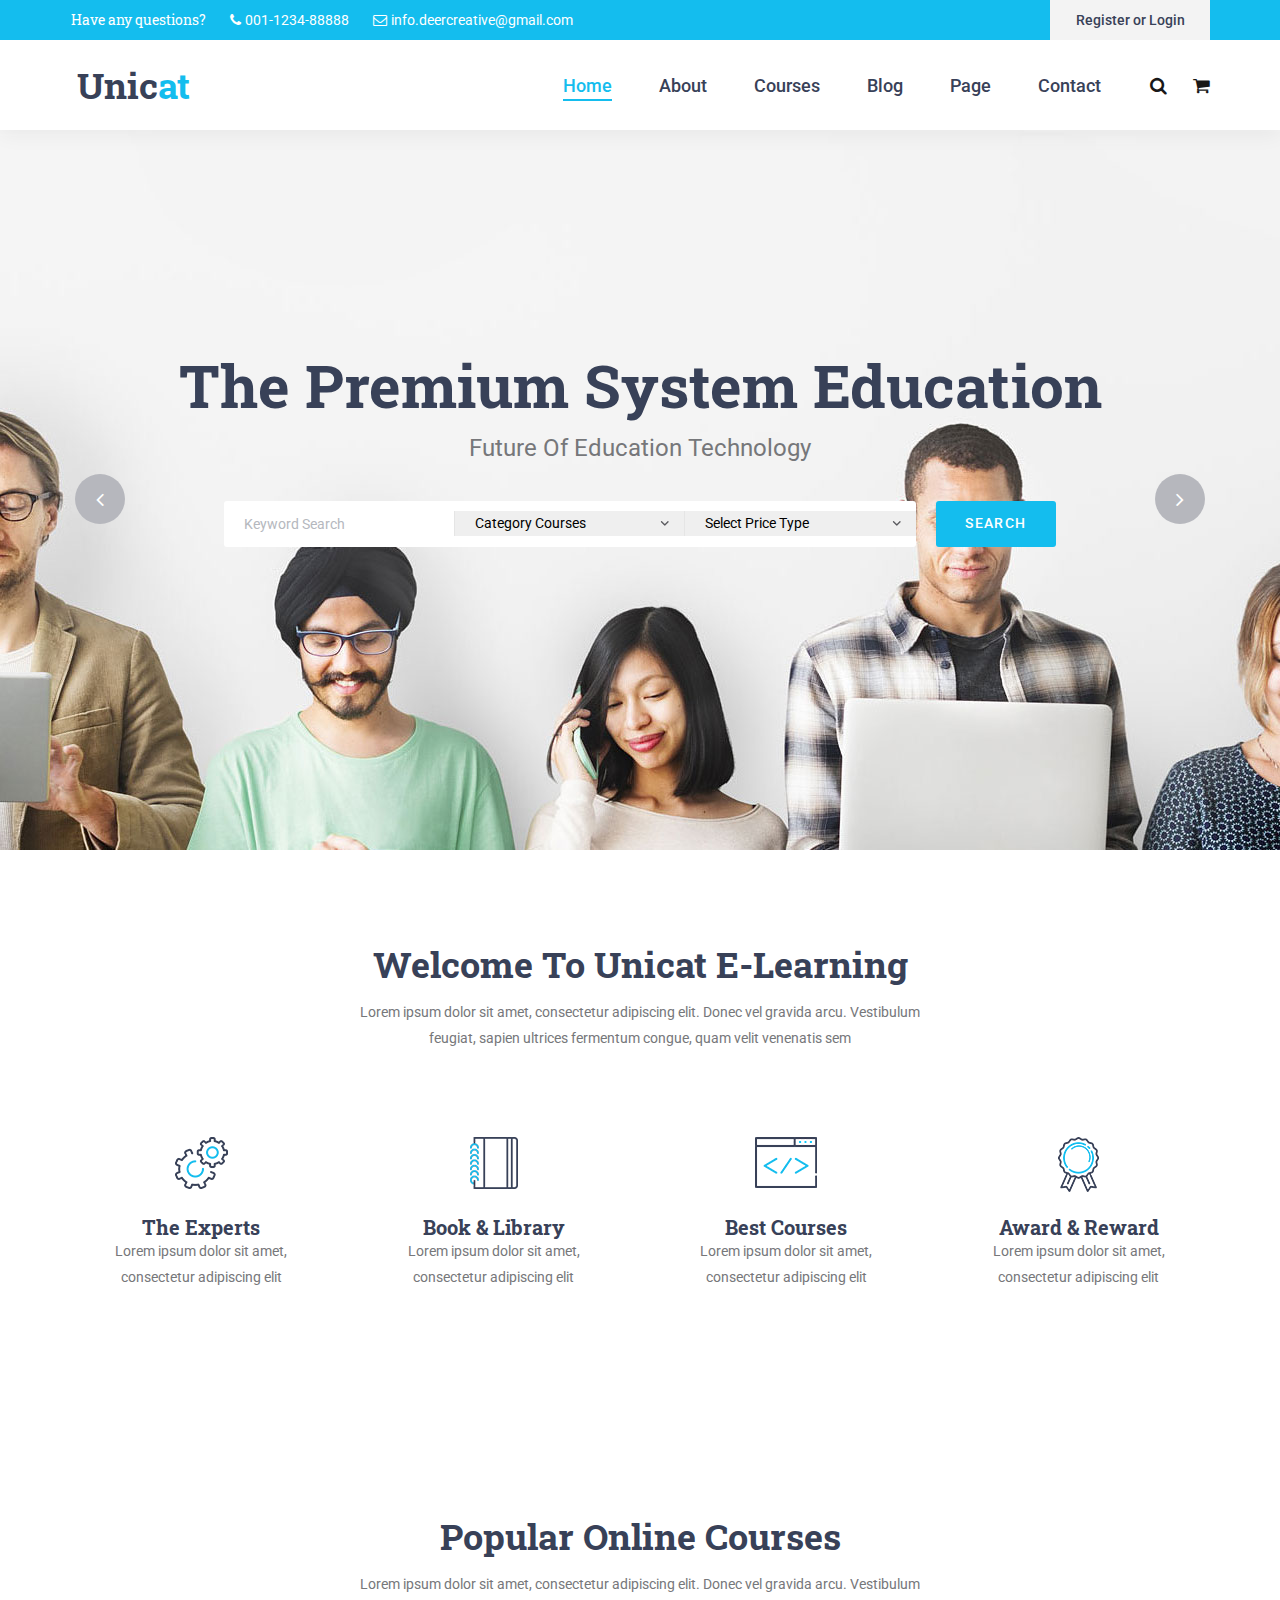
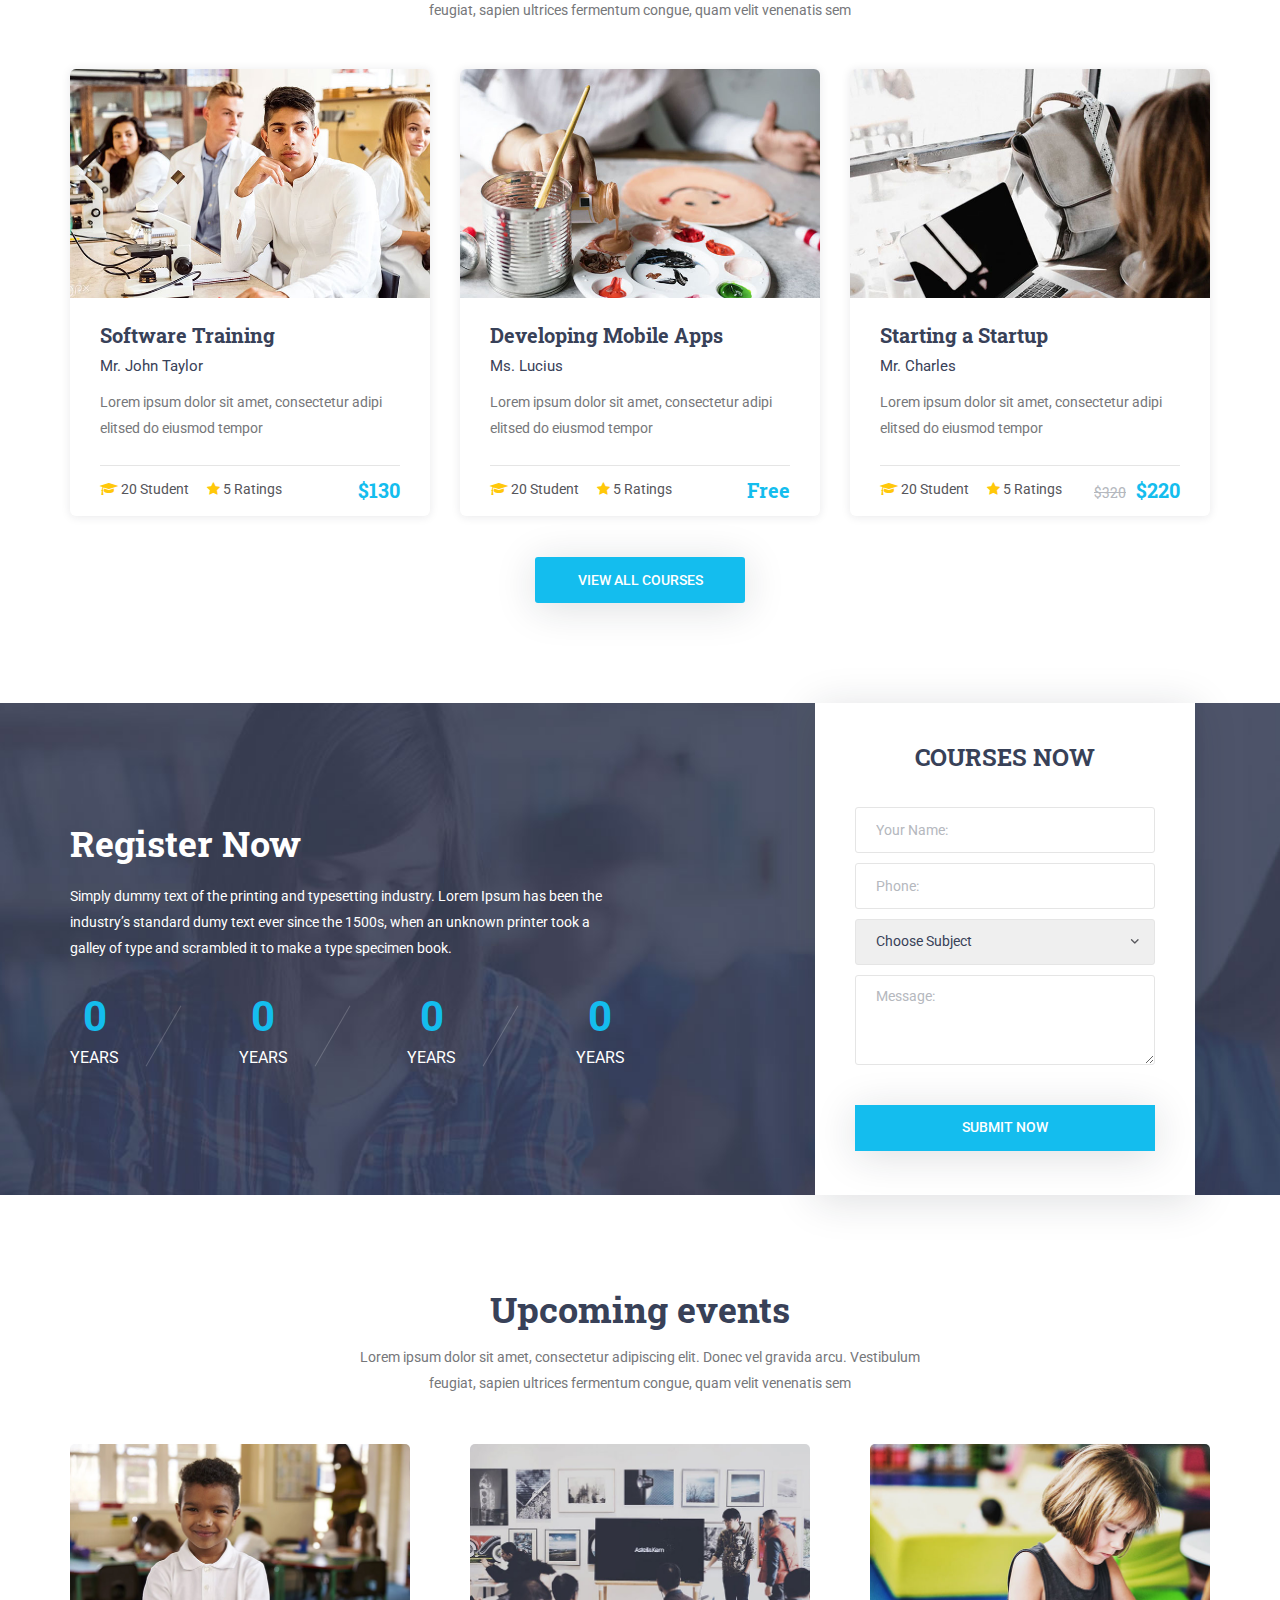
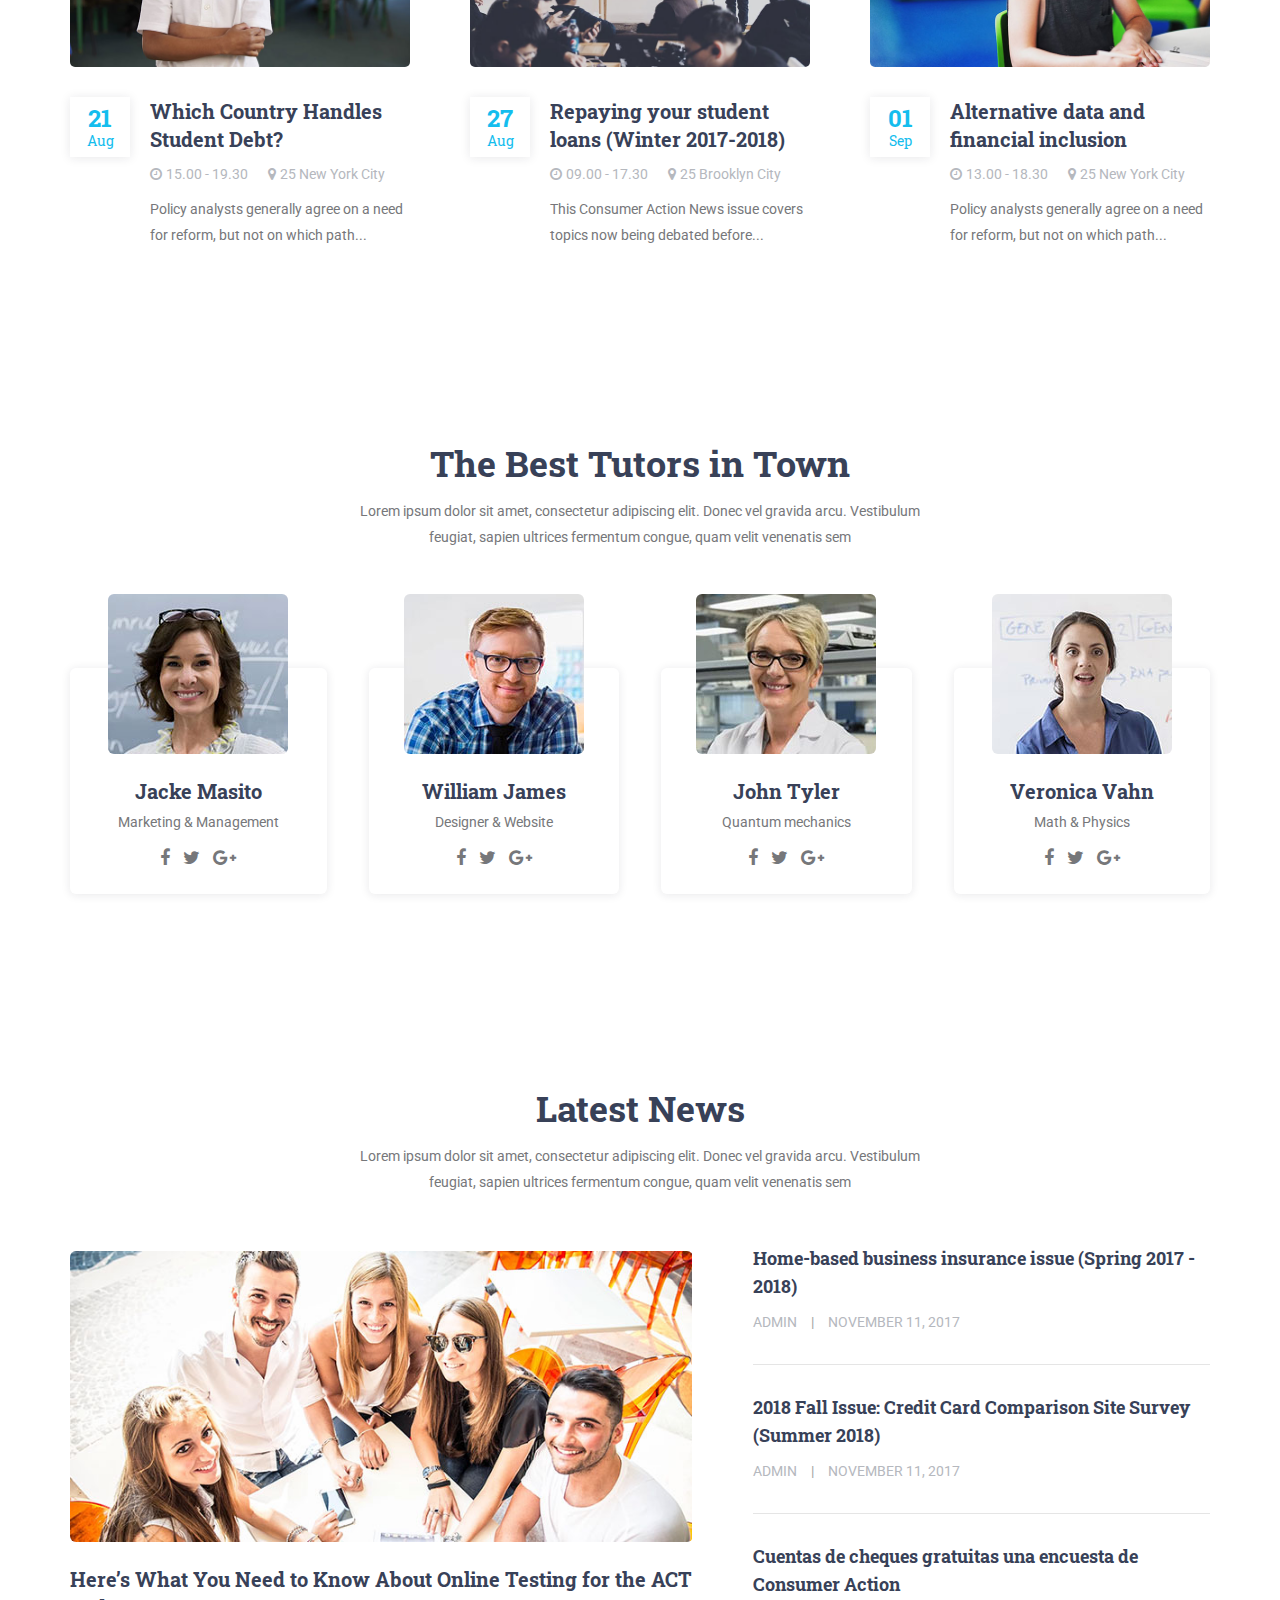
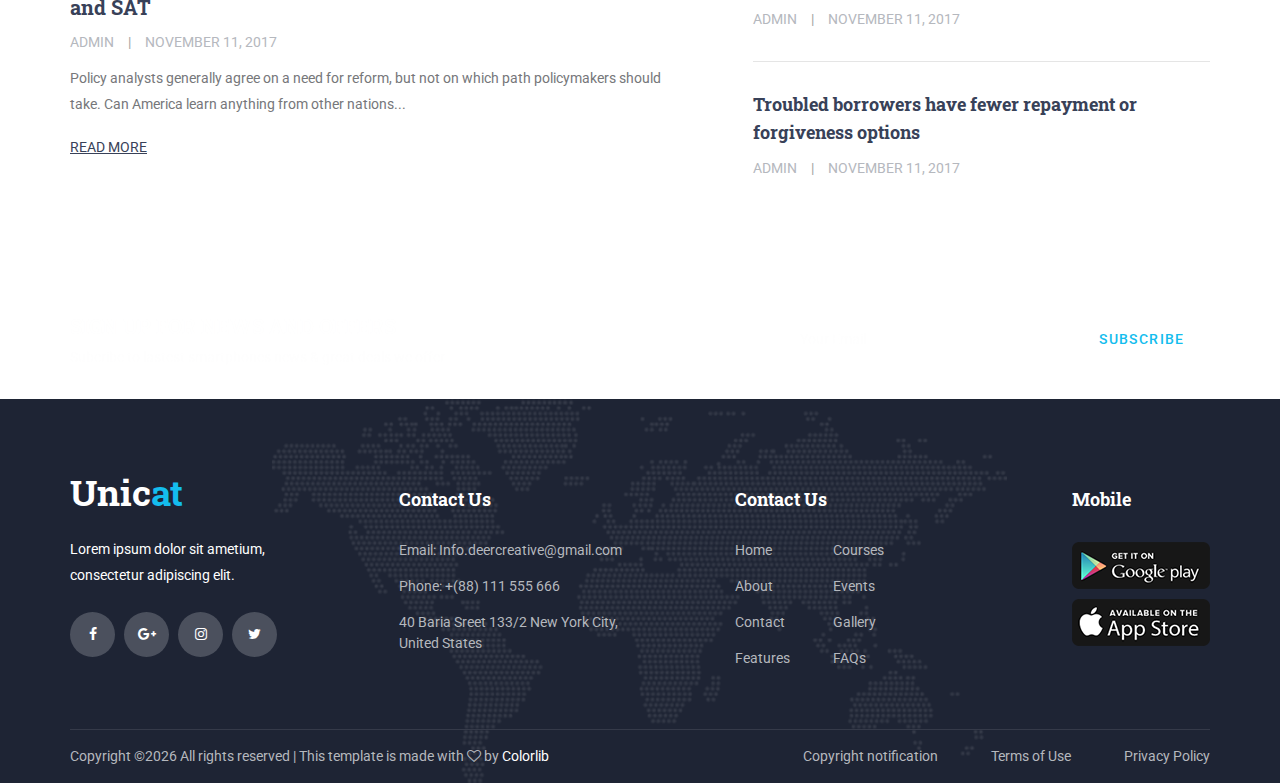
<file: unicat/index.html>
<!DOCTYPE html>
<html lang="en">
<head>
<title>Unicat</title>
<meta charset="utf-8">
<meta http-equiv="X-UA-Compatible" content="IE=edge">
<meta name="description" content="Unicat project">
<meta name="viewport" content="width=device-width, initial-scale=1">
<link rel="stylesheet" type="text/css" href="styles/bootstrap4/bootstrap.min.css">
<link href="plugins/font-awesome-4.7.0/css/font-awesome.min.css" rel="stylesheet" type="text/css">
<link rel="stylesheet" type="text/css" href="plugins/OwlCarousel2-2.2.1/owl.carousel.css">
<link rel="stylesheet" type="text/css" href="plugins/OwlCarousel2-2.2.1/owl.theme.default.css">
<link rel="stylesheet" type="text/css" href="plugins/OwlCarousel2-2.2.1/animate.css">
<link rel="stylesheet" type="text/css" href="styles/main_styles.css">
<link rel="stylesheet" type="text/css" href="styles/responsive.css">
</head>
<body>

<div class="super_container">

	<!-- Header -->

	<header class="header">
			
		<!-- Top Bar -->
		<div class="top_bar">
			<div class="top_bar_container">
				<div class="container">
					<div class="row">
						<div class="col">
							<div class="top_bar_content d-flex flex-row align-items-center justify-content-start">
								<ul class="top_bar_contact_list">
									<li><div class="question">Have any questions?</div></li>
									<li>
										<i class="fa fa-phone" aria-hidden="true"></i>
										<div>001-1234-88888</div>
									</li>
									<li>
										<i class="fa fa-envelope-o" aria-hidden="true"></i>
										<div>info.deercreative@gmail.com</div>
									</li>
								</ul>
								<div class="top_bar_login ml-auto">
									<div class="login_button"><a href="#">Register or Login</a></div>
								</div>
							</div>
						</div>
					</div>
				</div>
			</div>				
		</div>

		<!-- Header Content -->
		<div class="header_container">
			<div class="container">
				<div class="row">
					<div class="col">
						<div class="header_content d-flex flex-row align-items-center justify-content-start">
							<div class="logo_container">
								<a href="#">
									<div class="logo_text">Unic<span>at</span></div>
								</a>
							</div>
							<nav class="main_nav_contaner ml-auto">
								<ul class="main_nav">
									<li class="active"><a href="#">Home</a></li>
									<li><a href="about.html">About</a></li>
									<li><a href="courses.html">Courses</a></li>
									<li><a href="blog.html">Blog</a></li>
									<li><a href="#">Page</a></li>
									<li><a href="contact.html">Contact</a></li>
								</ul>
								<div class="search_button"><i class="fa fa-search" aria-hidden="true"></i></div>

								<!-- Hamburger -->

								<div class="shopping_cart"><i class="fa fa-shopping-cart" aria-hidden="true"></i></div>
								<div class="hamburger menu_mm">
									<i class="fa fa-bars menu_mm" aria-hidden="true"></i>
								</div>
							</nav>

						</div>
					</div>
				</div>
			</div>
		</div>

		<!-- Header Search Panel -->
		<div class="header_search_container">
			<div class="container">
				<div class="row">
					<div class="col">
						<div class="header_search_content d-flex flex-row align-items-center justify-content-end">
							<form action="#" class="header_search_form">
								<input type="search" class="search_input" placeholder="Search" required="required">
								<button class="header_search_button d-flex flex-column align-items-center justify-content-center">
									<i class="fa fa-search" aria-hidden="true"></i>
								</button>
							</form>
						</div>
					</div>
				</div>
			</div>			
		</div>			
	</header>

	<!-- Menu -->

	<div class="menu d-flex flex-column align-items-end justify-content-start text-right menu_mm trans_400">
		<div class="menu_close_container"><div class="menu_close"><div></div><div></div></div></div>
		<div class="search">
			<form action="#" class="header_search_form menu_mm">
				<input type="search" class="search_input menu_mm" placeholder="Search" required="required">
				<button class="header_search_button d-flex flex-column align-items-center justify-content-center menu_mm">
					<i class="fa fa-search menu_mm" aria-hidden="true"></i>
				</button>
			</form>
		</div>
		<nav class="menu_nav">
			<ul class="menu_mm">
				<li class="menu_mm"><a href="index.html">Home</a></li>
				<li class="menu_mm"><a href="#">About</a></li>
				<li class="menu_mm"><a href="#">Courses</a></li>
				<li class="menu_mm"><a href="#">Blog</a></li>
				<li class="menu_mm"><a href="#">Page</a></li>
				<li class="menu_mm"><a href="contact.html">Contact</a></li>
			</ul>
		</nav>
	</div>
	
	<!-- Home -->

	<div class="home">
		<div class="home_slider_container">
			
			<!-- Home Slider -->
			<div class="owl-carousel owl-theme home_slider">
				
				<!-- Home Slider Item -->
				<div class="owl-item">
					<div class="home_slider_background" style="background-image:url(images/home_slider_1.jpg)"></div>
					<div class="home_slider_content">
						<div class="container">
							<div class="row">
								<div class="col text-center">
									<div class="home_slider_title">The Premium System Education</div>
									<div class="home_slider_subtitle">Future Of Education Technology</div>
									<div class="home_slider_form_container">
										<form action="#" id="home_search_form_1" class="home_search_form d-flex flex-lg-row flex-column align-items-center justify-content-between">
											<div class="d-flex flex-row align-items-center justify-content-start">
												<input type="search" class="home_search_input" placeholder="Keyword Search" required="required">
												<select class="dropdown_item_select home_search_input">
													<option>Category Courses</option>
													<option>Category</option>
													<option>Category</option>
												</select>
												<select class="dropdown_item_select home_search_input">
													<option>Select Price Type</option>
													<option>Price Type</option>
													<option>Price Type</option>
												</select>
											</div>
											<button type="submit" class="home_search_button">search</button>
										</form>
									</div>
								</div>
							</div>
						</div>
					</div>
				</div>

				<!-- Home Slider Item -->
				<div class="owl-item">
					<div class="home_slider_background" style="background-image:url(images/home_slider_1.jpg)"></div>
					<div class="home_slider_content">
						<div class="container">
							<div class="row">
								<div class="col text-center">
									<div class="home_slider_title">The Premium System Education</div>
									<div class="home_slider_subtitle">Future Of Education Technology</div>
									<div class="home_slider_form_container">
										<form action="#" id="home_search_form_2" class="home_search_form d-flex flex-lg-row flex-column align-items-center justify-content-between">
											<div class="d-flex flex-row align-items-center justify-content-start">
												<input type="search" class="home_search_input" placeholder="Keyword Search" required="required">
												<select class="dropdown_item_select home_search_input">
													<option>Category Courses</option>
													<option>Category</option>
													<option>Category</option>
												</select>
												<select class="dropdown_item_select home_search_input">
													<option>Select Price Type</option>
													<option>Price Type</option>
													<option>Price Type</option>
												</select>
											</div>
											<button type="submit" class="home_search_button">search</button>
										</form>
									</div>
								</div>
							</div>
						</div>
					</div>
				</div>

				<!-- Home Slider Item -->
				<div class="owl-item">
					<div class="home_slider_background" style="background-image:url(images/home_slider_1.jpg)"></div>
					<div class="home_slider_content">
						<div class="container">
							<div class="row">
								<div class="col text-center">
									<div class="home_slider_title">The Premium System Education</div>
									<div class="home_slider_subtitle">Future Of Education Technology</div>
									<div class="home_slider_form_container">
										<form action="#" id="home_search_form_3" class="home_search_form d-flex flex-lg-row flex-column align-items-center justify-content-between">
											<div class="d-flex flex-row align-items-center justify-content-start">
												<input type="search" class="home_search_input" placeholder="Keyword Search" required="required">
												<select class="dropdown_item_select home_search_input">
													<option>Category Courses</option>
													<option>Category</option>
													<option>Category</option>
												</select>
												<select class="dropdown_item_select home_search_input">
													<option>Select Price Type</option>
													<option>Price Type</option>
													<option>Price Type</option>
												</select>
											</div>
											<button type="submit" class="home_search_button">search</button>
										</form>
									</div>
								</div>
							</div>
						</div>
					</div>
				</div>

			</div>
		</div>

		<!-- Home Slider Nav -->

		<div class="home_slider_nav home_slider_prev"><i class="fa fa-angle-left" aria-hidden="true"></i></div>
		<div class="home_slider_nav home_slider_next"><i class="fa fa-angle-right" aria-hidden="true"></i></div>
	</div>

	<!-- Features -->

	<div class="features">
		<div class="container">
			<div class="row">
				<div class="col">
					<div class="section_title_container text-center">
						<h2 class="section_title">Welcome To Unicat E-Learning</h2>
						<div class="section_subtitle"><p>Lorem ipsum dolor sit amet, consectetur adipiscing elit. Donec vel gravida arcu. Vestibulum feugiat, sapien ultrices fermentum congue, quam velit venenatis sem</p></div>
					</div>
				</div>
			</div>
			<div class="row features_row">
				
				<!-- Features Item -->
				<div class="col-lg-3 feature_col">
					<div class="feature text-center trans_400">
						<div class="feature_icon"><img src="images/icon_1.png" alt=""></div>
						<h3 class="feature_title">The Experts</h3>
						<div class="feature_text"><p>Lorem ipsum dolor sit amet, consectetur adipiscing elit</p></div>
					</div>
				</div>

				<!-- Features Item -->
				<div class="col-lg-3 feature_col">
					<div class="feature text-center trans_400">
						<div class="feature_icon"><img src="images/icon_2.png" alt=""></div>
						<h3 class="feature_title">Book & Library</h3>
						<div class="feature_text"><p>Lorem ipsum dolor sit amet, consectetur adipiscing elit</p></div>
					</div>
				</div>

				<!-- Features Item -->
				<div class="col-lg-3 feature_col">
					<div class="feature text-center trans_400">
						<div class="feature_icon"><img src="images/icon_3.png" alt=""></div>
						<h3 class="feature_title">Best Courses</h3>
						<div class="feature_text"><p>Lorem ipsum dolor sit amet, consectetur adipiscing elit</p></div>
					</div>
				</div>

				<!-- Features Item -->
				<div class="col-lg-3 feature_col">
					<div class="feature text-center trans_400">
						<div class="feature_icon"><img src="images/icon_4.png" alt=""></div>
						<h3 class="feature_title">Award & Reward</h3>
						<div class="feature_text"><p>Lorem ipsum dolor sit amet, consectetur adipiscing elit</p></div>
					</div>
				</div>

			</div>
		</div>
	</div>

	<!-- Popular Courses -->

	<div class="courses">
		<div class="section_background parallax-window" data-parallax="scroll" data-image-src="images/courses_background.jpg" data-speed="0.8"></div>
		<div class="container">
			<div class="row">
				<div class="col">
					<div class="section_title_container text-center">
						<h2 class="section_title">Popular Online Courses</h2>
						<div class="section_subtitle"><p>Lorem ipsum dolor sit amet, consectetur adipiscing elit. Donec vel gravida arcu. Vestibulum feugiat, sapien ultrices fermentum congue, quam velit venenatis sem</p></div>
					</div>
				</div>
			</div>
			<div class="row courses_row">
				
				<!-- Course -->
				<div class="col-lg-4 course_col">
					<div class="course">
						<div class="course_image"><img src="images/course_1.jpg" alt=""></div>
						<div class="course_body">
							<h3 class="course_title"><a href="course.html">Software Training</a></h3>
							<div class="course_teacher">Mr. John Taylor</div>
							<div class="course_text">
								<p>Lorem ipsum dolor sit amet, consectetur adipi elitsed do eiusmod tempor</p>
							</div>
						</div>
						<div class="course_footer">
							<div class="course_footer_content d-flex flex-row align-items-center justify-content-start">
								<div class="course_info">
									<i class="fa fa-graduation-cap" aria-hidden="true"></i>
									<span>20 Student</span>
								</div>
								<div class="course_info">
									<i class="fa fa-star" aria-hidden="true"></i>
									<span>5 Ratings</span>
								</div>
								<div class="course_price ml-auto">$130</div>
							</div>
						</div>
					</div>
				</div>

				<!-- Course -->
				<div class="col-lg-4 course_col">
					<div class="course">
						<div class="course_image"><img src="images/course_2.jpg" alt=""></div>
						<div class="course_body">
							<h3 class="course_title"><a href="course.html">Developing Mobile Apps</a></h3>
							<div class="course_teacher">Ms. Lucius</div>
							<div class="course_text">
								<p>Lorem ipsum dolor sit amet, consectetur adipi elitsed do eiusmod tempor</p>
							</div>
						</div>
						<div class="course_footer">
							<div class="course_footer_content d-flex flex-row align-items-center justify-content-start">
								<div class="course_info">
									<i class="fa fa-graduation-cap" aria-hidden="true"></i>
									<span>20 Student</span>
								</div>
								<div class="course_info">
									<i class="fa fa-star" aria-hidden="true"></i>
									<span>5 Ratings</span>
								</div>
								<div class="course_price ml-auto">Free</div>
							</div>
						</div>
					</div>
				</div>

				<!-- Course -->
				<div class="col-lg-4 course_col">
					<div class="course">
						<div class="course_image"><img src="images/course_3.jpg" alt=""></div>
						<div class="course_body">
							<h3 class="course_title"><a href="course.html">Starting a Startup</a></h3>
							<div class="course_teacher">Mr. Charles</div>
							<div class="course_text">
								<p>Lorem ipsum dolor sit amet, consectetur adipi elitsed do eiusmod tempor</p>
							</div>
						</div>
						<div class="course_footer">
							<div class="course_footer_content d-flex flex-row align-items-center justify-content-start">
								<div class="course_info">
									<i class="fa fa-graduation-cap" aria-hidden="true"></i>
									<span>20 Student</span>
								</div>
								<div class="course_info">
									<i class="fa fa-star" aria-hidden="true"></i>
									<span>5 Ratings</span>
								</div>
								<div class="course_price ml-auto"><span>$320</span>$220</div>
							</div>
						</div>
					</div>
				</div>

			</div>
			<div class="row">
				<div class="col">
					<div class="courses_button trans_200"><a href="#">view all courses</a></div>
				</div>
			</div>
		</div>
	</div>

	<!-- Counter -->

	<div class="counter">
		<div class="counter_background" style="background-image:url(images/counter_background.jpg)"></div>
		<div class="container">
			<div class="row">
				<div class="col-lg-6">
					<div class="counter_content">
						<h2 class="counter_title">Register Now</h2>
						<div class="counter_text"><p>Simply dummy text of the printing and typesetting industry. Lorem Ipsum has been the industry’s standard dumy text ever since the 1500s, when an unknown printer took a galley of type and scrambled it to make a type specimen book.</p></div>

						<!-- Milestones -->

						<div class="milestones d-flex flex-md-row flex-column align-items-center justify-content-between">
							
							<!-- Milestone -->
							<div class="milestone">
								<div class="milestone_counter" data-end-value="15">0</div>
								<div class="milestone_text">years</div>
							</div>

							<!-- Milestone -->
							<div class="milestone">
								<div class="milestone_counter" data-end-value="120" data-sign-after="k">0</div>
								<div class="milestone_text">years</div>
							</div>

							<!-- Milestone -->
							<div class="milestone">
								<div class="milestone_counter" data-end-value="670" data-sign-after="+">0</div>
								<div class="milestone_text">years</div>
							</div>

							<!-- Milestone -->
							<div class="milestone">
								<div class="milestone_counter" data-end-value="320">0</div>
								<div class="milestone_text">years</div>
							</div>

						</div>
					</div>

				</div>
			</div>

			<div class="counter_form">
				<div class="row fill_height">
					<div class="col fill_height">
						<form class="counter_form_content d-flex flex-column align-items-center justify-content-center" action="#">
							<div class="counter_form_title">courses now</div>
							<input type="text" class="counter_input" placeholder="Your Name:" required="required">
							<input type="tel" class="counter_input" placeholder="Phone:" required="required">
							<select name="counter_select" id="counter_select" class="counter_input counter_options">
								<option>Choose Subject</option>
								<option>Subject</option>
								<option>Subject</option>
								<option>Subject</option>
							</select>
							<textarea class="counter_input counter_text_input" placeholder="Message:" required="required"></textarea>
							<button type="submit" class="counter_form_button">submit now</button>
						</form>
					</div>
				</div>
			</div>

		</div>
	</div>

	<!-- Events -->

	<div class="events">
		<div class="container">
			<div class="row">
				<div class="col">
					<div class="section_title_container text-center">
						<h2 class="section_title">Upcoming events</h2>
						<div class="section_subtitle"><p>Lorem ipsum dolor sit amet, consectetur adipiscing elit. Donec vel gravida arcu. Vestibulum feugiat, sapien ultrices fermentum congue, quam velit venenatis sem</p></div>
					</div>
				</div>
			</div>
			<div class="row events_row">

				<!-- Event -->
				<div class="col-lg-4 event_col">
					<div class="event event_left">
						<div class="event_image"><img src="images/event_1.jpg" alt=""></div>
						<div class="event_body d-flex flex-row align-items-start justify-content-start">
							<div class="event_date">
								<div class="d-flex flex-column align-items-center justify-content-center trans_200">
									<div class="event_day trans_200">21</div>
									<div class="event_month trans_200">Aug</div>
								</div>
							</div>
							<div class="event_content">
								<div class="event_title"><a href="#">Which Country Handles Student Debt?</a></div>
								<div class="event_info_container">
									<div class="event_info"><i class="fa fa-clock-o" aria-hidden="true"></i><span>15.00 - 19.30</span></div>
									<div class="event_info"><i class="fa fa-map-marker" aria-hidden="true"></i><span>25 New York City</span></div>
									<div class="event_text">
										<p>Policy analysts generally agree on a need for reform, but not on which path...</p>
									</div>
								</div>
							</div>
						</div>
					</div>
				</div>

				<!-- Event -->
				<div class="col-lg-4 event_col">
					<div class="event event_mid">
						<div class="event_image"><img src="images/event_2.jpg" alt=""></div>
						<div class="event_body d-flex flex-row align-items-start justify-content-start">
							<div class="event_date">
								<div class="d-flex flex-column align-items-center justify-content-center trans_200">
									<div class="event_day trans_200">27</div>
									<div class="event_month trans_200">Aug</div>
								</div>
							</div>
							<div class="event_content">
								<div class="event_title"><a href="#">Repaying your student loans (Winter 2017-2018)</a></div>
								<div class="event_info_container">
									<div class="event_info"><i class="fa fa-clock-o" aria-hidden="true"></i><span>09.00 - 17.30</span></div>
									<div class="event_info"><i class="fa fa-map-marker" aria-hidden="true"></i><span>25 Brooklyn City</span></div>
									<div class="event_text">
										<p>This Consumer Action News issue covers topics now being debated before...</p>
									</div>
								</div>
							</div>
						</div>
					</div>
				</div>

				<!-- Event -->
				<div class="col-lg-4 event_col">
					<div class="event event_right">
						<div class="event_image"><img src="images/event_3.jpg" alt=""></div>
						<div class="event_body d-flex flex-row align-items-start justify-content-start">
							<div class="event_date">
								<div class="d-flex flex-column align-items-center justify-content-center trans_200">
									<div class="event_day trans_200">01</div>
									<div class="event_month trans_200">Sep</div>
								</div>
							</div>
							<div class="event_content">
								<div class="event_title"><a href="#">Alternative data and financial inclusion</a></div>
								<div class="event_info_container">
									<div class="event_info"><i class="fa fa-clock-o" aria-hidden="true"></i><span>13.00 - 18.30</span></div>
									<div class="event_info"><i class="fa fa-map-marker" aria-hidden="true"></i><span>25 New York City</span></div>
									<div class="event_text">
										<p>Policy analysts generally agree on a need for reform, but not on which path...</p>
									</div>
								</div>
							</div>
						</div>
					</div>
				</div>

			</div>
		</div>
	</div>

	<!-- Team -->

	<div class="team">
		<div class="team_background parallax-window" data-parallax="scroll" data-image-src="images/team_background.jpg" data-speed="0.8"></div>
		<div class="container">
			<div class="row">
				<div class="col">
					<div class="section_title_container text-center">
						<h2 class="section_title">The Best Tutors in Town</h2>
						<div class="section_subtitle"><p>Lorem ipsum dolor sit amet, consectetur adipiscing elit. Donec vel gravida arcu. Vestibulum feugiat, sapien ultrices fermentum congue, quam velit venenatis sem</p></div>
					</div>
				</div>
			</div>
			<div class="row team_row">
				
				<!-- Team Item -->
				<div class="col-lg-3 col-md-6 team_col">
					<div class="team_item">
						<div class="team_image"><img src="images/team_1.jpg" alt=""></div>
						<div class="team_body">
							<div class="team_title"><a href="#">Jacke Masito</a></div>
							<div class="team_subtitle">Marketing & Management</div>
							<div class="social_list">
								<ul>
									<li><a href="#"><i class="fa fa-facebook" aria-hidden="true"></i></a></li>
									<li><a href="#"><i class="fa fa-twitter" aria-hidden="true"></i></a></li>
									<li><a href="#"><i class="fa fa-google-plus" aria-hidden="true"></i></a></li>
								</ul>
							</div>
						</div>
					</div>
				</div>

				<!-- Team Item -->
				<div class="col-lg-3 col-md-6 team_col">
					<div class="team_item">
						<div class="team_image"><img src="images/team_2.jpg" alt=""></div>
						<div class="team_body">
							<div class="team_title"><a href="#">William James</a></div>
							<div class="team_subtitle">Designer & Website</div>
							<div class="social_list">
								<ul>
									<li><a href="#"><i class="fa fa-facebook" aria-hidden="true"></i></a></li>
									<li><a href="#"><i class="fa fa-twitter" aria-hidden="true"></i></a></li>
									<li><a href="#"><i class="fa fa-google-plus" aria-hidden="true"></i></a></li>
								</ul>
							</div>
						</div>
					</div>
				</div>

				<!-- Team Item -->
				<div class="col-lg-3 col-md-6 team_col">
					<div class="team_item">
						<div class="team_image"><img src="images/team_3.jpg" alt=""></div>
						<div class="team_body">
							<div class="team_title"><a href="#">John Tyler</a></div>
							<div class="team_subtitle">Quantum mechanics</div>
							<div class="social_list">
								<ul>
									<li><a href="#"><i class="fa fa-facebook" aria-hidden="true"></i></a></li>
									<li><a href="#"><i class="fa fa-twitter" aria-hidden="true"></i></a></li>
									<li><a href="#"><i class="fa fa-google-plus" aria-hidden="true"></i></a></li>
								</ul>
							</div>
						</div>
					</div>
				</div>

				<!-- Team Item -->
				<div class="col-lg-3 col-md-6 team_col">
					<div class="team_item">
						<div class="team_image"><img src="images/team_4.jpg" alt=""></div>
						<div class="team_body">
							<div class="team_title"><a href="#">Veronica Vahn</a></div>
							<div class="team_subtitle">Math & Physics</div>
							<div class="social_list">
								<ul>
									<li><a href="#"><i class="fa fa-facebook" aria-hidden="true"></i></a></li>
									<li><a href="#"><i class="fa fa-twitter" aria-hidden="true"></i></a></li>
									<li><a href="#"><i class="fa fa-google-plus" aria-hidden="true"></i></a></li>
								</ul>
							</div>
						</div>
					</div>
				</div>

			</div>
		</div>
	</div>

	<!-- Latest News -->

	<div class="news">
		<div class="container">
			<div class="row">
				<div class="col">
					<div class="section_title_container text-center">
						<h2 class="section_title">Latest News</h2>
						<div class="section_subtitle"><p>Lorem ipsum dolor sit amet, consectetur adipiscing elit. Donec vel gravida arcu. Vestibulum feugiat, sapien ultrices fermentum congue, quam velit venenatis sem</p></div>
					</div>
				</div>
			</div>
			<div class="row news_row">
				<div class="col-lg-7 news_col">
					
					<!-- News Post Large -->
					<div class="news_post_large_container">
						<div class="news_post_large">
							<div class="news_post_image"><img src="images/news_1.jpg" alt=""></div>
							<div class="news_post_large_title"><a href="blog_single.html">Here’s What You Need to Know About Online Testing for the ACT and SAT</a></div>
							<div class="news_post_meta">
								<ul>
									<li><a href="#">admin</a></li>
									<li><a href="#">november 11, 2017</a></li>
								</ul>
							</div>
							<div class="news_post_text">
								<p>Policy analysts generally agree on a need for reform, but not on which path policymakers should take. Can America learn anything from other nations...</p>
							</div>
							<div class="news_post_link"><a href="blog_single.html">read more</a></div>
						</div>
					</div>
				</div>

				<div class="col-lg-5 news_col">
					<div class="news_posts_small">

						<!-- News Posts Small -->
						<div class="news_post_small">
							<div class="news_post_small_title"><a href="blog_single.html">Home-based business insurance issue (Spring 2017 - 2018)</a></div>
							<div class="news_post_meta">
								<ul>
									<li><a href="#">admin</a></li>
									<li><a href="#">november 11, 2017</a></li>
								</ul>
							</div>
						</div>

						<!-- News Posts Small -->
						<div class="news_post_small">
							<div class="news_post_small_title"><a href="blog_single.html">2018 Fall Issue: Credit Card Comparison Site Survey (Summer 2018)</a></div>
							<div class="news_post_meta">
								<ul>
									<li><a href="#">admin</a></li>
									<li><a href="#">november 11, 2017</a></li>
								</ul>
							</div>
						</div>

						<!-- News Posts Small -->
						<div class="news_post_small">
							<div class="news_post_small_title"><a href="blog_single.html">Cuentas de cheques gratuitas una encuesta de Consumer Action</a></div>
							<div class="news_post_meta">
								<ul>
									<li><a href="#">admin</a></li>
									<li><a href="#">november 11, 2017</a></li>
								</ul>
							</div>
						</div>

						<!-- News Posts Small -->
						<div class="news_post_small">
							<div class="news_post_small_title"><a href="blog_single.html">Troubled borrowers have fewer repayment or forgiveness options</a></div>
							<div class="news_post_meta">
								<ul>
									<li><a href="#">admin</a></li>
									<li><a href="#">november 11, 2017</a></li>
								</ul>
							</div>
						</div>

					</div>
				</div>
			</div>
		</div>
	</div>

	<!-- Newsletter -->

	<div class="newsletter">
		<div class="newsletter_background parallax-window" data-parallax="scroll" data-image-src="images/newsletter.jpg" data-speed="0.8"></div>
		<div class="container">
			<div class="row">
				<div class="col">
					<div class="newsletter_container d-flex flex-lg-row flex-column align-items-center justify-content-start">

						<!-- Newsletter Content -->
						<div class="newsletter_content text-lg-left text-center">
							<div class="newsletter_title">sign up for news and offers</div>
							<div class="newsletter_subtitle">Subcribe to lastest smartphones news & great deals we offer</div>
						</div>

						<!-- Newsletter Form -->
						<div class="newsletter_form_container ml-lg-auto">
							<form action="#" id="newsletter_form" class="newsletter_form d-flex flex-row align-items-center justify-content-center">
								<input type="email" class="newsletter_input" placeholder="Your Email" required="required">
								<button type="submit" class="newsletter_button">subscribe</button>
							</form>
						</div>

					</div>
				</div>
			</div>
		</div>
	</div>

	<!-- Footer -->

	<footer class="footer">
		<div class="footer_background" style="background-image:url(images/footer_background.png)"></div>
		<div class="container">
			<div class="row footer_row">
				<div class="col">
					<div class="footer_content">
						<div class="row">

							<div class="col-lg-3 footer_col">
					
								<!-- Footer About -->
								<div class="footer_section footer_about">
									<div class="footer_logo_container">
										<a href="#">
											<div class="footer_logo_text">Unic<span>at</span></div>
										</a>
									</div>
									<div class="footer_about_text">
										<p>Lorem ipsum dolor sit ametium, consectetur adipiscing elit.</p>
									</div>
									<div class="footer_social">
										<ul>
											<li><a href="#"><i class="fa fa-facebook" aria-hidden="true"></i></a></li>
											<li><a href="#"><i class="fa fa-google-plus" aria-hidden="true"></i></a></li>
											<li><a href="#"><i class="fa fa-instagram" aria-hidden="true"></i></a></li>
											<li><a href="#"><i class="fa fa-twitter" aria-hidden="true"></i></a></li>
										</ul>
									</div>
								</div>
								
							</div>

							<div class="col-lg-3 footer_col">
					
								<!-- Footer Contact -->
								<div class="footer_section footer_contact">
									<div class="footer_title">Contact Us</div>
									<div class="footer_contact_info">
										<ul>
											<li>Email: Info.deercreative@gmail.com</li>
											<li>Phone:  +(88) 111 555 666</li>
											<li>40 Baria Sreet 133/2 New York City, United States</li>
										</ul>
									</div>
								</div>
								
							</div>

							<div class="col-lg-3 footer_col">
					
								<!-- Footer links -->
								<div class="footer_section footer_links">
									<div class="footer_title">Contact Us</div>
									<div class="footer_links_container">
										<ul>
											<li><a href="index.html">Home</a></li>
											<li><a href="about.html">About</a></li>
											<li><a href="contact.html">Contact</a></li>
											<li><a href="#">Features</a></li>
											<li><a href="courses.html">Courses</a></li>
											<li><a href="#">Events</a></li>
											<li><a href="#">Gallery</a></li>
											<li><a href="#">FAQs</a></li>
										</ul>
									</div>
								</div>
								
							</div>

							<div class="col-lg-3 footer_col clearfix">
					
								<!-- Footer links -->
								<div class="footer_section footer_mobile">
									<div class="footer_title">Mobile</div>
									<div class="footer_mobile_content">
										<div class="footer_image"><a href="#"><img src="images/mobile_1.png" alt=""></a></div>
										<div class="footer_image"><a href="#"><img src="images/mobile_2.png" alt=""></a></div>
									</div>
								</div>
								
							</div>

						</div>
					</div>
				</div>
			</div>

			<div class="row copyright_row">
				<div class="col">
					<div class="copyright d-flex flex-lg-row flex-column align-items-center justify-content-start">
						<div class="cr_text"><!-- Link back to Colorlib can't be removed. Template is licensed under CC BY 3.0. -->
Copyright &copy;<script>document.write(new Date().getFullYear());</script> All rights reserved | This template is made with <i class="fa fa-heart-o" aria-hidden="true"></i> by <a href="https://colorlib.com" target="_blank">Colorlib</a>
<!-- Link back to Colorlib can't be removed. Template is licensed under CC BY 3.0. --></div>
						<div class="ml-lg-auto cr_links">
							<ul class="cr_list">
								<li><a href="#">Copyright notification</a></li>
								<li><a href="#">Terms of Use</a></li>
								<li><a href="#">Privacy Policy</a></li>
							</ul>
						</div>
					</div>
				</div>
			</div>
		</div>
	</footer>
</div>

<script src="js/jquery-3.2.1.min.js"></script>
<script src="styles/bootstrap4/popper.js"></script>
<script src="styles/bootstrap4/bootstrap.min.js"></script>
<script src="plugins/greensock/TweenMax.min.js"></script>
<script src="plugins/greensock/TimelineMax.min.js"></script>
<script src="plugins/scrollmagic/ScrollMagic.min.js"></script>
<script src="plugins/greensock/animation.gsap.min.js"></script>
<script src="plugins/greensock/ScrollToPlugin.min.js"></script>
<script src="plugins/OwlCarousel2-2.2.1/owl.carousel.js"></script>
<script src="plugins/easing/easing.js"></script>
<script src="plugins/parallax-js-master/parallax.min.js"></script>
<script src="js/custom.js"></script>
</body>
</html>
</file>
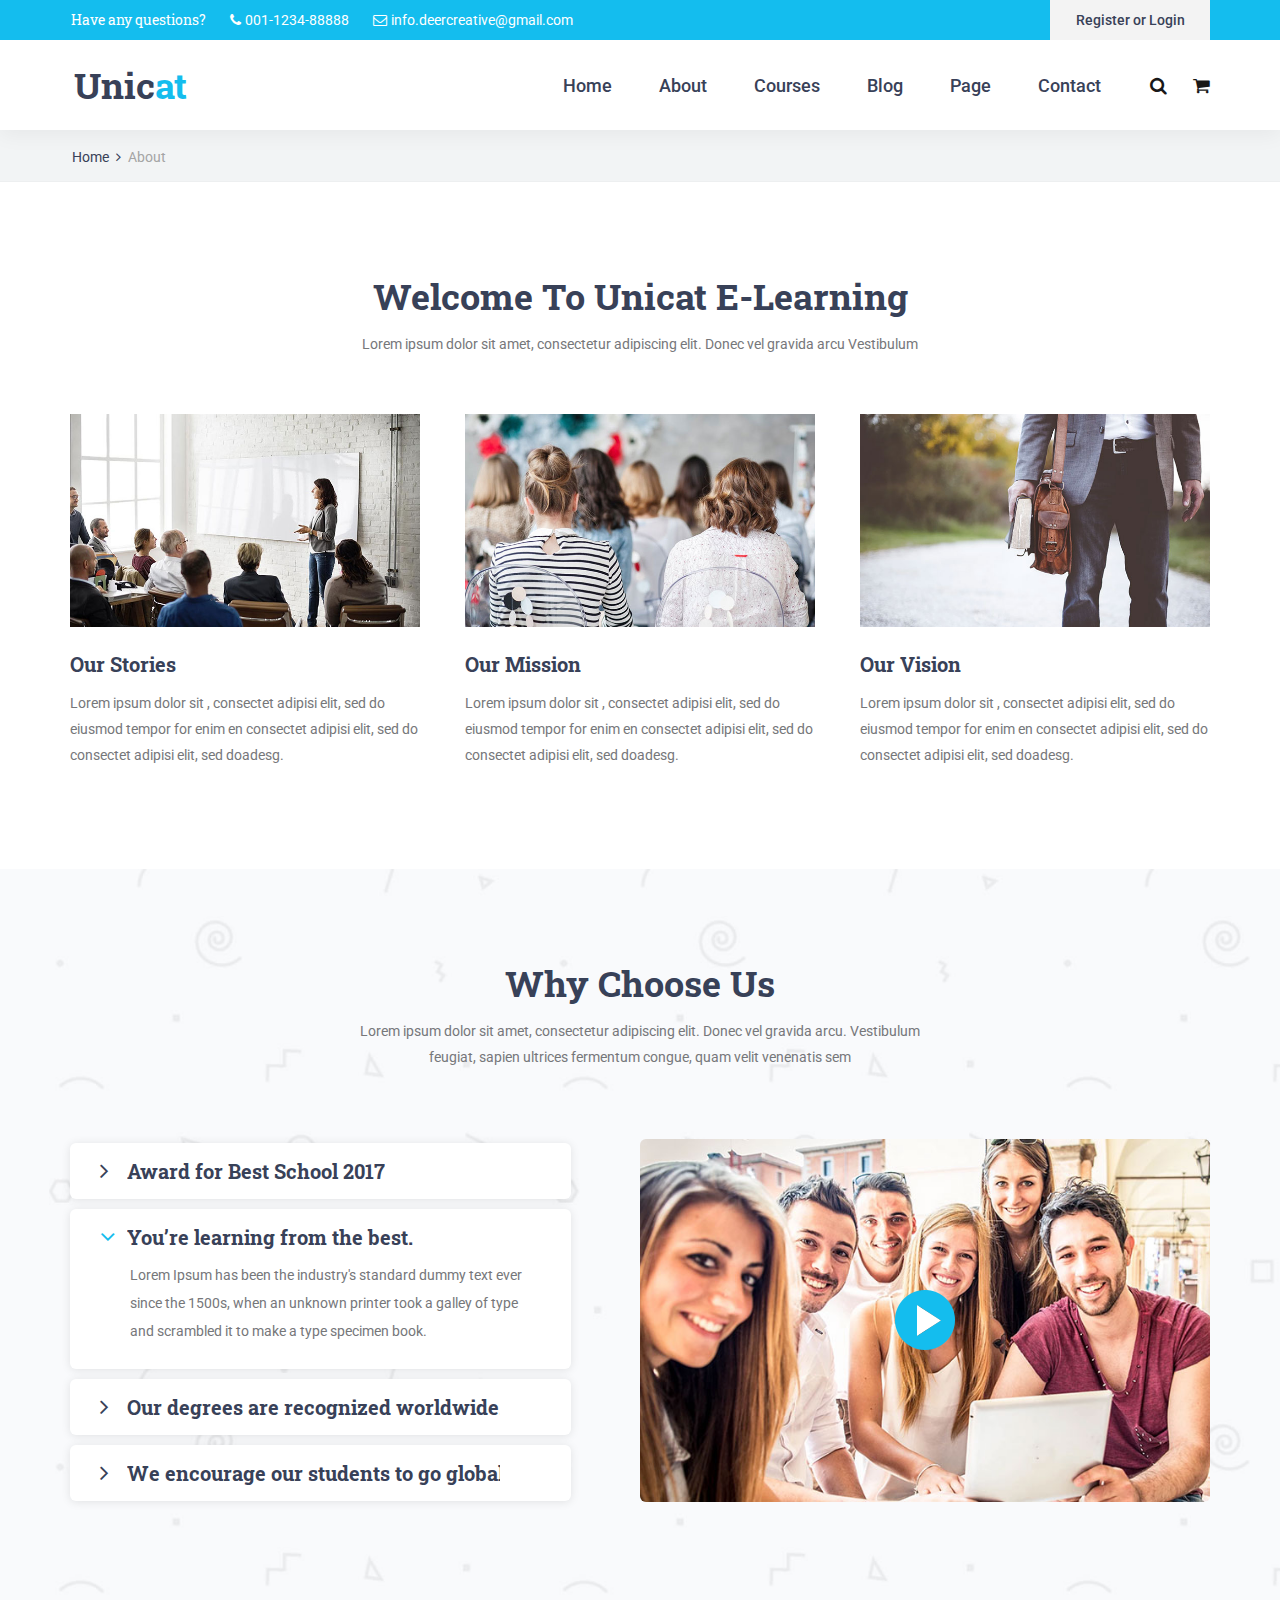
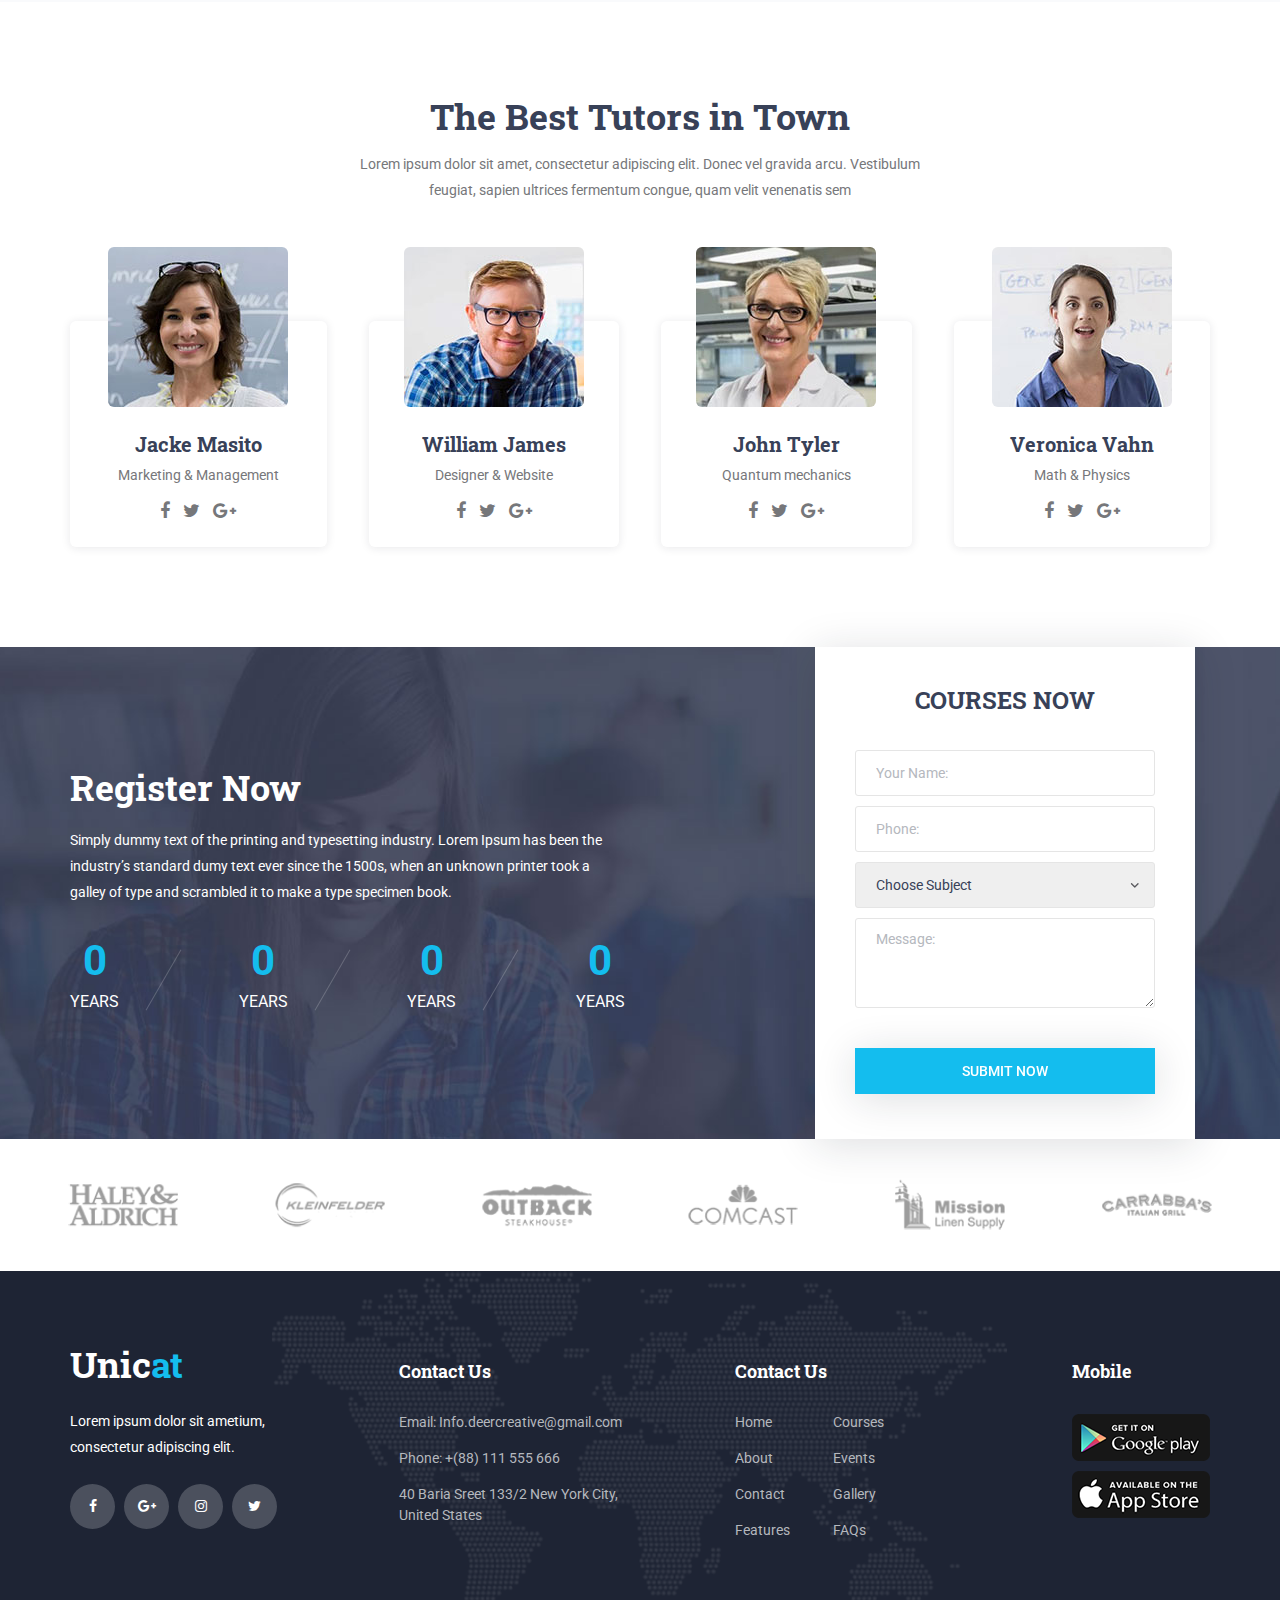
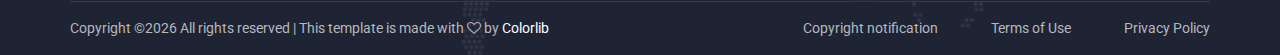
<file: unicat/about.html>
<!DOCTYPE html>
<html lang="en">
<head>
<title>About</title>
<meta charset="utf-8">
<meta http-equiv="X-UA-Compatible" content="IE=edge">
<meta name="description" content="Unicat project">
<meta name="viewport" content="width=device-width, initial-scale=1">
<link rel="stylesheet" type="text/css" href="styles/bootstrap4/bootstrap.min.css">
<link href="plugins/font-awesome-4.7.0/css/font-awesome.min.css" rel="stylesheet" type="text/css">
<link href="plugins/colorbox/colorbox.css" rel="stylesheet" type="text/css">
<link rel="stylesheet" type="text/css" href="plugins/OwlCarousel2-2.2.1/owl.carousel.css">
<link rel="stylesheet" type="text/css" href="plugins/OwlCarousel2-2.2.1/owl.theme.default.css">
<link rel="stylesheet" type="text/css" href="plugins/OwlCarousel2-2.2.1/animate.css">
<link rel="stylesheet" type="text/css" href="styles/about.css">
<link rel="stylesheet" type="text/css" href="styles/about_responsive.css">
</head>
<body>

<div class="super_container">

	<!-- Header -->

	<header class="header">
			
		<!-- Top Bar -->
		<div class="top_bar">
			<div class="top_bar_container">
				<div class="container">
					<div class="row">
						<div class="col">
							<div class="top_bar_content d-flex flex-row align-items-center justify-content-start">
								<ul class="top_bar_contact_list">
									<li><div class="question">Have any questions?</div></li>
									<li>
										<i class="fa fa-phone" aria-hidden="true"></i>
										<div>001-1234-88888</div>
									</li>
									<li>
										<i class="fa fa-envelope-o" aria-hidden="true"></i>
										<div>info.deercreative@gmail.com</div>
									</li>
								</ul>
								<div class="top_bar_login ml-auto">
									<div class="login_button"><a href="#">Register or Login</a></div>
								</div>
							</div>
						</div>
					</div>
				</div>
			</div>				
		</div>

		<!-- Header Content -->
		<div class="header_container">
			<div class="container">
				<div class="row">
					<div class="col">
						<div class="header_content d-flex flex-row align-items-center justify-content-start">
							<div class="logo_container">
								<a href="#">
									<div class="logo_text">Unic<span>at</span></div>
								</a>
							</div>
							<nav class="main_nav_contaner ml-auto">
								<ul class="main_nav">
									<li><a href="index.html">Home</a></li>
									<li><a href="about.html">About</a></li>
									<li><a href="courses.html">Courses</a></li>
									<li><a href="blog.html">Blog</a></li>
									<li><a href="#">Page</a></li>
									<li><a href="contact.html">Contact</a></li>
								</ul>
								<div class="search_button"><i class="fa fa-search" aria-hidden="true"></i></div>

								<!-- Hamburger -->

								<div class="shopping_cart"><i class="fa fa-shopping-cart" aria-hidden="true"></i></div>
								<div class="hamburger menu_mm">
									<i class="fa fa-bars menu_mm" aria-hidden="true"></i>
								</div>
							</nav>

						</div>
					</div>
				</div>
			</div>
		</div>

		<!-- Header Search Panel -->
		<div class="header_search_container">
			<div class="container">
				<div class="row">
					<div class="col">
						<div class="header_search_content d-flex flex-row align-items-center justify-content-end">
							<form action="#" class="header_search_form">
								<input type="search" class="search_input" placeholder="Search" required="required">
								<button class="header_search_button d-flex flex-column align-items-center justify-content-center">
									<i class="fa fa-search" aria-hidden="true"></i>
								</button>
							</form>
						</div>
					</div>
				</div>
			</div>			
		</div>			
	</header>

	<!-- Menu -->

	<div class="menu d-flex flex-column align-items-end justify-content-start text-right menu_mm trans_400">
		<div class="menu_close_container"><div class="menu_close"><div></div><div></div></div></div>
		<div class="search">
			<form action="#" class="header_search_form menu_mm">
				<input type="search" class="search_input menu_mm" placeholder="Search" required="required">
				<button class="header_search_button d-flex flex-column align-items-center justify-content-center menu_mm">
					<i class="fa fa-search menu_mm" aria-hidden="true"></i>
				</button>
			</form>
		</div>
		<nav class="menu_nav">
			<ul class="menu_mm">
				<li class="menu_mm"><a href="index.html">Home</a></li>
				<li class="menu_mm"><a href="#">About</a></li>
				<li class="menu_mm"><a href="#">Courses</a></li>
				<li class="menu_mm"><a href="#">Blog</a></li>
				<li class="menu_mm"><a href="#">Page</a></li>
				<li class="menu_mm"><a href="contact.html">Contact</a></li>
			</ul>
		</nav>
	</div>
	
	<!-- Home -->

	<div class="home">
		<div class="breadcrumbs_container">
			<div class="container">
				<div class="row">
					<div class="col">
						<div class="breadcrumbs">
							<ul>
								<li><a href="index.html">Home</a></li>
								<li>About</li>
							</ul>
						</div>
					</div>
				</div>
			</div>
		</div>			
	</div>

	<!-- About -->

	<div class="about">
		<div class="container">
			<div class="row">
				<div class="col">
					<div class="section_title_container text-center">
						<h2 class="section_title">Welcome To Unicat E-Learning</h2>
						<div class="section_subtitle"><p>Lorem ipsum dolor sit amet, consectetur adipiscing elit. Donec vel gravida arcu Vestibulum</p></div>
					</div>
				</div>
			</div>
			<div class="row about_row">
				
				<!-- About Item -->
				<div class="col-lg-4 about_col about_col_left">
					<div class="about_item">
						<div class="about_item_image"><img src="images/about_1.jpg" alt=""></div>
						<div class="about_item_title"><a href="#">Our Stories</a></div>
						<div class="about_item_text">
							<p>Lorem ipsum dolor sit , consectet adipisi elit, sed do eiusmod tempor for enim en consectet adipisi elit, sed do consectet adipisi elit, sed doadesg.</p>
						</div>
					</div>
				</div>

				<!-- About Item -->
				<div class="col-lg-4 about_col about_col_middle">
					<div class="about_item">
						<div class="about_item_image"><img src="images/about_2.jpg" alt=""></div>
						<div class="about_item_title"><a href="#">Our Mission</a></div>
						<div class="about_item_text">
							<p>Lorem ipsum dolor sit , consectet adipisi elit, sed do eiusmod tempor for enim en consectet adipisi elit, sed do consectet adipisi elit, sed doadesg.</p>
						</div>
					</div>
				</div>

				<!-- About Item -->
				<div class="col-lg-4 about_col about_col_right">
					<div class="about_item">
						<div class="about_item_image"><img src="images/about_3.jpg" alt=""></div>
						<div class="about_item_title"><a href="#">Our Vision</a></div>
						<div class="about_item_text">
							<p>Lorem ipsum dolor sit , consectet adipisi elit, sed do eiusmod tempor for enim en consectet adipisi elit, sed do consectet adipisi elit, sed doadesg.</p>
						</div>
					</div>
				</div>

			</div>
		</div>
	</div>

	<!-- Feature -->

	<div class="feature">
		<div class="feature_background" style="background-image:url(images/courses_background.jpg)"></div>
		<div class="container">
			<div class="row">
				<div class="col">
					<div class="section_title_container text-center">
						<h2 class="section_title">Why Choose Us</h2>
						<div class="section_subtitle"><p>Lorem ipsum dolor sit amet, consectetur adipiscing elit. Donec vel gravida arcu. Vestibulum feugiat, sapien ultrices fermentum congue, quam velit venenatis sem</p></div>
					</div>
				</div>
			</div>
			<div class="row feature_row">

				<!-- Feature Content -->
				<div class="col-lg-6 feature_col">
					<div class="feature_content">
						<!-- Accordions -->
						<div class="accordions">
							
							<div class="elements_accordions">

								<div class="accordion_container">
									<div class="accordion d-flex flex-row align-items-center"><div>Award for Best School 2017</div></div>
									<div class="accordion_panel">
										<p>Lorem Ipsum has been the industry's standard dummy text ever since the 1500s, when an unknown printer took a galley of type and scrambled it to make a type specimen book.</p>
									</div>
								</div>

								<div class="accordion_container">
									<div class="accordion d-flex flex-row align-items-center active"><div>You’re learning from the best.</div></div>
									<div class="accordion_panel">
										<p>Lorem Ipsum has been the industry's standard dummy text ever since the 1500s, when an unknown printer took a galley of type and scrambled it to make a type specimen book.</p>
									</div>
								</div>

								<div class="accordion_container">
									<div class="accordion d-flex flex-row align-items-center"><div>Our degrees are recognized worldwide.</div></div>
									<div class="accordion_panel">
										<p>Lorem Ipsum has been the industry's standard dummy text ever since the 1500s, when an unknown printer took a galley of type and scrambled it to make a type specimen book.</p>
									</div>
								</div>

								<div class="accordion_container">
									<div class="accordion d-flex flex-row align-items-center"><div>We encourage our students to go global.</div></div>
									<div class="accordion_panel">
										<p>Lorem Ipsum has been the industry's standard dummy text ever since the 1500s, when an unknown printer took a galley of type and scrambled it to make a type specimen book.</p>
									</div>
								</div>

							</div>

						</div>
						<!-- Accordions End -->
					</div>
				</div>

				<!-- Feature Video -->
				<div class="col-lg-6 feature_col">
					<div class="feature_video d-flex flex-column align-items-center justify-content-center">
						<div class="feature_video_background" style="background-image:url(images/video.jpg)"></div>
						<a class="vimeo feature_video_button" href="https://player.vimeo.com/video/99340873?title=0" title="OH, PORTUGAL - IN 4K - Basti Hansen - Stock Footage">
							<img src="images/play.png" alt="">
						</a>
					</div>
				</div>
			</div>
		</div>
	</div>

	<!-- Team -->

	<div class="team">
		<div class="container">
			<div class="row">
				<div class="col">
					<div class="section_title_container text-center">
						<h2 class="section_title">The Best Tutors in Town</h2>
						<div class="section_subtitle"><p>Lorem ipsum dolor sit amet, consectetur adipiscing elit. Donec vel gravida arcu. Vestibulum feugiat, sapien ultrices fermentum congue, quam velit venenatis sem</p></div>
					</div>
				</div>
			</div>
			<div class="row team_row">
				
				<!-- Team Item -->
				<div class="col-lg-3 col-md-6 team_col">
					<div class="team_item">
						<div class="team_image"><img src="images/team_1.jpg" alt=""></div>
						<div class="team_body">
							<div class="team_title"><a href="#">Jacke Masito</a></div>
							<div class="team_subtitle">Marketing & Management</div>
							<div class="social_list">
								<ul>
									<li><a href="#"><i class="fa fa-facebook" aria-hidden="true"></i></a></li>
									<li><a href="#"><i class="fa fa-twitter" aria-hidden="true"></i></a></li>
									<li><a href="#"><i class="fa fa-google-plus" aria-hidden="true"></i></a></li>
								</ul>
							</div>
						</div>
					</div>
				</div>

				<!-- Team Item -->
				<div class="col-lg-3 col-md-6 team_col">
					<div class="team_item">
						<div class="team_image"><img src="images/team_2.jpg" alt=""></div>
						<div class="team_body">
							<div class="team_title"><a href="#">William James</a></div>
							<div class="team_subtitle">Designer & Website</div>
							<div class="social_list">
								<ul>
									<li><a href="#"><i class="fa fa-facebook" aria-hidden="true"></i></a></li>
									<li><a href="#"><i class="fa fa-twitter" aria-hidden="true"></i></a></li>
									<li><a href="#"><i class="fa fa-google-plus" aria-hidden="true"></i></a></li>
								</ul>
							</div>
						</div>
					</div>
				</div>

				<!-- Team Item -->
				<div class="col-lg-3 col-md-6 team_col">
					<div class="team_item">
						<div class="team_image"><img src="images/team_3.jpg" alt=""></div>
						<div class="team_body">
							<div class="team_title"><a href="#">John Tyler</a></div>
							<div class="team_subtitle">Quantum mechanics</div>
							<div class="social_list">
								<ul>
									<li><a href="#"><i class="fa fa-facebook" aria-hidden="true"></i></a></li>
									<li><a href="#"><i class="fa fa-twitter" aria-hidden="true"></i></a></li>
									<li><a href="#"><i class="fa fa-google-plus" aria-hidden="true"></i></a></li>
								</ul>
							</div>
						</div>
					</div>
				</div>

				<!-- Team Item -->
				<div class="col-lg-3 col-md-6 team_col">
					<div class="team_item">
						<div class="team_image"><img src="images/team_4.jpg" alt=""></div>
						<div class="team_body">
							<div class="team_title"><a href="#">Veronica Vahn</a></div>
							<div class="team_subtitle">Math & Physics</div>
							<div class="social_list">
								<ul>
									<li><a href="#"><i class="fa fa-facebook" aria-hidden="true"></i></a></li>
									<li><a href="#"><i class="fa fa-twitter" aria-hidden="true"></i></a></li>
									<li><a href="#"><i class="fa fa-google-plus" aria-hidden="true"></i></a></li>
								</ul>
							</div>
						</div>
					</div>
				</div>

			</div>
		</div>
	</div>

	<!-- Counter -->

	<div class="counter">
		<div class="counter_background" style="background-image:url(images/counter_background.jpg)"></div>
		<div class="container">
			<div class="row">
				<div class="col-lg-6">
					<div class="counter_content">
						<h2 class="counter_title">Register Now</h2>
						<div class="counter_text"><p>Simply dummy text of the printing and typesetting industry. Lorem Ipsum has been the industry’s standard dumy text ever since the 1500s, when an unknown printer took a galley of type and scrambled it to make a type specimen book.</p></div>

						<!-- Milestones -->

						<div class="milestones d-flex flex-md-row flex-column align-items-center justify-content-between">
							
							<!-- Milestone -->
							<div class="milestone">
								<div class="milestone_counter" data-end-value="15">0</div>
								<div class="milestone_text">years</div>
							</div>

							<!-- Milestone -->
							<div class="milestone">
								<div class="milestone_counter" data-end-value="120" data-sign-after="k">0</div>
								<div class="milestone_text">years</div>
							</div>

							<!-- Milestone -->
							<div class="milestone">
								<div class="milestone_counter" data-end-value="670" data-sign-after="+">0</div>
								<div class="milestone_text">years</div>
							</div>

							<!-- Milestone -->
							<div class="milestone">
								<div class="milestone_counter" data-end-value="320">0</div>
								<div class="milestone_text">years</div>
							</div>

						</div>
					</div>

				</div>
			</div>

			<div class="counter_form">
				<div class="row fill_height">
					<div class="col fill_height">
						<form class="counter_form_content d-flex flex-column align-items-center justify-content-center" action="#">
							<div class="counter_form_title">courses now</div>
							<input type="text" class="counter_input" placeholder="Your Name:" required="required">
							<input type="tel" class="counter_input" placeholder="Phone:" required="required">
							<select name="counter_select" id="counter_select" class="counter_input counter_options">
								<option>Choose Subject</option>
								<option>Subject</option>
								<option>Subject</option>
								<option>Subject</option>
							</select>
							<textarea class="counter_input counter_text_input" placeholder="Message:" required="required"></textarea>
							<button type="submit" class="counter_form_button">submit now</button>
						</form>
					</div>
				</div>
			</div>

		</div>
	</div>

	<!-- Partners -->

	<div class="partners">
		<div class="container">
			<div class="row">
				<div class="col">
					<div class="partners_slider_container">
						<div class="owl-carousel owl-theme partners_slider">

							<!-- Partner Item -->
							<div class="owl-item partner_item"><img src="images/partner_1.png" alt=""></div>

							<!-- Partner Item -->
							<div class="owl-item partner_item"><img src="images/partner_2.png" alt=""></div>

							<!-- Partner Item -->
							<div class="owl-item partner_item"><img src="images/partner_3.png" alt=""></div>

							<!-- Partner Item -->
							<div class="owl-item partner_item"><img src="images/partner_4.png" alt=""></div>

							<!-- Partner Item -->
							<div class="owl-item partner_item"><img src="images/partner_5.png" alt=""></div>

							<!-- Partner Item -->
							<div class="owl-item partner_item"><img src="images/partner_6.png" alt=""></div>

						</div>
					</div>
				</div>
			</div>
		</div>
	</div>

	<!-- Footer -->

	<footer class="footer">
		<div class="footer_background" style="background-image:url(images/footer_background.png)"></div>
		<div class="container">
			<div class="row footer_row">
				<div class="col">
					<div class="footer_content">
						<div class="row">

							<div class="col-lg-3 footer_col">
					
								<!-- Footer About -->
								<div class="footer_section footer_about">
									<div class="footer_logo_container">
										<a href="#">
											<div class="footer_logo_text">Unic<span>at</span></div>
										</a>
									</div>
									<div class="footer_about_text">
										<p>Lorem ipsum dolor sit ametium, consectetur adipiscing elit.</p>
									</div>
									<div class="footer_social">
										<ul>
											<li><a href="#"><i class="fa fa-facebook" aria-hidden="true"></i></a></li>
											<li><a href="#"><i class="fa fa-google-plus" aria-hidden="true"></i></a></li>
											<li><a href="#"><i class="fa fa-instagram" aria-hidden="true"></i></a></li>
											<li><a href="#"><i class="fa fa-twitter" aria-hidden="true"></i></a></li>
										</ul>
									</div>
								</div>
								
							</div>

							<div class="col-lg-3 footer_col">
					
								<!-- Footer Contact -->
								<div class="footer_section footer_contact">
									<div class="footer_title">Contact Us</div>
									<div class="footer_contact_info">
										<ul>
											<li>Email: Info.deercreative@gmail.com</li>
											<li>Phone:  +(88) 111 555 666</li>
											<li>40 Baria Sreet 133/2 New York City, United States</li>
										</ul>
									</div>
								</div>
								
							</div>

							<div class="col-lg-3 footer_col">
					
								<!-- Footer links -->
								<div class="footer_section footer_links">
									<div class="footer_title">Contact Us</div>
									<div class="footer_links_container">
										<ul>
											<li><a href="index.html">Home</a></li>
											<li><a href="about.html">About</a></li>
											<li><a href="contact.html">Contact</a></li>
											<li><a href="#">Features</a></li>
											<li><a href="courses.html">Courses</a></li>
											<li><a href="#">Events</a></li>
											<li><a href="#">Gallery</a></li>
											<li><a href="#">FAQs</a></li>
										</ul>
									</div>
								</div>
								
							</div>

							<div class="col-lg-3 footer_col clearfix">
					
								<!-- Footer links -->
								<div class="footer_section footer_mobile">
									<div class="footer_title">Mobile</div>
									<div class="footer_mobile_content">
										<div class="footer_image"><a href="#"><img src="images/mobile_1.png" alt=""></a></div>
										<div class="footer_image"><a href="#"><img src="images/mobile_2.png" alt=""></a></div>
									</div>
								</div>
								
							</div>

						</div>
					</div>
				</div>
			</div>

			<div class="row copyright_row">
				<div class="col">
					<div class="copyright d-flex flex-lg-row flex-column align-items-center justify-content-start">
						<div class="cr_text"><!-- Link back to Colorlib can't be removed. Template is licensed under CC BY 3.0. -->
Copyright &copy;<script>document.write(new Date().getFullYear());</script> All rights reserved | This template is made with <i class="fa fa-heart-o" aria-hidden="true"></i> by <a href="https://colorlib.com" target="_blank">Colorlib</a>
<!-- Link back to Colorlib can't be removed. Template is licensed under CC BY 3.0. --></div>
						<div class="ml-lg-auto cr_links">
							<ul class="cr_list">
								<li><a href="#">Copyright notification</a></li>
								<li><a href="#">Terms of Use</a></li>
								<li><a href="#">Privacy Policy</a></li>
							</ul>
						</div>
					</div>
				</div>
			</div>
		</div>
	</footer>
</div>

<script src="js/jquery-3.2.1.min.js"></script>
<script src="styles/bootstrap4/popper.js"></script>
<script src="styles/bootstrap4/bootstrap.min.js"></script>
<script src="plugins/greensock/TweenMax.min.js"></script>
<script src="plugins/greensock/TimelineMax.min.js"></script>
<script src="plugins/scrollmagic/ScrollMagic.min.js"></script>
<script src="plugins/greensock/animation.gsap.min.js"></script>
<script src="plugins/greensock/ScrollToPlugin.min.js"></script>
<script src="plugins/OwlCarousel2-2.2.1/owl.carousel.js"></script>
<script src="plugins/easing/easing.js"></script>
<script src="plugins/parallax-js-master/parallax.min.js"></script>
<script src="plugins/colorbox/jquery.colorbox-min.js"></script>
<script src="js/about.js"></script>
</body>
</html>
</file>
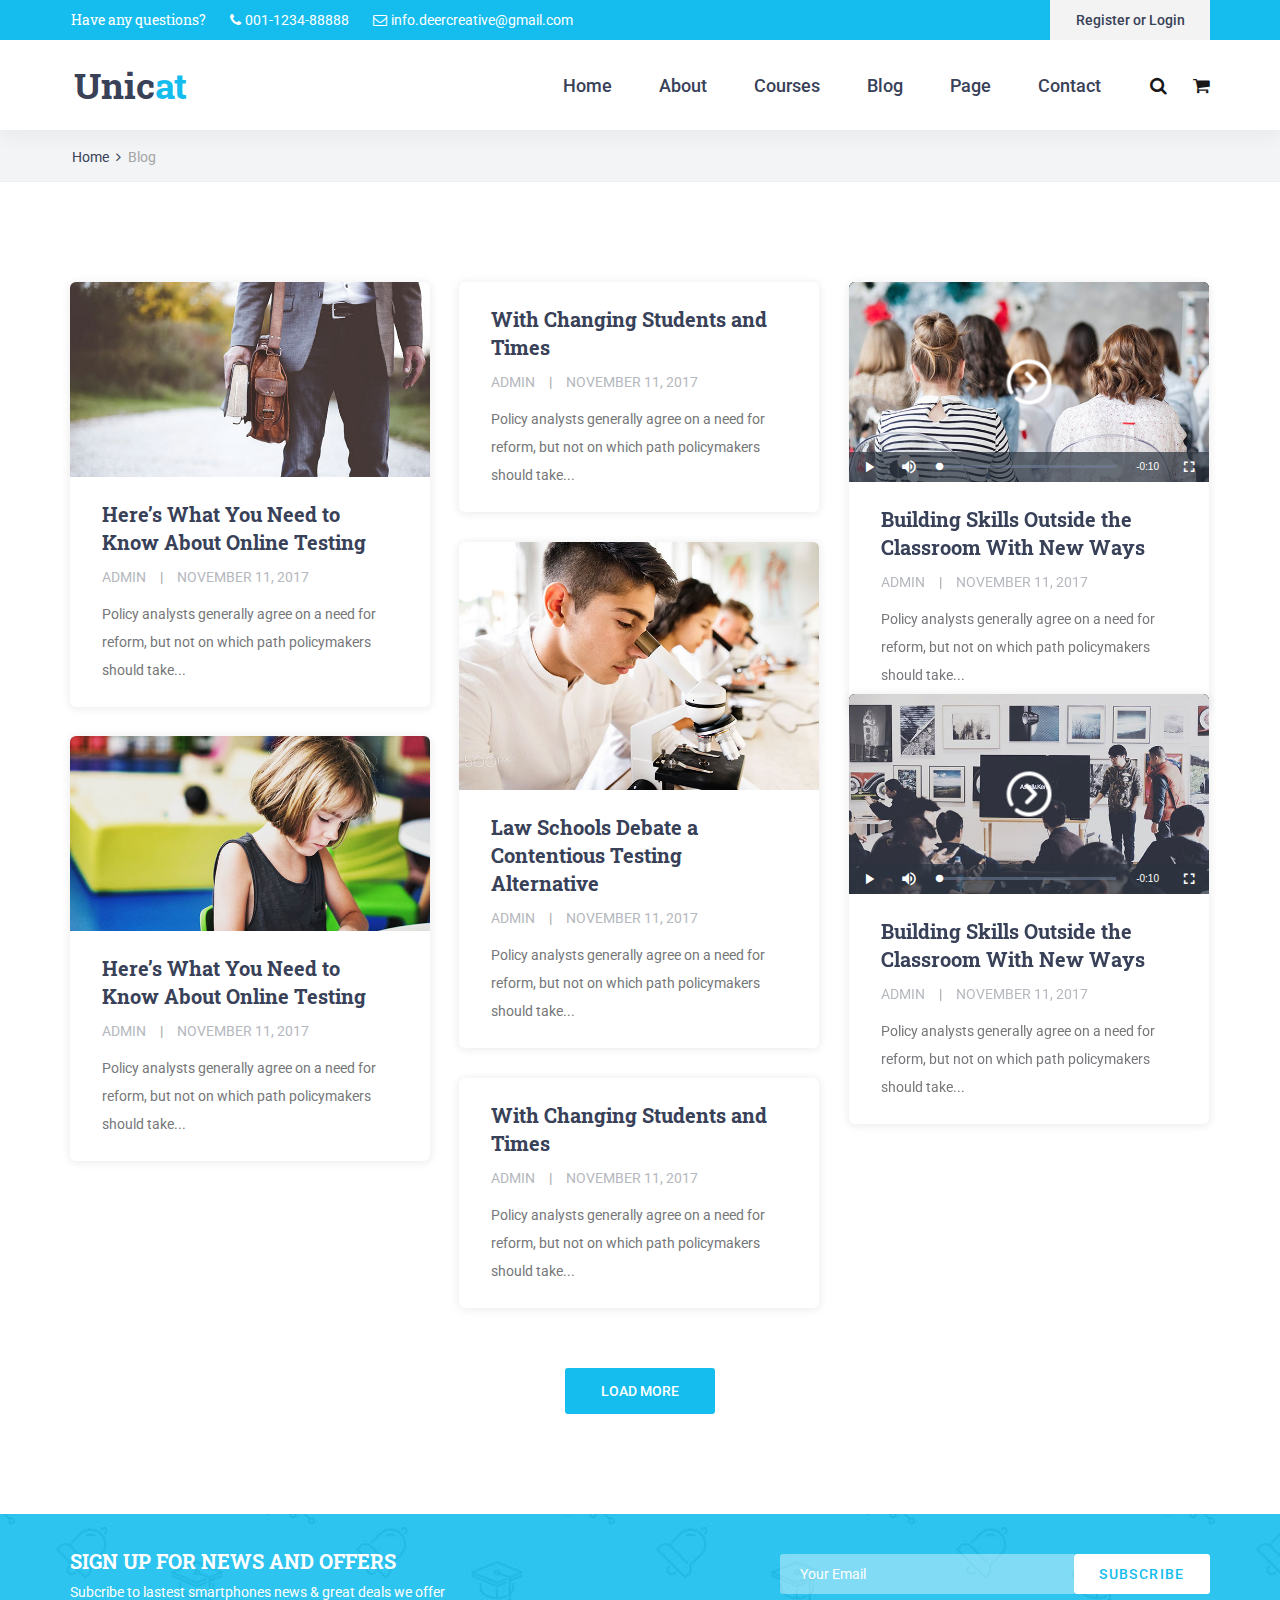
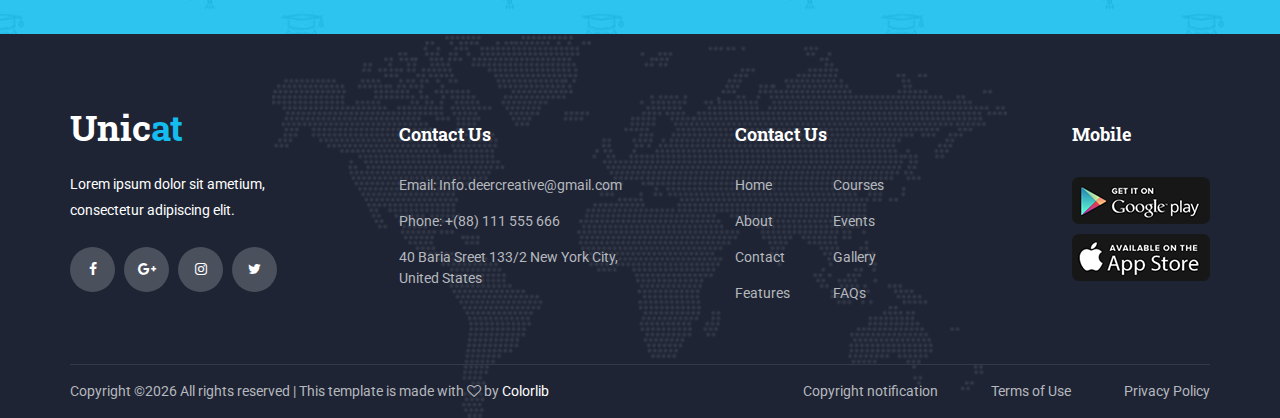
<file: unicat/blog.html>
<!DOCTYPE html>
<html lang="en">
<head>
<title>Blog</title>
<meta charset="utf-8">
<meta http-equiv="X-UA-Compatible" content="IE=edge">
<meta name="description" content="Unicat project">
<meta name="viewport" content="width=device-width, initial-scale=1">
<link rel="stylesheet" type="text/css" href="styles/bootstrap4/bootstrap.min.css">
<link href="plugins/font-awesome-4.7.0/css/font-awesome.min.css" rel="stylesheet" type="text/css">
<link href="plugins/video-js/video-js.css" rel="stylesheet" type="text/css">
<link rel="stylesheet" type="text/css" href="styles/blog.css">
<link rel="stylesheet" type="text/css" href="styles/blog_responsive.css">
</head>
<body>

<div class="super_container">

	<!-- Header -->

	<header class="header">
			
		<!-- Top Bar -->
		<div class="top_bar">
			<div class="top_bar_container">
				<div class="container">
					<div class="row">
						<div class="col">
							<div class="top_bar_content d-flex flex-row align-items-center justify-content-start">
								<ul class="top_bar_contact_list">
									<li><div class="question">Have any questions?</div></li>
									<li>
										<i class="fa fa-phone" aria-hidden="true"></i>
										<div>001-1234-88888</div>
									</li>
									<li>
										<i class="fa fa-envelope-o" aria-hidden="true"></i>
										<div>info.deercreative@gmail.com</div>
									</li>
								</ul>
								<div class="top_bar_login ml-auto">
									<div class="login_button"><a href="#">Register or Login</a></div>
								</div>
							</div>
						</div>
					</div>
				</div>
			</div>				
		</div>

		<!-- Header Content -->
		<div class="header_container">
			<div class="container">
				<div class="row">
					<div class="col">
						<div class="header_content d-flex flex-row align-items-center justify-content-start">
							<div class="logo_container">
								<a href="#">
									<div class="logo_text">Unic<span>at</span></div>
								</a>
							</div>
							<nav class="main_nav_contaner ml-auto">
								<ul class="main_nav">
									<li><a href="index.html">Home</a></li>
									<li><a href="about.html">About</a></li>
									<li><a href="courses.html">Courses</a></li>
									<li><a href="blog.html">Blog</a></li>
									<li><a href="#">Page</a></li>
									<li><a href="contact.html">Contact</a></li>
								</ul>
								<div class="search_button"><i class="fa fa-search" aria-hidden="true"></i></div>

								<!-- Hamburger -->

								<div class="shopping_cart"><i class="fa fa-shopping-cart" aria-hidden="true"></i></div>
								<div class="hamburger menu_mm">
									<i class="fa fa-bars menu_mm" aria-hidden="true"></i>
								</div>
							</nav>

						</div>
					</div>
				</div>
			</div>
		</div>

		<!-- Header Search Panel -->
		<div class="header_search_container">
			<div class="container">
				<div class="row">
					<div class="col">
						<div class="header_search_content d-flex flex-row align-items-center justify-content-end">
							<form action="#" class="header_search_form">
								<input type="search" class="search_input" placeholder="Search" required="required">
								<button class="header_search_button d-flex flex-column align-items-center justify-content-center">
									<i class="fa fa-search" aria-hidden="true"></i>
								</button>
							</form>
						</div>
					</div>
				</div>
			</div>			
		</div>			
	</header>

	<!-- Menu -->

	<div class="menu d-flex flex-column align-items-end justify-content-start text-right menu_mm trans_400">
		<div class="menu_close_container"><div class="menu_close"><div></div><div></div></div></div>
		<div class="search">
			<form action="#" class="header_search_form menu_mm">
				<input type="search" class="search_input menu_mm" placeholder="Search" required="required">
				<button class="header_search_button d-flex flex-column align-items-center justify-content-center menu_mm">
					<i class="fa fa-search menu_mm" aria-hidden="true"></i>
				</button>
			</form>
		</div>
		<nav class="menu_nav">
			<ul class="menu_mm">
				<li class="menu_mm"><a href="index.html">Home</a></li>
				<li class="menu_mm"><a href="#">About</a></li>
				<li class="menu_mm"><a href="#">Courses</a></li>
				<li class="menu_mm"><a href="#">Blog</a></li>
				<li class="menu_mm"><a href="#">Page</a></li>
				<li class="menu_mm"><a href="contact.html">Contact</a></li>
			</ul>
		</nav>
	</div>
	
	<!-- Home -->

	<div class="home">
		<div class="breadcrumbs_container">
			<div class="container">
				<div class="row">
					<div class="col">
						<div class="breadcrumbs">
							<ul>
								<li><a href="index.html">Home</a></li>
								<li>Blog</li>
							</ul>
						</div>
					</div>
				</div>
			</div>
		</div>			
	</div>

	<!-- Blog -->

	<div class="blog">
		<div class="container">
			<div class="row">
				<div class="col">
					<div class="blog_post_container">

						<!-- Blog Post -->
						<div class="blog_post trans_200">
							<div class="blog_post_image"><img src="images/blog_1.jpg" alt=""></div>
							<div class="blog_post_body">
								<div class="blog_post_title"><a href="blog_single.html">Here’s What You Need to Know About Online Testing</a></div>
								<div class="blog_post_meta">
									<ul>
										<li><a href="#">admin</a></li>
										<li><a href="#">november 11, 2017</a></li>
									</ul>
								</div>
								<div class="blog_post_text">
									<p>Policy analysts generally agree on a need for reform, but not on which path policymakers should take...</p>
								</div>
							</div>
						</div>

						<!-- Blog Post -->
						<div class="blog_post trans_200">
							<div class="blog_post_body">
								<div class="blog_post_title"><a href="blog_single.html">With Changing Students and Times</a></div>
								<div class="blog_post_meta">
									<ul>
										<li><a href="#">admin</a></li>
										<li><a href="#">november 11, 2017</a></li>
									</ul>
								</div>
								<div class="blog_post_text">
									<p>Policy analysts generally agree on a need for reform, but not on which path policymakers should take...</p>
								</div>
							</div>
						</div>

						<!-- Blog Post -->
						<div class="blog_post trans_200">
							<div class="blog_post_video_container">
								<video class="blog_post_video video-js" data-setup='{"controls": true, "autoplay": false, "preload": "auto", "poster": "images/blog_2.jpg"}'>
									<source src="images/mov_bbb.mp4" type="video/mp4">
									<source src="images/mov_bbb.ogg" type="video/ogg">
									Your browser does not support HTML5 video.
								</video>
							</div>
							<div class="blog_post_body">
								<div class="blog_post_title"><a href="blog_single.html">Building Skills Outside the Classroom With New Ways</a></div>
								<div class="blog_post_meta">
									<ul>
										<li><a href="#">admin</a></li>
										<li><a href="#">november 11, 2017</a></li>
									</ul>
								</div>
								<div class="blog_post_text">
									<p>Policy analysts generally agree on a need for reform, but not on which path policymakers should take...</p>
								</div>
							</div>
						</div>

						<!-- Blog Post -->
						<div class="blog_post trans_200">
							<div class="blog_post_image"><img src="images/blog_3.jpg" alt=""></div>
							<div class="blog_post_body">
								<div class="blog_post_title"><a href="blog_single.html">Law Schools Debate a Contentious Testing Alternative</a></div>
								<div class="blog_post_meta">
									<ul>
										<li><a href="#">admin</a></li>
										<li><a href="#">november 11, 2017</a></li>
									</ul>
								</div>
								<div class="blog_post_text">
									<p>Policy analysts generally agree on a need for reform, but not on which path policymakers should take...</p>
								</div>
							</div>
						</div>

						<!-- Blog Post -->
						<div class="blog_post trans_200">
							<div class="blog_post_video_container">
								<video class="blog_post_video video-js" data-setup='{"controls": true, "autoplay": false, "preload": "auto", "poster": "images/blog_4.jpg"}'>
									<source src="images/mov_bbb.mp4" type="video/mp4">
									<source src="images/mov_bbb.ogg" type="video/ogg">
									Your browser does not support HTML5 video.
								</video>
							</div>
							<div class="blog_post_body">
								<div class="blog_post_title"><a href="blog_single.html">Building Skills Outside the Classroom With New Ways</a></div>
								<div class="blog_post_meta">
									<ul>
										<li><a href="#">admin</a></li>
										<li><a href="#">november 11, 2017</a></li>
									</ul>
								</div>
								<div class="blog_post_text">
									<p>Policy analysts generally agree on a need for reform, but not on which path policymakers should take...</p>
								</div>
							</div>
						</div>

						<!-- Blog Post -->
						<div class="blog_post trans_200">
							<div class="blog_post_image"><img src="images/blog_5.jpg" alt=""></div>
							<div class="blog_post_body">
								<div class="blog_post_title"><a href="blog_single.html">Here’s What You Need to Know About Online Testing</a></div>
								<div class="blog_post_meta">
									<ul>
										<li><a href="#">admin</a></li>
										<li><a href="#">november 11, 2017</a></li>
									</ul>
								</div>
								<div class="blog_post_text">
									<p>Policy analysts generally agree on a need for reform, but not on which path policymakers should take...</p>
								</div>
							</div>
						</div>

						<!-- Blog Post -->
						<div class="blog_post trans_200">
							<div class="blog_post_body">
								<div class="blog_post_title"><a href="blog_single.html">With Changing Students and Times</a></div>
								<div class="blog_post_meta">
									<ul>
										<li><a href="#">admin</a></li>
										<li><a href="#">november 11, 2017</a></li>
									</ul>
								</div>
								<div class="blog_post_text">
									<p>Policy analysts generally agree on a need for reform, but not on which path policymakers should take...</p>
								</div>
							</div>
						</div>

					</div>
				</div>
			</div>
			<div class="row">
				<div class="col text-center">
					<div class="load_more trans_200"><a href="#">load more</a></div>
				</div>
			</div>
		</div>
	</div>

	<!-- Newsletter -->

	<div class="newsletter">
		<div class="newsletter_background" style="background-image:url(images/newsletter_background.jpg)"></div>
		<div class="container">
			<div class="row">
				<div class="col">
					<div class="newsletter_container d-flex flex-lg-row flex-column align-items-center justify-content-start">

						<!-- Newsletter Content -->
						<div class="newsletter_content text-lg-left text-center">
							<div class="newsletter_title">sign up for news and offers</div>
							<div class="newsletter_subtitle">Subcribe to lastest smartphones news & great deals we offer</div>
						</div>

						<!-- Newsletter Form -->
						<div class="newsletter_form_container ml-lg-auto">
							<form action="#" id="newsletter_form" class="newsletter_form d-flex flex-row align-items-center justify-content-center">
								<input type="email" class="newsletter_input" placeholder="Your Email" required="required">
								<button type="submit" class="newsletter_button">subscribe</button>
							</form>
						</div>

					</div>
				</div>
			</div>
		</div>
	</div>

	<!-- Footer -->

	<footer class="footer">
		<div class="footer_background" style="background-image:url(images/footer_background.png)"></div>
		<div class="container">
			<div class="row footer_row">
				<div class="col">
					<div class="footer_content">
						<div class="row">

							<div class="col-lg-3 footer_col">
					
								<!-- Footer About -->
								<div class="footer_section footer_about">
									<div class="footer_logo_container">
										<a href="#">
											<div class="footer_logo_text">Unic<span>at</span></div>
										</a>
									</div>
									<div class="footer_about_text">
										<p>Lorem ipsum dolor sit ametium, consectetur adipiscing elit.</p>
									</div>
									<div class="footer_social">
										<ul>
											<li><a href="#"><i class="fa fa-facebook" aria-hidden="true"></i></a></li>
											<li><a href="#"><i class="fa fa-google-plus" aria-hidden="true"></i></a></li>
											<li><a href="#"><i class="fa fa-instagram" aria-hidden="true"></i></a></li>
											<li><a href="#"><i class="fa fa-twitter" aria-hidden="true"></i></a></li>
										</ul>
									</div>
								</div>
								
							</div>

							<div class="col-lg-3 footer_col">
					
								<!-- Footer Contact -->
								<div class="footer_section footer_contact">
									<div class="footer_title">Contact Us</div>
									<div class="footer_contact_info">
										<ul>
											<li>Email: Info.deercreative@gmail.com</li>
											<li>Phone:  +(88) 111 555 666</li>
											<li>40 Baria Sreet 133/2 New York City, United States</li>
										</ul>
									</div>
								</div>
								
							</div>

							<div class="col-lg-3 footer_col">
					
								<!-- Footer links -->
								<div class="footer_section footer_links">
									<div class="footer_title">Contact Us</div>
									<div class="footer_links_container">
										<ul>
											<li><a href="index.html">Home</a></li>
											<li><a href="about.html">About</a></li>
											<li><a href="contact.html">Contact</a></li>
											<li><a href="#">Features</a></li>
											<li><a href="courses.html">Courses</a></li>
											<li><a href="#">Events</a></li>
											<li><a href="#">Gallery</a></li>
											<li><a href="#">FAQs</a></li>
										</ul>
									</div>
								</div>
								
							</div>

							<div class="col-lg-3 footer_col clearfix">
					
								<!-- Footer links -->
								<div class="footer_section footer_mobile">
									<div class="footer_title">Mobile</div>
									<div class="footer_mobile_content">
										<div class="footer_image"><a href="#"><img src="images/mobile_1.png" alt=""></a></div>
										<div class="footer_image"><a href="#"><img src="images/mobile_2.png" alt=""></a></div>
									</div>
								</div>
								
							</div>

						</div>
					</div>
				</div>
			</div>

			<div class="row copyright_row">
				<div class="col">
					<div class="copyright d-flex flex-lg-row flex-column align-items-center justify-content-start">
						<div class="cr_text"><!-- Link back to Colorlib can't be removed. Template is licensed under CC BY 3.0. -->
Copyright &copy;<script>document.write(new Date().getFullYear());</script> All rights reserved | This template is made with <i class="fa fa-heart-o" aria-hidden="true"></i> by <a href="https://colorlib.com" target="_blank">Colorlib</a>
<!-- Link back to Colorlib can't be removed. Template is licensed under CC BY 3.0. --></div>
						<div class="ml-lg-auto cr_links">
							<ul class="cr_list">
								<li><a href="#">Copyright notification</a></li>
								<li><a href="#">Terms of Use</a></li>
								<li><a href="#">Privacy Policy</a></li>
							</ul>
						</div>
					</div>
				</div>
			</div>
		</div>
	</footer>
</div>

<script src="js/jquery-3.2.1.min.js"></script>
<script src="styles/bootstrap4/popper.js"></script>
<script src="styles/bootstrap4/bootstrap.min.js"></script>
<script src="plugins/easing/easing.js"></script>
<script src="plugins/masonry/masonry.js"></script>
<script src="plugins/video-js/video.min.js"></script>
<script src="plugins/parallax-js-master/parallax.min.js"></script>
<script src="js/blog.js"></script>
</body>
</html>
</file>
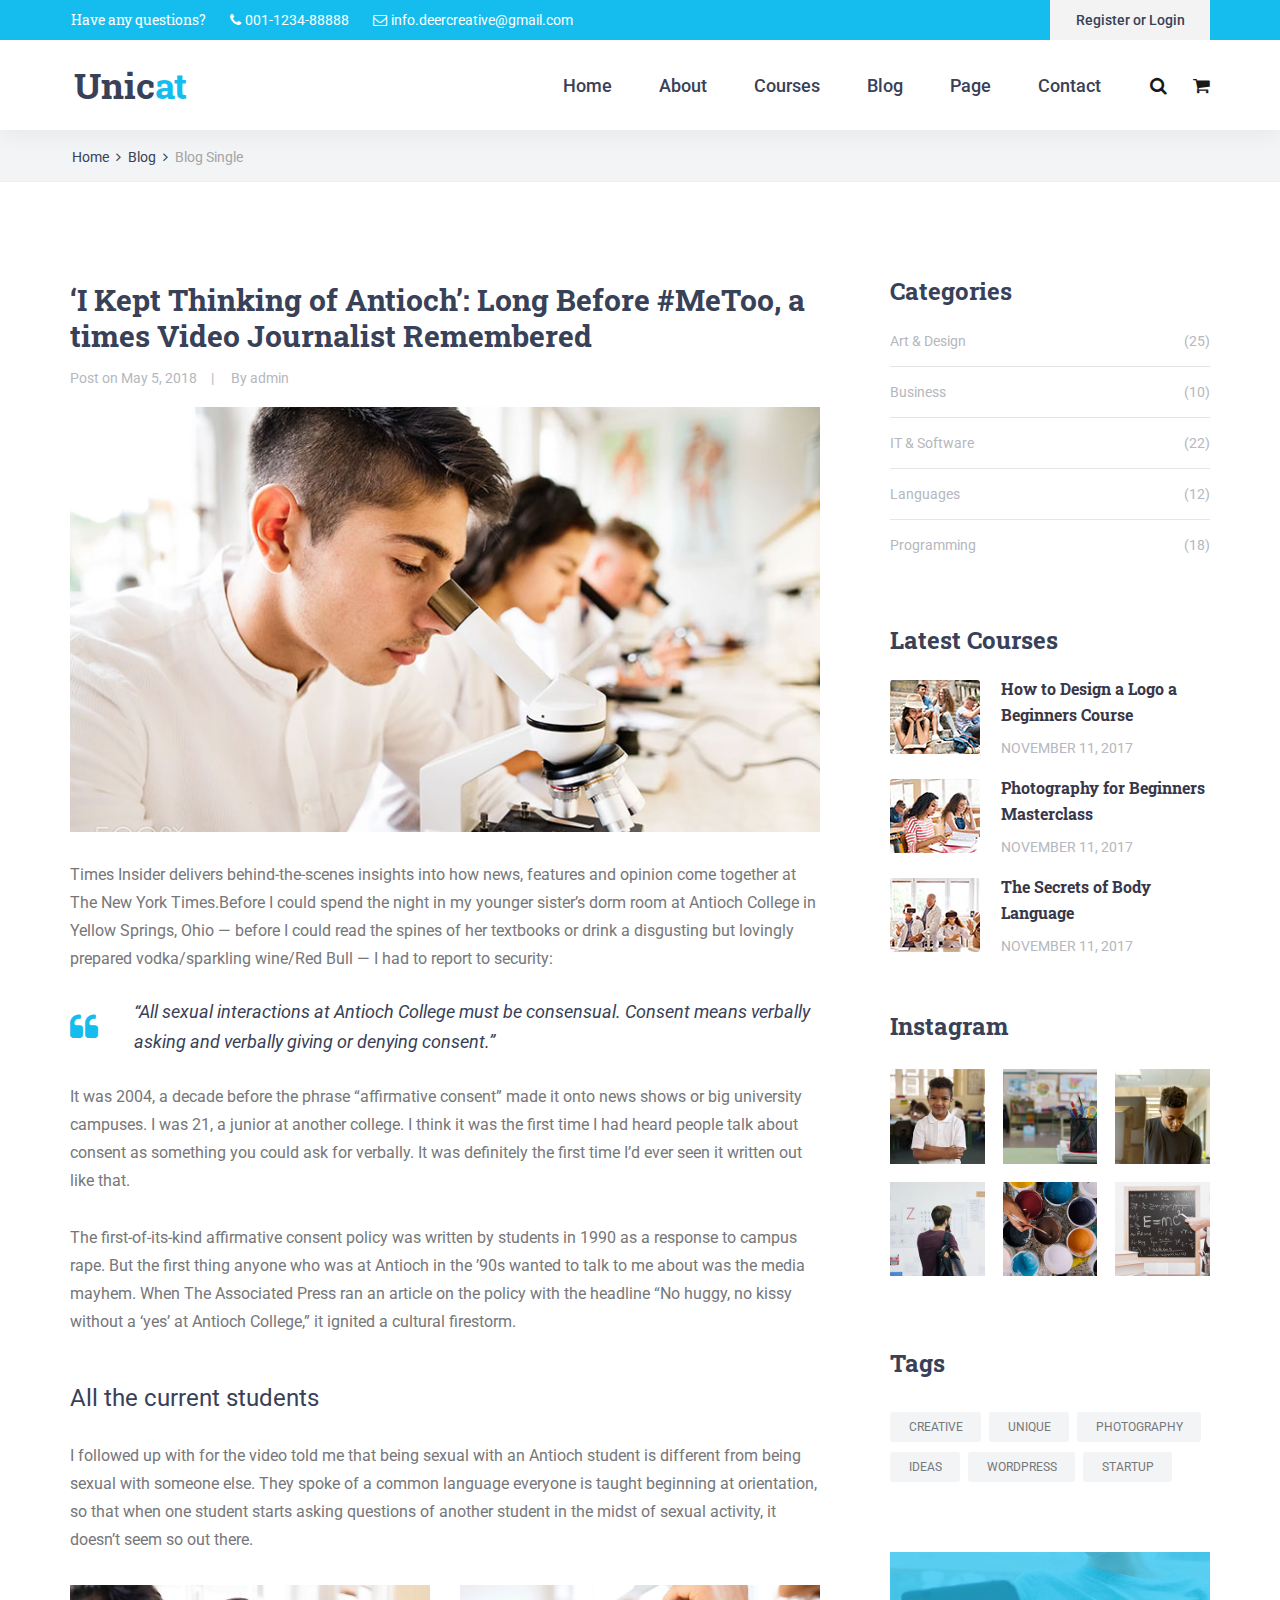
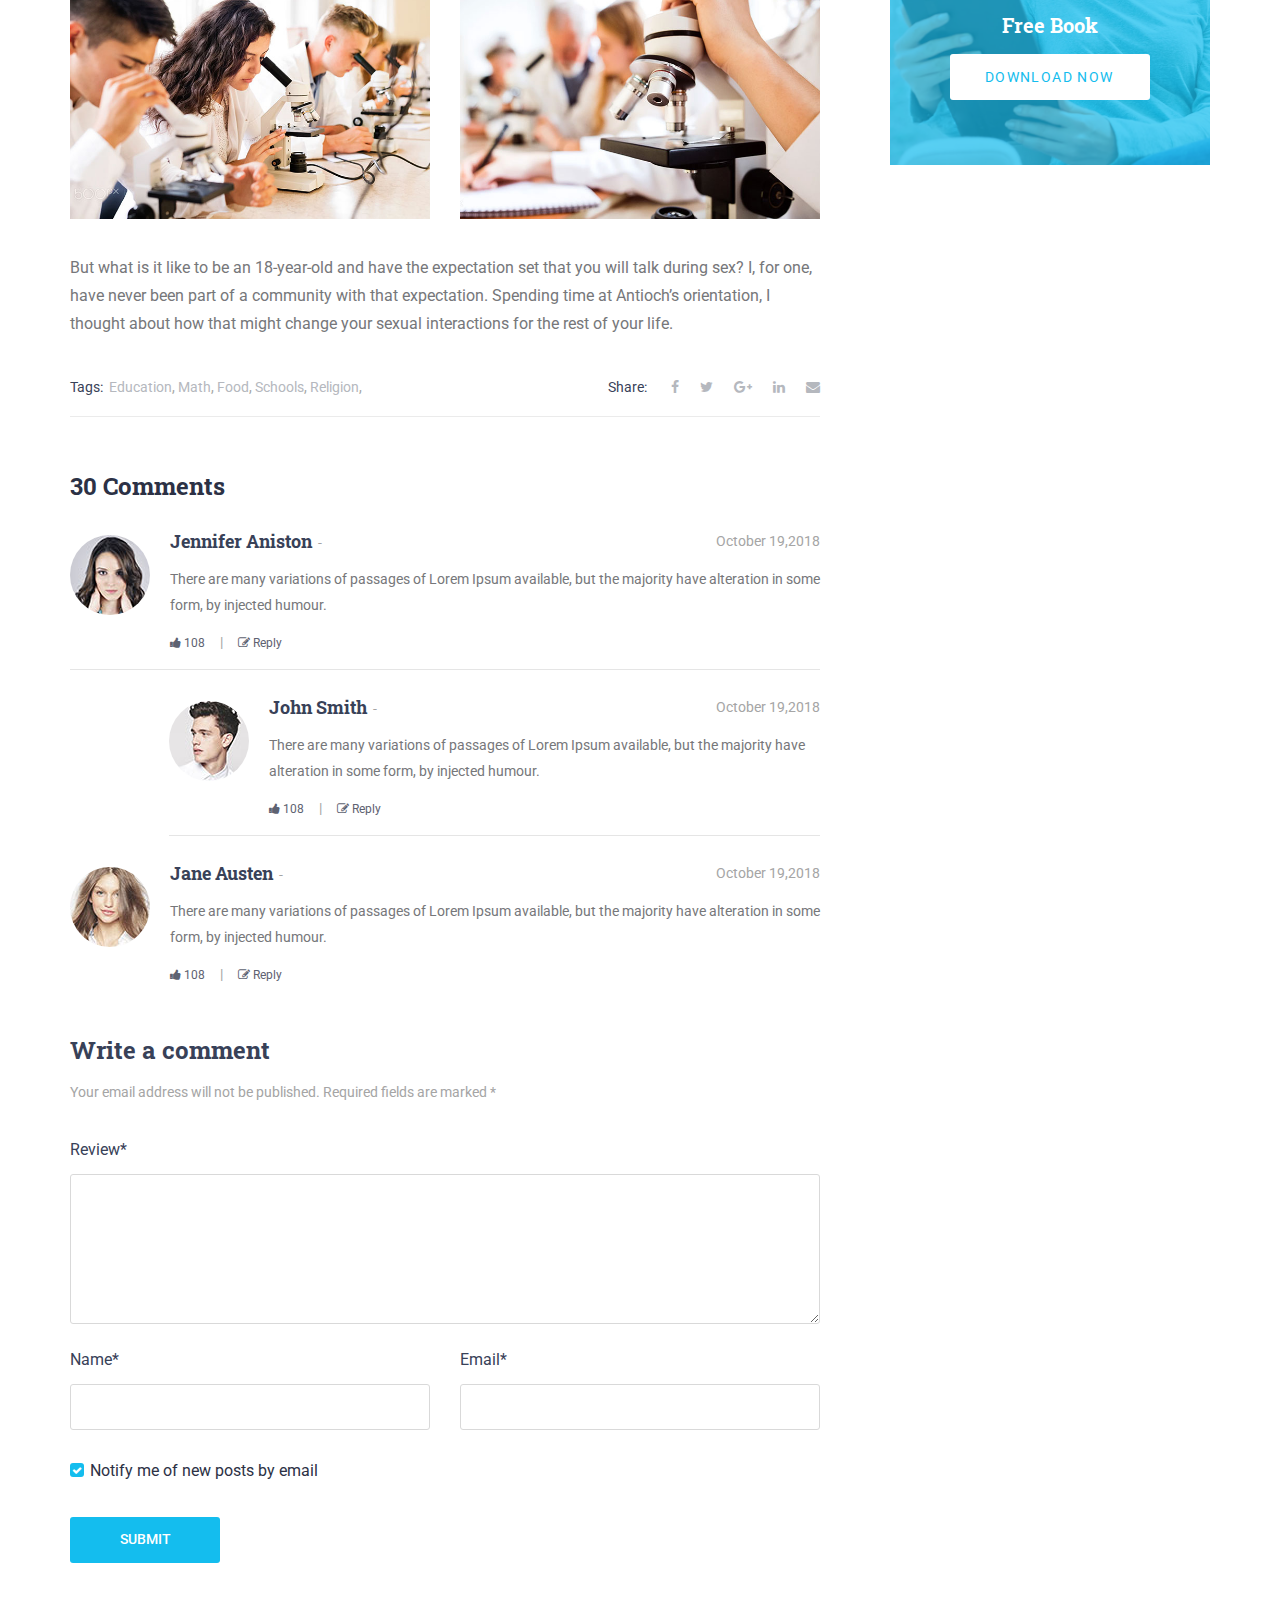
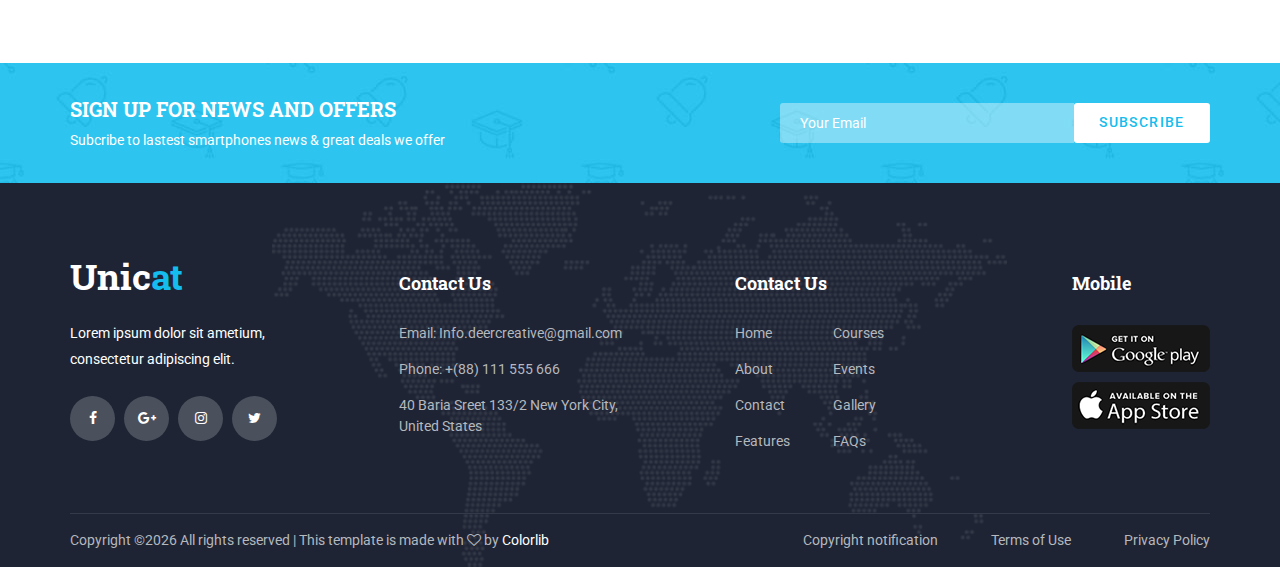
<file: unicat/blog_single.html>
<!DOCTYPE html>
<html lang="en">
<head>
<title>Blog Single</title>
<meta charset="utf-8">
<meta http-equiv="X-UA-Compatible" content="IE=edge">
<meta name="description" content="Unicat project">
<meta name="viewport" content="width=device-width, initial-scale=1">
<link rel="stylesheet" type="text/css" href="styles/bootstrap4/bootstrap.min.css">
<link href="plugins/font-awesome-4.7.0/css/font-awesome.min.css" rel="stylesheet" type="text/css">
<link href="plugins/colorbox/colorbox.css" rel="stylesheet" type="text/css">
<link rel="stylesheet" type="text/css" href="styles/blog_single.css">
<link rel="stylesheet" type="text/css" href="styles/blog_single_responsive.css">
</head>
<body>

<div class="super_container">

	<!-- Header -->

	<header class="header">
			
		<!-- Top Bar -->
		<div class="top_bar">
			<div class="top_bar_container">
				<div class="container">
					<div class="row">
						<div class="col">
							<div class="top_bar_content d-flex flex-row align-items-center justify-content-start">
								<ul class="top_bar_contact_list">
									<li><div class="question">Have any questions?</div></li>
									<li>
										<i class="fa fa-phone" aria-hidden="true"></i>
										<div>001-1234-88888</div>
									</li>
									<li>
										<i class="fa fa-envelope-o" aria-hidden="true"></i>
										<div>info.deercreative@gmail.com</div>
									</li>
								</ul>
								<div class="top_bar_login ml-auto">
									<div class="login_button"><a href="#">Register or Login</a></div>
								</div>
							</div>
						</div>
					</div>
				</div>
			</div>				
		</div>

		<!-- Header Content -->
		<div class="header_container">
			<div class="container">
				<div class="row">
					<div class="col">
						<div class="header_content d-flex flex-row align-items-center justify-content-start">
							<div class="logo_container">
								<a href="#">
									<div class="logo_text">Unic<span>at</span></div>
								</a>
							</div>
							<nav class="main_nav_contaner ml-auto">
								<ul class="main_nav">
									<li><a href="index.html">Home</a></li>
									<li><a href="about.html">About</a></li>
									<li><a href="courses.html">Courses</a></li>
									<li><a href="blog.html">Blog</a></li>
									<li><a href="#">Page</a></li>
									<li><a href="contact.html">Contact</a></li>
								</ul>
								<div class="search_button"><i class="fa fa-search" aria-hidden="true"></i></div>

								<!-- Hamburger -->

								<div class="shopping_cart"><i class="fa fa-shopping-cart" aria-hidden="true"></i></div>
								<div class="hamburger menu_mm">
									<i class="fa fa-bars menu_mm" aria-hidden="true"></i>
								</div>
							</nav>

						</div>
					</div>
				</div>
			</div>
		</div>

		<!-- Header Search Panel -->
		<div class="header_search_container">
			<div class="container">
				<div class="row">
					<div class="col">
						<div class="header_search_content d-flex flex-row align-items-center justify-content-end">
							<form action="#" class="header_search_form">
								<input type="search" class="search_input" placeholder="Search" required="required">
								<button class="header_search_button d-flex flex-column align-items-center justify-content-center">
									<i class="fa fa-search" aria-hidden="true"></i>
								</button>
							</form>
						</div>
					</div>
				</div>
			</div>			
		</div>			
	</header>

	<!-- Menu -->

	<div class="menu d-flex flex-column align-items-end justify-content-start text-right menu_mm trans_400">
		<div class="menu_close_container"><div class="menu_close"><div></div><div></div></div></div>
		<div class="search">
			<form action="#" class="header_search_form menu_mm">
				<input type="search" class="search_input menu_mm" placeholder="Search" required="required">
				<button class="header_search_button d-flex flex-column align-items-center justify-content-center menu_mm">
					<i class="fa fa-search menu_mm" aria-hidden="true"></i>
				</button>
			</form>
		</div>
		<nav class="menu_nav">
			<ul class="menu_mm">
				<li class="menu_mm"><a href="index.html">Home</a></li>
				<li class="menu_mm"><a href="#">About</a></li>
				<li class="menu_mm"><a href="#">Courses</a></li>
				<li class="menu_mm"><a href="#">Blog</a></li>
				<li class="menu_mm"><a href="#">Page</a></li>
				<li class="menu_mm"><a href="contact.html">Contact</a></li>
			</ul>
		</nav>
	</div>
	
	<!-- Home -->

	<div class="home">
		<div class="breadcrumbs_container">
			<div class="container">
				<div class="row">
					<div class="col">
						<div class="breadcrumbs">
							<ul>
								<li><a href="index.html">Home</a></li>
								<li><a href="blog.html">Blog</a></li>
								<li>Blog Single</li>
							</ul>
						</div>
					</div>
				</div>
			</div>
		</div>			
	</div>

	<!-- Blog -->

	<div class="blog">
		<div class="container">
			<div class="row">

				<!-- Blog Content -->
				<div class="col-lg-8">
					<div class="blog_content">
						<div class="blog_title">‘I Kept Thinking of Antioch’: Long Before #MeToo, a times Video Journalist Remembered</div>
						<div class="blog_meta">
							<ul>
								<li>Post on <a href="#">May 5, 2018</a></li>
								<li>By <a href="#">admin</a></li>
							</ul>
						</div>
						<div class="blog_image"><img src="images/blog_single.jpg" alt=""></div>
						<p>Times Insider delivers behind-the-scenes insights into how news, features and opinion come together at The New York Times.Before I could spend the night in my younger sister’s dorm room at Antioch College in Yellow Springs, Ohio — before I could read the spines of her textbooks or drink a disgusting but lovingly prepared vodka/sparkling wine/Red Bull — I had to report to security:</p>
						<div class="blog_quote d-flex flex-row align-items-center justify-content-start">
							<i class="fa fa-quote-left" aria-hidden="true"></i>
							<div>“All sexual interactions at Antioch College must be consensual. Consent means verbally asking and verbally giving or denying consent.”</div>
						</div>
						<p>It was 2004, a decade before the phrase “affirmative consent” made it onto news shows or big university campuses. I was 21, a junior at another college. I think it was the first time I had heard people talk about consent as something you could ask for verbally. It was definitely the first time I’d ever seen it written out like that.</p>
						<p>The first-of-its-kind affirmative consent policy was written by students in 1990 as a response to campus rape. But the first thing anyone who was at Antioch in the ’90s wanted to talk to me about was the media mayhem. When The Associated Press ran an article on the policy with the headline “No huggy, no kissy without a ‘yes’ at Antioch College,” it ignited a cultural firestorm.</p>
						<div class="blog_subtitle">All the current students</div>
						<p>I followed up with for the video told me that being sexual with an Antioch student is different from being sexual with someone else. They spoke of a common language everyone is taught beginning at orientation, so that when one student starts asking questions of another student in the midst of sexual activity, it doesn’t seem so out there.</p>
						<div class="blog_images">
							<div class="row">
								<div class="col-lg-6 blog_images_col"><div class="blog_image_small"><img src="images/blog_images_1.jpg" alt=""></div></div>
								<div class="col-lg-6 blog_images_col"><div class="blog_image_small"><img src="images/blog_images_2.jpg" alt=""></div></div>
							</div>
						</div>
						<p>But what is it like to be an 18-year-old and have the expectation set that you will talk during sex? I, for one, have never been part of a community with that expectation. Spending time at Antioch’s orientation, I thought about how that might change your sexual interactions for the rest of your life.</p>
					</div>
					<div class="blog_extra d-flex flex-lg-row flex-column align-items-lg-center align-items-start justify-content-start">
						<div class="blog_tags">
							<span>Tags: </span>
							<ul>
								<li><a href="#">Education</a>, </li>
								<li><a href="#">Math</a>, </li>
								<li><a href="#">Food</a>, </li>
								<li><a href="#">Schools</a>, </li>
								<li><a href="#">Religion</a>, </li>
							</ul>
						</div>
						<div class="blog_social ml-lg-auto">
							<span>Share: </span>
							<ul>
								<li><a href="#"><i class="fa fa-facebook" aria-hidden="true"></i></a></li>
								<li><a href="#"><i class="fa fa-twitter" aria-hidden="true"></i></a></li>
								<li><a href="#"><i class="fa fa-google-plus" aria-hidden="true"></i></a></li>
								<li><a href="#"><i class="fa fa-linkedin" aria-hidden="true"></i></a></li>
								<li><a href="#"><i class="fa fa-envelope" aria-hidden="true"></i></a></li>
							</ul>
						</div>
					</div>
					<!-- Comments -->
					<div class="comments_container">
						<div class="comments_title"><span>30</span> Comments</div>
						<ul class="comments_list">
							<li>
								<div class="comment_item d-flex flex-row align-items-start jutify-content-start">
									<div class="comment_image"><div><img src="images/comment_1.jpg" alt=""></div></div>
									<div class="comment_content">
										<div class="comment_title_container d-flex flex-row align-items-center justify-content-start">
											<div class="comment_author"><a href="#">Jennifer Aniston</a></div>
											<div class="comment_rating"><div class="rating_r rating_r_4"><i></i><i></i><i></i><i></i><i></i></div></div>
											<div class="comment_time ml-auto">October 19,2018</div>
										</div>
										<div class="comment_text">
											<p>There are many variations of passages of Lorem Ipsum available, but the majority have alteration in some form, by injected humour.</p>
										</div>
										<div class="comment_extras d-flex flex-row align-items-center justify-content-start">
											<div class="comment_extra comment_likes"><a href="#"><i class="fa fa-thumbs-up" aria-hidden="true"></i><span>108</span></a></div>
											<div class="comment_extra comment_reply"><a href="#"><i class="fa fa-pencil-square-o" aria-hidden="true"></i><span>Reply</span></a></div>
										</div>
									</div>
								</div>
								<ul>
									<li>
										<div class="comment_item d-flex flex-row align-items-start jutify-content-start">
											<div class="comment_image"><div><img src="images/comment_2.jpg" alt=""></div></div>
											<div class="comment_content">
												<div class="comment_title_container d-flex flex-row align-items-center justify-content-start">
													<div class="comment_author"><a href="#">John Smith</a></div>
													<div class="comment_rating"><div class="rating_r rating_r_4"><i></i><i></i><i></i><i></i><i></i></div></div>
													<div class="comment_time ml-auto">October 19,2018</div>
												</div>
												<div class="comment_text">
													<p>There are many variations of passages of Lorem Ipsum available, but the majority have alteration in some form, by injected humour.</p>
												</div>
												<div class="comment_extras d-flex flex-row align-items-center justify-content-start">
													<div class="comment_extra comment_likes"><a href="#"><i class="fa fa-thumbs-up" aria-hidden="true"></i><span>108</span></a></div>
													<div class="comment_extra comment_reply"><a href="#"><i class="fa fa-pencil-square-o" aria-hidden="true"></i><span>Reply</span></a></div>
												</div>
											</div>
										</div>
									</li>
								</ul>
							</li>
							<li>
								<div class="comment_item d-flex flex-row align-items-start jutify-content-start">
									<div class="comment_image"><div><img src="images/comment_3.jpg" alt=""></div></div>
									<div class="comment_content">
										<div class="comment_title_container d-flex flex-row align-items-center justify-content-start">
											<div class="comment_author"><a href="#">Jane Austen</a></div>
											<div class="comment_rating"><div class="rating_r rating_r_4"><i></i><i></i><i></i><i></i><i></i></div></div>
											<div class="comment_time ml-auto">October 19,2018</div>
										</div>
										<div class="comment_text">
											<p>There are many variations of passages of Lorem Ipsum available, but the majority have alteration in some form, by injected humour.</p>
										</div>
										<div class="comment_extras d-flex flex-row align-items-center justify-content-start">
											<div class="comment_extra comment_likes"><a href="#"><i class="fa fa-thumbs-up" aria-hidden="true"></i><span>108</span></a></div>
											<div class="comment_extra comment_reply"><a href="#"><i class="fa fa-pencil-square-o" aria-hidden="true"></i><span>Reply</span></a></div>
										</div>
									</div>
								</div>
							</li>
						</ul>
						<div class="add_comment_container">
							<div class="add_comment_title">Write a comment</div>
							<div class="add_comment_text">Your email address will not be published. Required fields are marked *</div>
							<form action="#" class="comment_form">
								<div>
									<div class="form_title">Review*</div>
									<textarea class="comment_input comment_textarea" required="required"></textarea>
								</div>
								<div class="row">
									<div class="col-md-6 input_col">
										<div class="form_title">Name*</div>
										<input type="text" class="comment_input" required="required">
									</div>
									<div class="col-md-6 input_col">
										<div class="form_title">Email*</div>
										<input type="text" class="comment_input" required="required">
									</div>
								</div>
								<div class="comment_notify">
									<input type="checkbox" id="checkbox_notify" name="regular_checkbox" class="regular_checkbox checkbox_account" checked>
									<label for="checkbox_notify"><i class="fa fa-check" aria-hidden="true"></i></label>
									<span>Notify me of new posts by email</span>
								</div>
								<div>
									<button type="submit" class="comment_button trans_200">submit</button>
								</div>
							</form>
						</div>
					</div>
				</div>

				<!-- Blog Sidebar -->
				<div class="col-lg-4">
					<div class="sidebar">

						<!-- Categories -->
						<div class="sidebar_section">
							<div class="sidebar_section_title">Categories</div>
							<div class="sidebar_categories">
								<ul class="categories_list">
									<li><a href="#" class="clearfix">Art & Design<span>(25)</span></a></li>
									<li><a href="#" class="clearfix">Business<span>(10)</span></a></li>
									<li><a href="#" class="clearfix">IT & Software<span>(22)</span></a></li>
									<li><a href="#" class="clearfix">Languages<span>(12)</span></a></li>
									<li><a href="#" class="clearfix">Programming<span>(18)</span></a></li>
								</ul>
							</div>
						</div>

						<!-- Latest News -->
						<div class="sidebar_section">
							<div class="sidebar_section_title">Latest Courses</div>
							<div class="sidebar_latest">

								<!-- Latest Course -->
								<div class="latest d-flex flex-row align-items-start justify-content-start">
									<div class="latest_image"><div><img src="images/latest_1.jpg" alt=""></div></div>
									<div class="latest_content">
										<div class="latest_title"><a href="course.html">How to Design a Logo a Beginners Course</a></div>
										<div class="latest_date">november 11, 2017</div>
									</div>
								</div>

								<!-- Latest Course -->
								<div class="latest d-flex flex-row align-items-start justify-content-start">
									<div class="latest_image"><div><img src="images/latest_2.jpg" alt=""></div></div>
									<div class="latest_content">
										<div class="latest_title"><a href="course.html">Photography for Beginners Masterclass</a></div>
										<div class="latest_date">november 11, 2017</div>
									</div>
								</div>

								<!-- Latest Course -->
								<div class="latest d-flex flex-row align-items-start justify-content-start">
									<div class="latest_image"><div><img src="images/latest_3.jpg" alt=""></div></div>
									<div class="latest_content">
										<div class="latest_title"><a href="course.html">The Secrets of Body Language</a></div>
										<div class="latest_date">november 11, 2017</div>
									</div>
								</div>

							</div>
						</div>

						<!-- Gallery -->
						<div class="sidebar_section">
							<div class="sidebar_section_title">Instagram</div>
							<div class="sidebar_gallery">
								<ul class="gallery_items d-flex flex-row align-items-start justify-content-between flex-wrap">
									<li class="gallery_item">
										<div class="gallery_item_overlay d-flex flex-column align-items-center justify-content-center">+</div>
										<a class="colorbox" href="images/gallery_1_large.jpg">
											<img src="images/gallery_1.jpg" alt="">
										</a>
									</li>
									<li class="gallery_item">
										<div class="gallery_item_overlay d-flex flex-column align-items-center justify-content-center">+</div>
										<a class="colorbox" href="images/gallery_2_large.jpg">
											<img src="images/gallery_2.jpg" alt="">
										</a>
									</li>
									<li class="gallery_item">
										<div class="gallery_item_overlay d-flex flex-column align-items-center justify-content-center">+</div>
										<a class="colorbox" href="images/gallery_3_large.jpg">
											<img src="images/gallery_3.jpg" alt="">
										</a>
									</li>
									<li class="gallery_item">
										<div class="gallery_item_overlay d-flex flex-column align-items-center justify-content-center">+</div>
										<a class="colorbox" href="images/gallery_4_large.jpg">
											<img src="images/gallery_4.jpg" alt="">
										</a>
									</li>
									<li class="gallery_item">
										<div class="gallery_item_overlay d-flex flex-column align-items-center justify-content-center">+</div>
										<a class="colorbox" href="images/gallery_5_large.jpg">
											<img src="images/gallery_5.jpg" alt="">
										</a>
									</li>
									<li class="gallery_item">
										<div class="gallery_item_overlay d-flex flex-column align-items-center justify-content-center">+</div>
										<a class="colorbox" href="images/gallery_6_large.jpg">
											<img src="images/gallery_6.jpg" alt="">
										</a>
									</li>
								</ul>
							</div>
						</div>

						<!-- Tags -->
						<div class="sidebar_section">
							<div class="sidebar_section_title">Tags</div>
							<div class="sidebar_tags">
								<ul class="tags_list">
									<li><a href="#">creative</a></li>
									<li><a href="#">unique</a></li>
									<li><a href="#">photography</a></li>
									<li><a href="#">ideas</a></li>
									<li><a href="#">wordpress</a></li>
									<li><a href="#">startup</a></li>
								</ul>
							</div>
						</div>

						<!-- Banner -->
						<div class="sidebar_section">
							<div class="sidebar_banner d-flex flex-column align-items-center justify-content-center text-center">
								<div class="sidebar_banner_background" style="background-image:url(images/banner_1.jpg)"></div>
								<div class="sidebar_banner_overlay"></div>
								<div class="sidebar_banner_content">
									<div class="banner_title">Free Book</div>
									<div class="banner_button"><a href="#">download now</a></div>
								</div>
							</div>
						</div>

					</div>
				</div>
			</div>
		</div>
	</div>

	<!-- Newsletter -->

	<div class="newsletter">
		<div class="newsletter_background" style="background-image:url(images/newsletter_background.jpg)"></div>
		<div class="container">
			<div class="row">
				<div class="col">
					<div class="newsletter_container d-flex flex-lg-row flex-column align-items-center justify-content-start">

						<!-- Newsletter Content -->
						<div class="newsletter_content text-lg-left text-center">
							<div class="newsletter_title">sign up for news and offers</div>
							<div class="newsletter_subtitle">Subcribe to lastest smartphones news & great deals we offer</div>
						</div>

						<!-- Newsletter Form -->
						<div class="newsletter_form_container ml-lg-auto">
							<form action="#" id="newsletter_form" class="newsletter_form d-flex flex-row align-items-center justify-content-center">
								<input type="email" class="newsletter_input" placeholder="Your Email" required="required">
								<button type="submit" class="newsletter_button">subscribe</button>
							</form>
						</div>

					</div>
				</div>
			</div>
		</div>
	</div>

	<!-- Footer -->

	<footer class="footer">
		<div class="footer_background" style="background-image:url(images/footer_background.png)"></div>
		<div class="container">
			<div class="row footer_row">
				<div class="col">
					<div class="footer_content">
						<div class="row">

							<div class="col-lg-3 footer_col">
					
								<!-- Footer About -->
								<div class="footer_section footer_about">
									<div class="footer_logo_container">
										<a href="#">
											<div class="footer_logo_text">Unic<span>at</span></div>
										</a>
									</div>
									<div class="footer_about_text">
										<p>Lorem ipsum dolor sit ametium, consectetur adipiscing elit.</p>
									</div>
									<div class="footer_social">
										<ul>
											<li><a href="#"><i class="fa fa-facebook" aria-hidden="true"></i></a></li>
											<li><a href="#"><i class="fa fa-google-plus" aria-hidden="true"></i></a></li>
											<li><a href="#"><i class="fa fa-instagram" aria-hidden="true"></i></a></li>
											<li><a href="#"><i class="fa fa-twitter" aria-hidden="true"></i></a></li>
										</ul>
									</div>
								</div>
								
							</div>

							<div class="col-lg-3 footer_col">
					
								<!-- Footer Contact -->
								<div class="footer_section footer_contact">
									<div class="footer_title">Contact Us</div>
									<div class="footer_contact_info">
										<ul>
											<li>Email: Info.deercreative@gmail.com</li>
											<li>Phone:  +(88) 111 555 666</li>
											<li>40 Baria Sreet 133/2 New York City, United States</li>
										</ul>
									</div>
								</div>
								
							</div>

							<div class="col-lg-3 footer_col">
					
								<!-- Footer links -->
								<div class="footer_section footer_links">
									<div class="footer_title">Contact Us</div>
									<div class="footer_links_container">
										<ul>
											<li><a href="index.html">Home</a></li>
											<li><a href="about.html">About</a></li>
											<li><a href="contact.html">Contact</a></li>
											<li><a href="#">Features</a></li>
											<li><a href="courses.html">Courses</a></li>
											<li><a href="#">Events</a></li>
											<li><a href="#">Gallery</a></li>
											<li><a href="#">FAQs</a></li>
										</ul>
									</div>
								</div>
								
							</div>

							<div class="col-lg-3 footer_col clearfix">
					
								<!-- Footer links -->
								<div class="footer_section footer_mobile">
									<div class="footer_title">Mobile</div>
									<div class="footer_mobile_content">
										<div class="footer_image"><a href="#"><img src="images/mobile_1.png" alt=""></a></div>
										<div class="footer_image"><a href="#"><img src="images/mobile_2.png" alt=""></a></div>
									</div>
								</div>
								
							</div>

						</div>
					</div>
				</div>
			</div>

			<div class="row copyright_row">
				<div class="col">
					<div class="copyright d-flex flex-lg-row flex-column align-items-center justify-content-start">
						<div class="cr_text"><!-- Link back to Colorlib can't be removed. Template is licensed under CC BY 3.0. -->
Copyright &copy;<script>document.write(new Date().getFullYear());</script> All rights reserved | This template is made with <i class="fa fa-heart-o" aria-hidden="true"></i> by <a href="https://colorlib.com" target="_blank">Colorlib</a>
<!-- Link back to Colorlib can't be removed. Template is licensed under CC BY 3.0. --></div>
						<div class="ml-lg-auto cr_links">
							<ul class="cr_list">
								<li><a href="#">Copyright notification</a></li>
								<li><a href="#">Terms of Use</a></li>
								<li><a href="#">Privacy Policy</a></li>
							</ul>
						</div>
					</div>
				</div>
			</div>
		</div>
	</footer>
</div>

<script src="js/jquery-3.2.1.min.js"></script>
<script src="styles/bootstrap4/popper.js"></script>
<script src="styles/bootstrap4/bootstrap.min.js"></script>
<script src="plugins/easing/easing.js"></script>
<script src="plugins/parallax-js-master/parallax.min.js"></script>
<script src="plugins/colorbox/jquery.colorbox-min.js"></script>
<script src="js/blog_single.js"></script>
</body>
</html>
</file>
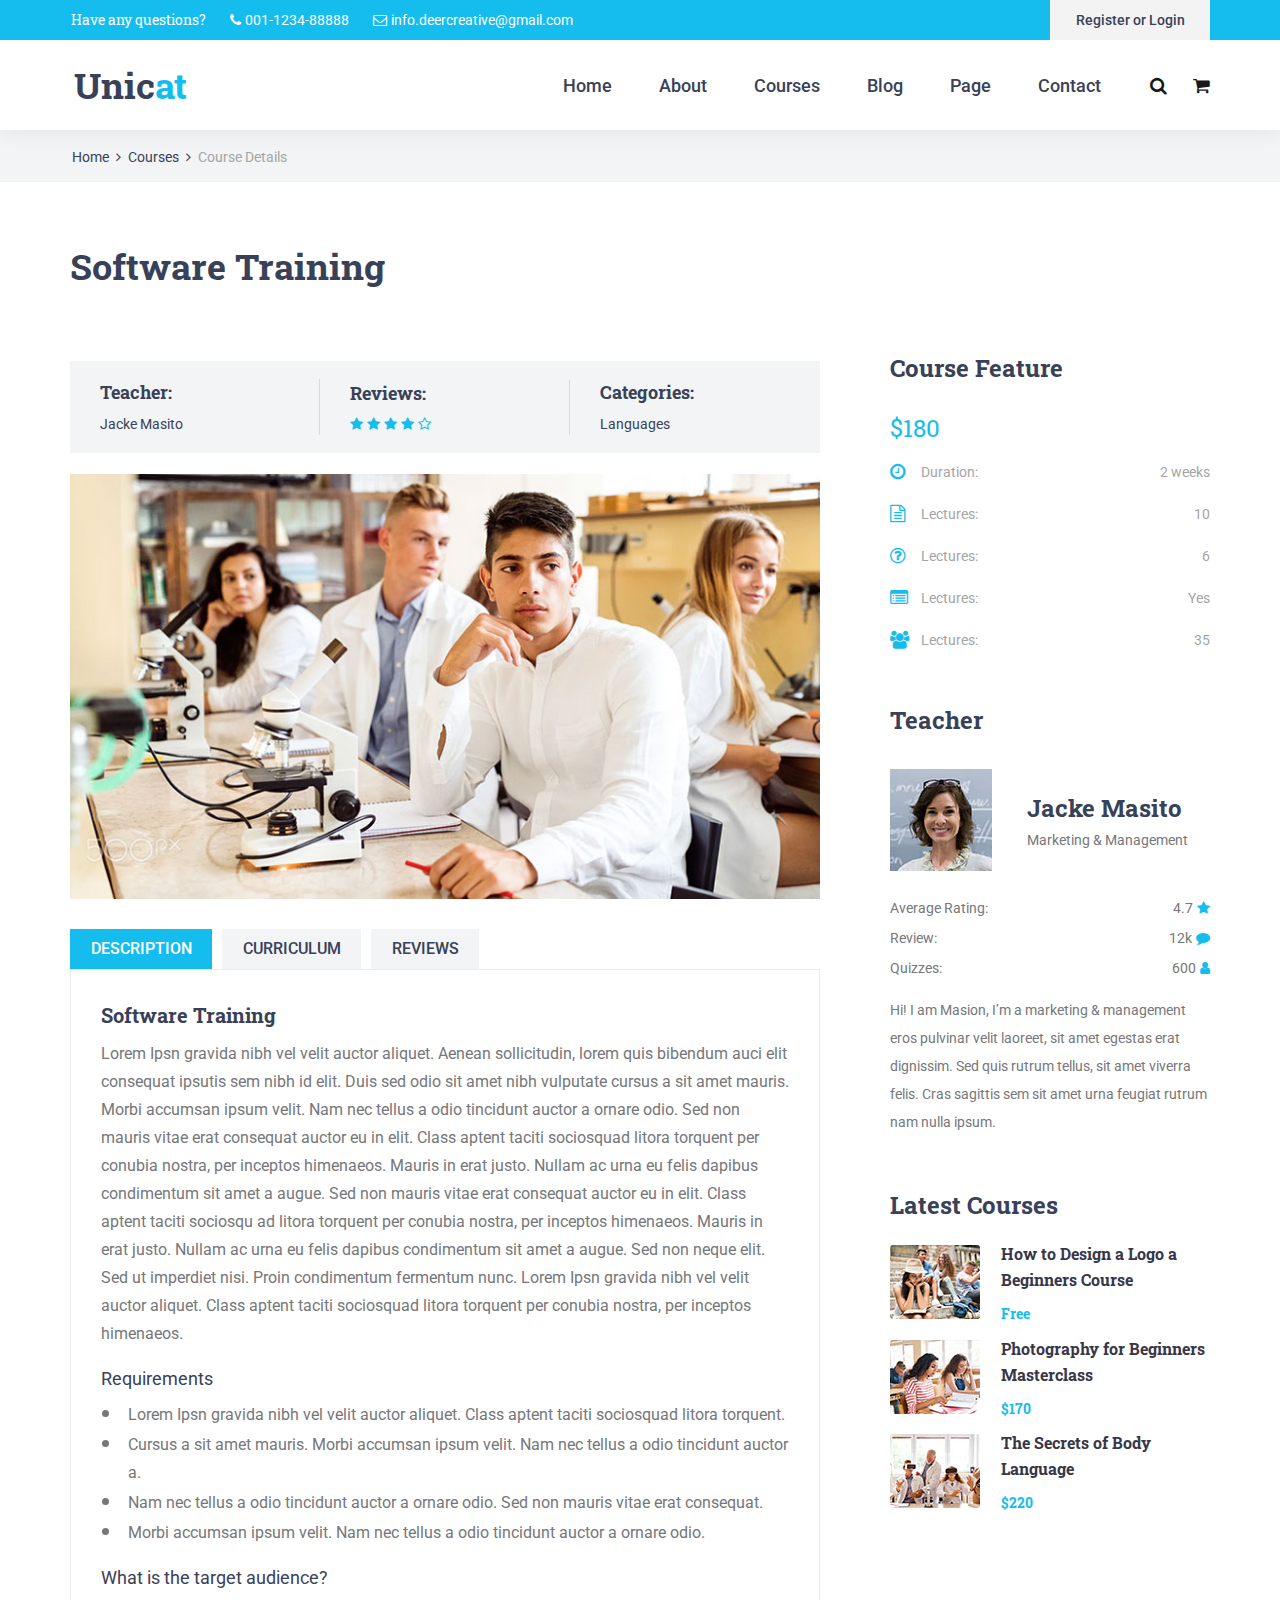
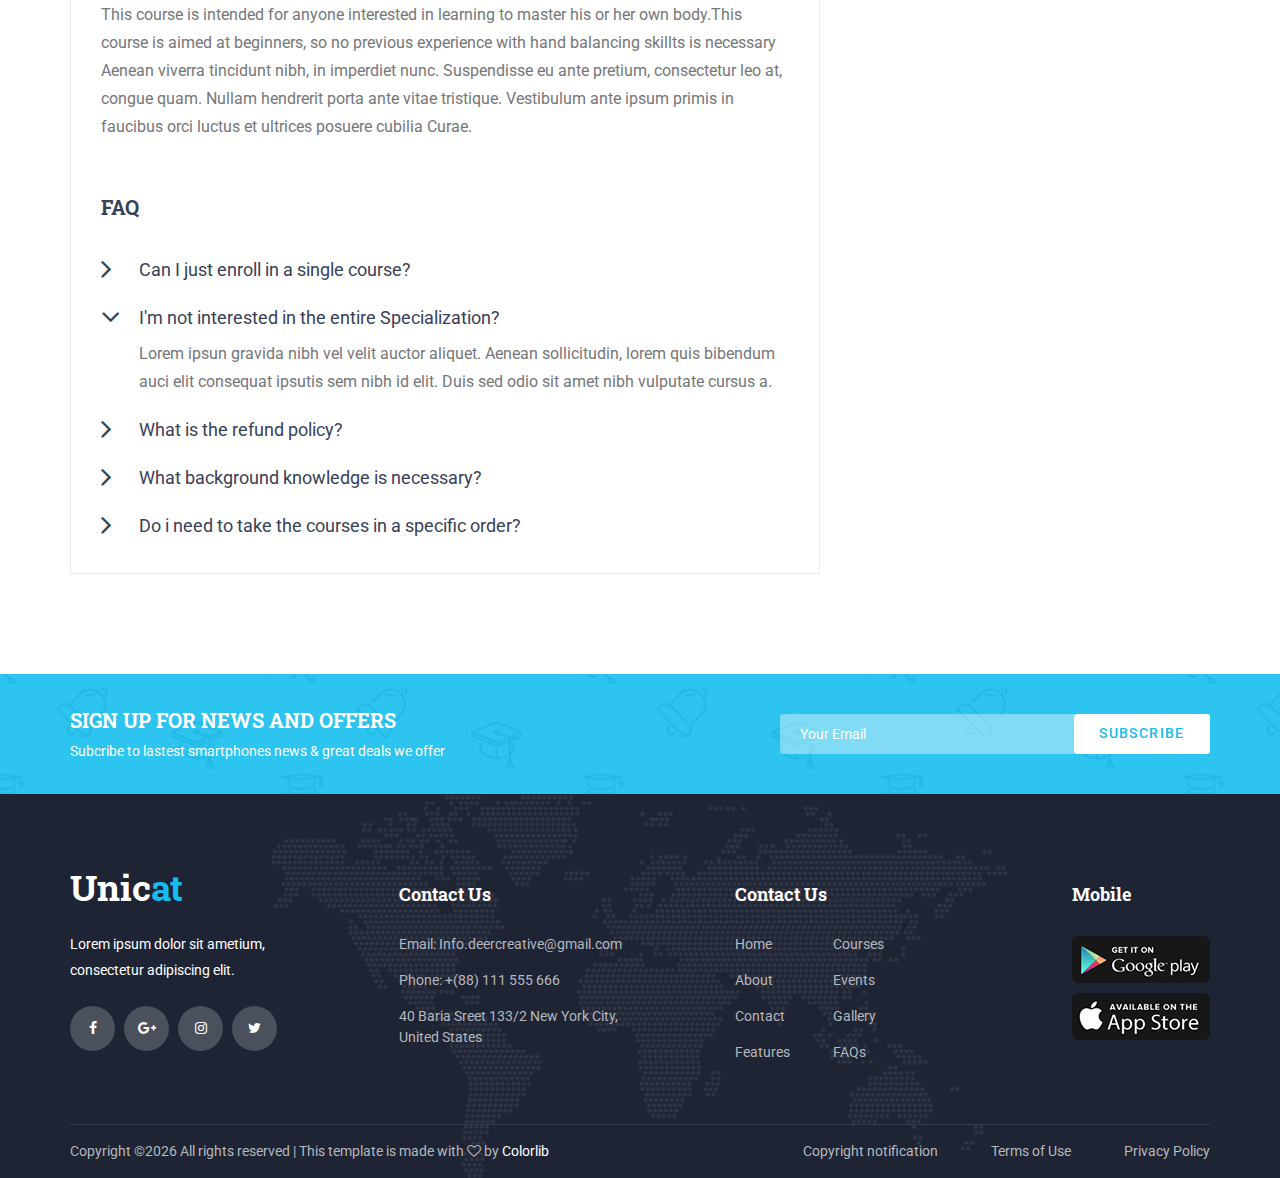
<file: unicat/course.html>
<!DOCTYPE html>
<html lang="en">
<head>
<title>Course Details</title>
<meta charset="utf-8">
<meta http-equiv="X-UA-Compatible" content="IE=edge">
<meta name="description" content="Unicat project">
<meta name="viewport" content="width=device-width, initial-scale=1">
<link rel="stylesheet" type="text/css" href="styles/bootstrap4/bootstrap.min.css">
<link href="plugins/font-awesome-4.7.0/css/font-awesome.min.css" rel="stylesheet" type="text/css">
<link href="plugins/colorbox/colorbox.css" rel="stylesheet" type="text/css">
<link rel="stylesheet" type="text/css" href="plugins/OwlCarousel2-2.2.1/owl.carousel.css">
<link rel="stylesheet" type="text/css" href="plugins/OwlCarousel2-2.2.1/owl.theme.default.css">
<link rel="stylesheet" type="text/css" href="plugins/OwlCarousel2-2.2.1/animate.css">
<link rel="stylesheet" type="text/css" href="styles/course.css">
<link rel="stylesheet" type="text/css" href="styles/course_responsive.css">
</head>
<body>

<div class="super_container">

	<!-- Header -->

	<header class="header">
			
		<!-- Top Bar -->
		<div class="top_bar">
			<div class="top_bar_container">
				<div class="container">
					<div class="row">
						<div class="col">
							<div class="top_bar_content d-flex flex-row align-items-center justify-content-start">
								<ul class="top_bar_contact_list">
									<li><div class="question">Have any questions?</div></li>
									<li>
										<i class="fa fa-phone" aria-hidden="true"></i>
										<div>001-1234-88888</div>
									</li>
									<li>
										<i class="fa fa-envelope-o" aria-hidden="true"></i>
										<div>info.deercreative@gmail.com</div>
									</li>
								</ul>
								<div class="top_bar_login ml-auto">
									<div class="login_button"><a href="#">Register or Login</a></div>
								</div>
							</div>
						</div>
					</div>
				</div>
			</div>				
		</div>

		<!-- Header Content -->
		<div class="header_container">
			<div class="container">
				<div class="row">
					<div class="col">
						<div class="header_content d-flex flex-row align-items-center justify-content-start">
							<div class="logo_container">
								<a href="#">
									<div class="logo_text">Unic<span>at</span></div>
								</a>
							</div>
							<nav class="main_nav_contaner ml-auto">
								<ul class="main_nav">
									<li><a href="index.html">Home</a></li>
									<li><a href="about.html">About</a></li>
									<li><a href="courses.html">Courses</a></li>
									<li><a href="blog.html">Blog</a></li>
									<li><a href="#">Page</a></li>
									<li><a href="contact.html">Contact</a></li>
								</ul>
								<div class="search_button"><i class="fa fa-search" aria-hidden="true"></i></div>

								<!-- Hamburger -->

								<div class="shopping_cart"><i class="fa fa-shopping-cart" aria-hidden="true"></i></div>
								<div class="hamburger menu_mm">
									<i class="fa fa-bars menu_mm" aria-hidden="true"></i>
								</div>
							</nav>

						</div>
					</div>
				</div>
			</div>
		</div>

		<!-- Header Search Panel -->
		<div class="header_search_container">
			<div class="container">
				<div class="row">
					<div class="col">
						<div class="header_search_content d-flex flex-row align-items-center justify-content-end">
							<form action="#" class="header_search_form">
								<input type="search" class="search_input" placeholder="Search" required="required">
								<button class="header_search_button d-flex flex-column align-items-center justify-content-center">
									<i class="fa fa-search" aria-hidden="true"></i>
								</button>
							</form>
						</div>
					</div>
				</div>
			</div>			
		</div>			
	</header>

	<!-- Menu -->

	<div class="menu d-flex flex-column align-items-end justify-content-start text-right menu_mm trans_400">
		<div class="menu_close_container"><div class="menu_close"><div></div><div></div></div></div>
		<div class="search">
			<form action="#" class="header_search_form menu_mm">
				<input type="search" class="search_input menu_mm" placeholder="Search" required="required">
				<button class="header_search_button d-flex flex-column align-items-center justify-content-center menu_mm">
					<i class="fa fa-search menu_mm" aria-hidden="true"></i>
				</button>
			</form>
		</div>
		<nav class="menu_nav">
			<ul class="menu_mm">
				<li class="menu_mm"><a href="index.html">Home</a></li>
				<li class="menu_mm"><a href="#">About</a></li>
				<li class="menu_mm"><a href="#">Courses</a></li>
				<li class="menu_mm"><a href="#">Blog</a></li>
				<li class="menu_mm"><a href="#">Page</a></li>
				<li class="menu_mm"><a href="contact.html">Contact</a></li>
			</ul>
		</nav>
	</div>
	
	<!-- Home -->

	<div class="home">
		<div class="breadcrumbs_container">
			<div class="container">
				<div class="row">
					<div class="col">
						<div class="breadcrumbs">
							<ul>
								<li><a href="index.html">Home</a></li>
								<li><a href="courses.html">Courses</a></li>
								<li>Course Details</li>
							</ul>
						</div>
					</div>
				</div>
			</div>
		</div>			
	</div>

	<!-- Course -->

	<div class="course">
		<div class="container">
			<div class="row">

				<!-- Course -->
				<div class="col-lg-8">
					
					<div class="course_container">
						<div class="course_title">Software Training</div>
						<div class="course_info d-flex flex-lg-row flex-column align-items-lg-center align-items-start justify-content-start">

							<!-- Course Info Item -->
							<div class="course_info_item">
								<div class="course_info_title">Teacher:</div>
								<div class="course_info_text"><a href="#">Jacke Masito</a></div>
							</div>

							<!-- Course Info Item -->
							<div class="course_info_item">
								<div class="course_info_title">Reviews:</div>
								<div class="rating_r rating_r_4"><i></i><i></i><i></i><i></i><i></i></div>
							</div>

							<!-- Course Info Item -->
							<div class="course_info_item">
								<div class="course_info_title">Categories:</div>
								<div class="course_info_text"><a href="#">Languages</a></div>
							</div>

						</div>

						<!-- Course Image -->
						<div class="course_image"><img src="images/course_image.jpg" alt=""></div>

						<!-- Course Tabs -->
						<div class="course_tabs_container">
							<div class="tabs d-flex flex-row align-items-center justify-content-start">
								<div class="tab active">description</div>
								<div class="tab">curriculum</div>
								<div class="tab">reviews</div>
							</div>
							<div class="tab_panels">

								<!-- Description -->
								<div class="tab_panel active">
									<div class="tab_panel_title">Software Training</div>
									<div class="tab_panel_content">
										<div class="tab_panel_text">
											<p>Lorem Ipsn gravida nibh vel velit auctor aliquet. Aenean sollicitudin, lorem quis bibendum auci elit consequat ipsutis sem nibh id elit. Duis sed odio sit amet nibh vulputate cursus a sit amet mauris. Morbi accumsan ipsum velit. Nam nec tellus a odio tincidunt auctor a ornare odio. Sed non mauris vitae erat consequat auctor eu in elit. Class aptent taciti sociosquad litora torquent per conubia nostra, per inceptos himenaeos. Mauris in erat justo. Nullam ac urna eu felis dapibus condimentum sit amet a augue. Sed non mauris vitae erat consequat auctor eu in elit. Class aptent taciti sociosqu ad litora torquent per conubia nostra, per inceptos himenaeos. Mauris in erat justo. Nullam ac urna eu felis dapibus condimentum sit amet a augue. Sed non neque elit. Sed ut imperdiet nisi. Proin condimentum fermentum nunc. Lorem Ipsn gravida nibh vel velit auctor aliquet. Class aptent taciti sociosquad litora torquent per conubia nostra, per inceptos himenaeos.</p>
										</div>
										<div class="tab_panel_section">
											<div class="tab_panel_subtitle">Requirements</div>
											<ul class="tab_panel_bullets">
												<li>Lorem Ipsn gravida nibh vel velit auctor aliquet. Class aptent taciti sociosquad litora torquent.</li>
												<li>Cursus a sit amet mauris. Morbi accumsan ipsum velit. Nam nec tellus a odio tincidunt auctor a.</li>
												<li>Nam nec tellus a odio tincidunt auctor a ornare odio. Sed non mauris vitae erat consequat.</li>
												<li>Morbi accumsan ipsum velit. Nam nec tellus a odio tincidunt auctor a ornare odio.</li>
											</ul>
										</div>
										<div class="tab_panel_section">
											<div class="tab_panel_subtitle">What is the target audience?</div>
											<div class="tab_panel_text">
												<p>This course is intended for anyone interested in learning to master his or her own body.This course is aimed at beginners, so no previous experience with hand balancing skillts is necessary Aenean viverra tincidunt nibh, in imperdiet nunc. Suspendisse eu ante pretium, consectetur leo at, congue quam. Nullam hendrerit porta ante vitae tristique. Vestibulum ante ipsum primis in faucibus orci luctus et ultrices posuere cubilia Curae.</p>
											</div>
										</div>
										<div class="tab_panel_faq">
											<div class="tab_panel_title">FAQ</div>

											<!-- Accordions -->
											<div class="accordions">
												
												<div class="elements_accordions">

													<div class="accordion_container">
														<div class="accordion d-flex flex-row align-items-center"><div>Can I just enroll in a single course?</div></div>
														<div class="accordion_panel">
															<p>Lorem ipsun gravida nibh vel velit auctor aliquet. Aenean sollicitudin, lorem quis bibendum auci elit consequat ipsutis sem nibh id elit. Duis sed odio sit amet nibh vulputate cursus a.</p>
														</div>
													</div>

													<div class="accordion_container">
														<div class="accordion d-flex flex-row align-items-center active"><div>I'm not interested in the entire Specialization?</div></div>
														<div class="accordion_panel">
															<p>Lorem ipsun gravida nibh vel velit auctor aliquet. Aenean sollicitudin, lorem quis bibendum auci elit consequat ipsutis sem nibh id elit. Duis sed odio sit amet nibh vulputate cursus a.</p>
														</div>
													</div>

													<div class="accordion_container">
														<div class="accordion d-flex flex-row align-items-center"><div>What is the refund policy?</div></div>
														<div class="accordion_panel">
															<p>Lorem ipsun gravida nibh vel velit auctor aliquet. Aenean sollicitudin, lorem quis bibendum auci elit consequat ipsutis sem nibh id elit. Duis sed odio sit amet nibh vulputate cursus a.</p>
														</div>
													</div>

													<div class="accordion_container">
														<div class="accordion d-flex flex-row align-items-center"><div>What background knowledge is necessary?</div></div>
														<div class="accordion_panel">
															<p>Lorem ipsun gravida nibh vel velit auctor aliquet. Aenean sollicitudin, lorem quis bibendum auci elit consequat ipsutis sem nibh id elit. Duis sed odio sit amet nibh vulputate cursus a.</p>
														</div>
													</div>

													<div class="accordion_container">
														<div class="accordion d-flex flex-row align-items-center"><div>Do i need to take the courses in a specific order?</div></div>
														<div class="accordion_panel">
															<p>Lorem ipsun gravida nibh vel velit auctor aliquet. Aenean sollicitudin, lorem quis bibendum auci elit consequat ipsutis sem nibh id elit. Duis sed odio sit amet nibh vulputate cursus a.</p>
														</div>
													</div>

												</div>

											</div>
										</div>
									</div>
								</div>

								<!-- Curriculum -->
								<div class="tab_panel tab_panel_2">
									<div class="tab_panel_content">
										<div class="tab_panel_title">Software Training</div>
										<div class="tab_panel_content">
											<div class="tab_panel_text">
												<p>Lorem Ipsn gravida nibh vel velit auctor aliquet. Aenean sollicitudin, lorem quis bibendum auci elit consequat ipsutis sem nibh id elit. Duis sed odio sit amet nibh vulputate cursus a sit amet mauris. Morbi accumsan ipsum velit. Nam nec tellus a odio tincidunt auctor a ornare odio.</p>
											</div>

											<!-- Dropdowns -->
											<ul class="dropdowns">
												<li class="has_children">
													<div class="dropdown_item">
														<div class="dropdown_item_title"><span>Lecture 1:</span> Lorem Ipsn gravida nibh vel velit auctor aliquet.</div>
														<div class="dropdown_item_text">
															<p>Lorem Ipsn gravida nibh vel velit auctor aliquet. Aenean sollicitudin, lorem quis bibendum auci elit consequat ipsutis sem nibh id elit. Duis sed odio sit amet nibh vulputate cursus.</p>
														</div>
													</div>
													<ul>
														<li>
															<div class="dropdown_item">
																<div class="dropdown_item_title"><span>Lecture 1.1:</span> Lorem Ipsn gravida nibh vel velit auctor aliquet.</div>
																<div class="dropdown_item_text">
																	<p>Lorem Ipsn gravida nibh vel velit auctor aliquet. Aenean sollicitudin, lorem quis bibendum auci elit consequat ipsutis sem nibh id elit. Duis sed odio sit amet nibh vulputate cursus.</p>
																</div>
															</div>
														</li>
														<li>
															<div class="dropdown_item">
																<div class="dropdown_item_title"><span>Lecture 1.2:</span> Lorem Ipsn gravida nibh vel velit auctor aliquet.</div>
																<div class="dropdown_item_text">
																	<p>Lorem Ipsn gravida nibh vel velit auctor aliquet. Aenean sollicitudin, lorem quis bibendum auci elit consequat ipsutis sem nibh id elit. Duis sed odio sit amet nibh vulputate cursus.</p>
																</div>
															</div>
														</li>
													</ul>
												</li>
												<li class="has_children">
													<div class="dropdown_item">
														<div class="dropdown_item_title"><span>Lecture 2:</span> Lorem Ipsn gravida nibh vel velit auctor aliquet.</div>
														<div class="dropdown_item_text">
															<p>Lorem Ipsn gravida nibh vel velit auctor aliquet. Aenean sollicitudin, lorem quis bibendum auci elit consequat ipsutis sem nibh id elit. Duis sed odio sit amet nibh vulputate cursus.</p>
														</div>
													</div>
													<ul>
														<li>
															<div class="dropdown_item">
																<div class="dropdown_item_title"><span>Lecture 2.1:</span> Lorem Ipsn gravida nibh vel velit auctor aliquet.</div>
																<div class="dropdown_item_text">
																	<p>Lorem Ipsn gravida nibh vel velit auctor aliquet. Aenean sollicitudin, lorem quis bibendum auci elit consequat ipsutis sem nibh id elit. Duis sed odio sit amet nibh vulputate cursus.</p>
																</div>
															</div>
														</li>
														<li>
															<div class="dropdown_item">
																<div class="dropdown_item_title"><span>Lecture 2.2:</span> Lorem Ipsn gravida nibh vel velit auctor aliquet.</div>
																<div class="dropdown_item_text">
																	<p>Lorem Ipsn gravida nibh vel velit auctor aliquet. Aenean sollicitudin, lorem quis bibendum auci elit consequat ipsutis sem nibh id elit. Duis sed odio sit amet nibh vulputate cursus.</p>
																</div>
															</div>
														</li>
													</ul>
												</li>
												<li>
													<div class="dropdown_item">
														<div class="dropdown_item_title"><span>Lecture 3:</span> Lorem Ipsn gravida nibh vel velit auctor aliquet.</div>
														<div class="dropdown_item_text">
															<p>Lorem Ipsn gravida nibh vel velit auctor aliquet. Aenean sollicitudin, lorem quis bibendum auci elit consequat ipsutis sem nibh id elit. Duis sed odio sit amet nibh vulputate cursus.</p>
														</div>
													</div>
												</li>
												<li>
													<div class="dropdown_item">
														<div class="dropdown_item_title"><span>Lecture 4:</span> Lorem Ipsn gravida nibh vel velit auctor aliquet.</div>
														<div class="dropdown_item_text">
															<p>Lorem Ipsn gravida nibh vel velit auctor aliquet. Aenean sollicitudin, lorem quis bibendum auci elit consequat ipsutis sem nibh id elit. Duis sed odio sit amet nibh vulputate cursus.</p>
														</div>
													</div>
												</li>
												<li>
													<div class="dropdown_item">
														<div class="dropdown_item_title"><span>Lecture 5:</span> Lorem Ipsn gravida nibh vel velit auctor aliquet.</div>
														<div class="dropdown_item_text">
															<p>Lorem Ipsn gravida nibh vel velit auctor aliquet. Aenean sollicitudin, lorem quis bibendum auci elit consequat ipsutis sem nibh id elit. Duis sed odio sit amet nibh vulputate cursus.</p>
														</div>
													</div>
												</li>
											</ul>
										</div>
									</div>
								</div>

								<!-- Reviews -->
								<div class="tab_panel tab_panel_3">
									<div class="tab_panel_title">Course Review</div>

									<!-- Rating -->
									<div class="review_rating_container">
										<div class="review_rating">
											<div class="review_rating_num">4.5</div>
											<div class="review_rating_stars">
												<div class="rating_r rating_r_4"><i></i><i></i><i></i><i></i><i></i></div>
											</div>
											<div class="review_rating_text">(28 Ratings)</div>
										</div>
										<div class="review_rating_bars">
											<ul>
												<li><span>5 Star</span><div class="review_rating_bar"><div style="width:90%;"></div></div></li>
												<li><span>4 Star</span><div class="review_rating_bar"><div style="width:75%;"></div></div></li>
												<li><span>3 Star</span><div class="review_rating_bar"><div style="width:32%;"></div></div></li>
												<li><span>2 Star</span><div class="review_rating_bar"><div style="width:10%;"></div></div></li>
												<li><span>1 Star</span><div class="review_rating_bar"><div style="width:3%;"></div></div></li>
											</ul>
										</div>
									</div>
									
									<!-- Comments -->
									<div class="comments_container">
										<ul class="comments_list">
											<li>
												<div class="comment_item d-flex flex-row align-items-start jutify-content-start">
													<div class="comment_image"><div><img src="images/comment_1.jpg" alt=""></div></div>
													<div class="comment_content">
														<div class="comment_title_container d-flex flex-row align-items-center justify-content-start">
															<div class="comment_author"><a href="#">Milley Cyrus</a></div>
															<div class="comment_rating"><div class="rating_r rating_r_4"><i></i><i></i><i></i><i></i><i></i></div></div>
															<div class="comment_time ml-auto">1 day ago</div>
														</div>
														<div class="comment_text">
															<p>There are many variations of passages of Lorem Ipsum available, but the majority have alteration in some form, by injected humour.</p>
														</div>
														<div class="comment_extras d-flex flex-row align-items-center justify-content-start">
															<div class="comment_extra comment_likes"><a href="#"><i class="fa fa-heart" aria-hidden="true"></i><span>15</span></a></div>
															<div class="comment_extra comment_reply"><a href="#"><i class="fa fa-reply" aria-hidden="true"></i><span>Reply</span></a></div>
														</div>
													</div>
												</div>
												<ul>
													<li>
														<div class="comment_item d-flex flex-row align-items-start jutify-content-start">
															<div class="comment_image"><div><img src="images/comment_2.jpg" alt=""></div></div>
															<div class="comment_content">
																<div class="comment_title_container d-flex flex-row align-items-center justify-content-start">
																	<div class="comment_author"><a href="#">John Tyler</a></div>
																	<div class="comment_rating"><div class="rating_r rating_r_4"><i></i><i></i><i></i><i></i><i></i></div></div>
																	<div class="comment_time ml-auto">1 day ago</div>
																</div>
																<div class="comment_text">
																	<p>There are many variations of passages of Lorem Ipsum available, but the majority have alteration in some form, by injected humour.</p>
																</div>
																<div class="comment_extras d-flex flex-row align-items-center justify-content-start">
																	<div class="comment_extra comment_likes"><a href="#"><i class="fa fa-heart" aria-hidden="true"></i><span>15</span></a></div>
																	<div class="comment_extra comment_reply"><a href="#"><i class="fa fa-reply" aria-hidden="true"></i><span>Reply</span></a></div>
																</div>
															</div>
														</div>
													</li>
												</ul>
											</li>
											<li>
												<div class="comment_item d-flex flex-row align-items-start jutify-content-start">
													<div class="comment_image"><div><img src="images/comment_3.jpg" alt=""></div></div>
													<div class="comment_content">
														<div class="comment_title_container d-flex flex-row align-items-center justify-content-start">
															<div class="comment_author"><a href="#">Milley Cyrus</a></div>
															<div class="comment_rating"><div class="rating_r rating_r_4"><i></i><i></i><i></i><i></i><i></i></div></div>
															<div class="comment_time ml-auto">1 day ago</div>
														</div>
														<div class="comment_text">
															<p>There are many variations of passages of Lorem Ipsum available, but the majority have alteration in some form, by injected humour.</p>
														</div>
														<div class="comment_extras d-flex flex-row align-items-center justify-content-start">
															<div class="comment_extra comment_likes"><a href="#"><i class="fa fa-heart" aria-hidden="true"></i><span>15</span></a></div>
															<div class="comment_extra comment_reply"><a href="#"><i class="fa fa-reply" aria-hidden="true"></i><span>Reply</span></a></div>
														</div>
													</div>
												</div>
											</li>
										</ul>
										<div class="add_comment_container">
											<div class="add_comment_title">Add a review</div>
											<div class="add_comment_text">You must be <a href="#">logged</a> in to post a comment.</div>
										</div>
									</div>
								</div>

							</div>
						</div>
					</div>
				</div>

				<!-- Course Sidebar -->
				<div class="col-lg-4">
					<div class="sidebar">

						<!-- Feature -->
						<div class="sidebar_section">
							<div class="sidebar_section_title">Course Feature</div>
							<div class="sidebar_feature">
								<div class="course_price">$180</div>

								<!-- Features -->
								<div class="feature_list">

									<!-- Feature -->
									<div class="feature d-flex flex-row align-items-center justify-content-start">
										<div class="feature_title"><i class="fa fa-clock-o" aria-hidden="true"></i><span>Duration:</span></div>
										<div class="feature_text ml-auto">2 weeks</div>
									</div>

									<!-- Feature -->
									<div class="feature d-flex flex-row align-items-center justify-content-start">
										<div class="feature_title"><i class="fa fa-file-text-o" aria-hidden="true"></i><span>Lectures:</span></div>
										<div class="feature_text ml-auto">10</div>
									</div>

									<!-- Feature -->
									<div class="feature d-flex flex-row align-items-center justify-content-start">
										<div class="feature_title"><i class="fa fa-question-circle-o" aria-hidden="true"></i><span>Lectures:</span></div>
										<div class="feature_text ml-auto">6</div>
									</div>

									<!-- Feature -->
									<div class="feature d-flex flex-row align-items-center justify-content-start">
										<div class="feature_title"><i class="fa fa-list-alt" aria-hidden="true"></i><span>Lectures:</span></div>
										<div class="feature_text ml-auto">Yes</div>
									</div>

									<!-- Feature -->
									<div class="feature d-flex flex-row align-items-center justify-content-start">
										<div class="feature_title"><i class="fa fa-users" aria-hidden="true"></i><span>Lectures:</span></div>
										<div class="feature_text ml-auto">35</div>
									</div>

								</div>
							</div>
						</div>

						<!-- Feature -->
						<div class="sidebar_section">
							<div class="sidebar_section_title">Teacher</div>
							<div class="sidebar_teacher">
								<div class="teacher_title_container d-flex flex-row align-items-center justify-content-start">
									<div class="teacher_image"><img src="images/teacher.jpg" alt=""></div>
									<div class="teacher_title">
										<div class="teacher_name"><a href="#">Jacke Masito</a></div>
										<div class="teacher_position">Marketing & Management</div>
									</div>
								</div>
								<div class="teacher_meta_container">
									<!-- Teacher Rating -->
									<div class="teacher_meta d-flex flex-row align-items-center justify-content-start">
										<div class="teacher_meta_title">Average Rating:</div>
										<div class="teacher_meta_text ml-auto"><span>4.7</span><i class="fa fa-star" aria-hidden="true"></i></div>
									</div>
									<!-- Teacher Review -->
									<div class="teacher_meta d-flex flex-row align-items-center justify-content-start">
										<div class="teacher_meta_title">Review:</div>
										<div class="teacher_meta_text ml-auto"><span>12k</span><i class="fa fa-comment" aria-hidden="true"></i></div>
									</div>
									<!-- Teacher Quizzes -->
									<div class="teacher_meta d-flex flex-row align-items-center justify-content-start">
										<div class="teacher_meta_title">Quizzes:</div>
										<div class="teacher_meta_text ml-auto"><span>600</span><i class="fa fa-user" aria-hidden="true"></i></div>
									</div>
								</div>
								<div class="teacher_info">
									<p>Hi! I am Masion, I’m a marketing & management  eros pulvinar velit laoreet, sit amet egestas erat dignissim. Sed quis rutrum tellus, sit amet viverra felis. Cras sagittis sem sit amet urna feugiat rutrum nam nulla ipsum.</p>
								</div>
							</div>
						</div>

						<!-- Latest Course -->
						<div class="sidebar_section">
							<div class="sidebar_section_title">Latest Courses</div>
							<div class="sidebar_latest">

								<!-- Latest Course -->
								<div class="latest d-flex flex-row align-items-start justify-content-start">
									<div class="latest_image"><div><img src="images/latest_1.jpg" alt=""></div></div>
									<div class="latest_content">
										<div class="latest_title"><a href="course.html">How to Design a Logo a Beginners Course</a></div>
										<div class="latest_price">Free</div>
									</div>
								</div>

								<!-- Latest Course -->
								<div class="latest d-flex flex-row align-items-start justify-content-start">
									<div class="latest_image"><div><img src="images/latest_2.jpg" alt=""></div></div>
									<div class="latest_content">
										<div class="latest_title"><a href="course.html">Photography for Beginners Masterclass</a></div>
										<div class="latest_price">$170</div>
									</div>
								</div>

								<!-- Latest Course -->
								<div class="latest d-flex flex-row align-items-start justify-content-start">
									<div class="latest_image"><div><img src="images/latest_3.jpg" alt=""></div></div>
									<div class="latest_content">
										<div class="latest_title"><a href="course.html">The Secrets of Body Language</a></div>
										<div class="latest_price">$220</div>
									</div>
								</div>

							</div>
						</div>

					</div>
				</div>
			</div>
		</div>
	</div>

	<!-- Newsletter -->

	<div class="newsletter">
		<div class="newsletter_background" style="background-image:url(images/newsletter_background.jpg)"></div>
		<div class="container">
			<div class="row">
				<div class="col">
					<div class="newsletter_container d-flex flex-lg-row flex-column align-items-center justify-content-start">

						<!-- Newsletter Content -->
						<div class="newsletter_content text-lg-left text-center">
							<div class="newsletter_title">sign up for news and offers</div>
							<div class="newsletter_subtitle">Subcribe to lastest smartphones news & great deals we offer</div>
						</div>

						<!-- Newsletter Form -->
						<div class="newsletter_form_container ml-lg-auto">
							<form action="#" id="newsletter_form" class="newsletter_form d-flex flex-row align-items-center justify-content-center">
								<input type="email" class="newsletter_input" placeholder="Your Email" required="required">
								<button type="submit" class="newsletter_button">subscribe</button>
							</form>
						</div>

					</div>
				</div>
			</div>
		</div>
	</div>

	<!-- Footer -->

	<footer class="footer">
		<div class="footer_background" style="background-image:url(images/footer_background.png)"></div>
		<div class="container">
			<div class="row footer_row">
				<div class="col">
					<div class="footer_content">
						<div class="row">

							<div class="col-lg-3 footer_col">
					
								<!-- Footer About -->
								<div class="footer_section footer_about">
									<div class="footer_logo_container">
										<a href="#">
											<div class="footer_logo_text">Unic<span>at</span></div>
										</a>
									</div>
									<div class="footer_about_text">
										<p>Lorem ipsum dolor sit ametium, consectetur adipiscing elit.</p>
									</div>
									<div class="footer_social">
										<ul>
											<li><a href="#"><i class="fa fa-facebook" aria-hidden="true"></i></a></li>
											<li><a href="#"><i class="fa fa-google-plus" aria-hidden="true"></i></a></li>
											<li><a href="#"><i class="fa fa-instagram" aria-hidden="true"></i></a></li>
											<li><a href="#"><i class="fa fa-twitter" aria-hidden="true"></i></a></li>
										</ul>
									</div>
								</div>
								
							</div>

							<div class="col-lg-3 footer_col">
					
								<!-- Footer Contact -->
								<div class="footer_section footer_contact">
									<div class="footer_title">Contact Us</div>
									<div class="footer_contact_info">
										<ul>
											<li>Email: Info.deercreative@gmail.com</li>
											<li>Phone:  +(88) 111 555 666</li>
											<li>40 Baria Sreet 133/2 New York City, United States</li>
										</ul>
									</div>
								</div>
								
							</div>

							<div class="col-lg-3 footer_col">
					
								<!-- Footer links -->
								<div class="footer_section footer_links">
									<div class="footer_title">Contact Us</div>
									<div class="footer_links_container">
										<ul>
											<li><a href="index.html">Home</a></li>
											<li><a href="about.html">About</a></li>
											<li><a href="contact.html">Contact</a></li>
											<li><a href="#">Features</a></li>
											<li><a href="courses.html">Courses</a></li>
											<li><a href="#">Events</a></li>
											<li><a href="#">Gallery</a></li>
											<li><a href="#">FAQs</a></li>
										</ul>
									</div>
								</div>
								
							</div>

							<div class="col-lg-3 footer_col clearfix">
					
								<!-- Footer links -->
								<div class="footer_section footer_mobile">
									<div class="footer_title">Mobile</div>
									<div class="footer_mobile_content">
										<div class="footer_image"><a href="#"><img src="images/mobile_1.png" alt=""></a></div>
										<div class="footer_image"><a href="#"><img src="images/mobile_2.png" alt=""></a></div>
									</div>
								</div>
								
							</div>

						</div>
					</div>
				</div>
			</div>

			<div class="row copyright_row">
				<div class="col">
					<div class="copyright d-flex flex-lg-row flex-column align-items-center justify-content-start">
						<div class="cr_text"><!-- Link back to Colorlib can't be removed. Template is licensed under CC BY 3.0. -->
Copyright &copy;<script>document.write(new Date().getFullYear());</script> All rights reserved | This template is made with <i class="fa fa-heart-o" aria-hidden="true"></i> by <a href="https://colorlib.com" target="_blank">Colorlib</a>
<!-- Link back to Colorlib can't be removed. Template is licensed under CC BY 3.0. --></div>
						<div class="ml-lg-auto cr_links">
							<ul class="cr_list">
								<li><a href="#">Copyright notification</a></li>
								<li><a href="#">Terms of Use</a></li>
								<li><a href="#">Privacy Policy</a></li>
							</ul>
						</div>
					</div>
				</div>
			</div>
		</div>
	</footer>
</div>

<script src="js/jquery-3.2.1.min.js"></script>
<script src="styles/bootstrap4/popper.js"></script>
<script src="styles/bootstrap4/bootstrap.min.js"></script>
<script src="plugins/OwlCarousel2-2.2.1/owl.carousel.js"></script>
<script src="plugins/easing/easing.js"></script>
<script src="plugins/parallax-js-master/parallax.min.js"></script>
<script src="plugins/colorbox/jquery.colorbox-min.js"></script>
<script src="js/course.js"></script>
</body>
</html>
</file>
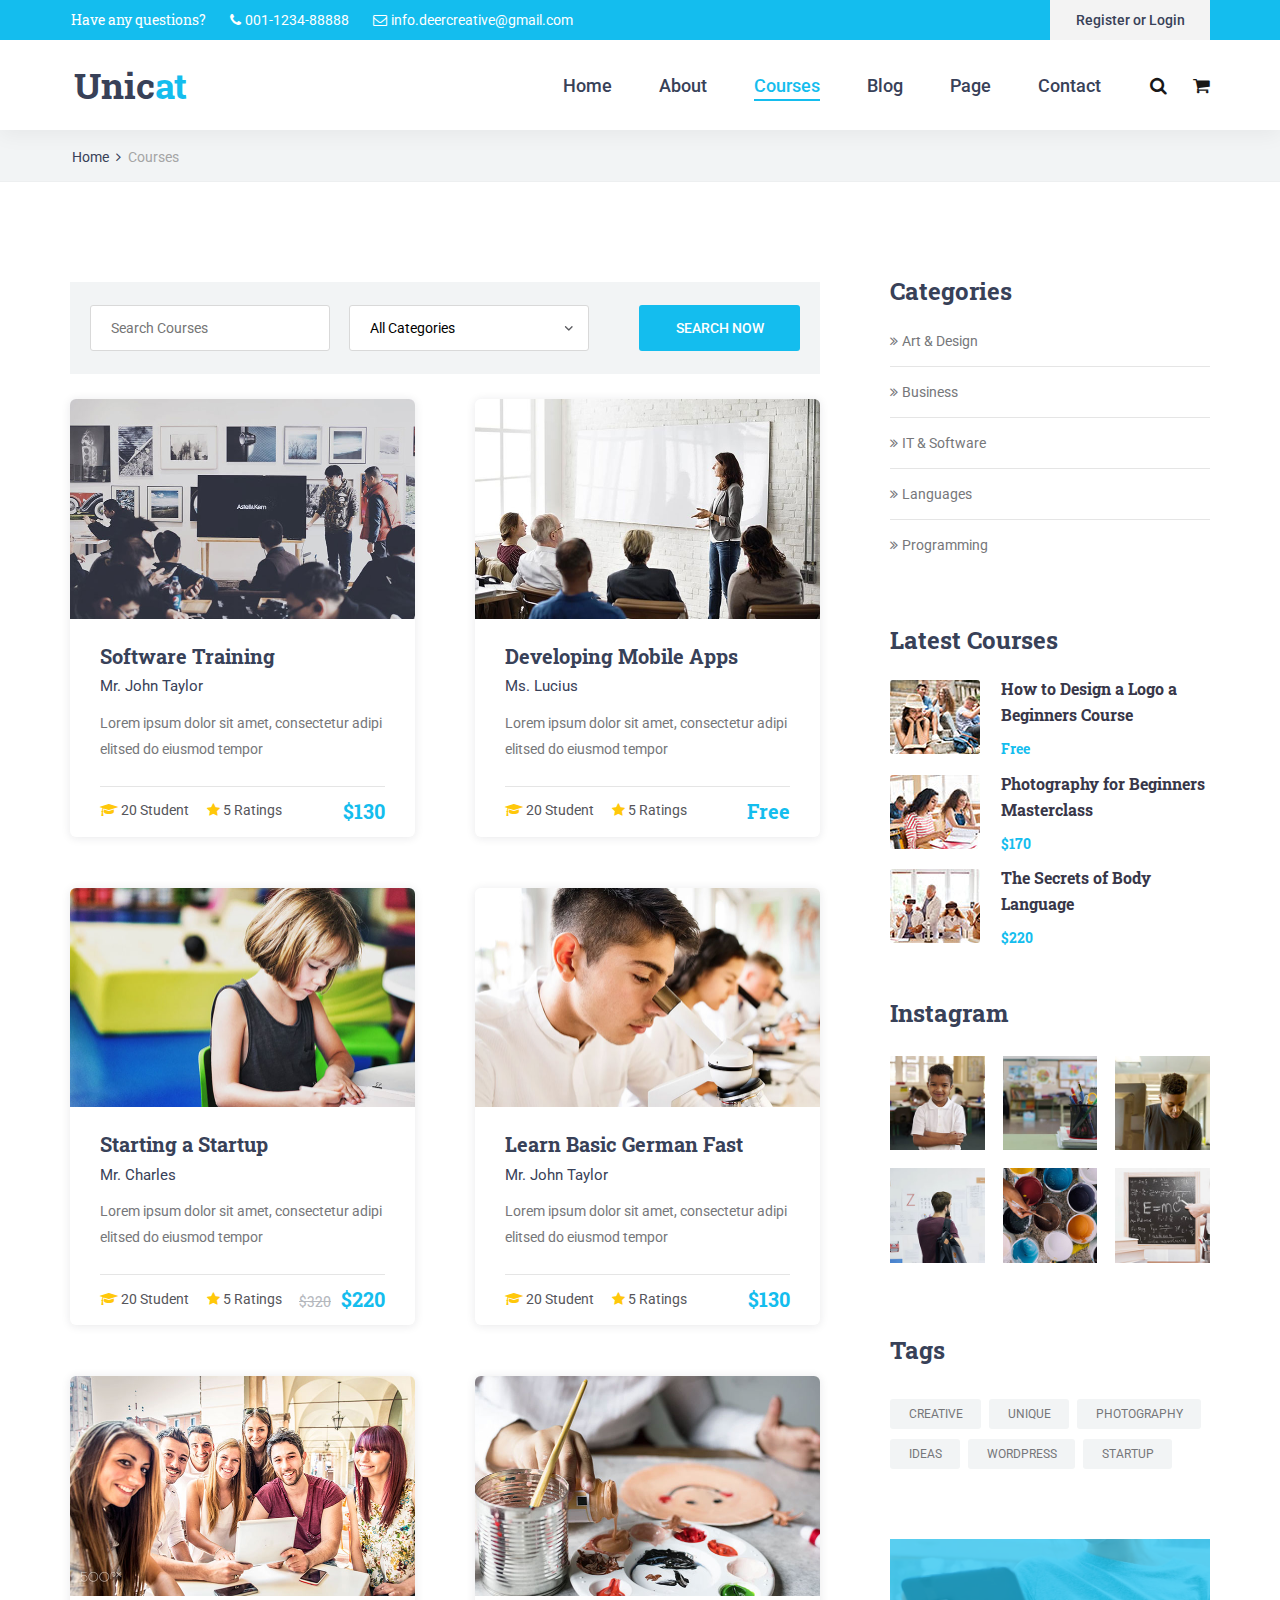
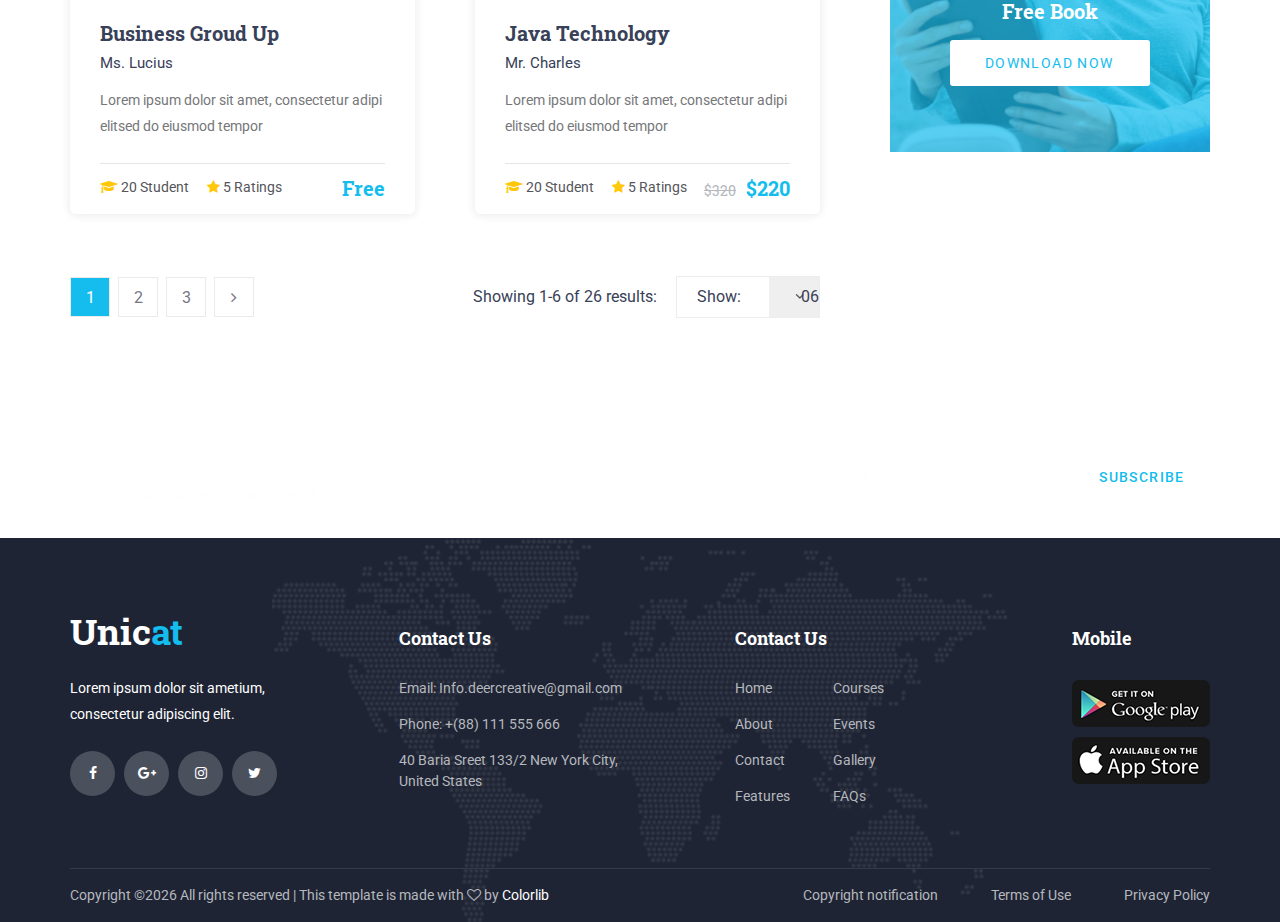
<file: unicat/courses.html>
<!DOCTYPE html>
<html lang="en">
<head>
<title>Courses</title>
<meta charset="utf-8">
<meta http-equiv="X-UA-Compatible" content="IE=edge">
<meta name="description" content="Unicat project">
<meta name="viewport" content="width=device-width, initial-scale=1">
<link rel="stylesheet" type="text/css" href="styles/bootstrap4/bootstrap.min.css">
<link href="plugins/font-awesome-4.7.0/css/font-awesome.min.css" rel="stylesheet" type="text/css">
<link href="plugins/colorbox/colorbox.css" rel="stylesheet" type="text/css">
<link rel="stylesheet" type="text/css" href="plugins/OwlCarousel2-2.2.1/owl.carousel.css">
<link rel="stylesheet" type="text/css" href="plugins/OwlCarousel2-2.2.1/owl.theme.default.css">
<link rel="stylesheet" type="text/css" href="plugins/OwlCarousel2-2.2.1/animate.css">
<link rel="stylesheet" type="text/css" href="styles/courses.css">
<link rel="stylesheet" type="text/css" href="styles/courses_responsive.css">
</head>
<body>

<div class="super_container">

	<!-- Header -->

	<header class="header">
			
		<!-- Top Bar -->
		<div class="top_bar">
			<div class="top_bar_container">
				<div class="container">
					<div class="row">
						<div class="col">
							<div class="top_bar_content d-flex flex-row align-items-center justify-content-start">
								<ul class="top_bar_contact_list">
									<li><div class="question">Have any questions?</div></li>
									<li>
										<i class="fa fa-phone" aria-hidden="true"></i>
										<div>001-1234-88888</div>
									</li>
									<li>
										<i class="fa fa-envelope-o" aria-hidden="true"></i>
										<div>info.deercreative@gmail.com</div>
									</li>
								</ul>
								<div class="top_bar_login ml-auto">
									<div class="login_button"><a href="#">Register or Login</a></div>
								</div>
							</div>
						</div>
					</div>
				</div>
			</div>				
		</div>

		<!-- Header Content -->
		<div class="header_container">
			<div class="container">
				<div class="row">
					<div class="col">
						<div class="header_content d-flex flex-row align-items-center justify-content-start">
							<div class="logo_container">
								<a href="#">
									<div class="logo_text">Unic<span>at</span></div>
								</a>
							</div>
							<nav class="main_nav_contaner ml-auto">
								<ul class="main_nav">
									<li><a href="index.html">Home</a></li>
									<li><a href="about.html">About</a></li>
									<li class="active"><a href="courses.html">Courses</a></li>
									<li><a href="blog.html">Blog</a></li>
									<li><a href="#">Page</a></li>
									<li><a href="contact.html">Contact</a></li>
								</ul>
								<div class="search_button"><i class="fa fa-search" aria-hidden="true"></i></div>

								<!-- Hamburger -->

								<div class="shopping_cart"><i class="fa fa-shopping-cart" aria-hidden="true"></i></div>
								<div class="hamburger menu_mm">
									<i class="fa fa-bars menu_mm" aria-hidden="true"></i>
								</div>
							</nav>

						</div>
					</div>
				</div>
			</div>
		</div>

		<!-- Header Search Panel -->
		<div class="header_search_container">
			<div class="container">
				<div class="row">
					<div class="col">
						<div class="header_search_content d-flex flex-row align-items-center justify-content-end">
							<form action="#" class="header_search_form">
								<input type="search" class="search_input" placeholder="Search" required="required">
								<button class="header_search_button d-flex flex-column align-items-center justify-content-center">
									<i class="fa fa-search" aria-hidden="true"></i>
								</button>
							</form>
						</div>
					</div>
				</div>
			</div>			
		</div>			
	</header>

	<!-- Menu -->

	<div class="menu d-flex flex-column align-items-end justify-content-start text-right menu_mm trans_400">
		<div class="menu_close_container"><div class="menu_close"><div></div><div></div></div></div>
		<div class="search">
			<form action="#" class="header_search_form menu_mm">
				<input type="search" class="search_input menu_mm" placeholder="Search" required="required">
				<button class="header_search_button d-flex flex-column align-items-center justify-content-center menu_mm">
					<i class="fa fa-search menu_mm" aria-hidden="true"></i>
				</button>
			</form>
		</div>
		<nav class="menu_nav">
			<ul class="menu_mm">
				<li class="menu_mm"><a href="index.html">Home</a></li>
				<li class="menu_mm"><a href="#">About</a></li>
				<li class="menu_mm"><a href="#">Courses</a></li>
				<li class="menu_mm"><a href="#">Blog</a></li>
				<li class="menu_mm"><a href="#">Page</a></li>
				<li class="menu_mm"><a href="contact.html">Contact</a></li>
			</ul>
		</nav>
	</div>
	
	<!-- Home -->

	<div class="home">
		<div class="breadcrumbs_container">
			<div class="container">
				<div class="row">
					<div class="col">
						<div class="breadcrumbs">
							<ul>
								<li><a href="index.html">Home</a></li>
								<li>Courses</li>
							</ul>
						</div>
					</div>
				</div>
			</div>
		</div>			
	</div>

	<!-- Courses -->

	<div class="courses">
		<div class="container">
			<div class="row">

				<!-- Courses Main Content -->
				<div class="col-lg-8">
					<div class="courses_search_container">
						<form action="#" id="courses_search_form" class="courses_search_form d-flex flex-row align-items-center justify-content-start">
							<input type="search" class="courses_search_input" placeholder="Search Courses" required="required">
							<select id="courses_search_select" class="courses_search_select courses_search_input">
								<option>All Categories</option>
								<option>Category</option>
								<option>Category</option>
								<option>Category</option>
							</select>
							<button action="submit" class="courses_search_button ml-auto">search now</button>
						</form>
					</div>
					<div class="courses_container">
						<div class="row courses_row">
							
							<!-- Course -->
							<div class="col-lg-6 course_col">
								<div class="course">
									<div class="course_image"><img src="images/course_4.jpg" alt=""></div>
									<div class="course_body">
										<h3 class="course_title"><a href="course.html">Software Training</a></h3>
										<div class="course_teacher">Mr. John Taylor</div>
										<div class="course_text">
											<p>Lorem ipsum dolor sit amet, consectetur adipi elitsed do eiusmod tempor</p>
										</div>
									</div>
									<div class="course_footer">
										<div class="course_footer_content d-flex flex-row align-items-center justify-content-start">
											<div class="course_info">
												<i class="fa fa-graduation-cap" aria-hidden="true"></i>
												<span>20 Student</span>
											</div>
											<div class="course_info">
												<i class="fa fa-star" aria-hidden="true"></i>
												<span>5 Ratings</span>
											</div>
											<div class="course_price ml-auto">$130</div>
										</div>
									</div>
								</div>
							</div>

							<!-- Course -->
							<div class="col-lg-6 course_col">
								<div class="course">
									<div class="course_image"><img src="images/course_5.jpg" alt=""></div>
									<div class="course_body">
										<h3 class="course_title"><a href="course.html">Developing Mobile Apps</a></h3>
										<div class="course_teacher">Ms. Lucius</div>
										<div class="course_text">
											<p>Lorem ipsum dolor sit amet, consectetur adipi elitsed do eiusmod tempor</p>
										</div>
									</div>
									<div class="course_footer">
										<div class="course_footer_content d-flex flex-row align-items-center justify-content-start">
											<div class="course_info">
												<i class="fa fa-graduation-cap" aria-hidden="true"></i>
												<span>20 Student</span>
											</div>
											<div class="course_info">
												<i class="fa fa-star" aria-hidden="true"></i>
												<span>5 Ratings</span>
											</div>
											<div class="course_price ml-auto">Free</div>
										</div>
									</div>
								</div>
							</div>

							<!-- Course -->
							<div class="col-lg-6 course_col">
								<div class="course">
									<div class="course_image"><img src="images/course_6.jpg" alt=""></div>
									<div class="course_body">
										<h3 class="course_title"><a href="course.html">Starting a Startup</a></h3>
										<div class="course_teacher">Mr. Charles</div>
										<div class="course_text">
											<p>Lorem ipsum dolor sit amet, consectetur adipi elitsed do eiusmod tempor</p>
										</div>
									</div>
									<div class="course_footer">
										<div class="course_footer_content d-flex flex-row align-items-center justify-content-start">
											<div class="course_info">
												<i class="fa fa-graduation-cap" aria-hidden="true"></i>
												<span>20 Student</span>
											</div>
											<div class="course_info">
												<i class="fa fa-star" aria-hidden="true"></i>
												<span>5 Ratings</span>
											</div>
											<div class="course_price ml-auto"><span>$320</span>$220</div>
										</div>
									</div>
								</div>
							</div>

							<!-- Course -->
							<div class="col-lg-6 course_col">
								<div class="course">
									<div class="course_image"><img src="images/course_7.jpg" alt=""></div>
									<div class="course_body">
										<h3 class="course_title"><a href="course.html">Learn Basic German Fast</a></h3>
										<div class="course_teacher">Mr. John Taylor</div>
										<div class="course_text">
											<p>Lorem ipsum dolor sit amet, consectetur adipi elitsed do eiusmod tempor</p>
										</div>
									</div>
									<div class="course_footer">
										<div class="course_footer_content d-flex flex-row align-items-center justify-content-start">
											<div class="course_info">
												<i class="fa fa-graduation-cap" aria-hidden="true"></i>
												<span>20 Student</span>
											</div>
											<div class="course_info">
												<i class="fa fa-star" aria-hidden="true"></i>
												<span>5 Ratings</span>
											</div>
											<div class="course_price ml-auto">$130</div>
										</div>
									</div>
								</div>
							</div>

							<!-- Course -->
							<div class="col-lg-6 course_col">
								<div class="course">
									<div class="course_image"><img src="images/course_8.jpg" alt=""></div>
									<div class="course_body">
										<h3 class="course_title"><a href="course.html">Business Groud Up</a></h3>
										<div class="course_teacher">Ms. Lucius</div>
										<div class="course_text">
											<p>Lorem ipsum dolor sit amet, consectetur adipi elitsed do eiusmod tempor</p>
										</div>
									</div>
									<div class="course_footer">
										<div class="course_footer_content d-flex flex-row align-items-center justify-content-start">
											<div class="course_info">
												<i class="fa fa-graduation-cap" aria-hidden="true"></i>
												<span>20 Student</span>
											</div>
											<div class="course_info">
												<i class="fa fa-star" aria-hidden="true"></i>
												<span>5 Ratings</span>
											</div>
											<div class="course_price ml-auto">Free</div>
										</div>
									</div>
								</div>
							</div>

							<!-- Course -->
							<div class="col-lg-6 course_col">
								<div class="course">
									<div class="course_image"><img src="images/course_9.jpg" alt=""></div>
									<div class="course_body">
										<h3 class="course_title"><a href="course.html">Java Technology</a></h3>
										<div class="course_teacher">Mr. Charles</div>
										<div class="course_text">
											<p>Lorem ipsum dolor sit amet, consectetur adipi elitsed do eiusmod tempor</p>
										</div>
									</div>
									<div class="course_footer">
										<div class="course_footer_content d-flex flex-row align-items-center justify-content-start">
											<div class="course_info">
												<i class="fa fa-graduation-cap" aria-hidden="true"></i>
												<span>20 Student</span>
											</div>
											<div class="course_info">
												<i class="fa fa-star" aria-hidden="true"></i>
												<span>5 Ratings</span>
											</div>
											<div class="course_price ml-auto"><span>$320</span>$220</div>
										</div>
									</div>
								</div>
							</div>

						</div>
						<div class="row pagination_row">
							<div class="col">
								<div class="pagination_container d-flex flex-row align-items-center justify-content-start">
									<ul class="pagination_list">
										<li class="active"><a href="#">1</a></li>
										<li><a href="#">2</a></li>
										<li><a href="#">3</a></li>
										<li><a href="#"><i class="fa fa-angle-right" aria-hidden="true"></i></a></li>
									</ul>
									<div class="courses_show_container ml-auto clearfix">
										<div class="courses_show_text">Showing <span class="courses_showing">1-6</span> of <span class="courses_total">26</span> results:</div>
										<div class="courses_show_content">
											<span>Show: </span>
											<select id="courses_show_select" class="courses_show_select">
												<option>06</option>
												<option>12</option>
												<option>24</option>
												<option>36</option>
											</select>
										</div>
									</div>
								</div>
							</div>
						</div>
					</div>
				</div>

				<!-- Courses Sidebar -->
				<div class="col-lg-4">
					<div class="sidebar">

						<!-- Categories -->
						<div class="sidebar_section">
							<div class="sidebar_section_title">Categories</div>
							<div class="sidebar_categories">
								<ul>
									<li><a href="#">Art & Design</a></li>
									<li><a href="#">Business</a></li>
									<li><a href="#">IT & Software</a></li>
									<li><a href="#">Languages</a></li>
									<li><a href="#">Programming</a></li>
								</ul>
							</div>
						</div>

						<!-- Latest Course -->
						<div class="sidebar_section">
							<div class="sidebar_section_title">Latest Courses</div>
							<div class="sidebar_latest">

								<!-- Latest Course -->
								<div class="latest d-flex flex-row align-items-start justify-content-start">
									<div class="latest_image"><div><img src="images/latest_1.jpg" alt=""></div></div>
									<div class="latest_content">
										<div class="latest_title"><a href="course.html">How to Design a Logo a Beginners Course</a></div>
										<div class="latest_price">Free</div>
									</div>
								</div>

								<!-- Latest Course -->
								<div class="latest d-flex flex-row align-items-start justify-content-start">
									<div class="latest_image"><div><img src="images/latest_2.jpg" alt=""></div></div>
									<div class="latest_content">
										<div class="latest_title"><a href="course.html">Photography for Beginners Masterclass</a></div>
										<div class="latest_price">$170</div>
									</div>
								</div>

								<!-- Latest Course -->
								<div class="latest d-flex flex-row align-items-start justify-content-start">
									<div class="latest_image"><div><img src="images/latest_3.jpg" alt=""></div></div>
									<div class="latest_content">
										<div class="latest_title"><a href="course.html">The Secrets of Body Language</a></div>
										<div class="latest_price">$220</div>
									</div>
								</div>

							</div>
						</div>

						<!-- Gallery -->
						<div class="sidebar_section">
							<div class="sidebar_section_title">Instagram</div>
							<div class="sidebar_gallery">
								<ul class="gallery_items d-flex flex-row align-items-start justify-content-between flex-wrap">
									<li class="gallery_item">
										<div class="gallery_item_overlay d-flex flex-column align-items-center justify-content-center">+</div>
										<a class="colorbox" href="images/gallery_1_large.jpg">
											<img src="images/gallery_1.jpg" alt="">
										</a>
									</li>
									<li class="gallery_item">
										<div class="gallery_item_overlay d-flex flex-column align-items-center justify-content-center">+</div>
										<a class="colorbox" href="images/gallery_2_large.jpg">
											<img src="images/gallery_2.jpg" alt="">
										</a>
									</li>
									<li class="gallery_item">
										<div class="gallery_item_overlay d-flex flex-column align-items-center justify-content-center">+</div>
										<a class="colorbox" href="images/gallery_3_large.jpg">
											<img src="images/gallery_3.jpg" alt="">
										</a>
									</li>
									<li class="gallery_item">
										<div class="gallery_item_overlay d-flex flex-column align-items-center justify-content-center">+</div>
										<a class="colorbox" href="images/gallery_4_large.jpg">
											<img src="images/gallery_4.jpg" alt="">
										</a>
									</li>
									<li class="gallery_item">
										<div class="gallery_item_overlay d-flex flex-column align-items-center justify-content-center">+</div>
										<a class="colorbox" href="images/gallery_5_large.jpg">
											<img src="images/gallery_5.jpg" alt="">
										</a>
									</li>
									<li class="gallery_item">
										<div class="gallery_item_overlay d-flex flex-column align-items-center justify-content-center">+</div>
										<a class="colorbox" href="images/gallery_6_large.jpg">
											<img src="images/gallery_6.jpg" alt="">
										</a>
									</li>
								</ul>
							</div>
						</div>

						<!-- Tags -->
						<div class="sidebar_section">
							<div class="sidebar_section_title">Tags</div>
							<div class="sidebar_tags">
								<ul class="tags_list">
									<li><a href="#">creative</a></li>
									<li><a href="#">unique</a></li>
									<li><a href="#">photography</a></li>
									<li><a href="#">ideas</a></li>
									<li><a href="#">wordpress</a></li>
									<li><a href="#">startup</a></li>
								</ul>
							</div>
						</div>

						<!-- Banner -->
						<div class="sidebar_section">
							<div class="sidebar_banner d-flex flex-column align-items-center justify-content-center text-center">
								<div class="sidebar_banner_background" style="background-image:url(images/banner_1.jpg)"></div>
								<div class="sidebar_banner_overlay"></div>
								<div class="sidebar_banner_content">
									<div class="banner_title">Free Book</div>
									<div class="banner_button"><a href="#">download now</a></div>
								</div>
							</div>
						</div>
					</div>
				</div>
			</div>
		</div>
	</div>

	<!-- Newsletter -->

	<div class="newsletter">
		<div class="newsletter_background parallax-window" data-parallax="scroll" data-image-src="images/newsletter.jpg" data-speed="0.8"></div>
		<div class="container">
			<div class="row">
				<div class="col">
					<div class="newsletter_container d-flex flex-lg-row flex-column align-items-center justify-content-start">

						<!-- Newsletter Content -->
						<div class="newsletter_content text-lg-left text-center">
							<div class="newsletter_title">sign up for news and offers</div>
							<div class="newsletter_subtitle">Subcribe to lastest smartphones news & great deals we offer</div>
						</div>

						<!-- Newsletter Form -->
						<div class="newsletter_form_container ml-lg-auto">
							<form action="#" id="newsletter_form" class="newsletter_form d-flex flex-row align-items-center justify-content-center">
								<input type="email" class="newsletter_input" placeholder="Your Email" required="required">
								<button type="submit" class="newsletter_button">subscribe</button>
							</form>
						</div>

					</div>
				</div>
			</div>
		</div>
	</div>

	<!-- Footer -->

	<footer class="footer">
		<div class="footer_background" style="background-image:url(images/footer_background.png)"></div>
		<div class="container">
			<div class="row footer_row">
				<div class="col">
					<div class="footer_content">
						<div class="row">

							<div class="col-lg-3 footer_col">
					
								<!-- Footer About -->
								<div class="footer_section footer_about">
									<div class="footer_logo_container">
										<a href="#">
											<div class="footer_logo_text">Unic<span>at</span></div>
										</a>
									</div>
									<div class="footer_about_text">
										<p>Lorem ipsum dolor sit ametium, consectetur adipiscing elit.</p>
									</div>
									<div class="footer_social">
										<ul>
											<li><a href="#"><i class="fa fa-facebook" aria-hidden="true"></i></a></li>
											<li><a href="#"><i class="fa fa-google-plus" aria-hidden="true"></i></a></li>
											<li><a href="#"><i class="fa fa-instagram" aria-hidden="true"></i></a></li>
											<li><a href="#"><i class="fa fa-twitter" aria-hidden="true"></i></a></li>
										</ul>
									</div>
								</div>
								
							</div>

							<div class="col-lg-3 footer_col">
					
								<!-- Footer Contact -->
								<div class="footer_section footer_contact">
									<div class="footer_title">Contact Us</div>
									<div class="footer_contact_info">
										<ul>
											<li>Email: Info.deercreative@gmail.com</li>
											<li>Phone:  +(88) 111 555 666</li>
											<li>40 Baria Sreet 133/2 New York City, United States</li>
										</ul>
									</div>
								</div>
								
							</div>

							<div class="col-lg-3 footer_col">
					
								<!-- Footer links -->
								<div class="footer_section footer_links">
									<div class="footer_title">Contact Us</div>
									<div class="footer_links_container">
										<ul>
											<li><a href="index.html">Home</a></li>
											<li><a href="about.html">About</a></li>
											<li><a href="contact.html">Contact</a></li>
											<li><a href="#">Features</a></li>
											<li><a href="courses.html">Courses</a></li>
											<li><a href="#">Events</a></li>
											<li><a href="#">Gallery</a></li>
											<li><a href="#">FAQs</a></li>
										</ul>
									</div>
								</div>
								
							</div>

							<div class="col-lg-3 footer_col clearfix">
					
								<!-- Footer links -->
								<div class="footer_section footer_mobile">
									<div class="footer_title">Mobile</div>
									<div class="footer_mobile_content">
										<div class="footer_image"><a href="#"><img src="images/mobile_1.png" alt=""></a></div>
										<div class="footer_image"><a href="#"><img src="images/mobile_2.png" alt=""></a></div>
									</div>
								</div>
								
							</div>

						</div>
					</div>
				</div>
			</div>

			<div class="row copyright_row">
				<div class="col">
					<div class="copyright d-flex flex-lg-row flex-column align-items-center justify-content-start">
						<div class="cr_text"><!-- Link back to Colorlib can't be removed. Template is licensed under CC BY 3.0. -->
Copyright &copy;<script>document.write(new Date().getFullYear());</script> All rights reserved | This template is made with <i class="fa fa-heart-o" aria-hidden="true"></i> by <a href="https://colorlib.com" target="_blank">Colorlib</a>
<!-- Link back to Colorlib can't be removed. Template is licensed under CC BY 3.0. --></div>
						<div class="ml-lg-auto cr_links">
							<ul class="cr_list">
								<li><a href="#">Copyright notification</a></li>
								<li><a href="#">Terms of Use</a></li>
								<li><a href="#">Privacy Policy</a></li>
							</ul>
						</div>
					</div>
				</div>
			</div>
		</div>
	</footer>
</div>

<script src="js/jquery-3.2.1.min.js"></script>
<script src="styles/bootstrap4/popper.js"></script>
<script src="styles/bootstrap4/bootstrap.min.js"></script>
<script src="plugins/OwlCarousel2-2.2.1/owl.carousel.js"></script>
<script src="plugins/easing/easing.js"></script>
<script src="plugins/parallax-js-master/parallax.min.js"></script>
<script src="plugins/colorbox/jquery.colorbox-min.js"></script>
<script src="js/courses.js"></script>
</body>
</html>
</file>
<file: unicat/styles/main_styles.css>
@charset "utf-8";
/* CSS Document */

/******************************

[Table of Contents]

1. Fonts
2. Body and some general stuff
3. Header
	3.1 Top Bar
	3.2 Header Content
	3.3 Logo
	3.4 Main Nav
	3.5 Hamburger
4. Menu
5. Section
6. Home
7. Features
8. Courses
9. Counter
10. Events
11. Team
12. News
13. Newsletter
14. Footer



******************************/

/***********
1. Fonts
***********/

@import url('https://fonts.googleapis.com/css?family=Roboto+Slab:400,700|Roboto:300,400,500,700,900');

/*********************************
2. Body and some general stuff
*********************************/

*
{
	margin: 0;
	padding: 0;
	-webkit-font-smoothing: antialiased;
	-webkit-text-shadow: rgba(0,0,0,.01) 0 0 1px;
	text-shadow: rgba(0,0,0,.01) 0 0 1px;
}
body
{
	font-family: 'Roboto', sans-serif;
	font-size: 14px;
	font-weight: 400;
	background: #FFFFFF;
	color: #a5a5a5;
}
div
{
	display: block;
	position: relative;
	-webkit-box-sizing: border-box;
    -moz-box-sizing: border-box;
    box-sizing: border-box;
}
ul
{
	list-style: none;
	margin-bottom: 0px;
}
p
{
	font-family: 'Roboto', sans-serif;
	font-size: 14px;
	line-height: 1.85;
	font-weight: 400;
	color: #76777a;
	-webkit-font-smoothing: antialiased;
	-webkit-text-shadow: rgba(0,0,0,.01) 0 0 1px;
	text-shadow: rgba(0,0,0,.01) 0 0 1px;
}
p a
{
	display: inline;
	position: relative;
	color: inherit;
	border-bottom: solid 1px #ffa07f;
	-webkit-transition: all 200ms ease;
	-moz-transition: all 200ms ease;
	-ms-transition: all 200ms ease;
	-o-transition: all 200ms ease;
	transition: all 200ms ease;
}
p:last-of-type
{
	margin-bottom: 0;
}
a, a:hover, a:visited, a:active, a:link
{
	text-decoration: none;
	-webkit-font-smoothing: antialiased;
	-webkit-text-shadow: rgba(0,0,0,.01) 0 0 1px;
	text-shadow: rgba(0,0,0,.01) 0 0 1px;
}
p a:active
{
	position: relative;
	color: #FF6347;
}
p a:hover
{
	color: #FFFFFF;
	background: #ffa07f;
}
p a:hover::after
{
	opacity: 0.2;
}
::selection
{
	
}
p::selection
{
	
}
h1{font-size: 48px;}
h2{font-size: 36px;}
h3{font-size: 24px;}
h4{font-size: 18px;}
h5{font-size: 14px;}
h1, h2, h3, h4, h5, h6
{
	font-family: 'Roboto Slab', serif;
	font-weight: 700;
	-webkit-font-smoothing: antialiased;
	-webkit-text-shadow: rgba(0,0,0,.01) 0 0 1px;
	text-shadow: rgba(0,0,0,.01) 0 0 1px;
	color: #384158;
	margin-bottom: 0;
}
h1::selection, 
h2::selection, 
h3::selection, 
h4::selection, 
h5::selection, 
h6::selection
{
	
}
.form-control
{
	color: #db5246;
}
section
{
	display: block;
	position: relative;
	box-sizing: border-box;
}
.clear
{
	clear: both;
}
.clearfix::before, .clearfix::after
{
	content: "";
	display: table;
}
.clearfix::after
{
	clear: both;
}
.clearfix
{
	zoom: 1;
}
.float_left
{
	float: left;
}
.float_right
{
	float: right;
}
.trans_200
{
	-webkit-transition: all 200ms ease;
	-moz-transition: all 200ms ease;
	-ms-transition: all 200ms ease;
	-o-transition: all 200ms ease;
	transition: all 200ms ease;
}
.trans_300
{
	-webkit-transition: all 300ms ease;
	-moz-transition: all 300ms ease;
	-ms-transition: all 300ms ease;
	-o-transition: all 300ms ease;
	transition: all 300ms ease;
}
.trans_400
{
	-webkit-transition: all 400ms ease;
	-moz-transition: all 400ms ease;
	-ms-transition: all 400ms ease;
	-o-transition: all 400ms ease;
	transition: all 400ms ease;
}
.trans_500
{
	-webkit-transition: all 500ms ease;
	-moz-transition: all 500ms ease;
	-ms-transition: all 500ms ease;
	-o-transition: all 500ms ease;
	transition: all 500ms ease;
}
.fill_height
{
	height: 100%;
}
.super_container
{
	width: 100%;
	overflow: hidden;
}
.prlx_parent
{
	overflow: hidden;
}
.prlx
{
	height: 130% !important;
}
.parallax-window
{
    min-height: 400px;
    background: transparent;
}
.nopadding
{
	padding: 0px !important;
}

/*********************************
3. Header
*********************************/

.header
{
	position: fixed;
	top: 0;
	left: 0;
	width: 100%;
	z-index: 100;
	box-shadow: 0px 5px 20px rgba(0,0,0,0.05);
	-webkit-transition: all 200ms ease;
	-moz-transition: all 200ms ease;
	-ms-transition: all 200ms ease;
	-o-transition: all 200ms ease;
	transition: all 200ms ease;
}
.header.scrolled
{
	top: -40px;
}

/*********************************
3.1 Top Bar
*********************************/

.top_bar
{
	width: 100%;
	background: #14bdee;
}
.header.scrolled .top_bar
{

}
.top_bar_container
{
	width: 100%;
	height: 100%;
}
.top_bar_content
{
	width: 100%;
	height: 40px;
}
.top_bar_contact_list li
{
	display: inline-block;
}
.question
{
	font-family: 'Roboto Slab', serif;
	font-size: 14px;
	color: #FFFFFF;
	margin-left: 0px;
}
.top_bar_contact_list li i,
.top_bar_contact_list li > div
{
	display: inline-block;
	font-size: 14px;
	color: #FFFFFF;
}
.top_bar_contact_list li > div
{
	margin-left: 1px;
}
.top_bar_contact_list li:not(:last-child)
{
	margin-right: 21px;
}
.top_bar_login
{
	height: 100%;
}
.login_button
{
	width: 160px;
	height: 100%;
	background: #f3f3f3;
	text-align: center;
}
.login_button a
{
	display: block;
	font-size: 14px;
	font-weight: 500;
	line-height: 40px;
	color: #384158;
}

/*********************************
3.2 Header Content
*********************************/

.header_container
{
	width: 100%;
	background: #FFFFFF;
}
.header_content
{
	height: 90px;
	-webkit-transition: all 200ms ease;
	-moz-transition: all 200ms ease;
	-ms-transition: all 200ms ease;
	-o-transition: all 200ms ease;
	transition: all 200ms ease;
}
.header.scrolled .header_content
{
	height: 80px;
}

/*********************************
3.3 Logo
*********************************/

.logo,
.logo_text
{
	display: inline-block;
}
.logo
{
	width: 60px;
	height: 60px;
	-webkit-transition: all 200ms ease;
	-moz-transition: all 200ms ease;
	-ms-transition: all 200ms ease;
	-o-transition: all 200ms ease;
	transition: all 200ms ease;
}
.logo img
{
	max-width: 100%;
}
.logo_text
{
	font-family: 'Roboto Slab', serif;
	font-size: 36px;
	font-weight: 700;
	line-height: 0.75;
	color: #384158;
	vertical-align: middle;
	margin-left: 7px;
	-webkit-transition: all 200ms ease;
	-moz-transition: all 200ms ease;
	-ms-transition: all 200ms ease;
	-o-transition: all 200ms ease;
	transition: all 200ms ease;
}
.logo_text span
{
	color: #14bdee;
}
.header.scrolled .logo
{
	width: 40px;
	height: 40px;
}
.header.scrolled .logo_text
{
	font-size: 24px;
}

/*********************************
3.4 Main Nav
*********************************/

.main_nav_contaner
{

}
.main_nav,
.search_button,
.shopping_cart
{
	display: inline-block;
}
.main_nav li
{
	display: inline-block;
	position: relative;
}
.main_nav li:not(:last-child)
{
	margin-right: 44px;
}
.main_nav li a
{
	font-size: 18px;
	font-weight: 500;
	color: #384158;
	-webkit-transition: all 200ms ease;
	-moz-transition: all 200ms ease;
	-ms-transition: all 200ms ease;
	-o-transition: all 200ms ease;
	transition: all 200ms ease;
}
.main_nav li a:hover,
.main_nav li.active a
{
	color: #14bdee;
}
.main_nav li.active::after
{
	display: block;
	position: absolute;
	bottom: -2px;
	left: 0;
	width: 100%;
	height: 2px;
	background: #14bdee;
	content: '';
}
.search_button
{
	margin-left: 46px;
	cursor: pointer;
}
.shopping_cart
{
	margin-left: 23px;
	cursor: pointer;
}
.search_button i,
.shopping_cart i
{
	font-size: 18px;
	color: #181818;
	-webkit-transition: all 200ms ease;
	-moz-transition: all 200ms ease;
	-ms-transition: all 200ms ease;
	-o-transition: all 200ms ease;
	transition: all 200ms ease;
}
.search_button:hover i,
.shopping_cart:hover i
{
	color: #14bdee;
}
.header_search_form
{
	display: block;
	position: relative;
	width: 40%;
}
.header_search_container
{
	position: absolute;
	bottom: 0px;
	left: 0px;
	width: 100%;
	background: #14bdee;
	z-index: -1;
	opacity: 0;
	-webkit-transition: all 400ms ease;
	-moz-transition: all 400ms ease;
	-ms-transition: all 400ms ease;
	-o-transition: all 400ms ease;
	transition: all 400ms ease;
}
.header_search_container.active
{
	bottom: -73px;
	opacity: 1;
}
.header_search_content
{
	width: 100%;
	height: 73px;
}
.search_input
{
	width: 100%;
	height: 40px;
	border: none;
	outline: none;
	padding-left: 20px;
}
.header_search_button
{
	position: absolute;
	top: 0;
	right: 0;
	width: 40px;
	height: 100%;
	border: none;
	outline: none;
	cursor: pointer;
}

/*********************************
3.5 Hamburger
*********************************/

.hamburger_container
{

}
.hamburger
{
	display: none;
	cursor: pointer;
}
.hamburger i
{
	font-size: 20px;
	color: #353535;
	-webkit-transition: all 200ms ease;
	-moz-transition: all 200ms ease;
	-ms-transition: all 200ms ease;
	-o-transition: all 200ms ease;
	transition: all 200ms ease;
}
.hamburger:hover i
{
	color: #14bdee;
}

/*********************************
4. Menu
*********************************/

.menu
{
	position: fixed;
	top: 0;
	right: -400px;
	width: 400px;
	height: 100vh;
	background: #FFFFFF;
	z-index: 101;
	padding-right: 60px;
	padding-top: 87px;
	padding-left: 50px;
}
.menu .logo a
{
	color: #000000;
}
.menu.active
{
	right: 0;
}
.menu_close_container
{
	position: absolute;
	top: 30px;
	right: 60px;
	width: 18px;
	height: 18px;
	transform-origin: center center;
	-webkit-transform: rotate(45deg);
	-moz-transform: rotate(45deg);
	-ms-transform: rotate(45deg);
	-o-transform: rotate(45deg);
	transform: rotate(45deg);
	cursor: pointer;
}
.menu_close
{
	width: 100%;
	height: 100%;
	transform-style: preserve-3D;
}
.menu_close div
{
	width: 100%;
	height: 2px;
	background: #232323;
	top: 8px;
	-webkit-transition: all 200ms ease;
	-moz-transition: all 200ms ease;
	-ms-transition: all 200ms ease;
	-o-transition: all 200ms ease;
	transition: all 200ms ease;
}
.menu_close div:last-of-type
{
	-webkit-transform: rotate(90deg) translateX(-2px);
	-moz-transform: rotate(90deg) translateX(-2px);
	-ms-transform: rotate(90deg) translateX(-2px);
	-o-transform: rotate(90deg) translateX(-2px);
	transform: rotate(90deg) translateX(-2px);
	transform-origin: center;
}
.menu_close:hover div
{
	background: #937c6f;
}
.menu .logo
{
	margin-bottom: 60px;
}
.menu_nav ul li
{
	margin-bottom: 9px;
}
.menu_nav ul li a
{
	font-family: 'Roboto', sans-serif;
	font-size: 14px;
	text-transform: uppercase;
	color: rgba(0,0,0,1);
	font-weight: 700;
	letter-spacing: 0.1em;
	-webkit-transition: all 200ms ease;
	-moz-transition: all 200ms ease;
	-ms-transition: all 200ms ease;
	-o-transition: all 200ms ease;
	transition: all 200ms ease;
}
.menu_nav ul li a:hover
{
	color: #14bdee;
}
.menu .search
{
	width: 100%;
	margin-bottom: 67px;
}
.search
{
	display: inline-block;
	width: 400px;
	-webkit-transform: translateY(2px);
	-moz-transform: translateY(2px);
	-ms-transform: translateY(2px);
	-o-transform: translateY(2px);
	transform: translateY(2px);
}
.menu .header_search_form
{
	width: 100%;
}
.search form
{
	position: relative;
}
.menu .search_input
{
	width: 100%;
	height: 40px;
	background: rgba(0,0,0,0.1);
	border-radius: 3px;
	border: none;
	outline: none;
	padding-left: 15px;
	color: rgba(0,0,0,0.5);
}
.menu .search_input::-webkit-input-placeholder
{
	font-family: 'Roboto', sans-serif;
	font-size: 14px !important;
	font-weight: 400 !important;
	color: rgba(0,0,0,0.4) !important;
}
.menu .search_input:-moz-placeholder
{
	font-family: 'Roboto', sans-serif;
	font-size: 14px !important;
	font-weight: 400 !important;
	color: rgba(0,0,0,0.4) !important;
}
.menu .search_input::-moz-placeholder
{
	font-family: 'Roboto', sans-serif;
	font-size: 14px !important;
	font-weight: 400 !important;
	color: rgba(0,0,0,0.4) !important;
} 
.menu .search_input:-ms-input-placeholder
{ 
	font-family: 'Roboto', sans-serif;
	font-size: 14px !important;
	font-weight: 400 !important;
	color: rgba(0,0,0,0.4) !important;
}
.menu .search_input::input-placeholder
{
	font-family: 'Roboto', sans-serif;
	font-size: 14px !important;
	font-weight: 400 !important;
	color: rgba(0,0,0,0.4) !important;
}

/*********************************
5. Section
*********************************/

.section_title_container
{
	max-width: 600px;
	margin: 0 auto;
}
.section_title
{
	line-height: 1.2;
}
.section_subtitle
{
	line-height: 1.85;
	margin-top: 14px;
}
.section_background
{
	position: absolute;
	top: 0;
	left: 0;
	width: 100%;
	height: 100%;
}

/*********************************
6. Home
*********************************/

.home
{
	width: 100%;
	height: 850px;
}
.home_slider_container
{
	width: 100%;
	height: 100%;
}
.home_slider
{
	width: 100%;
	height: 100%;
}
.home_slider_background
{
	position: absolute;
	top: 0;
	left: 0;
	width: 100%;
	height: 100%;
	background-repeat: no-repeat;
	background-size: cover;
	background-position: center center;
}
.home_slider_content
{
	position: absolute;
	top: 41%;
	left: 0;
	width: 100%;
	height: auto;
}
.home_slider_title
{
	font-family: 'Roboto Slab', serif;
	font-size: 60px;
	font-weight: 700;
	line-height: 1.2;
	color: #384158;
}
.home_slider_subtitle
{
	font-size: 24px;
	color: #76777a;
	margin-top: 9px;
}
.home_slider_form_container
{
	width: 832px;
	margin: 0 auto;
	margin-top: 35px;
}
.home_search_form div
{
	width: calc(100% - 140px);
	height: 46px;
	background: #FFFFFF;
	border-radius: 3px;
}
.home_search_input
{
	width: 33.33333333%;
	border: none;
	outline: none;
	height: 25px;
	padding-left: 20px;
}
.home_search_input:not(:last-child)
{
	border-right: solid 1px #e5e5e5;
}
.home_search_input::-webkit-input-placeholder
{
	font-family: 'Roboto', sans-serif;
	font-size: 14px !important;
	font-weight: 400 !important;
	color: #b5b8be !important;
}
.home_search_input:-moz-placeholder
{
	font-family: 'Roboto', sans-serif;
	font-size: 14px !important;
	font-weight: 400 !important;
	color: #b5b8be !important;
}
.home_search_input::-moz-placeholder
{
	font-family: 'Roboto', sans-serif;
	font-size: 14px !important;
	font-weight: 400 !important;
	color: #b5b8be !important;
} 
.home_search_input:-ms-input-placeholder
{ 
	font-family: 'Roboto', sans-serif;
	font-size: 14px !important;
	font-weight: 400 !important;
	color: #b5b8be !important;
}
.home_search_input::input-placeholder
{
	font-family: 'Roboto', sans-serif;
	font-size: 14px !important;
	font-weight: 400 !important;
	color: #b5b8be !important;
}
.dropdown_item_select
{
	position: relative;
	-webkit-appearance: none;
    -moz-appearance: none;
    -ms-appearance: none;
    -o-appearance: none;
    appearance: none;
    -webkit-box-shadow: 0px 0px 0px rgba(0, 0, 0, 0);
	-webkit-user-select: none;
	background-image: url(../images/down.png);
	background-position: center right;
	background-repeat: no-repeat;
	padding-right: 20px;
	padding-left: 20px;
}
.home_search_button
{
	width: 120px;
	height: 46px;
	background: #14bdee;
	border: none;
	outline: none;
	border-radius: 3px;
	font-size: 14px;
	font-weight: 500;
	color: #FFFFFF;
	text-transform: uppercase;
	letter-spacing: 0.1em;
	cursor: pointer;
}
.home_slider_nav
{
	position: absolute;
	top: 55.8%;
	width: 50px;
	background: #b6b7bd;
	border-radius: 50%;
	text-align: center;
	z-index: 10;
	cursor: pointer;
	-webkit-transition: all 200ms ease;
	-moz-transition: all 200ms ease;
	-ms-transition: all 200ms ease;
	-o-transition: all 200ms ease;
	transition: all 200ms ease;
}
.home_slider_prev
{
	left: 75px;
}
.home_slider_next
{
	right: 75px;
}
.home_slider_nav i
{
	line-height: 50px;
	color: #FFFFFF;
	font-size: 22px;
}
.home_slider_nav:hover
{
	background: #14bdee;
}

/*********************************
7. Features
*********************************/

.features
{
	width: 100%;
	background: #FFFFFF;
	padding-top: 93px;
	padding-bottom: 103px;
}
.features_row
{
	margin-top: 55px;
}
.feature
{
	width: 100%;
	padding-top: 30px;
	padding-bottom: 28px;
	padding-left: 15px;
	padding-right: 15px;
	background: #FFFFFF;
}
.feature:hover
{
	box-shadow: 0px 5px 40px rgba(29,34,47,0.15);
}
.feature_icon
{
	height: 55px;
}
.feature_icon img
{
	max-width: 100%;
}
.feature_title
{
	position: relative;
	font-size: 20px;
	margin-top: 23px;
}

/*********************************
8. Courses
*********************************/

.courses
{
	width: 100%;
	padding-top: 93px;
	padding-bottom: 100px;
}
.courses_row
{
	margin-top: 45px;
}
.course
{
	width: 100%;
	border-radius: 6px;
	background: #FFFFFF;
	box-shadow: 0px 1px 10px rgba(29,34,47,0.1);
}
.course_image
{
	width: 100%;
	border-top-left-radius: 6px;
	border-top-right-radius: 6px;
	overflow: hidden;
}
.course_image img
{
	max-width: 100%;
}
.course_body
{
	padding-top: 22px;
	padding-left: 30px;
	padding-right: 30px;
	padding-bottom: 23px;
}
.course_title a
{
	font-family: 'Roboto Slab', serif;
	font-size: 20px;
	color: #384158;
	-webkit-transition: all 200ms ease;
	-moz-transition: all 200ms ease;
	-ms-transition: all 200ms ease;
	-o-transition: all 200ms ease;
	transition: all 200ms ease;
}
.course_title a:hover
{
	color: #14bdee;
}
.course_teacher
{
	font-size: 15px;
	font-weight: 400;
	color: #384158;
	margin-top: 6px;
}
.course_text
{
	margin-top: 13px;
}
.course_footer
{
	padding-left: 30px;
	padding-right: 30px;
}
.course_footer_content
{
	width: 100%;
	border-top: solid 1px #e5e5e5;
	padding-top: 9px;
	padding-bottom: 11px;
}
.course_info
{
	display: inline-block;
	font-size: 14px;
	font-weight: 400;
	color: #55555a;
}
.course_info:first-child
{
	margin-right: 18px;
}
.course_info i
{
	color: #ffc80a;
}
.course_price
{
	font-family: 'Roboto Slab', serif;
	font-size: 20px;
	font-weight: 700;
	color: #14bdee;
}
.course_price span
{
	font-family: 'Roboto Slab', serif;
	font-size: 14px;
	font-weight: 400;
	text-decoration: line-through;
	color: #b5b8be;
	margin-right: 10px;
}
.courses_button
{
	width: 210px;
	height: 46px;
	border-radius: 3px;
	background: #14bdee;
	text-align: center;
	margin: 0 auto;
	margin-top: 41px;
	box-shadow: 0px 5px 40px rgba(29,34,47,0.15);
}
.courses_button:hover
{
	box-shadow: 0px 5px 40px rgba(29,34,47,0.45);
}
.courses_button a
{
	display: block;
	font-size: 14px;
	font-weight: 500;
	text-transform: uppercase;
	line-height: 46px;
	color: #FFFFFF;
}

/*********************************
9. Counter
*********************************/

.counter
{
	width: 100%;
	background: #FFFFFF;
	z-index: 2;
}
.counter_background
{
	position: absolute;
	top: 0;
	left: 0;
	width: 100%;
	height: 100%;
	background-repeat: no-repeat;
	background-size: cover;
	background-position: center center;
}
.counter_content
{
	padding-top: 119px;
	padding-bottom: 125px;
}
.counter_title
{
	font-family: 'Roboto Slab', serif;
	color: #FFFFFF;
	font-weight: 700;
}
.counter_text
{
	margin-top: 19px;
}
.counter_text p
{
	color: #FFFFFF;
}
.milestones
{
	margin-top: 39px;
}
.milestone
{
	text-align: center;
}
.milestone:not(:last-child)::after
{
	display: block;
	position: absolute;
	top: 0;
	right: -45px;
	width: 1px;
	height: 70px;
	background: rgba(255,255,255,0.2);
	content: '';
	-webkit-transform: rotate(30deg);
	-moz-transform: rotate(30deg);
	-ms-transform: rotate(30deg);
	-o-transform: rotate(30deg);
	transform: rotate(30deg);

}
.milestone_counter
{
	font-size: 42px;
	font-weight: 700;
	line-height: 0.75;
	color: #14bdee;
}
.milestone_text
{
	font-size: 16px;
	font-weight: 400;
	color: #FFFFFF;
	text-transform: uppercase;
	margin-top: 14px;
}
.counter_form
{
	position: absolute;
	top: 0;
	right: 30px;
	width: 380px;
	height: 100%;
	background: #FFFFFF;
	padding-left: 40px;
	padding-right: 40px;
	box-shadow: 0px 5px 40px rgba(29,34,47,0.15);
}
.counter_form_content
{
	display: block;
	position: relative;
	width: 100%;
	height: 100%;
}
.counter_form_title
{
	font-family: 'Roboto Slab', serif;
	font-size: 24px;
	font-weight: 700;
	color: #384158;
	text-transform: uppercase;
	line-height: 0.75;
	margin-bottom: 41px;
}
.counter_input
{
	width: 100%;
	height: 46px;
	border: solid 1px #e5e5e5;
	border-radius: 3px;
	padding-left: 20px;
	outline: none;
	color: #384158;
	font-size: 14px;
}
.counter_input:not(:last-child)
{
	margin-bottom: 10px;
}
.counter_text_input
{
	height: 90px;
	padding-top: 10px;
}
.counter_options
{
	position: relative;
	-webkit-appearance: none;
    -moz-appearance: none;
    -ms-appearance: none;
    -o-appearance: none;
    appearance: none;
    -webkit-box-shadow: 0px 0px 0px rgba(0, 0, 0, 0);
	-webkit-user-select: none;
	background-image: url(../images/down.png);
	background-position: center right;
	background-repeat: no-repeat;
}
.counter_input::-webkit-input-placeholder,
.counter_text_input::-webkit-input-placeholder
{
	font-size: 14px !important;
	font-weight: 400 !important;
	color: #b5b8be !important;
}
.counter_input:-moz-placeholder,
.counter_text_input:-moz-placeholder
{
	font-size: 14px !important;
	font-weight: 400 !important;
	color: #b5b8be !important;
}
.counter_input::-moz-placeholder,
.counter_text_input::-moz-placeholder
{
	font-size: 14px !important;
	font-weight: 400 !important;
	color: #b5b8be !important;
} 
.counter_input:-ms-input-placeholder,
.counter_text_input:-ms-input-placeholder
{ 
	font-size: 14px !important;
	font-weight: 400 !important;
	color: #b5b8be !important;
}
.counter_input::input-placeholder,
.counter_text_input::input-placeholder
{
	font-size: 14px !important;
	font-weight: 400 !important;
	color: #b5b8be !important;
}
.counter_form_button
{
	width: 100%;
	height: 46px;
	color: #FFFFFF;
	font-size: 14px;
	font-weight: 500;
	text-transform: uppercase;
	border: none;
	outline: none;
	background: #14bdee;
	cursor: pointer;
	margin-top: 30px;
	box-shadow: 0px 5px 40px rgba(29,34,47,0.15);
	-webkit-transition: all 200ms ease;
	-moz-transition: all 200ms ease;
	-ms-transition: all 200ms ease;
	-o-transition: all 200ms ease;
	transition: all 200ms ease;
}
.counter_form_button:hover
{
	box-shadow: 0px 5px 40px rgba(29,34,47,0.45);
}

/*********************************
10. Events
*********************************/

.events
{
	width: 100%;
	padding-top: 93px;
	padding-bottom: 70px;
	background: #FFFFFF;
}
.events_row
{
	margin-top: 47px;
}
.event_left
{
	padding-right: 20px;
}
.event_mid
{
	padding-left: 10px;
	padding-right: 10px;
}
.event_right
{
	padding-left: 20px;
}
.event_image
{
	width: 100%;
	border-radius: 5px;
	overflow: hidden;
}
.event_image img
{
	max-width: 100%;
}
.event_body
{
	padding-top: 30px;
	padding-bottom: 30px;
}
.event_date
{
	box-shadow: 0px 1px 10px rgba(29, 34, 47, 0.1);
}
.event_date > div
{
	width: 60px;
	height: 60px;
}
.event_day
{
	font-family: 'Roboto Slab', serif;
	font-size: 24px;
	color: #14bdee;
	font-weight: 700;
	line-height: 0.75;
}
.event_month
{
	font-family: 'Roboto Slab', serif;
	font-size: 14px;
	color: #14bdee;
	font-weight: 400;
	line-height: 0.75;
	margin-top: 9px;
}
.event:hover .event_date > div
{
	background: #14bdee;
}
.event:hover .event_day,
.event:hover .event_month
{
	color: #FFFFFF;
}
.event_content
{
	padding-left: 20px;
}
.event_title a
{
	font-family: 'Roboto Slab', serif;
	font-size: 20px;
	font-weight: 700;
	line-height: 1.4;
	color: #384158;
	-webkit-transition: all 200ms ease;
	-moz-transition: all 200ms ease;
	-ms-transition: all 200ms ease;
	-o-transition: all 200ms ease;
	transition: all 200ms ease;
}
.event_title a:hover
{
	color: #14bdee;
}
.event_info_container
{
	margin-top: 11px;
}
.event_info
{
	display: inline-block;
	color: #b5b8be;
	font-size: 14px;
}
.event_info:not(:last-child)
{
	margin-right: 17px;
}
.event_info span
{
	margin-left: 4px;
}
.event_text
{
	margin-top: 12px;
}

/*********************************
11. Team
*********************************/

.team
{
	width: 100%;
	padding-top: 93px;
	padding-bottom: 60px;
}
.team_background
{
	position: absolute;
	top: 0;
	left: 0;
	width: 100%;
	height: 100%;
}
.team_row
{
	margin-top: 43px;
}
.team_col
{
	margin-bottom: 40px;
}
.team_item
{
	width: 100%;
}
.team_image
{
	width: 180px;
	height: 160px;
	border-radius: 6px;
	overflow: hidden;
	margin-left: auto;
	margin-right: auto;
	margin-bottom: -86px;
	z-index: 5;
}
.team_image img
{
	max-width: 100%;
}
.team_body
{
	width: 100%;
	padding-top: 108px;
	padding-bottom: 24px;
	background: #FFFFFF;
	border-radius: 6px;
	box-shadow: 0px 1px 10px rgba(29,34,47,0.1);
	text-align: center;
	-webkit-transition: all 200ms ease;
	-moz-transition: all 200ms ease;
	-ms-transition: all 200ms ease;
	-o-transition: all 200ms ease;
	transition: all 200ms ease;
}
.team_item:hover .team_body
{
	box-shadow: 0px 5px 40px rgba(29,34,47,0.15);
}
.team_title a
{
	font-family: 'Roboto Slab', serif;
	font-size: 20px;
	font-weight: 700;
	color: #384158;
	-webkit-transition: all 200ms ease;
	-moz-transition: all 200ms ease;
	-ms-transition: all 200ms ease;
	-o-transition: all 200ms ease;
	transition: all 200ms ease;
}
.team_title a:hover
{
	color: #14bdee;
}
.team_subtitle
{
	font-size: 14px;
	font-weight: 400;
	color: #76777a;
	margin-top: 6px;
}
.social_list
{
	margin-top: 16px;
}
.social_list ul li
{
	display: inline-block;
}
.social_list ul li:not(:last-child)
{
	margin-right: 10px;
}
.social_list ul li a i
{
	font-size: 18px;
	color: #76777a;
	-webkit-transition: all 200ms ease;
	-moz-transition: all 200ms ease;
	-ms-transition: all 200ms ease;
	-o-transition: all 200ms ease;
	transition: all 200ms ease;
}
.social_list ul li:hover a i
{
	color: #14bdee;
}
.team_col .team_item
{
	padding-left: 6px;
	padding-right: 6px;
}
.team_col:first-child .team_item
{
	padding-left: 0;
	padding-right: 6px;
}
.team_col:nth-child(4n) .team_item
{
	padding-left: 6px;
	padding-right: 0;
}

/*********************************
12. News
*********************************/

.news
{
	width: 100%;
	padding-top: 93px;
	padding-bottom: 100px;
	background: #FFFFFF;
}
.news_row
{
	margin-top: 55px;
}
.news_post_large_container
{
	padding-right: 30px;
}
.news_post_large
{
	width: 100%;
}
.news_post_image
{
	width: 100%;
	border-radius: 6px;
	overflow: hidden;
}
.news_post_image img
{
	max-width: 100%;
}
.news_post_large_title
{
	margin-top: 23px;
}
.news_post_large_title a
{
	font-family: 'Roboto Slab', serif;
	font-size: 20px;
	font-weight: 700;
	color: #384158;
	line-height: 1.4;
	-webkit-transition: all 200ms ease;
	-moz-transition: all 200ms ease;
	-ms-transition: all 200ms ease;
	-o-transition: all 200ms ease;
	transition: all 200ms ease;
}
.news_post_large_title a:hover
{
	color: #14bdee;
}
.news_post_meta
{
	margin-top: 11px;
}
.news_post_meta ul li
{
	display: inline-block;
	position: relative;
}
.news_post_meta ul li:not(:last-of-type)::after
{
	display: inline-block;
	position: relative;
	content: '|';
	margin-left: 14px;
	margin-right: 11px;
}
.news_post_meta ul li a
{
	font-size: 14px;
	font-weight: 400;
	color: #b5b8be;
	text-transform: uppercase;
	-webkit-transition: all 200ms ease;
	-moz-transition: all 200ms ease;
	-ms-transition: all 200ms ease;
	-o-transition: all 200ms ease;
	transition: all 200ms ease;
}
.news_post_meta ul li a:hover
{
	color: #14bdee;
}
.news_post_text
{
	margin-top: 13px;
}
.news_post_link
{
	margin-top: 19px;
}
.news_post_link a
{
	font-size: 14px;
	font-weight: 400;
	text-transform: uppercase;
	color: #384158;
	text-decoration: underline;
	-webkit-transition: all 200ms ease;
	-moz-transition: all 200ms ease;
	-ms-transition: all 200ms ease;
	-o-transition: all 200ms ease;
	transition: all 200ms ease;
}
.news_post_link a:hover
{
	color: #14bdee;
}
.news_posts_small
{
	margin-top: -6px;
}
.news_post_small:not(:last-child)
{
	padding-bottom: 31px;
	border-bottom: solid 1px #e5e5e5;
}
.news_post_small:not(:first-child)
{
	padding-top: 29px;
}
.news_post_small_title a
{
	font-family: 'Roboto Slab', serif;
	font-size: 18px;
	font-weight: 700;
	line-height: 1.55;
	color: #384158;
	-webkit-transition: all 200ms ease;
	-moz-transition: all 200ms ease;
	-ms-transition: all 200ms ease;
	-o-transition: all 200ms ease;
	transition: all 200ms ease;
}
.news_post_small_title a:hover
{
	color: #14bdee;
}

/*********************************
13. Newsletter
*********************************/

.newsletter
{
	width: 100%;
}
.newsletter_background
{
	position: absolute;
	top: 0;
	left: 0;
	width: 100%;
	height: 100%;
}
.newsletter_container
{
	width: 100%;
	height: 120px;
}
.newsletter_title
{
	font-family: 'Roboto Slab', serif;
	font-size: 20px;
	font-weight: 700;
	text-transform: uppercase;
	color: #FFFFFF;
}
.newsletter_subtitle
{
	font-size: 14px;
	font-weight: 400;
	color: #FFFFFF;
	margin-top: 6px;
}
.newsletter_form_container
{
	width: 450px;
	padding-left: 20px;
}
.newsletter_form
{
	display: block;
	position: relative;
	width: 100%;
}
.newsletter_input
{
	width: calc(100% - 136px);
	height: 40px;
	background: rgba(255,255,255,0.4);
	border: none;
	outline: none;
	padding-left: 20px;
	color: #FFFFFF;
	border-top-left-radius: 3px;
	border-bottom-left-radius: 3px;
}
.newsletter_input::-webkit-input-placeholder
{
	font-size: 14px !important;
	font-weight: 400 !important;
	color: #FFFFFF !important;
}
.newsletter_input:-moz-placeholder
{
	font-size: 14px !important;
	font-weight: 400 !important;
	color: #FFFFFF !important;
}
.newsletter_input::-moz-placeholder
{
	font-size: 14px !important;
	font-weight: 400 !important;
	color: #FFFFFF !important;
} 
.newsletter_input:-ms-input-placeholder
{ 
	font-size: 14px !important;
	font-weight: 400 !important;
	color: #FFFFFF !important;
}
.newsletter_input::input-placeholder
{
	font-size: 14px !important;
	font-weight: 400 !important;
	color: #FFFFFF !important;
}
.newsletter_button
{
	width: 136px;
	height: 40px;
	background: #FFFFFF;
	border-radius: 3px;
	border: none;
	outline: none;
	cursor: pointer;
	font-size: 14px;
	text-transform: uppercase;
	color: #14bdee;
	font-weight: 500;
	letter-spacing: 0.1em;
}

/*********************************
14. Footer
*********************************/

.footer
{
	display: block;
	position: relative;
	width: 100%;
	background: #1e2434;
	padding-top: 94px;
}
.footer_background
{
	position: absolute;
	top: 0;
	left: 0;
	width: 100%;
	height: 100%;
	background-repeat: no-repeat;
	background-size: cover;
	background-position: center center;
}
.footer_content
{
	padding-bottom: 53px;
}
.footer_logo_text
{
	font-family: 'Roboto Slab', serif;
	font-size: 36px;
	font-weight: 700;
	line-height: 0.75;
	color: #FFFFFF;
	-webkit-transition: all 200ms ease;
	-moz-transition: all 200ms ease;
	-ms-transition: all 200ms ease;
	-o-transition: all 200ms ease;
	transition: all 200ms ease;
}
.footer_logo_text span
{
	color: #14bdee;
}
.footer_title
{
	font-family: 'Roboto Slab', serif;
	font-size: 18px;
	font-weight: 700;
	color: #FFFFFF;
	line-height: 0.75;
}
.footer_logo_container
{
	margin-top: -14px;
}
.footer_about_text
{
	margin-top: 31px;
}
.footer_about_text p
{
	color: #FFFFFF;
}
.footer_social
{
	margin-top: 23px;
}
.footer_social ul li
{
	display: inline-block;
	width: 45px;
	height: 45px;
	background: #4b505d;
	border-radius: 50%;
	-webkit-transition: all 200ms ease;
	-moz-transition: all 200ms ease;
	-ms-transition: all 200ms ease;
	-o-transition: all 200ms ease;
	transition: all 200ms ease;
}
.footer_social ul li:not(:last-child)
{
	margin-right: 6px;
}
.footer_social ul li a
{
	display: block;
	position: relative;
	text-align: center;
}
.footer_social ul li a i
{
	color: #FFFFFF;
	line-height: 45px;
}
.footer_social ul li:hover
{
	background: #14bdee;
}
.footer_contact
{
	padding-left: 36px;
}
.footer_contact_info
{
	margin-top: 33px;
}
.footer_contact_info ul li
{
	font-size: 14px;
	font-weight: 400;
	color: #b5b8be;
}
.footer_contact_info ul li:not(:last-child)
{
	margin-bottom: 15px;
}
.footer_links
{
	padding-left: 80px;
}
.footer_links_container ul
{
	columns: 2;
	-webkit-columns: 2;
	-moz-columns: 2;
}
.footer_links_container
{
	margin-top: 33px;
}
.footer_links_container ul li a
{
	font-size: 14px;
	color: #b5b8be;
	-webkit-transition: all 200ms ease;
	-moz-transition: all 200ms ease;
	-ms-transition: all 200ms ease;
	-o-transition: all 200ms ease;
	transition: all 200ms ease;
}
.footer_links_container ul li:not(:last-child)
{
	margin-bottom: 15px;
}
.footer_links_container ul li a:hover
{
	color: #14bdee;
}
.footer_mobile
{
	display: inline-block;
	float: right;
}
.footer_mobile_content
{
	padding-top: 35px;
}
.footer_image:not(:last-child)
{
	margin-bottom: 10px;
}
.copyright
{
	height: 54px;
	border-top: solid 1px #353a49;
}
.cr_list li
{
	display: inline-block;
}
.copyright div
{
	font-size: 14px;
	color: #b5b8be;
}
.cr_text a
{
	color: #FFFFFF;
	-webkit-transition: all 200ms ease;
	-moz-transition: all 200ms ease;
	-ms-transition: all 200ms ease;
	-o-transition: all 200ms ease;
	transition: all 200ms ease;
}
.cr_text a:hover
{
	color: #14bdee;
}
.cr_list li:not(:last-child)
{
	margin-right: 50px;
}
.cr_list li a
{
	font-size: 14px;
	color: #b5b8be;
	-webkit-transition: all 200ms ease;
	-moz-transition: all 200ms ease;
	-ms-transition: all 200ms ease;
	-o-transition: all 200ms ease;
	transition: all 200ms ease;
}
.cr_list li a:hover
{
	color: #14bdee;
}
</file>
<file: unicat/styles/responsive.css>
@charset "utf-8";
/* CSS Document */

/******************************

[Table of Contents]

1. 1600px
2. 1440px
3. 1280px
4. 1199px
5. 1024px
6. 991px
7. 959px
8. 880px
9. 768px
10. 767px
11. 539px
12. 479px
13. 400px

******************************/

/************
1. 1600px
************/

@media only screen and (max-width: 1600px)
{
	
}

/************
2. 1440px
************/

@media only screen and (max-width: 1440px)
{
	
}

/************
3. 1380px
************/

@media only screen and (max-width: 1380px)
{
	
}

/************
3. 1280px
************/

@media only screen and (max-width: 1280px)
{
	
}

/************
4. 1199px
************/

@media only screen and (max-width: 1199px)
{
	.home_slider_prev
	{
		left: 25px;
	}
	.home_slider_next
	{
		right: 25px;
	}
	.course_info:first-child
	{
		margin-right: 12px;
	}
	.milestone:not(:last-child)::after
	{
		display: none;
	}
	.team_image
	{
		width: 160px;
		height: 140px;
	}
}

/************
4. 1100px
************/

@media only screen and (max-width: 1100px)
{
	
}

/************
5. 1024px
************/

@media only screen and (max-width: 1024px)
{
	
}

/************
6. 991px
************/

@media only screen and (max-width: 991px)
{
	.main_nav,
	.search_button
	{
		display: none;
	}
	.top_bar_contact_list li i,
	.top_bar_contact_list li > div,
	.login_button a
	{
		font-size: 12px;
	}
	.login_button
	{
		width: 140px;
	}
	.hamburger
	{
		display: inline-block;
		margin-left: 33px;
	}
	.home_slider_form_container
	{
		width: 100%;
	}
	.home_search_button
	{
		margin-top: 15px;
	}
	.feature_col:not(:last-child)
	{
		margin-bottom: 30px;
	}
	.course_col:not(:last-child)
	{
		margin-bottom: 40px;
	}
	.counter_form
	{
	    position: relative;
	    top: 0;
	    right: auto;
	    width: 100%;
	    height: auto;
	    padding-left: 40px;
	    padding-right: 40px;
	    padding-top: 60px;
	    padding-bottom: 60px;
	}
	.counter_content
	{
		padding-top: 100px;
		padding-bottom: 68px;
	}
	.counter
	{
		padding-bottom: 100px;
	}
	.event_col:not(:last-child)
	{
		margin-bottom: 20px;
	}
	.team_col .team_item
	{
		padding-left: 0px;
		padding-right: 0px;
	}
	.team_col:first-child .team_item
	{
		padding-left: 0;
		padding-right: 0px;
	}
	.team_col:nth-child(4n) .team_item
	{
		padding-left: 0px;
		padding-right: 0;
	}
	.team_col:nth-child(odd) .team_item
	{
		padding-right: 6px;
	}
	.team_col:nth-child(even) .team_item
	{
		padding-left: 6px;
	}
	.news_col:not(:last-child)
	{
		margin-bottom: 80px;
	}
	.newsletter_container
	{
		height: auto;
		padding-top: 40px;
		padding-bottom: 40px;
	}
	.newsletter_form_container
	{
		margin-top: 19px;
	}
	.footer_col:not(:last-child)
	{
		margin-bottom: 60px;
	}
	.footer_contact,
	.footer_links
	{
		padding-left: 0;
	}
	.footer_links ul
	{
		columns: 1;
		-webkit-columns: 1;
		-moz-columns: 1;
	}
	.footer_mobile
	{
		float: none;
	}
	.footer_logo_container
	{
		margin-top: 0;
	}
	.copyright
	{
	    height: auto;
	    padding-top: 30px;
	    padding-bottom: 30px;
	}
	.cr_list
	{
		margin-top: 30px;
	}
	.cr_list li:not(:last-child)
	{
		margin-right: 20px;
	}
	.copyright div,
	.cr_list li a
	{
		font-size: 13px;
	}
}

/************
7. 959px
************/

@media only screen and (max-width: 959px)
{
	
}

/************
8. 880px
************/

@media only screen and (max-width: 880px)
{
	
}

/************
9. 768px
************/

@media only screen and (max-width: 768px)
{
	
}

/************
10. 767px
************/

@media only screen and (max-width: 767px)
{
	.top_bar
	{
		display: none;
	}
	.home_slider_nav
	{
		display: none;
	}
	.home_slider_title
	{
		font-size: 48px;
	}
	.home_search_form div
	{
		width: 100%;
	}
	.milestone:not(:last-child)
	{
		margin-bottom: 50px;
	}
	.team_col .team_item
	{
		padding-left: 0px;
		padding-right: 0px;
	}
	.team_col:first-child .team_item
	{
		padding-left: 0;
		padding-right: 0px;
	}
	.team_col:nth-child(4n) .team_item
	{
		padding-left: 0px;
		padding-right: 0;
	}
	.team_col:nth-child(odd) .team_item
	{
		padding-right: 0px;
	}
	.team_col:nth-child(even) .team_item
	{
		padding-left: 0px;
	}
}

/************
11. 575px
************/

@media only screen and (max-width: 575px)
{
	h2
	{
		font-size: 24px;
	}
	p
	{
		font-size: 13px;
	}
	.menu
	{
		width: 100%;
		right: -100%;
	}
	.home_search_input::-webkit-input-placeholder
	{
		font-size: 12px !important;
	}
	.home_search_input:-moz-placeholder
	{
		font-size: 12px !important;
	}
	.home_search_input::-moz-placeholder
	{
		font-size: 12px !important;
	} 
	.home_search_input:-ms-input-placeholder
	{ 
		font-size: 12px !important;
	}
	.home_search_input::input-placeholder
	{
		font-size: 12px !important;
	}
	.dropdown_item_select,
	.home_search_button
	{
		font-size: 12px;
	}
	.home_search_button
	{
		width: 100px;
		height: 40px;
	}
	.newsletter_form_container
	{
		width: 100%;
		padding-left: 0;
	}
}

/************
11. 539px
************/

@media only screen and (max-width: 539px)
{
	
}

/************
12. 480px
************/

@media only screen and (max-width: 480px)
{
	
}

/************
13. 479px
************/

@media only screen and (max-width: 479px)
{
	
}

/************
14. 400px
************/

@media only screen and (max-width: 400px)
{
	
}
</file>
<file: unicat/plugins/colorbox/colorbox.css>
/*
    Colorbox Core Style:
    The following CSS is consistent between example themes and should not be altered.
*/
#colorbox, #cboxOverlay, #cboxWrapper{position:absolute; top:0; left:0; z-index:9999; overflow:hidden; -webkit-transform: translate3d(0,0,0);}
#cboxWrapper {max-width:none;}
#cboxOverlay{position:fixed; width:100%; height:100%;}
#cboxMiddleLeft, #cboxBottomLeft{clear:left;}
#cboxContent{position:relative;}
#cboxLoadedContent{overflow:auto; -webkit-overflow-scrolling: touch;}
#cboxTitle{margin:0;}
#cboxLoadingOverlay, #cboxLoadingGraphic{position:absolute; top:0; left:0; width:100%; height:100%;}
#cboxPrevious, #cboxNext, #cboxClose, #cboxSlideshow{cursor:pointer;}
.cboxPhoto{float:left; margin:auto; border:0; display:block; max-width:none; -ms-interpolation-mode:bicubic;}
.cboxIframe{width:100%; height:100%; display:block; border:0; padding:0; margin:0;}
#colorbox, #cboxContent, #cboxLoadedContent{box-sizing:content-box; -moz-box-sizing:content-box; -webkit-box-sizing:content-box;}

/* 
    User Style:
    Change the following styles to modify the appearance of Colorbox.  They are
    ordered & tabbed in a way that represents the nesting of the generated HTML.
*/
#cboxOverlay
{
    /*background:url(images/overlay.png) repeat 0 0;*/
    background: rgba(0,0,0,0.95);
    opacity: 0.9; filter: alpha(opacity = 90);
}
#colorbox{outline:0;}
    #cboxTopLeft{width:21px; height:21px; background:url(images/controls.png) no-repeat -101px 0;}
    #cboxTopRight{width:21px; height:21px; background:url(images/controls.png) no-repeat -130px 0;}
    #cboxBottomLeft{width:21px; height:21px; background:url(images/controls.png) no-repeat -101px -29px;}
    #cboxBottomRight{width:21px; height:21px; background:url(images/controls.png) no-repeat -130px -29px;}
    #cboxMiddleLeft{width:21px; background:url(images/controls.png) left top repeat-y;}
    #cboxMiddleRight{width:21px; background:url(images/controls.png) right top repeat-y;}
    #cboxTopCenter{height:21px; background:url(images/border.png) 0 0 repeat-x;}
    #cboxBottomCenter{height:21px; background:url(images/border.png) 0 -29px repeat-x;}
    #cboxContent{background:#fff; overflow:hidden;}
        .cboxIframe{background:#fff;}
        #cboxError{padding:50px; border:1px solid #ccc;}
        #cboxLoadedContent{margin-bottom:28px;}
        #cboxTitle{position:absolute; bottom:4px; left:0; text-align:center; width:100%; color:#949494;}
        #cboxCurrent{position:absolute; bottom:4px; left:58px; color:#949494;}
        #cboxLoadingOverlay{background:url(images/loading_background.png) no-repeat center center;}
        #cboxLoadingGraphic{background:url(images/loading.gif) no-repeat center center;}

        /* these elements are buttons, and may need to have additional styles reset to avoid unwanted base styles */
        #cboxPrevious, #cboxNext, #cboxSlideshow, #cboxClose {border:0; padding:0; margin:0; overflow:visible; width:auto; background:none; }
        
        /* avoid outlines on :active (mouseclick), but preserve outlines on :focus (tabbed navigating) */
        #cboxPrevious:active, #cboxNext:active, #cboxSlideshow:active, #cboxClose:active {outline:0;}

        #cboxSlideshow{position:absolute; bottom:4px; right:30px; color:#0092ef;}
        #cboxPrevious{position:absolute; bottom:0; left:0; background:url(images/controls.png) no-repeat -75px 0; width:25px; height:25px; text-indent:-9999px;}
        #cboxPrevious:hover{background-position:-75px -25px;}
        #cboxNext{position:absolute; bottom:0; left:27px; background:url(images/controls.png) no-repeat -50px 0; width:25px; height:25px; text-indent:-9999px;}
        #cboxNext:hover{background-position:-50px -25px;}
        #cboxClose{position:absolute; bottom:0; right:0; background:url(images/controls.png) no-repeat -25px 0; width:25px; height:25px; text-indent:-9999px;}
        #cboxClose:hover{background-position:-25px -25px;}

/*
  The following fixes a problem where IE7 and IE8 replace a PNG's alpha transparency with a black fill
  when an alpha filter (opacity change) is set on the element or ancestor element.  This style is not applied to or needed in IE9.
  See: http://jacklmoore.com/notes/ie-transparency-problems/
*/
.cboxIE #cboxTopLeft,
.cboxIE #cboxTopCenter,
.cboxIE #cboxTopRight,
.cboxIE #cboxBottomLeft,
.cboxIE #cboxBottomCenter,
.cboxIE #cboxBottomRight,
.cboxIE #cboxMiddleLeft,
.cboxIE #cboxMiddleRight {
    filter: progid:DXImageTransform.Microsoft.gradient(startColorstr=#00FFFFFF,endColorstr=#00FFFFFF);
}
</file>
<file: unicat/styles/about.css>
@charset "utf-8";
/* CSS Document */

/******************************

[Table of Contents]

1. Fonts
2. Body and some general stuff
3. Header
	3.1 Top Bar
	3.2 Header Content
	3.3 Logo
	3.4 Main Nav
	3.5 Hamburger
4. Menu
5. Section
6. Home
7. About
8. Feature
9. Team
10. Counter
11. Partners
12. Footer



******************************/

/***********
1. Fonts
***********/

@import url('https://fonts.googleapis.com/css?family=Roboto+Slab:400,700|Roboto:300,400,500,700,900');

/*********************************
2. Body and some general stuff
*********************************/

*
{
	margin: 0;
	padding: 0;
	-webkit-font-smoothing: antialiased;
	-webkit-text-shadow: rgba(0,0,0,.01) 0 0 1px;
	text-shadow: rgba(0,0,0,.01) 0 0 1px;
}
body
{
	font-family: 'Roboto', sans-serif;
	font-size: 14px;
	font-weight: 400;
	background: #FFFFFF;
	color: #a5a5a5;
}
div
{
	display: block;
	position: relative;
	-webkit-box-sizing: border-box;
    -moz-box-sizing: border-box;
    box-sizing: border-box;
}
ul
{
	list-style: none;
	margin-bottom: 0px;
}
p
{
	font-family: 'Roboto', sans-serif;
	font-size: 14px;
	line-height: 1.85;
	font-weight: 400;
	color: #76777a;
	-webkit-font-smoothing: antialiased;
	-webkit-text-shadow: rgba(0,0,0,.01) 0 0 1px;
	text-shadow: rgba(0,0,0,.01) 0 0 1px;
}
p a
{
	display: inline;
	position: relative;
	color: inherit;
	border-bottom: solid 1px #ffa07f;
	-webkit-transition: all 200ms ease;
	-moz-transition: all 200ms ease;
	-ms-transition: all 200ms ease;
	-o-transition: all 200ms ease;
	transition: all 200ms ease;
}
p:last-of-type
{
	margin-bottom: 0;
}
a, a:hover, a:visited, a:active, a:link
{
	text-decoration: none;
	-webkit-font-smoothing: antialiased;
	-webkit-text-shadow: rgba(0,0,0,.01) 0 0 1px;
	text-shadow: rgba(0,0,0,.01) 0 0 1px;
}
p a:active
{
	position: relative;
	color: #FF6347;
}
p a:hover
{
	color: #FFFFFF;
	background: #ffa07f;
}
p a:hover::after
{
	opacity: 0.2;
}
::selection
{
	
}
p::selection
{
	
}
h1{font-size: 48px;}
h2{font-size: 36px;}
h3{font-size: 24px;}
h4{font-size: 18px;}
h5{font-size: 14px;}
h1, h2, h3, h4, h5, h6
{
	font-family: 'Roboto Slab', serif;
	font-weight: 700;
	-webkit-font-smoothing: antialiased;
	-webkit-text-shadow: rgba(0,0,0,.01) 0 0 1px;
	text-shadow: rgba(0,0,0,.01) 0 0 1px;
	color: #384158;
	margin-bottom: 0;
}
h1::selection, 
h2::selection, 
h3::selection, 
h4::selection, 
h5::selection, 
h6::selection
{
	
}
.form-control
{
	color: #db5246;
}
section
{
	display: block;
	position: relative;
	box-sizing: border-box;
}
.clear
{
	clear: both;
}
.clearfix::before, .clearfix::after
{
	content: "";
	display: table;
}
.clearfix::after
{
	clear: both;
}
.clearfix
{
	zoom: 1;
}
.float_left
{
	float: left;
}
.float_right
{
	float: right;
}
.trans_200
{
	-webkit-transition: all 200ms ease;
	-moz-transition: all 200ms ease;
	-ms-transition: all 200ms ease;
	-o-transition: all 200ms ease;
	transition: all 200ms ease;
}
.trans_300
{
	-webkit-transition: all 300ms ease;
	-moz-transition: all 300ms ease;
	-ms-transition: all 300ms ease;
	-o-transition: all 300ms ease;
	transition: all 300ms ease;
}
.trans_400
{
	-webkit-transition: all 400ms ease;
	-moz-transition: all 400ms ease;
	-ms-transition: all 400ms ease;
	-o-transition: all 400ms ease;
	transition: all 400ms ease;
}
.trans_500
{
	-webkit-transition: all 500ms ease;
	-moz-transition: all 500ms ease;
	-ms-transition: all 500ms ease;
	-o-transition: all 500ms ease;
	transition: all 500ms ease;
}
.fill_height
{
	height: 100%;
}
.super_container
{
	width: 100%;
	overflow: hidden;
}
.prlx_parent
{
	overflow: hidden;
}
.prlx
{
	height: 130% !important;
}
.parallax-window
{
    min-height: 400px;
    background: transparent;
}
.nopadding
{
	padding: 0px !important;
}

/*********************************
3. Header
*********************************/

.header
{
	position: fixed;
	top: 0;
	left: 0;
	width: 100%;
	z-index: 100;
	box-shadow: 0px 5px 20px rgba(0,0,0,0.05);
	-webkit-transition: all 200ms ease;
	-moz-transition: all 200ms ease;
	-ms-transition: all 200ms ease;
	-o-transition: all 200ms ease;
	transition: all 200ms ease;
}
.header.scrolled
{
	top: -40px;
}

/*********************************
3.1 Top Bar
*********************************/

.top_bar
{
	width: 100%;
	background: #14bdee;
}
.header.scrolled .top_bar
{

}
.top_bar_container
{
	width: 100%;
	height: 100%;
}
.top_bar_content
{
	width: 100%;
	height: 40px;
}
.top_bar_contact_list li
{
	display: inline-block;
}
.question
{
	font-family: 'Roboto Slab', serif;
	font-size: 14px;
	color: #FFFFFF;
	margin-left: 0px;
}
.top_bar_contact_list li i,
.top_bar_contact_list li > div
{
	display: inline-block;
	font-size: 14px;
	color: #FFFFFF;
}
.top_bar_contact_list li > div
{
	margin-left: 1px;
}
.top_bar_contact_list li:not(:last-child)
{
	margin-right: 21px;
}
.top_bar_login
{
	height: 100%;
}
.login_button
{
	width: 160px;
	height: 100%;
	background: #f3f3f3;
	text-align: center;
}
.login_button a
{
	display: block;
	font-size: 14px;
	font-weight: 500;
	line-height: 40px;
	color: #384158;
}

/*********************************
3.2 Header Content
*********************************/

.header_container
{
	width: 100%;
	background: #FFFFFF;
}
.header_content
{
	height: 90px;
	-webkit-transition: all 200ms ease;
	-moz-transition: all 200ms ease;
	-ms-transition: all 200ms ease;
	-o-transition: all 200ms ease;
	transition: all 200ms ease;
}
.header.scrolled .header_content
{
	height: 80px;
}

/*********************************
3.3 Logo
*********************************/

.logo,
.logo_text
{
	display: inline-block;
}
.logo
{
	width: 60px;
	height: 60px;
	-webkit-transition: all 200ms ease;
	-moz-transition: all 200ms ease;
	-ms-transition: all 200ms ease;
	-o-transition: all 200ms ease;
	transition: all 200ms ease;
}
.logo img
{
	max-width: 100%;
}
.logo_text
{
	font-family: 'Roboto Slab', serif;
	font-size: 36px;
	font-weight: 700;
	line-height: 0.75;
	color: #384158;
	vertical-align: middle;
	margin-left: 4px;
	-webkit-transition: all 200ms ease;
	-moz-transition: all 200ms ease;
	-ms-transition: all 200ms ease;
	-o-transition: all 200ms ease;
	transition: all 200ms ease;
}
.logo_text span
{
	color: #14bdee;
}
.header.scrolled .logo
{
	width: 40px;
	height: 40px;
}
.header.scrolled .logo_text
{
	font-size: 24px;
}

/*********************************
3.4 Main Nav
*********************************/

.main_nav_contaner
{

}
.main_nav,
.search_button,
.shopping_cart
{
	display: inline-block;
}
.main_nav li
{
	display: inline-block;
	position: relative;
}
.main_nav li:not(:last-child)
{
	margin-right: 44px;
}
.main_nav li a
{
	font-size: 18px;
	font-weight: 500;
	color: #384158;
	-webkit-transition: all 200ms ease;
	-moz-transition: all 200ms ease;
	-ms-transition: all 200ms ease;
	-o-transition: all 200ms ease;
	transition: all 200ms ease;
}
.main_nav li a:hover,
.main_nav li.active a
{
	color: #14bdee;
}
.main_nav li.active::after
{
	display: block;
	position: absolute;
	bottom: -2px;
	left: 0;
	width: 100%;
	height: 2px;
	background: #14bdee;
	content: '';
}
.search_button
{
	margin-left: 46px;
	cursor: pointer;
}
.shopping_cart
{
	margin-left: 23px;
	cursor: pointer;
}
.search_button i,
.shopping_cart i
{
	font-size: 18px;
	color: #181818;
	-webkit-transition: all 200ms ease;
	-moz-transition: all 200ms ease;
	-ms-transition: all 200ms ease;
	-o-transition: all 200ms ease;
	transition: all 200ms ease;
}
.search_button:hover i,
.shopping_cart:hover i
{
	color: #14bdee;
}
.header_search_form
{
	display: block;
	position: relative;
	width: 40%;
}
.header_search_container
{
	position: absolute;
	bottom: 0px;
	left: 0px;
	width: 100%;
	background: #14bdee;
	z-index: -1;
	opacity: 0;
	-webkit-transition: all 400ms ease;
	-moz-transition: all 400ms ease;
	-ms-transition: all 400ms ease;
	-o-transition: all 400ms ease;
	transition: all 400ms ease;
}
.header_search_container.active
{
	bottom: -73px;
	opacity: 1;
}
.header_search_content
{
	width: 100%;
	height: 73px;
}
.search_input
{
	width: 100%;
	height: 40px;
	border: none;
	outline: none;
	padding-left: 20px;
}
.header_search_button
{
	position: absolute;
	top: 0;
	right: 0;
	width: 40px;
	height: 100%;
	border: none;
	outline: none;
	cursor: pointer;
}

/*********************************
3.5 Hamburger
*********************************/

.hamburger_container
{

}
.hamburger
{
	display: none;
	cursor: pointer;
}
.hamburger i
{
	font-size: 20px;
	color: #353535;
	-webkit-transition: all 200ms ease;
	-moz-transition: all 200ms ease;
	-ms-transition: all 200ms ease;
	-o-transition: all 200ms ease;
	transition: all 200ms ease;
}
.hamburger:hover i
{
	color: #14bdee;
}

/*********************************
4. Menu
*********************************/

.menu
{
	position: fixed;
	top: 0;
	right: -400px;
	width: 400px;
	height: 100vh;
	background: #FFFFFF;
	z-index: 101;
	padding-right: 60px;
	padding-top: 87px;
	padding-left: 50px;
}
.menu .logo a
{
	color: #000000;
}
.menu.active
{
	right: 0;
}
.menu_close_container
{
	position: absolute;
	top: 30px;
	right: 60px;
	width: 18px;
	height: 18px;
	transform-origin: center center;
	-webkit-transform: rotate(45deg);
	-moz-transform: rotate(45deg);
	-ms-transform: rotate(45deg);
	-o-transform: rotate(45deg);
	transform: rotate(45deg);
	cursor: pointer;
}
.menu_close
{
	width: 100%;
	height: 100%;
	transform-style: preserve-3D;
}
.menu_close div
{
	width: 100%;
	height: 2px;
	background: #232323;
	top: 8px;
	-webkit-transition: all 200ms ease;
	-moz-transition: all 200ms ease;
	-ms-transition: all 200ms ease;
	-o-transition: all 200ms ease;
	transition: all 200ms ease;
}
.menu_close div:last-of-type
{
	-webkit-transform: rotate(90deg) translateX(-2px);
	-moz-transform: rotate(90deg) translateX(-2px);
	-ms-transform: rotate(90deg) translateX(-2px);
	-o-transform: rotate(90deg) translateX(-2px);
	transform: rotate(90deg) translateX(-2px);
	transform-origin: center;
}
.menu_close:hover div
{
	background: #937c6f;
}
.menu .logo
{
	margin-bottom: 60px;
}
.menu_nav ul li
{
	margin-bottom: 9px;
}
.menu_nav ul li a
{
	font-family: 'Roboto', sans-serif;
	font-size: 14px;
	text-transform: uppercase;
	color: rgba(0,0,0,1);
	font-weight: 700;
	letter-spacing: 0.1em;
	-webkit-transition: all 200ms ease;
	-moz-transition: all 200ms ease;
	-ms-transition: all 200ms ease;
	-o-transition: all 200ms ease;
	transition: all 200ms ease;
}
.menu_nav ul li a:hover
{
	color: #14bdee;
}
.menu .search
{
	width: 100%;
	margin-bottom: 67px;
}
.search
{
	display: inline-block;
	width: 400px;
	-webkit-transform: translateY(2px);
	-moz-transform: translateY(2px);
	-ms-transform: translateY(2px);
	-o-transform: translateY(2px);
	transform: translateY(2px);
}
.menu .header_search_form
{
	width: 100%;
}
.search form
{
	position: relative;
}
.menu .search_input
{
	width: 100%;
	height: 40px;
	background: rgba(0,0,0,0.1);
	border-radius: 3px;
	border: none;
	outline: none;
	padding-left: 15px;
	color: rgba(0,0,0,0.5);
}
.menu .search_input::-webkit-input-placeholder
{
	font-family: 'Roboto', sans-serif;
	font-size: 14px !important;
	font-weight: 400 !important;
	color: rgba(0,0,0,0.4) !important;
}
.menu .search_input:-moz-placeholder
{
	font-family: 'Roboto', sans-serif;
	font-size: 14px !important;
	font-weight: 400 !important;
	color: rgba(0,0,0,0.4) !important;
}
.menu .search_input::-moz-placeholder
{
	font-family: 'Roboto', sans-serif;
	font-size: 14px !important;
	font-weight: 400 !important;
	color: rgba(0,0,0,0.4) !important;
} 
.menu .search_input:-ms-input-placeholder
{ 
	font-family: 'Roboto', sans-serif;
	font-size: 14px !important;
	font-weight: 400 !important;
	color: rgba(0,0,0,0.4) !important;
}
.menu .search_input::input-placeholder
{
	font-family: 'Roboto', sans-serif;
	font-size: 14px !important;
	font-weight: 400 !important;
	color: rgba(0,0,0,0.4) !important;
}

/*********************************
5. Section
*********************************/

.section_title_container
{
	max-width: 600px;
	margin: 0 auto;
}
.section_title
{
	line-height: 1.2;
}
.section_subtitle
{
	line-height: 1.85;
	margin-top: 14px;
}
.section_background
{
	position: absolute;
	top: 0;
	left: 0;
	width: 100%;
	height: 100%;
}

/*********************************
6. Home
*********************************/

.home
{
	width: 100%;
	height: 182px;
	background: #f2f4f5;
	border-bottom: solid 1px #edeff0;
}
.breadcrumbs_container
{
	position: absolute;
	left: 0;
	bottom: 0;
	width: 100%;
	padding-bottom: 13px;
	padding-left: 3px;
}
.breadcrumbs ul li
{
	display: inline-block;
	position: relative;
}
.breadcrumbs ul li:not(:last-child)::after
{
	display: inline-block;
	font-family: 'FontAwesome';
	content: '\f105';
	margin-left: 7px;
	margin-right: 4px;
	color: #384158;
}
.breadcrumbs ul li a
{
	font-size: 14px;
	font-weight: 400;
	color: #384158;
	-webkit-transition: all 200ms ease;
	-moz-transition: all 200ms ease;
	-ms-transition: all 200ms ease;
	-o-transition: all 200ms ease;
	transition: all 200ms ease;
}
.breadcrumbs ul li a:hover
{
	color: #14bdee;
}

/*********************************
7. About
*********************************/

.about
{
	width: 100%;
	padding-top: 93px;
	padding-bottom: 100px;
	background: #FFFFFF;
}
.about_row
{
	margin-top: 56px;
}
.about_col_left
{
	padding-right: 25px;	
}
.about_col_right
{
	padding-left: 25px;
}
.about_col_middle
{
	padding-left: 20px;
	padding-right: 20px;
}
.about_item_image
{
	width: 100%;
	overflow: hidden;
}
.about_item_image img
{
	max-width: 100%;
	-webkit-transition: all 2000ms ease;
	-moz-transition: all 2000ms ease;
	-ms-transition: all 2000ms ease;
	-o-transition: all 2000ms ease;
	transition: all 2000ms ease;
}
.about_item:hover .about_item_image img
{
	-webkit-transform: scale(1.1);
	-moz-transform: scale(1.1);
	-ms-transform: scale(1.1);
	-o-transform: scale(1.1);
	transform: scale(1.1);
}
.about_item_title
{
	margin-top: 22px;
}
.about_item_title a
{
	font-family: 'Roboto Slab', serif;
	font-size: 20px;
	font-weight: 700;
	color: #384158;
	-webkit-transition: all 200ms ease;
	-moz-transition: all 200ms ease;
	-ms-transition: all 200ms ease;
	-o-transition: all 200ms ease;
	transition: all 200ms ease;
}
.about_item_title a:hover
{
	color: #14bdee;
}
.about_item_text
{
	margin-top: 12px;
}
.about_item_text
{
	line-height: 2;
}

/*********************************
8. Feature
*********************************/

.feature
{
	width: 100%;
	padding-top: 93px;
	padding-bottom: 100px;
}
.feature_background
{
	position: absolute;
	top: 0;
	left: 0;
	width: 100%;
	height: 100%;
	background-repeat: no-repeat;
	background-size: cover;
	background-position: center center;
}
.feature_row
{
	margin-top: 72px;
}
.feature_content
{
	padding-right: 54px;
}
.elements_accordions
{
	
}
.accordion_container
{
	background: #FFFFFF;
	border-radius: 6px;
	box-shadow: 0px 1px 10px rgba(0,0,0,0.1);
	padding-left: 30px;
	padding-right: 30px;
	padding-top: 13px;
	padding-bottom: 4px;
}
.accordion_container:not(:last-child)
{
	margin-bottom: 10px;
}
.accordion
{
	width: 100%;
	padding-left: 27px;
	cursor: pointer;
	color: #000000;
	font-size: 14px;
	font-weight: 500;
	-webkit-transition: all 200ms ease;
	-moz-transition: all 200ms ease;
	-ms-transition: all 200ms ease;
	-o-transition: all 200ms ease;
	transition: all 200ms ease;
}
.accordion div
{
	max-width: 90%;
	overflow: hidden;
	white-space: nowrap;
	font-family: 'Roboto Slab', serif;
	font-size: 20px;
	font-weight: 700;
	color: #384158;
}
.accordion::before
{
	display: -webkit-box;
	display: -moz-box;
	display: -ms-flexbox;
	display: -webkit-flex;
	display: flex;
	flex-direction: column;
	justify-content: center;
	align-items: center;
	position: absolute;
	top: -1px;
	left: 0;
	height: 100%;
	font-family: 'FontAwesome';
	content: '\f105';
	font-size: 24px;
	color: #384158;
	font-weight: 400;
	-webkit-transition: all 200ms ease;
	-moz-transition: all 200ms ease;
	-ms-transition: all 200ms ease;
	-o-transition: all 200ms ease;
	transition: all 200ms ease;
}
.accordion.active::before
{
	content: '\f107';
	color: #14bdee;
}
.accordion_panel
{
	padding-right: 8px;
	padding-left: 30px;
	padding-top: 9px;
	max-height: 0px;
	overflow: hidden;
	-webkit-transition: all 500ms ease;
	-moz-transition: all 500ms ease;
	-ms-transition: all 500ms ease;
	-o-transition: all 500ms ease;
	transition: all 500ms ease;
}
.accordion.active + .accordion_panel
{
	margin-bottom: 20px;
}
.accordion_panel p
{
	font-size: 14px;
	font-weight: 400;
	color: #76777a;
	line-height: 2;
}
.feature_video
{
	width: calc(100% + 15px);
	left: -15px;
	height: 363px;
	margin-top: -4px;
}
.feature_video_background
{
	position: absolute;
	top: 0;
	left: 0;
	width: 100%;
	height: 100%;
	background-repeat: no-repeat;
	background-size: cover;
	background-position: center center;
	border-radius: 6px;
}
.feature_video_button
{
	display: block;
	width: 60px;
	height: 60px;
	z-index: 10;
	outline: none;
}

/*********************************
9. Team
*********************************/

.team
{
	width: 100%;
	padding-top: 93px;
	padding-bottom: 60px;
	background: #FFFFFF;
}
.team_row
{
	margin-top: 43px;
}
.team_col
{
	margin-bottom: 40px;
}
.team_item
{
	width: 100%;
}
.team_image
{
	width: 180px;
	height: 160px;
	border-radius: 6px;
	overflow: hidden;
	margin-left: auto;
	margin-right: auto;
	margin-bottom: -86px;
	z-index: 5;
}
.team_image img
{
	max-width: 100%;
}
.team_body
{
	width: 100%;
	padding-top: 108px;
	padding-bottom: 24px;
	background: #FFFFFF;
	border-radius: 6px;
	box-shadow: 0px 1px 10px rgba(29,34,47,0.1);
	text-align: center;
	-webkit-transition: all 200ms ease;
	-moz-transition: all 200ms ease;
	-ms-transition: all 200ms ease;
	-o-transition: all 200ms ease;
	transition: all 200ms ease;
}
.team_item:hover .team_body
{
	box-shadow: 0px 5px 40px rgba(29,34,47,0.15);
}
.team_title a
{
	font-family: 'Roboto Slab', serif;
	font-size: 20px;
	font-weight: 700;
	color: #384158;
	-webkit-transition: all 200ms ease;
	-moz-transition: all 200ms ease;
	-ms-transition: all 200ms ease;
	-o-transition: all 200ms ease;
	transition: all 200ms ease;
}
.team_title a:hover
{
	color: #14bdee;
}
.team_subtitle
{
	font-size: 14px;
	font-weight: 400;
	color: #76777a;
	margin-top: 6px;
}
.social_list
{
	margin-top: 16px;
}
.social_list ul li
{
	display: inline-block;
}
.social_list ul li:not(:last-child)
{
	margin-right: 10px;
}
.social_list ul li a i
{
	font-size: 18px;
	color: #76777a;
	-webkit-transition: all 200ms ease;
	-moz-transition: all 200ms ease;
	-ms-transition: all 200ms ease;
	-o-transition: all 200ms ease;
	transition: all 200ms ease;
}
.social_list ul li:hover a i
{
	color: #14bdee;
}
.team_col .team_item
{
	padding-left: 6px;
	padding-right: 6px;
}
.team_col:first-child .team_item
{
	padding-left: 0;
	padding-right: 6px;
}
.team_col:nth-child(4n) .team_item
{
	padding-left: 6px;
	padding-right: 0;
}

/*********************************
10. Counter
*********************************/

.counter
{
	width: 100%;
	background: #FFFFFF;
	z-index: 2;
}
.counter_background
{
	position: absolute;
	top: 0;
	left: 0;
	width: 100%;
	height: 100%;
	background-repeat: no-repeat;
	background-size: cover;
	background-position: center center;
}
.counter_content
{
	padding-top: 119px;
	padding-bottom: 125px;
}
.counter_title
{
	font-family: 'Roboto Slab', serif;
	color: #FFFFFF;
	font-weight: 700;
}
.counter_text
{
	margin-top: 19px;
}
.counter_text p
{
	color: #FFFFFF;
}
.milestones
{
	margin-top: 39px;
}
.milestone
{
	text-align: center;
}
.milestone:not(:last-child)::after
{
	display: block;
	position: absolute;
	top: 0;
	right: -45px;
	width: 1px;
	height: 70px;
	background: rgba(255,255,255,0.2);
	content: '';
	-webkit-transform: rotate(30deg);
	-moz-transform: rotate(30deg);
	-ms-transform: rotate(30deg);
	-o-transform: rotate(30deg);
	transform: rotate(30deg);

}
.milestone_counter
{
	font-size: 42px;
	font-weight: 700;
	line-height: 0.75;
	color: #14bdee;
}
.milestone_text
{
	font-size: 16px;
	font-weight: 400;
	color: #FFFFFF;
	text-transform: uppercase;
	margin-top: 14px;
}
.counter_form
{
	position: absolute;
	top: 0;
	right: 30px;
	width: 380px;
	height: 100%;
	background: #FFFFFF;
	padding-left: 40px;
	padding-right: 40px;
	box-shadow: 0px 5px 40px rgba(29,34,47,0.15);
}
.counter_form_content
{
	display: block;
	position: relative;
	width: 100%;
	height: 100%;
}
.counter_form_title
{
	font-family: 'Roboto Slab', serif;
	font-size: 24px;
	font-weight: 700;
	color: #384158;
	text-transform: uppercase;
	line-height: 0.75;
	margin-bottom: 41px;
}
.counter_input
{
	width: 100%;
	height: 46px;
	border: solid 1px #e5e5e5;
	border-radius: 3px;
	padding-left: 20px;
	outline: none;
	color: #384158;
	font-size: 14px;
}
.counter_input:not(:last-child)
{
	margin-bottom: 10px;
}
.counter_text_input
{
	height: 90px;
	padding-top: 10px;
}
.counter_options
{
	position: relative;
	-webkit-appearance: none;
    -moz-appearance: none;
    -ms-appearance: none;
    -o-appearance: none;
    appearance: none;
    -webkit-box-shadow: 0px 0px 0px rgba(0, 0, 0, 0);
	-webkit-user-select: none;
	background-image: url(../images/down.png);
	background-position: center right;
	background-repeat: no-repeat;
}
.counter_input::-webkit-input-placeholder,
.counter_text_input::-webkit-input-placeholder
{
	font-size: 14px !important;
	font-weight: 400 !important;
	color: #b5b8be !important;
}
.counter_input:-moz-placeholder,
.counter_text_input:-moz-placeholder
{
	font-size: 14px !important;
	font-weight: 400 !important;
	color: #b5b8be !important;
}
.counter_input::-moz-placeholder,
.counter_text_input::-moz-placeholder
{
	font-size: 14px !important;
	font-weight: 400 !important;
	color: #b5b8be !important;
} 
.counter_input:-ms-input-placeholder,
.counter_text_input:-ms-input-placeholder
{ 
	font-size: 14px !important;
	font-weight: 400 !important;
	color: #b5b8be !important;
}
.counter_input::input-placeholder,
.counter_text_input::input-placeholder
{
	font-size: 14px !important;
	font-weight: 400 !important;
	color: #b5b8be !important;
}
.counter_form_button
{
	width: 100%;
	height: 46px;
	color: #FFFFFF;
	font-size: 14px;
	font-weight: 500;
	text-transform: uppercase;
	border: none;
	outline: none;
	background: #14bdee;
	cursor: pointer;
	margin-top: 30px;
	box-shadow: 0px 5px 40px rgba(29,34,47,0.15);
	-webkit-transition: all 200ms ease;
	-moz-transition: all 200ms ease;
	-ms-transition: all 200ms ease;
	-o-transition: all 200ms ease;
	transition: all 200ms ease;
}
.counter_form_button:hover
{
	box-shadow: 0px 5px 40px rgba(29,34,47,0.45);
}

/*********************************
11. Partners
*********************************/

.partners
{
	width: 100%;
	background: #FFFFFF;
}
.partners_slider_container
{
	width: calc(100% + 100px);
	left: -50px;
}
.partners_slider
{
	height: 132px;
}
.partner_item
{
	height: 100%;
	cursor: pointer;
}
.partner_item img
{
	position: relative;
	width: 110px !important;
	top: 50%;
	left: 50%;
	-webkit-transform: translate(-50%, -50%);
	-moz-transform: translate(-50%, -50%);
	-ms-transform: translate(-50%, -50%);
	-o-transform: translate(-50%, -50%);
	transform: translate(-50%, -50%);
	-webkit-filter: grayscale(100%);
  	filter: grayscale(100%);
  	-webkit-transition: all 200ms ease;
	-moz-transition: all 200ms ease;
	-ms-transition: all 200ms ease;
	-o-transition: all 200ms ease;
	transition: all 200ms ease;
}
.partner_item:hover img
{
	-webkit-filter: grayscale(0%);
  	filter: grayscale(0%);
}

/*********************************
12. Footer
*********************************/

.footer
{
	display: block;
	position: relative;
	width: 100%;
	background: #1e2434;
	padding-top: 94px;
}
.footer_background
{
	position: absolute;
	top: 0;
	left: 0;
	width: 100%;
	height: 100%;
	background-repeat: no-repeat;
	background-size: cover;
	background-position: center center;
}
.footer_content
{
	padding-bottom: 53px;
}
.footer_logo_text
{
	font-family: 'Roboto Slab', serif;
	font-size: 36px;
	font-weight: 700;
	line-height: 0.75;
	color: #FFFFFF;
	-webkit-transition: all 200ms ease;
	-moz-transition: all 200ms ease;
	-ms-transition: all 200ms ease;
	-o-transition: all 200ms ease;
	transition: all 200ms ease;
}
.footer_logo_text span
{
	color: #14bdee;
}
.footer_title
{
	font-family: 'Roboto Slab', serif;
	font-size: 18px;
	font-weight: 700;
	color: #FFFFFF;
	line-height: 0.75;
}
.footer_logo_container
{
	margin-top: -14px;
}
.footer_about_text
{
	margin-top: 31px;
}
.footer_about_text p
{
	color: #FFFFFF;
}
.footer_social
{
	margin-top: 23px;
}
.footer_social ul li
{
	display: inline-block;
	width: 45px;
	height: 45px;
	background: #4b505d;
	border-radius: 50%;
	-webkit-transition: all 200ms ease;
	-moz-transition: all 200ms ease;
	-ms-transition: all 200ms ease;
	-o-transition: all 200ms ease;
	transition: all 200ms ease;
}
.footer_social ul li:not(:last-child)
{
	margin-right: 6px;
}
.footer_social ul li a
{
	display: block;
	position: relative;
	text-align: center;
}
.footer_social ul li a i
{
	color: #FFFFFF;
	line-height: 45px;
}
.footer_social ul li:hover
{
	background: #14bdee;
}
.footer_contact
{
	padding-left: 36px;
}
.footer_contact_info
{
	margin-top: 33px;
}
.footer_contact_info ul li
{
	font-size: 14px;
	font-weight: 400;
	color: #b5b8be;
}
.footer_contact_info ul li:not(:last-child)
{
	margin-bottom: 15px;
}
.footer_links
{
	padding-left: 80px;
}
.footer_links_container ul
{
	columns: 2;
	-webkit-columns: 2;
	-moz-columns: 2;
}
.footer_links_container
{
	margin-top: 33px;
}
.footer_links_container ul li a
{
	font-size: 14px;
	color: #b5b8be;
	-webkit-transition: all 200ms ease;
	-moz-transition: all 200ms ease;
	-ms-transition: all 200ms ease;
	-o-transition: all 200ms ease;
	transition: all 200ms ease;
}
.footer_links_container ul li:not(:last-child)
{
	margin-bottom: 15px;
}
.footer_links_container ul li a:hover
{
	color: #14bdee;
}
.footer_mobile
{
	display: inline-block;
	float: right;
}
.footer_mobile_content
{
	padding-top: 35px;
}
.footer_image:not(:last-child)
{
	margin-bottom: 10px;
}
.copyright
{
	height: 54px;
	border-top: solid 1px #353a49;
}
.cr_list li
{
	display: inline-block;
}
.copyright div
{
	font-size: 14px;
	color: #b5b8be;
}
.cr_text a
{
	color: #FFFFFF;
	-webkit-transition: all 200ms ease;
	-moz-transition: all 200ms ease;
	-ms-transition: all 200ms ease;
	-o-transition: all 200ms ease;
	transition: all 200ms ease;
}
.cr_text a:hover
{
	color: #14bdee;
}
.cr_list li:not(:last-child)
{
	margin-right: 50px;
}
.cr_list li a
{
	font-size: 14px;
	color: #b5b8be;
	-webkit-transition: all 200ms ease;
	-moz-transition: all 200ms ease;
	-ms-transition: all 200ms ease;
	-o-transition: all 200ms ease;
	transition: all 200ms ease;
}
.cr_list li a:hover
{
	color: #14bdee;
}
</file>
<file: unicat/styles/about_responsive.css>
@charset "utf-8";
/* CSS Document */

/******************************

[Table of Contents]

1. 1600px
2. 1440px
3. 1280px
4. 1199px
5. 1024px
6. 991px
7. 959px
8. 880px
9. 768px
10. 767px
11. 539px
12. 479px
13. 400px

******************************/

/************
1. 1600px
************/

@media only screen and (max-width: 1600px)
{
	
}

/************
2. 1440px
************/

@media only screen and (max-width: 1440px)
{
	
}

/************
3. 1380px
************/

@media only screen and (max-width: 1380px)
{
	
}

/************
3. 1280px
************/

@media only screen and (max-width: 1280px)
{
	
}

/************
4. 1199px
************/

@media only screen and (max-width: 1199px)
{
	.about_col_left
	{
		padding-right: 15px;
	}
	.about_col_right
	{
		padding-left: 15px;
	}
	.about_col_middle
	{
		padding-left: 15px;
		padding-right: 15px;
	}
	.feature_content
	{
		padding-right: 0;
	}
	.feature_video
	{
		width: 100%;
		left: auto;
	}
	.team_image
	{
		width: 160px;
		height: 140px;
	}
	.milestone:not(:last-child)::after
	{
		display: none;
	}
	.partners_slider_container
	{
		width: calc(100% + 160px);
		left: -80px;
	}
}

/************
4. 1100px
************/

@media only screen and (max-width: 1100px)
{
	
}

/************
5. 1024px
************/

@media only screen and (max-width: 1024px)
{
	
}

/************
6. 991px
************/

@media only screen and (max-width: 991px)
{
	.main_nav,
	.search_button
	{
		display: none;
	}
	.top_bar_contact_list li i,
	.top_bar_contact_list li > div,
	.login_button a
	{
		font-size: 12px;
	}
	.login_button
	{
		width: 140px;
	}
	.hamburger
	{
		display: inline-block;
		margin-left: 33px;
	}
	.about_col:not(:last-child)
	{
		margin-bottom: 40px;
	}
	.feature_video
	{
		margin-top: 60px;
	}
	.team_col .team_item
	{
		padding-left: 0px;
		padding-right: 0px;
	}
	.team_col:first-child .team_item
	{
		padding-left: 0;
		padding-right: 0px;
	}
	.team_col:nth-child(4n) .team_item
	{
		padding-left: 0px;
		padding-right: 0;
	}
	.team_col:nth-child(odd) .team_item
	{
		padding-right: 6px;
	}
	.team_col:nth-child(even) .team_item
	{
		padding-left: 6px;
	}
	.counter_form
	{
	    position: relative;
	    top: 0;
	    right: auto;
	    width: 100%;
	    height: auto;
	    padding-left: 40px;
	    padding-right: 40px;
	    padding-top: 60px;
	    padding-bottom: 60px;
	}
	.counter_content
	{
		padding-top: 100px;
		padding-bottom: 68px;
	}
	.counter
	{
		padding-bottom: 100px;
	}
	.newsletter_container
	{
		height: auto;
		padding-top: 40px;
		padding-bottom: 40px;
	}
	.newsletter_form_container
	{
		margin-top: 19px;
	}
	.footer_col:not(:last-child)
	{
		margin-bottom: 60px;
	}
	.footer_contact,
	.footer_links
	{
		padding-left: 0;
	}
	.footer_links ul
	{
		columns: 1;
		-webkit-columns: 1;
		-moz-columns: 1;
	}
	.footer_mobile
	{
		float: none;
	}
	.footer_logo_container
	{
		margin-top: 0;
	}
	.copyright
	{
	    height: auto;
	    padding-top: 30px;
	    padding-bottom: 30px;
	}
	.cr_list
	{
		margin-top: 30px;
	}
	.cr_list li:not(:last-child)
	{
		margin-right: 20px;
	}
	.copyright div,
	.cr_list li a
	{
		font-size: 13px;
	}
}

/************
7. 959px
************/

@media only screen and (max-width: 959px)
{
	
}

/************
8. 880px
************/

@media only screen and (max-width: 880px)
{
	
}

/************
9. 768px
************/

@media only screen and (max-width: 768px)
{
	
}

/************
10. 767px
************/

@media only screen and (max-width: 767px)
{
	.top_bar
	{
		display: none;
	}
	.home
	{
		height: 140px;
	}
	.header.scrolled
	{
		top: 0px;
	}
	.team_col .team_item
	{
		padding-left: 0px;
		padding-right: 0px;
	}
	.team_col:first-child .team_item
	{
		padding-left: 0;
		padding-right: 0px;
	}
	.team_col:nth-child(4n) .team_item
	{
		padding-left: 0px;
		padding-right: 0;
	}
	.team_col:nth-child(odd) .team_item
	{
		padding-right: 0px;
	}
	.team_col:nth-child(even) .team_item
	{
		padding-left: 0px;
	}
	.milestone:not(:last-child)
	{
		margin-bottom: 50px;
	}
	.partners_slider_container
	{
		width: calc(100% + 80px);
		left: -40px;
	}
}

/************
11. 575px
************/

@media only screen and (max-width: 575px)
{
	h2
	{
		font-size: 24px;
	}
	p
	{
		font-size: 13px;
	}
	.menu
	{
		width: 100%;
		right: -100%;
	}
	.dropdown_item_select,
	.home_search_button
	{
		font-size: 12px;
	}
	.accordion_panel p
	{
		font-size: 13px;
	}
	.accordion div
	{
		font-size: 16px;
	}
	.feature_video
	{
		height: 300px;
	}
	.partners_slider_container
	{
		width: 100%;
		left: auto;
	}
	.newsletter_form_container
	{
		width: 100%;
		padding-left: 0;
	}
}

/************
11. 539px
************/

@media only screen and (max-width: 539px)
{
	
}

/************
12. 480px
************/

@media only screen and (max-width: 480px)
{
	
}

/************
13. 479px
************/

@media only screen and (max-width: 479px)
{
	
}

/************
14. 400px
************/

@media only screen and (max-width: 400px)
{
	
}
</file>
<file: unicat/plugins/video-js/video-js.css>
.video-js .vjs-big-play-button .vjs-icon-placeholder:before, .vjs-button > .vjs-icon-placeholder:before, .video-js .vjs-modal-dialog, .vjs-modal-dialog .vjs-modal-dialog-content {
  position: absolute;
  top: 0;
  left: 0;
  width: 100%;
  height: 100%; }

.video-js .vjs-big-play-button .vjs-icon-placeholder:before, .vjs-button > .vjs-icon-placeholder:before {
  text-align: center; }

@font-face {
  font-family: VideoJS;
  src: url([data-uri]) format("woff");
  font-weight: normal;
  font-style: normal; }

.vjs-icon-play, .video-js .vjs-big-play-button .vjs-icon-placeholder:before, .video-js .vjs-play-control .vjs-icon-placeholder {
  font-family: VideoJS;
  font-weight: normal;
  font-style: normal; }
  .vjs-icon-play:before, .video-js .vjs-play-control .vjs-icon-placeholder:before {
    content: "\f101"; }

.vjs-icon-play-circle {
  font-family: VideoJS;
  font-weight: normal;
  font-style: normal; }
  .vjs-icon-play-circle:before {
    content: "\f102"; }

.vjs-icon-pause, .video-js .vjs-play-control.vjs-playing .vjs-icon-placeholder {
  font-family: VideoJS;
  font-weight: normal;
  font-style: normal; }
  .vjs-icon-pause:before, .video-js .vjs-play-control.vjs-playing .vjs-icon-placeholder:before {
    content: "\f103"; }

.vjs-icon-volume-mute, .video-js .vjs-mute-control.vjs-vol-0 .vjs-icon-placeholder {
  font-family: VideoJS;
  font-weight: normal;
  font-style: normal; }
  .vjs-icon-volume-mute:before, .video-js .vjs-mute-control.vjs-vol-0 .vjs-icon-placeholder:before {
    content: "\f104"; }

.vjs-icon-volume-low, .video-js .vjs-mute-control.vjs-vol-1 .vjs-icon-placeholder {
  font-family: VideoJS;
  font-weight: normal;
  font-style: normal; }
  .vjs-icon-volume-low:before, .video-js .vjs-mute-control.vjs-vol-1 .vjs-icon-placeholder:before {
    content: "\f105"; }

.vjs-icon-volume-mid, .video-js .vjs-mute-control.vjs-vol-2 .vjs-icon-placeholder {
  font-family: VideoJS;
  font-weight: normal;
  font-style: normal; }
  .vjs-icon-volume-mid:before, .video-js .vjs-mute-control.vjs-vol-2 .vjs-icon-placeholder:before {
    content: "\f106"; }

.vjs-icon-volume-high, .video-js .vjs-mute-control .vjs-icon-placeholder {
  font-family: VideoJS;
  font-weight: normal;
  font-style: normal; }
  .vjs-icon-volume-high:before, .video-js .vjs-mute-control .vjs-icon-placeholder:before {
    content: "\f107"; }

.vjs-icon-fullscreen-enter, .video-js .vjs-fullscreen-control .vjs-icon-placeholder {
  font-family: VideoJS;
  font-weight: normal;
  font-style: normal; }
  .vjs-icon-fullscreen-enter:before, .video-js .vjs-fullscreen-control .vjs-icon-placeholder:before {
    content: "\f108"; }

.vjs-icon-fullscreen-exit, .video-js.vjs-fullscreen .vjs-fullscreen-control .vjs-icon-placeholder {
  font-family: VideoJS;
  font-weight: normal;
  font-style: normal; }
  .vjs-icon-fullscreen-exit:before, .video-js.vjs-fullscreen .vjs-fullscreen-control .vjs-icon-placeholder:before {
    content: "\f109"; }

.vjs-icon-square {
  font-family: VideoJS;
  font-weight: normal;
  font-style: normal; }
  .vjs-icon-square:before {
    content: "\f10a"; }

.vjs-icon-spinner {
  font-family: VideoJS;
  font-weight: normal;
  font-style: normal; }
  .vjs-icon-spinner:before {
    content: "\f10b"; }

.vjs-icon-subtitles, .video-js .vjs-subtitles-button .vjs-icon-placeholder, .video-js .vjs-subs-caps-button .vjs-icon-placeholder,
.video-js.video-js:lang(en-GB) .vjs-subs-caps-button .vjs-icon-placeholder,
.video-js.video-js:lang(en-IE) .vjs-subs-caps-button .vjs-icon-placeholder,
.video-js.video-js:lang(en-AU) .vjs-subs-caps-button .vjs-icon-placeholder,
.video-js.video-js:lang(en-NZ) .vjs-subs-caps-button .vjs-icon-placeholder {
  font-family: VideoJS;
  font-weight: normal;
  font-style: normal; }
  .vjs-icon-subtitles:before, .video-js .vjs-subtitles-button .vjs-icon-placeholder:before, .video-js .vjs-subs-caps-button .vjs-icon-placeholder:before,
  .video-js.video-js:lang(en-GB) .vjs-subs-caps-button .vjs-icon-placeholder:before,
  .video-js.video-js:lang(en-IE) .vjs-subs-caps-button .vjs-icon-placeholder:before,
  .video-js.video-js:lang(en-AU) .vjs-subs-caps-button .vjs-icon-placeholder:before,
  .video-js.video-js:lang(en-NZ) .vjs-subs-caps-button .vjs-icon-placeholder:before {
    content: "\f10c"; }

.vjs-icon-captions, .video-js .vjs-captions-button .vjs-icon-placeholder, .video-js:lang(en) .vjs-subs-caps-button .vjs-icon-placeholder,
.video-js:lang(fr-CA) .vjs-subs-caps-button .vjs-icon-placeholder {
  font-family: VideoJS;
  font-weight: normal;
  font-style: normal; }
  .vjs-icon-captions:before, .video-js .vjs-captions-button .vjs-icon-placeholder:before, .video-js:lang(en) .vjs-subs-caps-button .vjs-icon-placeholder:before,
  .video-js:lang(fr-CA) .vjs-subs-caps-button .vjs-icon-placeholder:before {
    content: "\f10d"; }

.vjs-icon-chapters, .video-js .vjs-chapters-button .vjs-icon-placeholder {
  font-family: VideoJS;
  font-weight: normal;
  font-style: normal; }
  .vjs-icon-chapters:before, .video-js .vjs-chapters-button .vjs-icon-placeholder:before {
    content: "\f10e"; }

.vjs-icon-share {
  font-family: VideoJS;
  font-weight: normal;
  font-style: normal; }
  .vjs-icon-share:before {
    content: "\f10f"; }

.vjs-icon-cog {
  font-family: VideoJS;
  font-weight: normal;
  font-style: normal; }
  .vjs-icon-cog:before {
    content: "\f110"; }

.vjs-icon-circle, .video-js .vjs-play-progress, .video-js .vjs-volume-level {
  font-family: VideoJS;
  font-weight: normal;
  font-style: normal; }
  .vjs-icon-circle:before, .video-js .vjs-play-progress:before, .video-js .vjs-volume-level:before {
    content: "\f111"; }

.vjs-icon-circle-outline {
  font-family: VideoJS;
  font-weight: normal;
  font-style: normal; }
  .vjs-icon-circle-outline:before {
    content: "\f112"; }

.vjs-icon-circle-inner-circle {
  font-family: VideoJS;
  font-weight: normal;
  font-style: normal; }
  .vjs-icon-circle-inner-circle:before {
    content: "\f113"; }

.vjs-icon-hd {
  font-family: VideoJS;
  font-weight: normal;
  font-style: normal; }
  .vjs-icon-hd:before {
    content: "\f114"; }

.vjs-icon-cancel, .video-js .vjs-control.vjs-close-button .vjs-icon-placeholder {
  font-family: VideoJS;
  font-weight: normal;
  font-style: normal; }
  .vjs-icon-cancel:before, .video-js .vjs-control.vjs-close-button .vjs-icon-placeholder:before {
    content: "\f115"; }

.vjs-icon-replay, .video-js .vjs-play-control.vjs-ended .vjs-icon-placeholder {
  font-family: VideoJS;
  font-weight: normal;
  font-style: normal; }
  .vjs-icon-replay:before, .video-js .vjs-play-control.vjs-ended .vjs-icon-placeholder:before {
    content: "\f116"; }

.vjs-icon-facebook {
  font-family: VideoJS;
  font-weight: normal;
  font-style: normal; }
  .vjs-icon-facebook:before {
    content: "\f117"; }

.vjs-icon-gplus {
  font-family: VideoJS;
  font-weight: normal;
  font-style: normal; }
  .vjs-icon-gplus:before {
    content: "\f118"; }

.vjs-icon-linkedin {
  font-family: VideoJS;
  font-weight: normal;
  font-style: normal; }
  .vjs-icon-linkedin:before {
    content: "\f119"; }

.vjs-icon-twitter {
  font-family: VideoJS;
  font-weight: normal;
  font-style: normal; }
  .vjs-icon-twitter:before {
    content: "\f11a"; }

.vjs-icon-tumblr {
  font-family: VideoJS;
  font-weight: normal;
  font-style: normal; }
  .vjs-icon-tumblr:before {
    content: "\f11b"; }

.vjs-icon-pinterest {
  font-family: VideoJS;
  font-weight: normal;
  font-style: normal; }
  .vjs-icon-pinterest:before {
    content: "\f11c"; }

.vjs-icon-audio-description, .video-js .vjs-descriptions-button .vjs-icon-placeholder {
  font-family: VideoJS;
  font-weight: normal;
  font-style: normal; }
  .vjs-icon-audio-description:before, .video-js .vjs-descriptions-button .vjs-icon-placeholder:before {
    content: "\f11d"; }

.vjs-icon-audio, .video-js .vjs-audio-button .vjs-icon-placeholder {
  font-family: VideoJS;
  font-weight: normal;
  font-style: normal; }
  .vjs-icon-audio:before, .video-js .vjs-audio-button .vjs-icon-placeholder:before {
    content: "\f11e"; }

.vjs-icon-next-item {
  font-family: VideoJS;
  font-weight: normal;
  font-style: normal; }
  .vjs-icon-next-item:before {
    content: "\f11f"; }

.vjs-icon-previous-item {
  font-family: VideoJS;
  font-weight: normal;
  font-style: normal; }
  .vjs-icon-previous-item:before {
    content: "\f120"; }

.video-js {
  display: block;
  vertical-align: top;
  box-sizing: border-box;
  color: #fff;
  background-color: #000;
  position: relative;
  padding: 0;
  font-size: 10px;
  line-height: 1;
  font-weight: normal;
  font-style: normal;
  width: 100% !important;
    height: auto !important;
  font-family: Arial, Helvetica, sans-serif;
  word-break: initial; }
  .video-js:-moz-full-screen {
    position: absolute; }
  .video-js:-webkit-full-screen {
    width: 100% !important;
    height: 100% !important; }

.video-js[tabindex="-1"] {
  outline: none; }

.video-js *,
.video-js *:before,
.video-js *:after {
  box-sizing: inherit; }

.video-js ul {
  font-family: inherit;
  font-size: inherit;
  line-height: inherit;
  list-style-position: outside;
  margin-left: 0;
  margin-right: 0;
  margin-top: 0;
  margin-bottom: 0; }

.video-js.vjs-fluid,
.video-js.vjs-16-9,
.video-js.vjs-4-3 {
  width: 100%;
  max-width: 100%;
  height: 0; }

.video-js.vjs-16-9 {
  padding-top: 56.25%; }

.video-js.vjs-4-3 {
  padding-top: 75%; }

.video-js.vjs-fill {
  width: 100%;
  height: 100%; }

.video-js .vjs-tech {
 position: relative !important;
    width: 100% !important;
    height: auto !important;
  width: 100%;
  height: 100%; }

body.vjs-full-window {
  padding: 0;
  margin: 0;
  height: 100%; }

.vjs-full-window .video-js.vjs-fullscreen {
  position: fixed;
  overflow: hidden;
  z-index: 1000;
  left: 0;
  top: 0;
  bottom: 0;
  right: 0; }

.video-js.vjs-fullscreen {
  width: 100% !important;
  height: 100% !important;
  padding-top: 0 !important; }

.video-js.vjs-fullscreen.vjs-user-inactive {
  cursor: none; }

.vjs-hidden {
  display: none !important; }

.vjs-disabled {
  opacity: 0.5;
  cursor: default; }

.video-js .vjs-offscreen {
  height: 1px;
  left: -9999px;
  position: absolute;
  top: 0;
  width: 1px; }

.vjs-lock-showing {
  display: block !important;
  opacity: 1;
  visibility: visible; }

.vjs-no-js {
  padding: 20px;
  color: #fff;
  background-color: #000;
  font-size: 18px;
  font-family: Arial, Helvetica, sans-serif;
  text-align: center;
  width: 300px;
  height: 150px;
  margin: 0px auto; }

.vjs-no-js a,
.vjs-no-js a:visited {
  color: #66A8CC; }

.video-js .vjs-big-play-button {
  font-size: 3em;
  line-height: 1.5em;
  height: 45px;
  width: 45px;
  display: block;
  position: absolute;
  top: 50%;
  left: 50%;
  -webkit-transform: translate(-50%, -50%);
  -moz-transform: translate(-50%, -50%);
  -ms-transform: translate(-50%, -50%);
  -o-transform: translate(-50%, -50%);
  transform: translate(-50%, -50%);
  padding: 0;
  cursor: pointer;
  opacity: 1;
  border: none;
  background-image: url(../../images/play_big.png);
  background-repeat: no-repeat;
  background-size: cover;
  background-position: center center;
  -webkit-transition: all 0.4s;
  -moz-transition: all 0.4s;
  -ms-transition: all 0.4s;
  -o-transition: all 0.4s;
  transition: all 0.4s;
}

.vjs-big-play-centered .vjs-big-play-button {
  top: 50%;
  left: 50%;
  margin-top: -0.75em;
  margin-left: -1.5em; }

/*.video-js:hover .vjs-big-play-button,
.video-js .vjs-big-play-button:focus {
  border-color: #fff;
  background-color: #73859f;
  background-color: rgba(115, 133, 159, 0.5);
  -webkit-transition: all 0s;
  -moz-transition: all 0s;
  -ms-transition: all 0s;
  -o-transition: all 0s;
  transition: all 0s; }*/

.vjs-controls-disabled .vjs-big-play-button,
.vjs-has-started .vjs-big-play-button,
.vjs-using-native-controls .vjs-big-play-button,
.vjs-error .vjs-big-play-button {
  display: none; }

.vjs-has-started.vjs-paused.vjs-show-big-play-button-on-pause .vjs-big-play-button {
  display: block; }

.video-js button {
  background: none;
  border: none;
  color: inherit;
  display: inline-block;
  font-size: inherit;
  line-height: inherit;
  text-transform: none;
  text-decoration: none;
  transition: none;
  -webkit-appearance: none;
  -moz-appearance: none;
  appearance: none; }

.vjs-control .vjs-button {
  width: 100%;
  height: 100%; }

.video-js .vjs-control.vjs-close-button {
  cursor: pointer;
  height: 3em;
  position: absolute;
  right: 0;
  top: 0.5em;
  z-index: 2; }

.video-js .vjs-modal-dialog {
  background: rgba(0, 0, 0, 0.8);
  background: -webkit-linear-gradient(-90deg, rgba(0, 0, 0, 0.8), rgba(255, 255, 255, 0));
  background: linear-gradient(180deg, rgba(0, 0, 0, 0.8), rgba(255, 255, 255, 0));
  overflow: auto; }

.video-js .vjs-modal-dialog > * {
  box-sizing: border-box; }

.vjs-modal-dialog .vjs-modal-dialog-content {
  font-size: 1.2em;
  line-height: 1.5;
  padding: 20px 24px;
  z-index: 1; }

.vjs-menu-button {
  cursor: pointer; }

.vjs-menu-button.vjs-disabled {
  cursor: default; }

.vjs-workinghover .vjs-menu-button.vjs-disabled:hover .vjs-menu {
  display: none; }

.vjs-menu .vjs-menu-content {
  display: block;
  padding: 0;
  margin: 0;
  font-family: Arial, Helvetica, sans-serif;
  overflow: auto; }

.vjs-menu .vjs-menu-content > * {
  box-sizing: border-box; }

.vjs-scrubbing .vjs-control.vjs-menu-button:hover .vjs-menu {
  display: none; }

.vjs-menu li {
  list-style: none;
  margin: 0;
  padding: 0.2em 0;
  line-height: 1.4em;
  font-size: 1.2em;
  text-align: center;
  text-transform: lowercase; }

.vjs-menu li.vjs-menu-item:focus,
.vjs-menu li.vjs-menu-item:hover {
  background-color: #73859f;
  background-color: rgba(115, 133, 159, 0.5); }

.vjs-menu li.vjs-selected,
.vjs-menu li.vjs-selected:focus,
.vjs-menu li.vjs-selected:hover {
  background-color: #fff;
  color: #2B333F; }

.vjs-menu li.vjs-menu-title {
  text-align: center;
  text-transform: uppercase;
  font-size: 1em;
  line-height: 2em;
  padding: 0;
  margin: 0 0 0.3em 0;
  font-weight: bold;
  cursor: default; }

.vjs-menu-button-popup .vjs-menu {
  display: none;
  position: absolute;
  bottom: 0;
  width: 10em;
  left: -3em;
  height: 0em;
  margin-bottom: 1.5em;
  border-top-color: rgba(43, 51, 63, 0.7); }

.vjs-menu-button-popup .vjs-menu .vjs-menu-content {
  background-color: #2B333F;
  background-color: rgba(43, 51, 63, 0.7);
  position: absolute;
  width: 100%;
  bottom: 1.5em;
  max-height: 15em; }

.vjs-workinghover .vjs-menu-button-popup:hover .vjs-menu,
.vjs-menu-button-popup .vjs-menu.vjs-lock-showing {
  display: block; }

.video-js .vjs-menu-button-inline {
  -webkit-transition: all 0.4s;
  -moz-transition: all 0.4s;
  -ms-transition: all 0.4s;
  -o-transition: all 0.4s;
  transition: all 0.4s;
  overflow: hidden; }

.video-js .vjs-menu-button-inline:before {
  width: 2.222222222em; }

.video-js .vjs-menu-button-inline:hover,
.video-js .vjs-menu-button-inline:focus,
.video-js .vjs-menu-button-inline.vjs-slider-active,
.video-js.vjs-no-flex .vjs-menu-button-inline {
  width: 12em; }

.vjs-menu-button-inline .vjs-menu {
  opacity: 0;
  height: 100%;
  width: auto;
  position: absolute;
  left: 4em;
  top: 0;
  padding: 0;
  margin: 0;
  -webkit-transition: all 0.4s;
  -moz-transition: all 0.4s;
  -ms-transition: all 0.4s;
  -o-transition: all 0.4s;
  transition: all 0.4s; }

.vjs-menu-button-inline:hover .vjs-menu,
.vjs-menu-button-inline:focus .vjs-menu,
.vjs-menu-button-inline.vjs-slider-active .vjs-menu {
  display: block;
  opacity: 1; }

.vjs-no-flex .vjs-menu-button-inline .vjs-menu {
  display: block;
  opacity: 1;
  position: relative;
  width: auto; }

.vjs-no-flex .vjs-menu-button-inline:hover .vjs-menu,
.vjs-no-flex .vjs-menu-button-inline:focus .vjs-menu,
.vjs-no-flex .vjs-menu-button-inline.vjs-slider-active .vjs-menu {
  width: auto; }

.vjs-menu-button-inline .vjs-menu-content {
  width: auto;
  height: 100%;
  margin: 0;
  overflow: hidden; }

.video-js .vjs-control-bar {
  display: -webkit-box;
  display: -webkit-flex;
  display: -ms-flexbox;
  display: flex;
  visibility: visible;
  opacity: 1;
  width: 100%;
  position: absolute;
  bottom: 0;
  left: 0;
  right: 0;
  height: 3.0em;
  background-color: #2B333F;
  background-color: rgba(43, 51, 63, 0.7); }

.vjs-has-started .vjs-control-bar {
  display: -webkit-box;
  display: -webkit-flex;
  display: -ms-flexbox;
  display: flex;
  visibility: visible;
  opacity: 1;
  -webkit-transition: visibility 0.1s, opacity 0.1s;
  -moz-transition: visibility 0.1s, opacity 0.1s;
  -ms-transition: visibility 0.1s, opacity 0.1s;
  -o-transition: visibility 0.1s, opacity 0.1s;
  transition: visibility 0.1s, opacity 0.1s; }

.vjs-has-started.vjs-user-inactive.vjs-playing .vjs-control-bar {
  visibility: visible;
  opacity: 0;
  -webkit-transition: visibility 1s, opacity 1s;
  -moz-transition: visibility 1s, opacity 1s;
  -ms-transition: visibility 1s, opacity 1s;
  -o-transition: visibility 1s, opacity 1s;
  transition: visibility 1s, opacity 1s; }

.vjs-controls-disabled .vjs-control-bar,
.vjs-using-native-controls .vjs-control-bar,
.vjs-error .vjs-control-bar {
  display: none !important; }

.vjs-audio.vjs-has-started.vjs-user-inactive.vjs-playing .vjs-control-bar {
  opacity: 1;
  visibility: visible; }

.vjs-has-started.vjs-no-flex .vjs-control-bar {
  display: table; }

.video-js .vjs-control {
  position: relative;
  text-align: center;
  margin: 0;
  padding: 0;
  height: 100%;
  width: 4em;
  -webkit-box-flex: none;
  -moz-box-flex: none;
  -webkit-flex: none;
  -ms-flex: none;
  flex: none; }

.vjs-button > .vjs-icon-placeholder:before {
  font-size: 1.8em;
  line-height: 1.67; }

.video-js .vjs-control:focus:before,
.video-js .vjs-control:hover:before,
.video-js .vjs-control:focus {
  text-shadow: 0em 0em 1em white; }

.video-js .vjs-control-text {
  border: 0;
  clip: rect(0 0 0 0);
  height: 1px;
  overflow: hidden;
  padding: 0;
  position: absolute;
  width: 1px; }

.vjs-no-flex .vjs-control {
  display: table-cell;
  vertical-align: middle; }

.video-js .vjs-custom-control-spacer {
  display: none; }

.video-js .vjs-progress-control {
  cursor: pointer;
  -webkit-box-flex: auto;
  -moz-box-flex: auto;
  -webkit-flex: auto;
  -ms-flex: auto;
  flex: auto;
  display: -webkit-box;
  display: -webkit-flex;
  display: -ms-flexbox;
  display: flex;
  -webkit-box-align: center;
  -webkit-align-items: center;
  -ms-flex-align: center;
  align-items: center;
  min-width: 4em; }

.video-js .vjs-progress-control.disabled {
  cursor: default; }

.vjs-live .vjs-progress-control {
  display: none; }

.vjs-no-flex .vjs-progress-control {
  width: auto; }

.video-js .vjs-progress-holder {
  -webkit-box-flex: auto;
  -moz-box-flex: auto;
  -webkit-flex: auto;
  -ms-flex: auto;
  flex: auto;
  -webkit-transition: all 0.2s;
  -moz-transition: all 0.2s;
  -ms-transition: all 0.2s;
  -o-transition: all 0.2s;
  transition: all 0.2s;
  height: 0.3em; }

.video-js .vjs-progress-control .vjs-progress-holder {
  margin: 0 10px; }

.video-js .vjs-progress-control:hover .vjs-progress-holder {
  font-size: 1.666666666666666666em; }

.video-js .vjs-progress-control:hover .vjs-progress-holder.disabled {
  font-size: 1em; }

.video-js .vjs-progress-holder .vjs-play-progress,
.video-js .vjs-progress-holder .vjs-load-progress,
.video-js .vjs-progress-holder .vjs-load-progress div {
  position: absolute;
  display: block;
  height: 100%;
  margin: 0;
  padding: 0;
  width: 0; }

.video-js .vjs-play-progress {
  background-color: #fff; }
  .video-js .vjs-play-progress:before {
    font-size: 0.9em;
    position: absolute;
    right: -0.5em;
    top: -0.333333333333333em;
    z-index: 1; }

.video-js .vjs-load-progress {
  background: rgba(115, 133, 159, 0.5); }

.video-js .vjs-load-progress div {
  background: rgba(115, 133, 159, 0.75); }

.video-js .vjs-time-tooltip {
  background-color: #fff;
  background-color: rgba(255, 255, 255, 0.8);
  -webkit-border-radius: 0.3em;
  -moz-border-radius: 0.3em;
  border-radius: 0.3em;
  color: #000;
  float: right;
  font-family: Arial, Helvetica, sans-serif;
  font-size: 1em;
  padding: 6px 8px 8px 8px;
  pointer-events: none;
  position: relative;
  top: -3.4em;
  visibility: hidden;
  z-index: 1; }

.video-js .vjs-progress-holder:focus .vjs-time-tooltip {
  display: none; }

.video-js .vjs-progress-control:hover .vjs-time-tooltip,
.video-js .vjs-progress-control:hover .vjs-progress-holder:focus .vjs-time-tooltip {
  display: block;
  font-size: 0.6em;
  visibility: visible; }

.video-js .vjs-progress-control.disabled:hover .vjs-time-tooltip {
  font-size: 1em; }

.video-js .vjs-progress-control .vjs-mouse-display {
  display: none;
  position: absolute;
  width: 1px;
  height: 100%;
  background-color: #000;
  z-index: 1; }

.vjs-no-flex .vjs-progress-control .vjs-mouse-display {
  z-index: 0; }

.video-js .vjs-progress-control:hover .vjs-mouse-display {
  display: block; }

.video-js.vjs-user-inactive .vjs-progress-control .vjs-mouse-display {
  visibility: hidden;
  opacity: 0;
  -webkit-transition: visibility 1s, opacity 1s;
  -moz-transition: visibility 1s, opacity 1s;
  -ms-transition: visibility 1s, opacity 1s;
  -o-transition: visibility 1s, opacity 1s;
  transition: visibility 1s, opacity 1s; }

.video-js.vjs-user-inactive.vjs-no-flex .vjs-progress-control .vjs-mouse-display {
  display: none; }

.vjs-mouse-display .vjs-time-tooltip {
  color: #fff;
  background-color: #000;
  background-color: rgba(0, 0, 0, 0.8); }

.video-js .vjs-slider {
  position: relative;
  cursor: pointer;
  padding: 0;
  margin: 0 0.45em 0 0.45em;
  /* iOS Safari */
  -webkit-touch-callout: none;
  /* Safari */
  -webkit-user-select: none;
  /* Konqueror HTML */
  -khtml-user-select: none;
  /* Firefox */
  -moz-user-select: none;
  /* Internet Explorer/Edge */
  -ms-user-select: none;
  /* Non-prefixed version, currently supported by Chrome and Opera */
  user-select: none;
  background-color: #73859f;
  background-color: rgba(115, 133, 159, 0.5); }

.video-js .vjs-slider.disabled {
  cursor: default; }

.video-js .vjs-slider:focus {
  text-shadow: 0em 0em 1em white;
  -webkit-box-shadow: 0 0 1em #fff;
  -moz-box-shadow: 0 0 1em #fff;
  box-shadow: 0 0 1em #fff; }

.video-js .vjs-mute-control {
  cursor: pointer;
  -webkit-box-flex: none;
  -moz-box-flex: none;
  -webkit-flex: none;
  -ms-flex: none;
  flex: none; }

.video-js .vjs-volume-control {
  cursor: pointer;
  margin-right: 1em;
  display: -webkit-box;
  display: -webkit-flex;
  display: -ms-flexbox;
  display: flex; }

.video-js .vjs-volume-control.vjs-volume-horizontal {
  width: 5em; }

.video-js .vjs-volume-panel .vjs-volume-control {
  visibility: visible;
  opacity: 0;
  width: 1px;
  height: 1px;
  margin-left: -1px; }

.video-js .vjs-volume-panel {
  -webkit-transition: width 1s;
  -moz-transition: width 1s;
  -ms-transition: width 1s;
  -o-transition: width 1s;
  transition: width 1s; }
  .video-js .vjs-volume-panel:hover .vjs-volume-control,
  .video-js .vjs-volume-panel:active .vjs-volume-control,
  .video-js .vjs-volume-panel:focus .vjs-volume-control,
  .video-js .vjs-volume-panel .vjs-volume-control:hover,
  .video-js .vjs-volume-panel .vjs-volume-control:active,
  .video-js .vjs-volume-panel .vjs-mute-control:hover ~ .vjs-volume-control,
  .video-js .vjs-volume-panel .vjs-volume-control.vjs-slider-active {
    visibility: visible;
    opacity: 1;
    position: relative;
    -webkit-transition: visibility 0.1s, opacity 0.1s, height 0.1s, width 0.1s, left 0s, top 0s;
    -moz-transition: visibility 0.1s, opacity 0.1s, height 0.1s, width 0.1s, left 0s, top 0s;
    -ms-transition: visibility 0.1s, opacity 0.1s, height 0.1s, width 0.1s, left 0s, top 0s;
    -o-transition: visibility 0.1s, opacity 0.1s, height 0.1s, width 0.1s, left 0s, top 0s;
    transition: visibility 0.1s, opacity 0.1s, height 0.1s, width 0.1s, left 0s, top 0s; }
    .video-js .vjs-volume-panel:hover .vjs-volume-control.vjs-volume-horizontal,
    .video-js .vjs-volume-panel:active .vjs-volume-control.vjs-volume-horizontal,
    .video-js .vjs-volume-panel:focus .vjs-volume-control.vjs-volume-horizontal,
    .video-js .vjs-volume-panel .vjs-volume-control:hover.vjs-volume-horizontal,
    .video-js .vjs-volume-panel .vjs-volume-control:active.vjs-volume-horizontal,
    .video-js .vjs-volume-panel .vjs-mute-control:hover ~ .vjs-volume-control.vjs-volume-horizontal,
    .video-js .vjs-volume-panel .vjs-volume-control.vjs-slider-active.vjs-volume-horizontal {
      width: 5em;
      height: 3em; }
  .video-js .vjs-volume-panel.vjs-volume-panel-horizontal:hover, .video-js .vjs-volume-panel.vjs-volume-panel-horizontal:active, .video-js .vjs-volume-panel.vjs-volume-panel-horizontal.vjs-slider-active {
    width: 9em;
    -webkit-transition: width 0.1s;
    -moz-transition: width 0.1s;
    -ms-transition: width 0.1s;
    -o-transition: width 0.1s;
    transition: width 0.1s; }

.video-js .vjs-volume-panel .vjs-volume-control.vjs-volume-vertical {
  height: 8em;
  width: 3em;
  left: -3.5em;
  -webkit-transition: visibility 1s, opacity 1s, height 1s 1s, width 1s 1s, left 1s 1s, top 1s 1s;
  -moz-transition: visibility 1s, opacity 1s, height 1s 1s, width 1s 1s, left 1s 1s, top 1s 1s;
  -ms-transition: visibility 1s, opacity 1s, height 1s 1s, width 1s 1s, left 1s 1s, top 1s 1s;
  -o-transition: visibility 1s, opacity 1s, height 1s 1s, width 1s 1s, left 1s 1s, top 1s 1s;
  transition: visibility 1s, opacity 1s, height 1s 1s, width 1s 1s, left 1s 1s, top 1s 1s; }

.video-js .vjs-volume-panel .vjs-volume-control.vjs-volume-horizontal {
  -webkit-transition: visibility 1s, opacity 1s, height 1s 1s, width 1s, left 1s 1s, top 1s 1s;
  -moz-transition: visibility 1s, opacity 1s, height 1s 1s, width 1s, left 1s 1s, top 1s 1s;
  -ms-transition: visibility 1s, opacity 1s, height 1s 1s, width 1s, left 1s 1s, top 1s 1s;
  -o-transition: visibility 1s, opacity 1s, height 1s 1s, width 1s, left 1s 1s, top 1s 1s;
  transition: visibility 1s, opacity 1s, height 1s 1s, width 1s, left 1s 1s, top 1s 1s; }

.video-js.vjs-no-flex .vjs-volume-panel .vjs-volume-control.vjs-volume-horizontal {
  width: 5em;
  height: 3em;
  visibility: visible;
  opacity: 1;
  position: relative;
  -webkit-transition: none;
  -moz-transition: none;
  -ms-transition: none;
  -o-transition: none;
  transition: none; }

.video-js.vjs-no-flex .vjs-volume-control.vjs-volume-vertical,
.video-js.vjs-no-flex .vjs-volume-panel .vjs-volume-control.vjs-volume-vertical {
  position: absolute;
  bottom: 3em;
  left: 0.5em; }

.video-js .vjs-volume-panel {
  display: -webkit-box;
  display: -webkit-flex;
  display: -ms-flexbox;
  display: flex; }

.video-js .vjs-volume-bar {
  margin: 1.35em 0.45em; }

.vjs-volume-bar.vjs-slider-horizontal {
  width: 5em;
  height: 0.3em; }

.vjs-volume-bar.vjs-slider-vertical {
  width: 0.3em;
  height: 5em;
  margin: 1.35em auto; }

.video-js .vjs-volume-level {
  position: absolute;
  bottom: 0;
  left: 0;
  background-color: #fff; }
  .video-js .vjs-volume-level:before {
    position: absolute;
    font-size: 0.9em; }

.vjs-slider-vertical .vjs-volume-level {
  width: 0.3em; }
  .vjs-slider-vertical .vjs-volume-level:before {
    top: -0.5em;
    left: -0.3em; }

.vjs-slider-horizontal .vjs-volume-level {
  height: 0.3em; }
  .vjs-slider-horizontal .vjs-volume-level:before {
    top: -0.3em;
    right: -0.5em; }

.video-js .vjs-volume-panel.vjs-volume-panel-vertical {
  width: 4em; }

.vjs-volume-bar.vjs-slider-vertical .vjs-volume-level {
  height: 100%; }

.vjs-volume-bar.vjs-slider-horizontal .vjs-volume-level {
  width: 100%; }

.video-js .vjs-volume-vertical {
  width: 3em;
  height: 8em;
  bottom: 8em;
  background-color: #2B333F;
  background-color: rgba(43, 51, 63, 0.7); }

.video-js .vjs-volume-horizontal .vjs-menu {
  left: -2em; }

.vjs-poster {
  display: inline-block;
  vertical-align: middle;
  background-repeat: no-repeat;
  background-position: 50% 50%;
  background-size: cover;
  background-color: #000000;
  cursor: pointer;
  margin: 0;
  padding: 0;
  position: absolute;
  top: 0;
  right: 0;
  bottom: 0;
  left: 0;
  height: 100%; }

.vjs-has-started .vjs-poster {
  display: none; }

.vjs-audio.vjs-has-started .vjs-poster {
  display: block; }

.vjs-using-native-controls .vjs-poster {
  display: none; }

.video-js .vjs-live-control {
  display: -webkit-box;
  display: -webkit-flex;
  display: -ms-flexbox;
  display: flex;
  -webkit-box-align: flex-start;
  -webkit-align-items: flex-start;
  -ms-flex-align: flex-start;
  align-items: flex-start;
  -webkit-box-flex: auto;
  -moz-box-flex: auto;
  -webkit-flex: auto;
  -ms-flex: auto;
  flex: auto;
  font-size: 1em;
  line-height: 3em; }

.vjs-no-flex .vjs-live-control {
  display: table-cell;
  width: auto;
  text-align: left; }

.video-js .vjs-time-control {
  -webkit-box-flex: none;
  -moz-box-flex: none;
  -webkit-flex: none;
  -ms-flex: none;
  flex: none;
  font-size: 1em;
  line-height: 3em;
  min-width: 2em;
  width: auto;
  padding-left: 1em;
  padding-right: 1em; }

.vjs-live .vjs-time-control {
  display: none; }

.video-js .vjs-current-time,
.vjs-no-flex .vjs-current-time {
  display: none; }

.video-js .vjs-duration,
.vjs-no-flex .vjs-duration {
  display: none; }

.vjs-time-divider {
  display: none;
  line-height: 3em; }

.vjs-live .vjs-time-divider {
  display: none; }

.video-js .vjs-play-control .vjs-icon-placeholder {
  cursor: pointer;
  -webkit-box-flex: none;
  -moz-box-flex: none;
  -webkit-flex: none;
  -ms-flex: none;
  flex: none; }

.vjs-text-track-display {
  position: absolute;
  bottom: 3em;
  left: 0;
  right: 0;
  top: 0;
  pointer-events: none; }

.video-js.vjs-user-inactive.vjs-playing .vjs-text-track-display {
  bottom: 1em; }

.video-js .vjs-text-track {
  font-size: 1.4em;
  text-align: center;
  margin-bottom: 0.1em; }

.vjs-subtitles {
  color: #fff; }

.vjs-captions {
  color: #fc6; }

.vjs-tt-cue {
  display: block; }

video::-webkit-media-text-track-display {
  -moz-transform: translateY(-3em);
  -ms-transform: translateY(-3em);
  -o-transform: translateY(-3em);
  -webkit-transform: translateY(-3em);
  transform: translateY(-3em); }

.video-js.vjs-user-inactive.vjs-playing video::-webkit-media-text-track-display {
  -moz-transform: translateY(-1.5em);
  -ms-transform: translateY(-1.5em);
  -o-transform: translateY(-1.5em);
  -webkit-transform: translateY(-1.5em);
  transform: translateY(-1.5em); }

.video-js .vjs-fullscreen-control {
  cursor: pointer;
  -webkit-box-flex: none;
  -moz-box-flex: none;
  -webkit-flex: none;
  -ms-flex: none;
  flex: none; }

.vjs-playback-rate > .vjs-menu-button,
.vjs-playback-rate .vjs-playback-rate-value {
  position: absolute;
  top: 0;
  left: 0;
  width: 100%;
  height: 100%; }

.vjs-playback-rate .vjs-playback-rate-value {
  pointer-events: none;
  font-size: 1.5em;
  line-height: 2;
  text-align: center; }

.vjs-playback-rate .vjs-menu {
  width: 4em;
  left: 0em; }

.vjs-error .vjs-error-display .vjs-modal-dialog-content {
  font-size: 1.4em;
  text-align: center; }

.vjs-error .vjs-error-display:before {
  color: #fff;
  content: 'X';
  font-family: Arial, Helvetica, sans-serif;
  font-size: 4em;
  left: 0;
  line-height: 1;
  margin-top: -0.5em;
  position: absolute;
  text-shadow: 0.05em 0.05em 0.1em #000;
  text-align: center;
  top: 50%;
  vertical-align: middle;
  width: 100%; }

.vjs-loading-spinner {
  display: none;
  position: absolute;
  top: 50%;
  left: 50%;
  margin: -25px 0 0 -25px;
  opacity: 0.85;
  text-align: left;
  border: 6px solid rgba(43, 51, 63, 0.7);
  box-sizing: border-box;
  background-clip: padding-box;
  width: 50px;
  height: 50px;
  border-radius: 25px;
  visibility: hidden; }

.vjs-seeking .vjs-loading-spinner,
.vjs-waiting .vjs-loading-spinner {
  display: block;
  animation: 0s linear 0.3s forwards vjs-spinner-show; }

.vjs-loading-spinner:before,
.vjs-loading-spinner:after {
  content: "";
  position: absolute;
  margin: -6px;
  box-sizing: inherit;
  width: inherit;
  height: inherit;
  border-radius: inherit;
  opacity: 1;
  border: inherit;
  border-color: transparent;
  border-top-color: white; }

.vjs-seeking .vjs-loading-spinner:before,
.vjs-seeking .vjs-loading-spinner:after,
.vjs-waiting .vjs-loading-spinner:before,
.vjs-waiting .vjs-loading-spinner:after {
  -webkit-animation: vjs-spinner-spin 1.1s cubic-bezier(0.6, 0.2, 0, 0.8) infinite, vjs-spinner-fade 1.1s linear infinite;
  animation: vjs-spinner-spin 1.1s cubic-bezier(0.6, 0.2, 0, 0.8) infinite, vjs-spinner-fade 1.1s linear infinite; }

.vjs-seeking .vjs-loading-spinner:before,
.vjs-waiting .vjs-loading-spinner:before {
  border-top-color: white; }

.vjs-seeking .vjs-loading-spinner:after,
.vjs-waiting .vjs-loading-spinner:after {
  border-top-color: white;
  -webkit-animation-delay: 0.44s;
  animation-delay: 0.44s; }

@keyframes vjs-spinner-show {
  to {
    visibility: visible; } }

@-webkit-keyframes vjs-spinner-show {
  to {
    visibility: visible; } }

@keyframes vjs-spinner-spin {
  100% {
    transform: rotate(360deg); } }

@-webkit-keyframes vjs-spinner-spin {
  100% {
    -webkit-transform: rotate(360deg); } }

@keyframes vjs-spinner-fade {
  0% {
    border-top-color: #73859f; }
  20% {
    border-top-color: #73859f; }
  35% {
    border-top-color: white; }
  60% {
    border-top-color: #73859f; }
  100% {
    border-top-color: #73859f; } }

@-webkit-keyframes vjs-spinner-fade {
  0% {
    border-top-color: #73859f; }
  20% {
    border-top-color: #73859f; }
  35% {
    border-top-color: white; }
  60% {
    border-top-color: #73859f; }
  100% {
    border-top-color: #73859f; } }

.vjs-chapters-button .vjs-menu ul {
  width: 24em; }

.video-js .vjs-subs-caps-button + .vjs-menu .vjs-captions-menu-item .vjs-menu-item-text .vjs-icon-placeholder {
  position: absolute; }

.video-js .vjs-subs-caps-button + .vjs-menu .vjs-captions-menu-item .vjs-menu-item-text .vjs-icon-placeholder:before {
  font-family: VideoJS;
  content: "\f10d";
  font-size: 1.5em;
  line-height: inherit; }

.video-js.vjs-layout-tiny:not(.vjs-fullscreen) .vjs-custom-control-spacer {
  -webkit-box-flex: auto;
  -moz-box-flex: auto;
  -webkit-flex: auto;
  -ms-flex: auto;
  flex: auto; }

.video-js.vjs-layout-tiny:not(.vjs-fullscreen).vjs-no-flex .vjs-custom-control-spacer {
  width: auto; }

.video-js.vjs-layout-tiny:not(.vjs-fullscreen) .vjs-current-time, .video-js.vjs-layout-tiny:not(.vjs-fullscreen) .vjs-time-divider, .video-js.vjs-layout-tiny:not(.vjs-fullscreen) .vjs-duration, .video-js.vjs-layout-tiny:not(.vjs-fullscreen) .vjs-remaining-time,
.video-js.vjs-layout-tiny:not(.vjs-fullscreen) .vjs-playback-rate, .video-js.vjs-layout-tiny:not(.vjs-fullscreen) .vjs-progress-control,
.video-js.vjs-layout-tiny:not(.vjs-fullscreen) .vjs-mute-control, .video-js.vjs-layout-tiny:not(.vjs-fullscreen) .vjs-volume-control,
.video-js.vjs-layout-tiny:not(.vjs-fullscreen) .vjs-chapters-button, .video-js.vjs-layout-tiny:not(.vjs-fullscreen) .vjs-descriptions-button, .video-js.vjs-layout-tiny:not(.vjs-fullscreen) .vjs-captions-button,
.video-js.vjs-layout-tiny:not(.vjs-fullscreen) .vjs-subtitles-button, .video-js.vjs-layout-tiny:not(.vjs-fullscreen) .vjs-audio-button {
  display: none; }

.video-js.vjs-layout-x-small:not(.vjs-fullscreen) .vjs-current-time, .video-js.vjs-layout-x-small:not(.vjs-fullscreen) .vjs-time-divider, .video-js.vjs-layout-x-small:not(.vjs-fullscreen) .vjs-duration, .video-js.vjs-layout-x-small:not(.vjs-fullscreen) .vjs-remaining-time,
.video-js.vjs-layout-x-small:not(.vjs-fullscreen) .vjs-playback-rate,
.video-js.vjs-layout-x-small:not(.vjs-fullscreen) .vjs-mute-control, .video-js.vjs-layout-x-small:not(.vjs-fullscreen) .vjs-volume-control,
.video-js.vjs-layout-x-small:not(.vjs-fullscreen) .vjs-chapters-button, .video-js.vjs-layout-x-small:not(.vjs-fullscreen) .vjs-descriptions-button, .video-js.vjs-layout-x-small:not(.vjs-fullscreen) .vjs-captions-button,
.video-js.vjs-layout-x-small:not(.vjs-fullscreen) .vjs-subtitles-button, .video-js.vjs-layout-x-small:not(.vjs-fullscreen) .vjs-audio-button {
  display: none; }

.video-js.vjs-layout-small:not(.vjs-fullscreen) .vjs-current-time, .video-js.vjs-layout-small:not(.vjs-fullscreen) .vjs-time-divider, .video-js.vjs-layout-small:not(.vjs-fullscreen) .vjs-duration, .video-js.vjs-layout-small:not(.vjs-fullscreen) .vjs-remaining-time,
.video-js.vjs-layout-small:not(.vjs-fullscreen) .vjs-playback-rate,
.video-js.vjs-layout-small:not(.vjs-fullscreen) .vjs-mute-control, .video-js.vjs-layout-small:not(.vjs-fullscreen) .vjs-volume-control,
.video-js.vjs-layout-small:not(.vjs-fullscreen) .vjs-chapters-button, .video-js.vjs-layout-small:not(.vjs-fullscreen) .vjs-descriptions-button, .video-js.vjs-layout-small:not(.vjs-fullscreen) .vjs-captions-button,
.video-js.vjs-layout-small:not(.vjs-fullscreen) .vjs-subtitles-button .vjs-audio-button {
  display: none; }

.vjs-modal-dialog.vjs-text-track-settings {
  background-color: #2B333F;
  background-color: rgba(43, 51, 63, 0.75);
  color: #fff;
  height: 70%; }

.vjs-text-track-settings .vjs-modal-dialog-content {
  display: table; }

.vjs-text-track-settings .vjs-track-settings-colors,
.vjs-text-track-settings .vjs-track-settings-font,
.vjs-text-track-settings .vjs-track-settings-controls {
  display: table-cell; }

.vjs-text-track-settings .vjs-track-settings-controls {
  text-align: right;
  vertical-align: bottom; }

@supports (display: grid) {
  .vjs-text-track-settings .vjs-modal-dialog-content {
    display: grid;
    grid-template-columns: 1fr 1fr;
    grid-template-rows: 1fr auto; }
  .vjs-text-track-settings .vjs-track-settings-colors {
    display: block;
    grid-column: 1;
    grid-row: 1; }
  .vjs-text-track-settings .vjs-track-settings-font {
    grid-column: 2;
    grid-row: 1; }
  .vjs-text-track-settings .vjs-track-settings-controls {
    grid-column: 2;
    grid-row: 2; } }

.vjs-track-setting > select {
  margin-right: 5px; }

.vjs-text-track-settings fieldset {
  margin: 5px;
  padding: 3px;
  border: none; }

.vjs-text-track-settings fieldset span {
  display: inline-block; }

.vjs-text-track-settings legend {
  color: #fff;
  margin: 0 0 5px 0; }

.vjs-text-track-settings .vjs-label {
  position: absolute;
  clip: rect(1px 1px 1px 1px);
  clip: rect(1px, 1px, 1px, 1px);
  display: block;
  margin: 0 0 5px 0;
  padding: 0;
  border: 0;
  height: 1px;
  width: 1px;
  overflow: hidden; }

.vjs-track-settings-controls button:focus,
.vjs-track-settings-controls button:active {
  outline-style: solid;
  outline-width: medium;
  background-image: linear-gradient(0deg, #fff 88%, #73859f 100%); }

.vjs-track-settings-controls button:hover {
  color: rgba(43, 51, 63, 0.75); }

.vjs-track-settings-controls button {
  background-color: #fff;
  background-image: linear-gradient(-180deg, #fff 88%, #73859f 100%);
  color: #2B333F;
  cursor: pointer;
  border-radius: 2px; }

.vjs-track-settings-controls .vjs-default-button {
  margin-right: 1em; }

@media print {
  .video-js > *:not(.vjs-tech):not(.vjs-poster) {
    visibility: hidden; } }

.vjs-resize-manager {
  position: absolute;
  top: 0;
  left: 0;
  width: 100%;
  height: 100%;
  border: none;
  visibility: hidden; }
</file>
<file: unicat/styles/blog.css>
@charset "utf-8";
/* CSS Document */

/******************************

[Table of Contents]

1. Fonts
2. Body and some general stuff
3. Header
	3.1 Top Bar
	3.2 Header Content
	3.3 Logo
	3.4 Main Nav
	3.5 Hamburger
4. Menu
5. Section
6. Home
7. Blog
8. Newsletter
9. Footer



******************************/

/***********
1. Fonts
***********/

@import url('https://fonts.googleapis.com/css?family=Roboto+Slab:400,700|Roboto:300,400,500,700,900');

/*********************************
2. Body and some general stuff
*********************************/

*
{
	margin: 0;
	padding: 0;
	-webkit-font-smoothing: antialiased;
	-webkit-text-shadow: rgba(0,0,0,.01) 0 0 1px;
	text-shadow: rgba(0,0,0,.01) 0 0 1px;
}
body
{
	font-family: 'Roboto', sans-serif;
	font-size: 14px;
	font-weight: 400;
	background: #FFFFFF;
	color: #a5a5a5;
}
div
{
	display: block;
	position: relative;
	-webkit-box-sizing: border-box;
    -moz-box-sizing: border-box;
    box-sizing: border-box;
}
ul
{
	list-style: none;
	margin-bottom: 0px;
}
p
{
	font-family: 'Roboto', sans-serif;
	font-size: 14px;
	line-height: 1.85;
	font-weight: 400;
	color: #76777a;
	-webkit-font-smoothing: antialiased;
	-webkit-text-shadow: rgba(0,0,0,.01) 0 0 1px;
	text-shadow: rgba(0,0,0,.01) 0 0 1px;
}
p a
{
	display: inline;
	position: relative;
	color: inherit;
	border-bottom: solid 1px #ffa07f;
	-webkit-transition: all 200ms ease;
	-moz-transition: all 200ms ease;
	-ms-transition: all 200ms ease;
	-o-transition: all 200ms ease;
	transition: all 200ms ease;
}
p:last-of-type
{
	margin-bottom: 0;
}
a, a:hover, a:visited, a:active, a:link
{
	text-decoration: none;
	-webkit-font-smoothing: antialiased;
	-webkit-text-shadow: rgba(0,0,0,.01) 0 0 1px;
	text-shadow: rgba(0,0,0,.01) 0 0 1px;
}
p a:active
{
	position: relative;
	color: #FF6347;
}
p a:hover
{
	color: #FFFFFF;
	background: #ffa07f;
}
p a:hover::after
{
	opacity: 0.2;
}
::selection
{
	
}
p::selection
{
	
}
h1{font-size: 48px;}
h2{font-size: 36px;}
h3{font-size: 24px;}
h4{font-size: 18px;}
h5{font-size: 14px;}
h1, h2, h3, h4, h5, h6
{
	font-family: 'Roboto Slab', serif;
	font-weight: 700;
	-webkit-font-smoothing: antialiased;
	-webkit-text-shadow: rgba(0,0,0,.01) 0 0 1px;
	text-shadow: rgba(0,0,0,.01) 0 0 1px;
	color: #384158;
	margin-bottom: 0;
}
h1::selection, 
h2::selection, 
h3::selection, 
h4::selection, 
h5::selection, 
h6::selection
{
	
}
.form-control
{
	color: #db5246;
}
section
{
	display: block;
	position: relative;
	box-sizing: border-box;
}
.clear
{
	clear: both;
}
.clearfix::before, .clearfix::after
{
	content: "";
	display: table;
}
.clearfix::after
{
	clear: both;
}
.clearfix
{
	zoom: 1;
}
.float_left
{
	float: left;
}
.float_right
{
	float: right;
}
.trans_200
{
	-webkit-transition: all 200ms ease;
	-moz-transition: all 200ms ease;
	-ms-transition: all 200ms ease;
	-o-transition: all 200ms ease;
	transition: all 200ms ease;
}
.trans_300
{
	-webkit-transition: all 300ms ease;
	-moz-transition: all 300ms ease;
	-ms-transition: all 300ms ease;
	-o-transition: all 300ms ease;
	transition: all 300ms ease;
}
.trans_400
{
	-webkit-transition: all 400ms ease;
	-moz-transition: all 400ms ease;
	-ms-transition: all 400ms ease;
	-o-transition: all 400ms ease;
	transition: all 400ms ease;
}
.trans_500
{
	-webkit-transition: all 500ms ease;
	-moz-transition: all 500ms ease;
	-ms-transition: all 500ms ease;
	-o-transition: all 500ms ease;
	transition: all 500ms ease;
}
.fill_height
{
	height: 100%;
}
.super_container
{
	width: 100%;
	overflow: hidden;
}
.prlx_parent
{
	overflow: hidden;
}
.prlx
{
	height: 130% !important;
}
.parallax-window
{
    min-height: 400px;
    background: transparent;
}
.nopadding
{
	padding: 0px !important;
}

/*********************************
3. Header
*********************************/

.header
{
	position: fixed;
	top: 0;
	left: 0;
	width: 100%;
	z-index: 100;
	box-shadow: 0px 5px 20px rgba(0,0,0,0.05);
	-webkit-transition: all 200ms ease;
	-moz-transition: all 200ms ease;
	-ms-transition: all 200ms ease;
	-o-transition: all 200ms ease;
	transition: all 200ms ease;
}
.header.scrolled
{
	top: -40px;
}

/*********************************
3.1 Top Bar
*********************************/

.top_bar
{
	width: 100%;
	background: #14bdee;
}
.header.scrolled .top_bar
{

}
.top_bar_container
{
	width: 100%;
	height: 100%;
}
.top_bar_content
{
	width: 100%;
	height: 40px;
}
.top_bar_contact_list li
{
	display: inline-block;
}
.question
{
	font-family: 'Roboto Slab', serif;
	font-size: 14px;
	color: #FFFFFF;
	margin-left: 0px;
}
.top_bar_contact_list li i,
.top_bar_contact_list li > div
{
	display: inline-block;
	font-size: 14px;
	color: #FFFFFF;
}
.top_bar_contact_list li > div
{
	margin-left: 1px;
}
.top_bar_contact_list li:not(:last-child)
{
	margin-right: 21px;
}
.top_bar_login
{
	height: 100%;
}
.login_button
{
	width: 160px;
	height: 100%;
	background: #f3f3f3;
	text-align: center;
}
.login_button a
{
	display: block;
	font-size: 14px;
	font-weight: 500;
	line-height: 40px;
	color: #384158;
}

/*********************************
3.2 Header Content
*********************************/

.header_container
{
	width: 100%;
	background: #FFFFFF;
}
.header_content
{
	height: 90px;
	-webkit-transition: all 200ms ease;
	-moz-transition: all 200ms ease;
	-ms-transition: all 200ms ease;
	-o-transition: all 200ms ease;
	transition: all 200ms ease;
}
.header.scrolled .header_content
{
	height: 80px;
}

/*********************************
3.3 Logo
*********************************/

.logo,
.logo_text
{
	display: inline-block;
}
.logo
{
	width: 60px;
	height: 60px;
	-webkit-transition: all 200ms ease;
	-moz-transition: all 200ms ease;
	-ms-transition: all 200ms ease;
	-o-transition: all 200ms ease;
	transition: all 200ms ease;
}
.logo img
{
	max-width: 100%;
}
.logo_text
{
	font-family: 'Roboto Slab', serif;
	font-size: 36px;
	font-weight: 700;
	line-height: 0.75;
	color: #384158;
	vertical-align: middle;
	margin-left: 4px;
	-webkit-transition: all 200ms ease;
	-moz-transition: all 200ms ease;
	-ms-transition: all 200ms ease;
	-o-transition: all 200ms ease;
	transition: all 200ms ease;
}
.logo_text span
{
	color: #14bdee;
}
.header.scrolled .logo
{
	width: 40px;
	height: 40px;
}
.header.scrolled .logo_text
{
	font-size: 24px;
}

/*********************************
3.4 Main Nav
*********************************/

.main_nav_contaner
{

}
.main_nav,
.search_button,
.shopping_cart
{
	display: inline-block;
}
.main_nav li
{
	display: inline-block;
	position: relative;
}
.main_nav li:not(:last-child)
{
	margin-right: 44px;
}
.main_nav li a
{
	font-size: 18px;
	font-weight: 500;
	color: #384158;
	-webkit-transition: all 200ms ease;
	-moz-transition: all 200ms ease;
	-ms-transition: all 200ms ease;
	-o-transition: all 200ms ease;
	transition: all 200ms ease;
}
.main_nav li a:hover,
.main_nav li.active a
{
	color: #14bdee;
}
.main_nav li.active::after
{
	display: block;
	position: absolute;
	bottom: -2px;
	left: 0;
	width: 100%;
	height: 2px;
	background: #14bdee;
	content: '';
}
.search_button
{
	margin-left: 46px;
	cursor: pointer;
}
.shopping_cart
{
	margin-left: 23px;
	cursor: pointer;
}
.search_button i,
.shopping_cart i
{
	font-size: 18px;
	color: #181818;
	-webkit-transition: all 200ms ease;
	-moz-transition: all 200ms ease;
	-ms-transition: all 200ms ease;
	-o-transition: all 200ms ease;
	transition: all 200ms ease;
}
.search_button:hover i,
.shopping_cart:hover i
{
	color: #14bdee;
}
.header_search_form
{
	display: block;
	position: relative;
	width: 40%;
}
.header_search_container
{
	position: absolute;
	bottom: 0px;
	left: 0px;
	width: 100%;
	background: #14bdee;
	z-index: -1;
	opacity: 0;
	-webkit-transition: all 400ms ease;
	-moz-transition: all 400ms ease;
	-ms-transition: all 400ms ease;
	-o-transition: all 400ms ease;
	transition: all 400ms ease;
}
.header_search_container.active
{
	bottom: -73px;
	opacity: 1;
}
.header_search_content
{
	width: 100%;
	height: 73px;
}
.search_input
{
	width: 100%;
	height: 40px;
	border: none;
	outline: none;
	padding-left: 20px;
}
.header_search_button
{
	position: absolute;
	top: 0;
	right: 0;
	width: 40px;
	height: 100%;
	border: none;
	outline: none;
	cursor: pointer;
}

/*********************************
3.5 Hamburger
*********************************/

.hamburger_container
{

}
.hamburger
{
	display: none;
	cursor: pointer;
}
.hamburger i
{
	font-size: 20px;
	color: #353535;
	-webkit-transition: all 200ms ease;
	-moz-transition: all 200ms ease;
	-ms-transition: all 200ms ease;
	-o-transition: all 200ms ease;
	transition: all 200ms ease;
}
.hamburger:hover i
{
	color: #14bdee;
}

/*********************************
4. Menu
*********************************/

.menu
{
	position: fixed;
	top: 0;
	right: -400px;
	width: 400px;
	height: 100vh;
	background: #FFFFFF;
	z-index: 101;
	padding-right: 60px;
	padding-top: 87px;
	padding-left: 50px;
}
.menu .logo a
{
	color: #000000;
}
.menu.active
{
	right: 0;
}
.menu_close_container
{
	position: absolute;
	top: 30px;
	right: 60px;
	width: 18px;
	height: 18px;
	transform-origin: center center;
	-webkit-transform: rotate(45deg);
	-moz-transform: rotate(45deg);
	-ms-transform: rotate(45deg);
	-o-transform: rotate(45deg);
	transform: rotate(45deg);
	cursor: pointer;
}
.menu_close
{
	width: 100%;
	height: 100%;
	transform-style: preserve-3D;
}
.menu_close div
{
	width: 100%;
	height: 2px;
	background: #232323;
	top: 8px;
	-webkit-transition: all 200ms ease;
	-moz-transition: all 200ms ease;
	-ms-transition: all 200ms ease;
	-o-transition: all 200ms ease;
	transition: all 200ms ease;
}
.menu_close div:last-of-type
{
	-webkit-transform: rotate(90deg) translateX(-2px);
	-moz-transform: rotate(90deg) translateX(-2px);
	-ms-transform: rotate(90deg) translateX(-2px);
	-o-transform: rotate(90deg) translateX(-2px);
	transform: rotate(90deg) translateX(-2px);
	transform-origin: center;
}
.menu_close:hover div
{
	background: #937c6f;
}
.menu .logo
{
	margin-bottom: 60px;
}
.menu_nav ul li
{
	margin-bottom: 9px;
}
.menu_nav ul li a
{
	font-family: 'Roboto', sans-serif;
	font-size: 14px;
	text-transform: uppercase;
	color: rgba(0,0,0,1);
	font-weight: 700;
	letter-spacing: 0.1em;
	-webkit-transition: all 200ms ease;
	-moz-transition: all 200ms ease;
	-ms-transition: all 200ms ease;
	-o-transition: all 200ms ease;
	transition: all 200ms ease;
}
.menu_nav ul li a:hover
{
	color: #14bdee;
}
.menu .search
{
	width: 100%;
	margin-bottom: 67px;
}
.search
{
	display: inline-block;
	width: 400px;
	-webkit-transform: translateY(2px);
	-moz-transform: translateY(2px);
	-ms-transform: translateY(2px);
	-o-transform: translateY(2px);
	transform: translateY(2px);
}
.menu .header_search_form
{
	width: 100%;
}
.search form
{
	position: relative;
}
.menu .search_input
{
	width: 100%;
	height: 40px;
	background: rgba(0,0,0,0.1);
	border-radius: 3px;
	border: none;
	outline: none;
	padding-left: 15px;
	color: rgba(0,0,0,0.5);
}
.menu .search_input::-webkit-input-placeholder
{
	font-family: 'Roboto', sans-serif;
	font-size: 14px !important;
	font-weight: 400 !important;
	color: rgba(0,0,0,0.4) !important;
}
.menu .search_input:-moz-placeholder
{
	font-family: 'Roboto', sans-serif;
	font-size: 14px !important;
	font-weight: 400 !important;
	color: rgba(0,0,0,0.4) !important;
}
.menu .search_input::-moz-placeholder
{
	font-family: 'Roboto', sans-serif;
	font-size: 14px !important;
	font-weight: 400 !important;
	color: rgba(0,0,0,0.4) !important;
} 
.menu .search_input:-ms-input-placeholder
{ 
	font-family: 'Roboto', sans-serif;
	font-size: 14px !important;
	font-weight: 400 !important;
	color: rgba(0,0,0,0.4) !important;
}
.menu .search_input::input-placeholder
{
	font-family: 'Roboto', sans-serif;
	font-size: 14px !important;
	font-weight: 400 !important;
	color: rgba(0,0,0,0.4) !important;
}

/*********************************
5. Section
*********************************/

.section_title_container
{
	max-width: 600px;
	margin: 0 auto;
}
.section_title
{
	line-height: 1.2;
}
.section_subtitle
{
	line-height: 1.85;
	margin-top: 14px;
}
.section_background
{
	position: absolute;
	top: 0;
	left: 0;
	width: 100%;
	height: 100%;
}

/*********************************
6. Home
*********************************/

.home
{
	width: 100%;
	height: 182px;
	background: #f2f4f5;
	border-bottom: solid 1px #edeff0;
}
.breadcrumbs_container
{
	position: absolute;
	left: 0;
	bottom: 0;
	width: 100%;
	padding-bottom: 13px;
	padding-left: 3px;
}
.breadcrumbs ul li
{
	display: inline-block;
	position: relative;
}
.breadcrumbs ul li:not(:last-child)::after
{
	display: inline-block;
	font-family: 'FontAwesome';
	content: '\f105';
	margin-left: 7px;
	margin-right: 4px;
	color: #384158;
}
.breadcrumbs ul li a
{
	font-size: 14px;
	font-weight: 400;
	color: #384158;
	-webkit-transition: all 200ms ease;
	-moz-transition: all 200ms ease;
	-ms-transition: all 200ms ease;
	-o-transition: all 200ms ease;
	transition: all 200ms ease;
}
.breadcrumbs ul li a:hover
{
	color: #14bdee;
}

/*********************************
7. Blog
*********************************/

.blog
{
	width: 100%;
	background: #FFFFFF;
	padding-top: 100px;
	padding-bottom: 100px;
}
.blog_post_container
{
	width: 100%;
}
.blog_post
{
	width: calc((100% - 60px) / 3);
	border-radius: 6px;
	overflow: hidden;
	box-shadow: 0px 1px 10px rgba(29,34,47,0.1);
	margin-bottom: 30px;
}
.blog_post:hover
{
	box-shadow: 0px 5px 40px rgba(29,34,47,0.15);
}
.blog_post_image
{
	width: 100%;
}
.blog_post_image img
{
	max-width: 100%;
}
.blog_post_video_container
{
	width: 100%;
}
.video-js
{
	width: 100%;
}
.video-js .vjs-big-play-button
{

}
.vjs-control-bar
{
	display: -webkit-box !important;
	display: -moz-box !important;
	display: -ms-flexbox !important;
	display: -webkit-flex !important;
	display: flex !important;
}
.blog_post_body
{
	padding-left: 32px;
	padding-right: 30px;
	padding-top: 23px;
	padding-bottom: 23px;
}
.blog_post_title a
{
	font-family: 'Roboto Slab', serif;
	font-size: 20px;
	line-height: 1.4;
	font-weight: 700;
	color: #384158;
	-webkit-transition: all 200ms ease;
	-moz-transition: all 200ms ease;
	-ms-transition: all 200ms ease;
	-o-transition: all 200ms ease;
	transition: all 200ms ease;
}
.blog_post_title a:hover
{
	color: #14bdee;
}
.blog_post_meta
{
	margin-top: 11px;
}
.blog_post_meta ul li
{
	display: inline-block;
	position: relative;
}
.blog_post_meta ul li:not(:last-of-type)::after
{
	display: inline-block;
	position: relative;
	content: '|';
	margin-left: 14px;
	margin-right: 11px;
}
.blog_post_meta ul li a
{
	font-size: 14px;
	font-weight: 400;
	color: #b5b8be;
	text-transform: uppercase;
	-webkit-transition: all 200ms ease;
	-moz-transition: all 200ms ease;
	-ms-transition: all 200ms ease;
	-o-transition: all 200ms ease;
	transition: all 200ms ease;
}
.blog_post_meta ul li a:hover
{
	color: #14bdee;
}
.blog_post_text
{
	margin-top: 12px;
}
.blog_post_text p
{
	font-size: 14px;
	font-weight: 400;
	color: #76777a;
	line-height: 2;
}
.load_more
{
	width: 150px;
	height: 46px;
	border-radius: 3px;
	background: #14bdee;
	margin-left: auto;
	margin-right: auto;
	margin-top: 30px;
}
.load_more:hover
{
	box-shadow: 0px 5px 40px rgba(0,0,0,0.15);
}
.load_more a
{
	display: block;
	line-height: 46px;
	font-size: 14px;
	color: #FFFFFF;
	text-transform: uppercase;
	font-weight: 500;
}

/*********************************
8. Newsletter
*********************************/

.newsletter
{
	width: 100%;
}
.newsletter_background
{
	position: absolute;
	top: 0;
	left: 0;
	width: 100%;
	height: 100%;
	background-repeat: no-repeat;
	background-size: cover;
	background-position: center center;
}
.newsletter_container
{
	width: 100%;
	height: 120px;
}
.newsletter_title
{
	font-family: 'Roboto Slab', serif;
	font-size: 20px;
	font-weight: 700;
	text-transform: uppercase;
	color: #FFFFFF;
}
.newsletter_subtitle
{
	font-size: 14px;
	font-weight: 400;
	color: #FFFFFF;
	margin-top: 6px;
}
.newsletter_form_container
{
	width: 450px;
	padding-left: 20px;
}
.newsletter_form
{
	display: block;
	position: relative;
	width: 100%;
}
.newsletter_input
{
	width: calc(100% - 136px);
	height: 40px;
	background: rgba(255,255,255,0.4);
	border: none;
	outline: none;
	padding-left: 20px;
	color: #FFFFFF;
	border-top-left-radius: 3px;
	border-bottom-left-radius: 3px;
}
.newsletter_input::-webkit-input-placeholder
{
	font-size: 14px !important;
	font-weight: 400 !important;
	color: #FFFFFF !important;
}
.newsletter_input:-moz-placeholder
{
	font-size: 14px !important;
	font-weight: 400 !important;
	color: #FFFFFF !important;
}
.newsletter_input::-moz-placeholder
{
	font-size: 14px !important;
	font-weight: 400 !important;
	color: #FFFFFF !important;
} 
.newsletter_input:-ms-input-placeholder
{ 
	font-size: 14px !important;
	font-weight: 400 !important;
	color: #FFFFFF !important;
}
.newsletter_input::input-placeholder
{
	font-size: 14px !important;
	font-weight: 400 !important;
	color: #FFFFFF !important;
}
.newsletter_button
{
	width: 136px;
	height: 40px;
	background: #FFFFFF;
	border-radius: 3px;
	border: none;
	outline: none;
	cursor: pointer;
	font-size: 14px;
	text-transform: uppercase;
	color: #14bdee;
	font-weight: 500;
	letter-spacing: 0.1em;
}

/*********************************
9. Footer
*********************************/

.footer
{
	display: block;
	position: relative;
	width: 100%;
	background: #1e2434;
	padding-top: 94px;
}
.footer_background
{
	position: absolute;
	top: 0;
	left: 0;
	width: 100%;
	height: 100%;
	background-repeat: no-repeat;
	background-size: cover;
	background-position: center center;
}
.footer_content
{
	padding-bottom: 53px;
}
.footer_logo_text
{
	font-family: 'Roboto Slab', serif;
	font-size: 36px;
	font-weight: 700;
	line-height: 0.75;
	color: #FFFFFF;
	-webkit-transition: all 200ms ease;
	-moz-transition: all 200ms ease;
	-ms-transition: all 200ms ease;
	-o-transition: all 200ms ease;
	transition: all 200ms ease;
}
.footer_logo_text span
{
	color: #14bdee;
}
.footer_title
{
	font-family: 'Roboto Slab', serif;
	font-size: 18px;
	font-weight: 700;
	color: #FFFFFF;
	line-height: 0.75;
}
.footer_logo_container
{
	margin-top: -14px;
}
.footer_about_text
{
	margin-top: 31px;
}
.footer_about_text p
{
	color: #FFFFFF;
}
.footer_social
{
	margin-top: 23px;
}
.footer_social ul li
{
	display: inline-block;
	width: 45px;
	height: 45px;
	background: #4b505d;
	border-radius: 50%;
	-webkit-transition: all 200ms ease;
	-moz-transition: all 200ms ease;
	-ms-transition: all 200ms ease;
	-o-transition: all 200ms ease;
	transition: all 200ms ease;
}
.footer_social ul li:not(:last-child)
{
	margin-right: 6px;
}
.footer_social ul li a
{
	display: block;
	position: relative;
	text-align: center;
}
.footer_social ul li a i
{
	color: #FFFFFF;
	line-height: 45px;
}
.footer_social ul li:hover
{
	background: #14bdee;
}
.footer_contact
{
	padding-left: 36px;
}
.footer_contact_info
{
	margin-top: 33px;
}
.footer_contact_info ul li
{
	font-size: 14px;
	font-weight: 400;
	color: #b5b8be;
}
.footer_contact_info ul li:not(:last-child)
{
	margin-bottom: 15px;
}
.footer_links
{
	padding-left: 80px;
}
.footer_links_container ul
{
	columns: 2;
	-webkit-columns: 2;
	-moz-columns: 2;
}
.footer_links_container
{
	margin-top: 33px;
}
.footer_links_container ul li a
{
	font-size: 14px;
	color: #b5b8be;
	-webkit-transition: all 200ms ease;
	-moz-transition: all 200ms ease;
	-ms-transition: all 200ms ease;
	-o-transition: all 200ms ease;
	transition: all 200ms ease;
}
.footer_links_container ul li:not(:last-child)
{
	margin-bottom: 15px;
}
.footer_links_container ul li a:hover
{
	color: #14bdee;
}
.footer_mobile
{
	display: inline-block;
	float: right;
}
.footer_mobile_content
{
	padding-top: 35px;
}
.footer_image:not(:last-child)
{
	margin-bottom: 10px;
}
.copyright
{
	height: 54px;
	border-top: solid 1px #353a49;
}
.cr_list li
{
	display: inline-block;
}
.copyright div
{
	font-size: 14px;
	color: #b5b8be;
}
.cr_text a
{
	color: #FFFFFF;
	-webkit-transition: all 200ms ease;
	-moz-transition: all 200ms ease;
	-ms-transition: all 200ms ease;
	-o-transition: all 200ms ease;
	transition: all 200ms ease;
}
.cr_text a:hover
{
	color: #14bdee;
}
.cr_list li:not(:last-child)
{
	margin-right: 50px;
}
.cr_list li a
{
	font-size: 14px;
	color: #b5b8be;
	-webkit-transition: all 200ms ease;
	-moz-transition: all 200ms ease;
	-ms-transition: all 200ms ease;
	-o-transition: all 200ms ease;
	transition: all 200ms ease;
}
.cr_list li a:hover
{
	color: #14bdee;
}
</file>
<file: unicat/styles/blog_responsive.css>
@charset "utf-8";
/* CSS Document */

/******************************

[Table of Contents]

1. 1600px
2. 1440px
3. 1280px
4. 1199px
5. 1024px
6. 991px
7. 959px
8. 880px
9. 768px
10. 767px
11. 539px
12. 479px
13. 400px

******************************/

/************
1. 1600px
************/

@media only screen and (max-width: 1600px)
{
	
}

/************
2. 1440px
************/

@media only screen and (max-width: 1440px)
{
	
}

/************
3. 1380px
************/

@media only screen and (max-width: 1380px)
{
	
}

/************
3. 1280px
************/

@media only screen and (max-width: 1280px)
{
	
}

/************
4. 1199px
************/

@media only screen and (max-width: 1199px)
{
	.about_col_left
	{
		padding-right: 15px;
	}
	.about_col_right
	{
		padding-left: 15px;
	}
	.about_col_middle
	{
		padding-left: 15px;
		padding-right: 15px;
	}
	.feature_content
	{
		padding-right: 0;
	}
	.feature_video
	{
		width: 100%;
		left: auto;
	}
	.team_image
	{
		width: 160px;
		height: 140px;
	}
	.milestone:not(:last-child)::after
	{
		display: none;
	}
	.partners_slider_container
	{
		width: calc(100% + 160px);
		left: -80px;
	}
}

/************
4. 1100px
************/

@media only screen and (max-width: 1100px)
{
	
}

/************
5. 1024px
************/

@media only screen and (max-width: 1024px)
{
	
}

/************
6. 991px
************/

@media only screen and (max-width: 991px)
{
	.main_nav,
	.search_button
	{
		display: none;
	}
	.top_bar_contact_list li i,
	.top_bar_contact_list li > div,
	.login_button a
	{
		font-size: 12px;
	}
	.login_button
	{
		width: 140px;
	}
	.hamburger
	{
		display: inline-block;
		margin-left: 33px;
	}
	.blog_post
	{
		width: calc((100% - 30px) / 2);
	}
	.newsletter_container
	{
		height: auto;
		padding-top: 40px;
		padding-bottom: 40px;
	}
	.newsletter_form_container
	{
		margin-top: 19px;
	}
	.footer_col:not(:last-child)
	{
		margin-bottom: 60px;
	}
	.footer_contact,
	.footer_links
	{
		padding-left: 0;
	}
	.footer_links ul
	{
		columns: 1;
		-webkit-columns: 1;
		-moz-columns: 1;
	}
	.footer_mobile
	{
		float: none;
	}
	.footer_logo_container
	{
		margin-top: 0;
	}
	.copyright
	{
	    height: auto;
	    padding-top: 30px;
	    padding-bottom: 30px;
	}
	.cr_list
	{
		margin-top: 30px;
	}
	.cr_list li:not(:last-child)
	{
		margin-right: 20px;
	}
	.copyright div,
	.cr_list li a
	{
		font-size: 13px;
	}
}

/************
7. 959px
************/

@media only screen and (max-width: 959px)
{
	
}

/************
8. 880px
************/

@media only screen and (max-width: 880px)
{
	
}

/************
9. 768px
************/

@media only screen and (max-width: 768px)
{
	
}

/************
10. 767px
************/

@media only screen and (max-width: 767px)
{
	.top_bar
	{
		display: none;
	}
	.home
	{
		height: 140px;
	}
	.header.scrolled
	{
		top: 0px;
	}
	.blog_post
	{
		width: 100%;
	}
}

/************
11. 575px
************/

@media only screen and (max-width: 575px)
{
	h2
	{
		font-size: 24px;
	}
	p
	{
		font-size: 13px;
	}
	.menu
	{
		width: 100%;
		right: -100%;
	}
	.dropdown_item_select,
	.home_search_button
	{
		font-size: 12px;
	}
	.accordion_panel p
	{
		font-size: 13px;
	}
	.accordion div
	{
		font-size: 16px;
	}
	.feature_video
	{
		height: 300px;
	}
	.partners_slider_container
	{
		width: 100%;
		left: auto;
	}
	.newsletter_form_container
	{
		width: 100%;
		padding-left: 0;
	}
}

/************
11. 539px
************/

@media only screen and (max-width: 539px)
{
	
}

/************
12. 480px
************/

@media only screen and (max-width: 480px)
{
	
}

/************
13. 479px
************/

@media only screen and (max-width: 479px)
{
	
}

/************
14. 400px
************/

@media only screen and (max-width: 400px)
{
	
}
</file>
<file: unicat/styles/blog_single.css>
@charset "utf-8";
/* CSS Document */

/******************************

[Table of Contents]

1. Fonts
2. Body and some general stuff
3. Header
	3.1 Top Bar
	3.2 Header Content
	3.3 Logo
	3.4 Main Nav
	3.5 Hamburger
4. Menu
5. Section
6. Home
7. Blog
8. Sidebar
9. Newsletter
10. Footer



******************************/

/***********
1. Fonts
***********/

@import url('https://fonts.googleapis.com/css?family=Roboto+Slab:400,700|Roboto:300,400,500,700,900');

/*********************************
2. Body and some general stuff
*********************************/

*
{
	margin: 0;
	padding: 0;
	-webkit-font-smoothing: antialiased;
	-webkit-text-shadow: rgba(0,0,0,.01) 0 0 1px;
	text-shadow: rgba(0,0,0,.01) 0 0 1px;
}
body
{
	font-family: 'Roboto', sans-serif;
	font-size: 14px;
	font-weight: 400;
	background: #FFFFFF;
	color: #a5a5a5;
}
div
{
	display: block;
	position: relative;
	-webkit-box-sizing: border-box;
    -moz-box-sizing: border-box;
    box-sizing: border-box;
}
ul
{
	list-style: none;
	margin-bottom: 0px;
}
p
{
	font-family: 'Roboto', sans-serif;
	font-size: 14px;
	line-height: 1.85;
	font-weight: 400;
	color: #76777a;
	-webkit-font-smoothing: antialiased;
	-webkit-text-shadow: rgba(0,0,0,.01) 0 0 1px;
	text-shadow: rgba(0,0,0,.01) 0 0 1px;
}
p a
{
	display: inline;
	position: relative;
	color: inherit;
	border-bottom: solid 1px #ffa07f;
	-webkit-transition: all 200ms ease;
	-moz-transition: all 200ms ease;
	-ms-transition: all 200ms ease;
	-o-transition: all 200ms ease;
	transition: all 200ms ease;
}
p:last-of-type
{
	margin-bottom: 0;
}
a, a:hover, a:visited, a:active, a:link
{
	text-decoration: none;
	-webkit-font-smoothing: antialiased;
	-webkit-text-shadow: rgba(0,0,0,.01) 0 0 1px;
	text-shadow: rgba(0,0,0,.01) 0 0 1px;
}
p a:active
{
	position: relative;
	color: #FF6347;
}
p a:hover
{
	color: #FFFFFF;
	background: #ffa07f;
}
p a:hover::after
{
	opacity: 0.2;
}
::selection
{
	
}
p::selection
{
	
}
h1{font-size: 48px;}
h2{font-size: 36px;}
h3{font-size: 24px;}
h4{font-size: 18px;}
h5{font-size: 14px;}
h1, h2, h3, h4, h5, h6
{
	font-family: 'Roboto Slab', serif;
	font-weight: 700;
	-webkit-font-smoothing: antialiased;
	-webkit-text-shadow: rgba(0,0,0,.01) 0 0 1px;
	text-shadow: rgba(0,0,0,.01) 0 0 1px;
	color: #384158;
	margin-bottom: 0;
}
h1::selection, 
h2::selection, 
h3::selection, 
h4::selection, 
h5::selection, 
h6::selection
{
	
}
.form-control
{
	color: #db5246;
}
section
{
	display: block;
	position: relative;
	box-sizing: border-box;
}
.clear
{
	clear: both;
}
.clearfix::before, .clearfix::after
{
	content: "";
	display: table;
}
.clearfix::after
{
	clear: both;
}
.clearfix
{
	zoom: 1;
}
.float_left
{
	float: left;
}
.float_right
{
	float: right;
}
.trans_200
{
	-webkit-transition: all 200ms ease;
	-moz-transition: all 200ms ease;
	-ms-transition: all 200ms ease;
	-o-transition: all 200ms ease;
	transition: all 200ms ease;
}
.trans_300
{
	-webkit-transition: all 300ms ease;
	-moz-transition: all 300ms ease;
	-ms-transition: all 300ms ease;
	-o-transition: all 300ms ease;
	transition: all 300ms ease;
}
.trans_400
{
	-webkit-transition: all 400ms ease;
	-moz-transition: all 400ms ease;
	-ms-transition: all 400ms ease;
	-o-transition: all 400ms ease;
	transition: all 400ms ease;
}
.trans_500
{
	-webkit-transition: all 500ms ease;
	-moz-transition: all 500ms ease;
	-ms-transition: all 500ms ease;
	-o-transition: all 500ms ease;
	transition: all 500ms ease;
}
.fill_height
{
	height: 100%;
}
.super_container
{
	width: 100%;
	overflow: hidden;
}
.prlx_parent
{
	overflow: hidden;
}
.prlx
{
	height: 130% !important;
}
.parallax-window
{
    min-height: 400px;
    background: transparent;
}
.nopadding
{
	padding: 0px !important;
}

/*********************************
3. Header
*********************************/

.header
{
	position: fixed;
	top: 0;
	left: 0;
	width: 100%;
	z-index: 100;
	box-shadow: 0px 5px 20px rgba(0,0,0,0.05);
	-webkit-transition: all 200ms ease;
	-moz-transition: all 200ms ease;
	-ms-transition: all 200ms ease;
	-o-transition: all 200ms ease;
	transition: all 200ms ease;
}
.header.scrolled
{
	top: -40px;
}

/*********************************
3.1 Top Bar
*********************************/

.top_bar
{
	width: 100%;
	background: #14bdee;
}
.header.scrolled .top_bar
{

}
.top_bar_container
{
	width: 100%;
	height: 100%;
}
.top_bar_content
{
	width: 100%;
	height: 40px;
}
.top_bar_contact_list li
{
	display: inline-block;
}
.question
{
	font-family: 'Roboto Slab', serif;
	font-size: 14px;
	color: #FFFFFF;
	margin-left: 0px;
}
.top_bar_contact_list li i,
.top_bar_contact_list li > div
{
	display: inline-block;
	font-size: 14px;
	color: #FFFFFF;
}
.top_bar_contact_list li > div
{
	margin-left: 1px;
}
.top_bar_contact_list li:not(:last-child)
{
	margin-right: 21px;
}
.top_bar_login
{
	height: 100%;
}
.login_button
{
	width: 160px;
	height: 100%;
	background: #f3f3f3;
	text-align: center;
}
.login_button a
{
	display: block;
	font-size: 14px;
	font-weight: 500;
	line-height: 40px;
	color: #384158;
}

/*********************************
3.2 Header Content
*********************************/

.header_container
{
	width: 100%;
	background: #FFFFFF;
}
.header_content
{
	height: 90px;
	-webkit-transition: all 200ms ease;
	-moz-transition: all 200ms ease;
	-ms-transition: all 200ms ease;
	-o-transition: all 200ms ease;
	transition: all 200ms ease;
}
.header.scrolled .header_content
{
	height: 80px;
}

/*********************************
3.3 Logo
*********************************/

.logo,
.logo_text
{
	display: inline-block;
}
.logo
{
	width: 60px;
	height: 60px;
	-webkit-transition: all 200ms ease;
	-moz-transition: all 200ms ease;
	-ms-transition: all 200ms ease;
	-o-transition: all 200ms ease;
	transition: all 200ms ease;
}
.logo img
{
	max-width: 100%;
}
.logo_text
{
	font-family: 'Roboto Slab', serif;
	font-size: 36px;
	font-weight: 700;
	line-height: 0.75;
	color: #384158;
	vertical-align: middle;
	margin-left: 4px;
	-webkit-transition: all 200ms ease;
	-moz-transition: all 200ms ease;
	-ms-transition: all 200ms ease;
	-o-transition: all 200ms ease;
	transition: all 200ms ease;
}
.logo_text span
{
	color: #14bdee;
}
.header.scrolled .logo
{
	width: 40px;
	height: 40px;
}
.header.scrolled .logo_text
{
	font-size: 24px;
}

/*********************************
3.4 Main Nav
*********************************/

.main_nav_contaner
{

}
.main_nav,
.search_button,
.shopping_cart
{
	display: inline-block;
}
.main_nav li
{
	display: inline-block;
	position: relative;
}
.main_nav li:not(:last-child)
{
	margin-right: 44px;
}
.main_nav li a
{
	font-size: 18px;
	font-weight: 500;
	color: #384158;
	-webkit-transition: all 200ms ease;
	-moz-transition: all 200ms ease;
	-ms-transition: all 200ms ease;
	-o-transition: all 200ms ease;
	transition: all 200ms ease;
}
.main_nav li a:hover,
.main_nav li.active a
{
	color: #14bdee;
}
.main_nav li.active::after
{
	display: block;
	position: absolute;
	bottom: -2px;
	left: 0;
	width: 100%;
	height: 2px;
	background: #14bdee;
	content: '';
}
.search_button
{
	margin-left: 46px;
	cursor: pointer;
}
.shopping_cart
{
	margin-left: 23px;
	cursor: pointer;
}
.search_button i,
.shopping_cart i
{
	font-size: 18px;
	color: #181818;
	-webkit-transition: all 200ms ease;
	-moz-transition: all 200ms ease;
	-ms-transition: all 200ms ease;
	-o-transition: all 200ms ease;
	transition: all 200ms ease;
}
.search_button:hover i,
.shopping_cart:hover i
{
	color: #14bdee;
}
.header_search_form
{
	display: block;
	position: relative;
	width: 40%;
}
.header_search_container
{
	position: absolute;
	bottom: 0px;
	left: 0px;
	width: 100%;
	background: #14bdee;
	z-index: -1;
	opacity: 0;
	-webkit-transition: all 400ms ease;
	-moz-transition: all 400ms ease;
	-ms-transition: all 400ms ease;
	-o-transition: all 400ms ease;
	transition: all 400ms ease;
}
.header_search_container.active
{
	bottom: -73px;
	opacity: 1;
}
.header_search_content
{
	width: 100%;
	height: 73px;
}
.search_input
{
	width: 100%;
	height: 40px;
	border: none;
	outline: none;
	padding-left: 20px;
}
.header_search_button
{
	position: absolute;
	top: 0;
	right: 0;
	width: 40px;
	height: 100%;
	border: none;
	outline: none;
	cursor: pointer;
}

/*********************************
3.5 Hamburger
*********************************/

.hamburger_container
{

}
.hamburger
{
	display: none;
	cursor: pointer;
}
.hamburger i
{
	font-size: 20px;
	color: #353535;
	-webkit-transition: all 200ms ease;
	-moz-transition: all 200ms ease;
	-ms-transition: all 200ms ease;
	-o-transition: all 200ms ease;
	transition: all 200ms ease;
}
.hamburger:hover i
{
	color: #14bdee;
}

/*********************************
4. Menu
*********************************/

.menu
{
	position: fixed;
	top: 0;
	right: -400px;
	width: 400px;
	height: 100vh;
	background: #FFFFFF;
	z-index: 101;
	padding-right: 60px;
	padding-top: 87px;
	padding-left: 50px;
}
.menu .logo a
{
	color: #000000;
}
.menu.active
{
	right: 0;
}
.menu_close_container
{
	position: absolute;
	top: 30px;
	right: 60px;
	width: 18px;
	height: 18px;
	transform-origin: center center;
	-webkit-transform: rotate(45deg);
	-moz-transform: rotate(45deg);
	-ms-transform: rotate(45deg);
	-o-transform: rotate(45deg);
	transform: rotate(45deg);
	cursor: pointer;
}
.menu_close
{
	width: 100%;
	height: 100%;
	transform-style: preserve-3D;
}
.menu_close div
{
	width: 100%;
	height: 2px;
	background: #232323;
	top: 8px;
	-webkit-transition: all 200ms ease;
	-moz-transition: all 200ms ease;
	-ms-transition: all 200ms ease;
	-o-transition: all 200ms ease;
	transition: all 200ms ease;
}
.menu_close div:last-of-type
{
	-webkit-transform: rotate(90deg) translateX(-2px);
	-moz-transform: rotate(90deg) translateX(-2px);
	-ms-transform: rotate(90deg) translateX(-2px);
	-o-transform: rotate(90deg) translateX(-2px);
	transform: rotate(90deg) translateX(-2px);
	transform-origin: center;
}
.menu_close:hover div
{
	background: #937c6f;
}
.menu .logo
{
	margin-bottom: 60px;
}
.menu_nav ul li
{
	margin-bottom: 9px;
}
.menu_nav ul li a
{
	font-family: 'Roboto', sans-serif;
	font-size: 14px;
	text-transform: uppercase;
	color: rgba(0,0,0,1);
	font-weight: 700;
	letter-spacing: 0.1em;
	-webkit-transition: all 200ms ease;
	-moz-transition: all 200ms ease;
	-ms-transition: all 200ms ease;
	-o-transition: all 200ms ease;
	transition: all 200ms ease;
}
.menu_nav ul li a:hover
{
	color: #14bdee;
}
.menu .search
{
	width: 100%;
	margin-bottom: 67px;
}
.search
{
	display: inline-block;
	width: 400px;
	-webkit-transform: translateY(2px);
	-moz-transform: translateY(2px);
	-ms-transform: translateY(2px);
	-o-transform: translateY(2px);
	transform: translateY(2px);
}
.menu .header_search_form
{
	width: 100%;
}
.search form
{
	position: relative;
}
.menu .search_input
{
	width: 100%;
	height: 40px;
	background: rgba(0,0,0,0.1);
	border-radius: 3px;
	border: none;
	outline: none;
	padding-left: 15px;
	color: rgba(0,0,0,0.5);
}
.menu .search_input::-webkit-input-placeholder
{
	font-family: 'Roboto', sans-serif;
	font-size: 14px !important;
	font-weight: 400 !important;
	color: rgba(0,0,0,0.4) !important;
}
.menu .search_input:-moz-placeholder
{
	font-family: 'Roboto', sans-serif;
	font-size: 14px !important;
	font-weight: 400 !important;
	color: rgba(0,0,0,0.4) !important;
}
.menu .search_input::-moz-placeholder
{
	font-family: 'Roboto', sans-serif;
	font-size: 14px !important;
	font-weight: 400 !important;
	color: rgba(0,0,0,0.4) !important;
} 
.menu .search_input:-ms-input-placeholder
{ 
	font-family: 'Roboto', sans-serif;
	font-size: 14px !important;
	font-weight: 400 !important;
	color: rgba(0,0,0,0.4) !important;
}
.menu .search_input::input-placeholder
{
	font-family: 'Roboto', sans-serif;
	font-size: 14px !important;
	font-weight: 400 !important;
	color: rgba(0,0,0,0.4) !important;
}

/*********************************
5. Section
*********************************/

.section_title_container
{
	max-width: 600px;
	margin: 0 auto;
}
.section_title
{
	line-height: 1.2;
}
.section_subtitle
{
	line-height: 1.85;
	margin-top: 14px;
}
.section_background
{
	position: absolute;
	top: 0;
	left: 0;
	width: 100%;
	height: 100%;
}

/*********************************
6. Home
*********************************/

.home
{
	width: 100%;
	height: 182px;
	background: #f2f4f5;
	border-bottom: solid 1px #edeff0;
}
.breadcrumbs_container
{
	position: absolute;
	left: 0;
	bottom: 0;
	width: 100%;
	padding-bottom: 13px;
	padding-left: 3px;
}
.breadcrumbs ul li
{
	display: inline-block;
	position: relative;
}
.breadcrumbs ul li:not(:last-child)::after
{
	display: inline-block;
	font-family: 'FontAwesome';
	content: '\f105';
	margin-left: 7px;
	margin-right: 4px;
	color: #384158;
}
.breadcrumbs ul li a
{
	font-size: 14px;
	font-weight: 400;
	color: #384158;
	-webkit-transition: all 200ms ease;
	-moz-transition: all 200ms ease;
	-ms-transition: all 200ms ease;
	-o-transition: all 200ms ease;
	transition: all 200ms ease;
}
.breadcrumbs ul li a:hover
{
	color: #14bdee;
}

/*********************************
7. Blog
*********************************/

.blog
{
	width: 100%;
	background: #FFFFFF;
	padding-top: 100px;
	padding-bottom: 100px;
}
.blog_content
{
	width: 100%;	
}
.blog_title
{
	font-family: 'Roboto Slab', serif;
	font-size: 30px;
	font-weight: 700;
	line-height: 1.2;
	color: #384158;
}
.blog_meta
{
	margin-top: 14px;
}
.blog_meta ul li
{
	display: inline-block;
	position: relative;
	font-size: 14px;
	color: #b5b8be;
}
.blog_meta ul li a
{
	font-size: 14px;
	color: #b5b8be;
	-webkit-transition: all 200ms ease;
	-moz-transition: all 200ms ease;
	-ms-transition: all 200ms ease;
	-o-transition: all 200ms ease;
	transition: all 200ms ease;
}
.blog_meta ul li a:hover
{
	color: #14bdee;
}
.blog_meta ul li:not(:last-child)::after
{
	display: inline-block;
	content: '|';
	margin-left: 14px;
	margin-right: 14px;
}
.blog_image
{
	width: 100%;
	margin-top: 18px;
}
.blog_image img
{
	max-width: 100%;
}
.blog_content p
{
	font-size: 16px;
	line-height: 1.75;
	color: #76777a;
	margin-top: 29px;
	margin-bottom: 0;
}
.blog_quote
{
	margin-top: 24px;
	margin-bottom: -2px;
}
.blog_quote i
{
	font-size: 30px;
	color: #14bdee;
}
.blog_quote div
{
	font-size: 18px;
	font-style: italic;
	line-height: 1.66;
	color: #384158;
	padding-left: 36px;
}
.blog_subtitle
{
	font-size: 24px;
	color: #384158;
	line-height: 1.2;
	margin-top: 48px;
}
.blog_images
{
	margin-top: 31px;
	margin-bottom: 35px;
}
.blog_image_small
{
	width: 100%;
}
.blog_image_small img
{
	max-width: 100%;
}
.blog_extra
{
	margin-top: 39px;
	border-bottom: solid 1px #ebebeb;
	padding-bottom: 18px;
}
.blog_tags span
{
	color: #384158;
}
.blog_tags ul
{
	display: inline-block;
	margin-left: 3px;
}
.blog_tags ul li
{
	display: inline-block;
}
.blog_tags ul li a
{
	font-size: 14px;
	color: #b5b8be;
	-webkit-transition: all 200ms ease;
	-moz-transition: all 200ms ease;
	-ms-transition: all 200ms ease;
	-o-transition: all 200ms ease;
	transition: all 200ms ease;
}
.blog_tags ul li a:hover
{
	color: #14bdee;
}
.blog_social span
{
	font-size: 14px;
	color: #384158;
}
.blog_social ul
{
	display: inline-block;
	margin-left: 21px;
}
.blog_social ul li
{
	display: inline-block;
}
.blog_social ul li:not(:last-child)
{
	margin-right: 18px;
}
.blog_social ul li i
{
	font-size: 14px;
	color: #b5b8be;
	-webkit-transition: all 200ms ease;
	-moz-transition: all 200ms ease;
	-ms-transition: all 200ms ease;
	-o-transition: all 200ms ease;
	transition: all 200ms ease;
}
.blog_social ul li:hover i
{
	color: #14bdee;
}
.comments_container
{
	margin-top: 51px;
}
.comments_title
{
	font-family: 'Roboto Slab', serif;
	font-size: 24px;
	font-weight: 700;
	color: #2c3145;
}
.comments_list li:not(:last-child) .comment_item
{
	border-bottom: solid 1px #e5e5e5;
}
.comment_item
{
	padding-top: 31px;
	padding-bottom: 16px;
}
.comment_image div
{
	width: 80px;
	height: 80px;
	border-radius: 50%;
	overflow: hidden;
}
.comment_image div img
{
	max-width: 100%;
}
.comment_content
{
	width: 100%;
	padding-left: 20px;
	margin-top: -7px;
}
.comment_author::after
{
	display: inline-block;
	content: '-';
	margin-left: 6px;
}
.comment_author a
{
	font-family: 'Roboto Slab', serif;
	font-size: 18px;
	font-weight: 700;
	color: #384158;
	-webkit-transition: all 200ms ease;
	-moz-transition: all 200ms ease;
	-ms-transition: all 200ms ease;
	-o-transition: all 200ms ease;
	transition: all 200ms ease;
}
.comment_author a:hover
{
	color: #14bdee;
}
.comments_container .rating_r
{
	margin-top: 3px;
	margin-left: 5px;
}
.comments_container .rating_r i::before
{
	color: #ffc80a;
}
.comment_text
{
	margin-top: 12px;
}
.comment_extras
{
	margin-top: 13px;
}
.comment_likes::after
{
	display: inline-block;
	content: '|';
	margin-left: 15px;
	margin-right: 15px;
}
.comment_reply
{
	
}
.comment_extra a
{
	font-size: 12px;
	font-weight: 400;
	color: #5e6271;
	-webkit-transition: all 200ms ease;
	-moz-transition: all 200ms ease;
	-ms-transition: all 200ms ease;
	-o-transition: all 200ms ease;
	transition: all 200ms ease;
}
.comment_extra a:hover
{
	color: #14bdee;
}
.comment_extra a span
{
	margin-left: 3px;
}
.comments_list li ul
{
	padding-left: 99px;
}
.add_comment_container
{
	margin-top: 31px;
}
.add_comment_title
{
	font-family: 'Roboto Slab', serif;
	font-size: 24px;
	font-weight: 700;
	color: #384158;
}
.add_comment_text
{
	margin-top: 14px;
}
.comment_form
{
	margin-top: 35px;
}
.comment_input
{
	width: 100%;
	height: 46px;
	border: solid 1px #d9d9d9;
	border-radius: 3px;
	padding-left: 19px;
	font-size: 16px;
	font-weight: 400;
	color: #2c3145;
}
.comment_input:focus
{
	border: solid 1px #14bdee;
	outline: none;
}
.comment_textarea
{
	width: 100%;
	height: 150px;
	margin-bottom: 18px;
	padding-top: 15px;
}
.form_title
{
	font-size: 16px;
	font-weight: 400;
	color: #384158;
	margin-bottom: 12px;
}
.comment_notify
{
	margin-top: 29px;
}
.regular_checkbox
{
	display: none;
}
.regular_checkbox + label
{
	position: relative;
	-webkit-appearance: none;
	-moz-appearance: none;
	-ms-appearance: none;
	-o-appearance: none;
	appearance: none;
	width: 14px;
    height: 14px;
	background: #14bdee;
	border-radius: 3px;
	cursor: pointer;
	vertical-align: middle;
	margin-bottom: 0;
	margin-top: -2px;
}
.regular_checkbox + label i
{
	position: absolute;
	top: 50%;
	left: 50%;
	-webkit-transform: translate(-50%, -50%);
	-moz-transform: translate(-50%, -50%);
	-ms-transform: translate(-50%, -50%);
	-o-transform: translate(-50%, -50%);
	transform: translate(-50%, -50%);
	color: #FFFFFF;
	font-size: 10px;
}
.regular_checkbox + label i
{
	display: none;
}
.regular_checkbox:checked + label i
{
	display: block;
}
.comment_notify span
{
	font-size: 16px;
	font-weight: 400;
	color: #2c3145;
	vertical-align: middle;
	margin-left: 3px;
}
.comment_button
{
	width: 150px;
	height: 46px;
	background: #14bdee;
	text-transform: uppercase;
	font-size: 14px;
	font-weight: 500;
	color: #FFFFFF;
	cursor: pointer;
	border: none;
	outline: none;
	border-radius: 3px;
	margin-top: 34px;
}
.comment_button:hover
{
	box-shadow: 0px 5px 40px rgba(0,0,0,0.25);
}

/*********************************
8. Sidebar
*********************************/

.sidebar
{
	width: 100%;
	padding-left: 40px;
}
.sidebar_section:not(:last-child)
{
	margin-bottom: 60px;
}
.sidebar_section_title
{
	font-family: 'Roboto Slab', serif;
	font-size: 24px;
	font-weight: 700;
	color: #384158;
	line-height: 0.75;
}
.sidebar_categories
{
	margin-top: 16px;
}
.sidebar_categories ul li
{
	position: relative;
	width: 100%;
	height: 51px;
}
.sidebar_categories ul li:not(:last-of-type)
{
	border-bottom: solid 1px #e5e5e5;
}
.sidebar_categories ul li a
{
	display: block;
	position: relative;
	font-size: 14px;
	color: #b5b8be;
	line-height: 51px;
	-webkit-transition: all 200ms ease;
	-moz-transition: all 200ms ease;
	-ms-transition: all 200ms ease;
	-o-transition: all 200ms ease;
	transition: all 200ms ease;
}
.sidebar_categories ul li:hover a,
.sidebar_categories ul li:hover a::before
{
	color: #14bdee;
}
.categories_list li a span
{
	float:right;
}
.sidebar_latest
{
	margin-top: 31px;
}
.latest:not(:last-child)
{
	margin-bottom: 20px;
}
.latest_image div
{
	width: 90px;
	height: 74px;
	border-radius: 3px;
	overflow: hidden;
}
.latest_image div img
{
	max-width: 100%;
}
.latest_content
{
	padding-left: 21px;
	margin-top: -4px;
}
.latest_title a
{
	font-family: 'Roboto Slab', serif;
	font-size: 16px;
	font-weight: 700;
	color: #383749;
	line-height: 1.625;
	-webkit-transition: all 200ms ease;
	-moz-transition: all 200ms ease;
	-ms-transition: all 200ms ease;
	-o-transition: all 200ms ease;
	transition: all 200ms ease;
}
.latest_title a:hover
{
	color: #14bdee;
}
.latest_date
{
	font-size: 14px;
	color: #b5b8be;
	margin-top: 10px;
	text-transform: uppercase;
}
.sidebar_gallery
{
	margin-top: 34px;
}
.gallery_item
{
	position: relative;
	width: calc((100% - 36px) / 3);
	margin-bottom: 18px;
	cursor: pointer;
}
.gallery_item img
{
	width: 100%;
}
.gallery_item_overlay
{
	display: block;
	position: absolute;
	top: 0;
	left: 0;
	width: 100%;
	height: 100%;
	background: rgba(20,189,238,0.7);
	opacity: 0;
	pointer-events: none;
	font-size: 33px;
	font-weight: 300;
	color: #FFFFFF;
	-webkit-transition: all 200ms ease;
	-moz-transition: all 200ms ease;
	-ms-transition: all 200ms ease;
	-o-transition: all 200ms ease;
	transition: all 200ms ease;
}
.gallery_item:hover .gallery_item_overlay
{
	opacity: 1;
}
.colorbox
{
	outline: none;
}
.sidebar_tags
{
	margin-top: 40px;
}
.tags_list li
{
	display: inline-block;
	padding-left: 19px;
	padding-right: 18px;
	background: #f2f4f5;
	border-radius: 3px;
	margin-bottom: 10px;
	-webkit-transition: all 200ms ease;
	-moz-transition: all 200ms ease;
	-ms-transition: all 200ms ease;
	-o-transition: all 200ms ease;
	transition: all 200ms ease;
}
.tags_list li:not(:last-child)
{
	margin-right: 5px;
}
.tags_list li:hover
{
	background: #14bdee;
}
.tags_list li:hover a
{
	color: #FFFFFF;
}
.tags_list li a
{
	display: block;
	font-size: 12px;
	color: #76777a;
	text-transform: uppercase;
	line-height: 30px;
	-webkit-transition: all 200ms ease;
	-moz-transition: all 200ms ease;
	-ms-transition: all 200ms ease;
	-o-transition: all 200ms ease;
	transition: all 200ms ease;
}
.sidebar_banner
{
	width: 100%;
	height: 213px;
}
.sidebar_banner_background
{
	position: absolute;
	top: 0;
	left: 0;
	width: 100%;
	height: 100%;
	background-repeat: no-repeat;
	background-size: cover;
	background-position: center center;
}
.sidebar_banner_overlay
{
	position: absolute;
	top: 0;
	left: 0;
	width: 100%;
	height: 100%;
	background: #14bdee;
	opacity: 0.7;
}
.banner_title
{
	font-family: 'Roboto Slab', serif;
	font-size: 20px;
	font-weight: 700;
	color: #FFFFFF;
	line-height: 0.75;
}
.banner_button
{
	width: 200px;
	height: 46px;
	background: #FFFFFF;
	border-radius: 3px;
	-webkit-transition: all 200ms ease;
	-moz-transition: all 200ms ease;
	-ms-transition: all 200ms ease;
	-o-transition: all 200ms ease;
	transition: all 200ms ease;
}
.banner_button a
{
	display: block;
	color: #14bdee;
	font-size: 14px;
	font-weight: 400;
	letter-spacing: 0.1em;
	margin-left: -0.1em;
	text-transform: uppercase;
	line-height: 46px;
	margin-top: 21px;
	-webkit-transition: all 200ms ease;
	-moz-transition: all 200ms ease;
	-ms-transition: all 200ms ease;
	-o-transition: all 200ms ease;
	transition: all 200ms ease;
}
.banner_button:hover
{
	background: #14bdee;
}
.banner_button:hover a
{
	color: #FFFFFF;
}

/*********************************
9. Newsletter
*********************************/

.newsletter
{
	width: 100%;
}
.newsletter_background
{
	position: absolute;
	top: 0;
	left: 0;
	width: 100%;
	height: 100%;
	background-repeat: no-repeat;
	background-size: cover;
	background-position: center center;
}
.newsletter_container
{
	width: 100%;
	height: 120px;
}
.newsletter_title
{
	font-family: 'Roboto Slab', serif;
	font-size: 20px;
	font-weight: 700;
	text-transform: uppercase;
	color: #FFFFFF;
}
.newsletter_subtitle
{
	font-size: 14px;
	font-weight: 400;
	color: #FFFFFF;
	margin-top: 6px;
}
.newsletter_form_container
{
	width: 450px;
	padding-left: 20px;
}
.newsletter_form
{
	display: block;
	position: relative;
	width: 100%;
}
.newsletter_input
{
	width: calc(100% - 136px);
	height: 40px;
	background: rgba(255,255,255,0.4);
	border: none;
	outline: none;
	padding-left: 20px;
	color: #FFFFFF;
	border-top-left-radius: 3px;
	border-bottom-left-radius: 3px;
}
.newsletter_input::-webkit-input-placeholder
{
	font-size: 14px !important;
	font-weight: 400 !important;
	color: #FFFFFF !important;
}
.newsletter_input:-moz-placeholder
{
	font-size: 14px !important;
	font-weight: 400 !important;
	color: #FFFFFF !important;
}
.newsletter_input::-moz-placeholder
{
	font-size: 14px !important;
	font-weight: 400 !important;
	color: #FFFFFF !important;
} 
.newsletter_input:-ms-input-placeholder
{ 
	font-size: 14px !important;
	font-weight: 400 !important;
	color: #FFFFFF !important;
}
.newsletter_input::input-placeholder
{
	font-size: 14px !important;
	font-weight: 400 !important;
	color: #FFFFFF !important;
}
.newsletter_button
{
	width: 136px;
	height: 40px;
	background: #FFFFFF;
	border-radius: 3px;
	border: none;
	outline: none;
	cursor: pointer;
	font-size: 14px;
	text-transform: uppercase;
	color: #14bdee;
	font-weight: 500;
	letter-spacing: 0.1em;
}

/*********************************
10. Footer
*********************************/

.footer
{
	display: block;
	position: relative;
	width: 100%;
	background: #1e2434;
	padding-top: 94px;
}
.footer_background
{
	position: absolute;
	top: 0;
	left: 0;
	width: 100%;
	height: 100%;
	background-repeat: no-repeat;
	background-size: cover;
	background-position: center center;
}
.footer_content
{
	padding-bottom: 53px;
}
.footer_logo_text
{
	font-family: 'Roboto Slab', serif;
	font-size: 36px;
	font-weight: 700;
	line-height: 0.75;
	color: #FFFFFF;
	-webkit-transition: all 200ms ease;
	-moz-transition: all 200ms ease;
	-ms-transition: all 200ms ease;
	-o-transition: all 200ms ease;
	transition: all 200ms ease;
}
.footer_logo_text span
{
	color: #14bdee;
}
.footer_title
{
	font-family: 'Roboto Slab', serif;
	font-size: 18px;
	font-weight: 700;
	color: #FFFFFF;
	line-height: 0.75;
}
.footer_logo_container
{
	margin-top: -14px;
}
.footer_about_text
{
	margin-top: 31px;
}
.footer_about_text p
{
	color: #FFFFFF;
}
.footer_social
{
	margin-top: 23px;
}
.footer_social ul li
{
	display: inline-block;
	width: 45px;
	height: 45px;
	background: #4b505d;
	border-radius: 50%;
	-webkit-transition: all 200ms ease;
	-moz-transition: all 200ms ease;
	-ms-transition: all 200ms ease;
	-o-transition: all 200ms ease;
	transition: all 200ms ease;
}
.footer_social ul li:not(:last-child)
{
	margin-right: 6px;
}
.footer_social ul li a
{
	display: block;
	position: relative;
	text-align: center;
}
.footer_social ul li a i
{
	color: #FFFFFF;
	line-height: 45px;
}
.footer_social ul li:hover
{
	background: #14bdee;
}
.footer_contact
{
	padding-left: 36px;
}
.footer_contact_info
{
	margin-top: 33px;
}
.footer_contact_info ul li
{
	font-size: 14px;
	font-weight: 400;
	color: #b5b8be;
}
.footer_contact_info ul li:not(:last-child)
{
	margin-bottom: 15px;
}
.footer_links
{
	padding-left: 80px;
}
.footer_links_container ul
{
	columns: 2;
	-webkit-columns: 2;
	-moz-columns: 2;
}
.footer_links_container
{
	margin-top: 33px;
}
.footer_links_container ul li a
{
	font-size: 14px;
	color: #b5b8be;
	-webkit-transition: all 200ms ease;
	-moz-transition: all 200ms ease;
	-ms-transition: all 200ms ease;
	-o-transition: all 200ms ease;
	transition: all 200ms ease;
}
.footer_links_container ul li:not(:last-child)
{
	margin-bottom: 15px;
}
.footer_links_container ul li a:hover
{
	color: #14bdee;
}
.footer_mobile
{
	display: inline-block;
	float: right;
}
.footer_mobile_content
{
	padding-top: 35px;
}
.footer_image:not(:last-child)
{
	margin-bottom: 10px;
}
.copyright
{
	height: 54px;
	border-top: solid 1px #353a49;
}
.cr_list li
{
	display: inline-block;
}
.copyright div
{
	font-size: 14px;
	color: #b5b8be;
}
.cr_text a
{
	color: #FFFFFF;
	-webkit-transition: all 200ms ease;
	-moz-transition: all 200ms ease;
	-ms-transition: all 200ms ease;
	-o-transition: all 200ms ease;
	transition: all 200ms ease;
}
.cr_text a:hover
{
	color: #14bdee;
}
.cr_list li:not(:last-child)
{
	margin-right: 50px;
}
.cr_list li a
{
	font-size: 14px;
	color: #b5b8be;
	-webkit-transition: all 200ms ease;
	-moz-transition: all 200ms ease;
	-ms-transition: all 200ms ease;
	-o-transition: all 200ms ease;
	transition: all 200ms ease;
}
.cr_list li a:hover
{
	color: #14bdee;
}
</file>
<file: unicat/styles/blog_single_responsive.css>
@charset "utf-8";
/* CSS Document */

/******************************

[Table of Contents]

1. 1600px
2. 1440px
3. 1280px
4. 1199px
5. 1024px
6. 991px
7. 959px
8. 880px
9. 768px
10. 767px
11. 539px
12. 479px
13. 400px

******************************/

/************
1. 1600px
************/

@media only screen and (max-width: 1600px)
{
	
}

/************
2. 1440px
************/

@media only screen and (max-width: 1440px)
{
	
}

/************
3. 1380px
************/

@media only screen and (max-width: 1380px)
{
	
}

/************
3. 1280px
************/

@media only screen and (max-width: 1280px)
{
	
}

/************
4. 1199px
************/

@media only screen and (max-width: 1199px)
{
	.about_col_left
	{
		padding-right: 15px;
	}
	.about_col_right
	{
		padding-left: 15px;
	}
	.about_col_middle
	{
		padding-left: 15px;
		padding-right: 15px;
	}
	.feature_content
	{
		padding-right: 0;
	}
	.feature_video
	{
		width: 100%;
		left: auto;
	}
	.team_image
	{
		width: 160px;
		height: 140px;
	}
	.milestone:not(:last-child)::after
	{
		display: none;
	}
	.partners_slider_container
	{
		width: calc(100% + 160px);
		left: -80px;
	}
}

/************
4. 1100px
************/

@media only screen and (max-width: 1100px)
{
	
}

/************
5. 1024px
************/

@media only screen and (max-width: 1024px)
{
	
}

/************
6. 991px
************/

@media only screen and (max-width: 991px)
{
	.main_nav,
	.search_button
	{
		display: none;
	}
	.top_bar_contact_list li i,
	.top_bar_contact_list li > div,
	.login_button a
	{
		font-size: 12px;
	}
	.login_button
	{
		width: 140px;
	}
	.hamburger
	{
		display: inline-block;
		margin-left: 33px;
	}
	.blog_images_col:not(:last-child)
	{
		margin-bottom: 30px;
	}
	.blog_social
	{
		margin-top: 15px;
	}
	.sidebar
	{
		margin-top: 100px;
		padding-left: 0;
	}
	.newsletter_container
	{
		height: auto;
		padding-top: 40px;
		padding-bottom: 40px;
	}
	.newsletter_form_container
	{
		margin-top: 19px;
	}
	.footer_col:not(:last-child)
	{
		margin-bottom: 60px;
	}
	.footer_contact,
	.footer_links
	{
		padding-left: 0;
	}
	.footer_links ul
	{
		columns: 1;
		-webkit-columns: 1;
		-moz-columns: 1;
	}
	.footer_mobile
	{
		float: none;
	}
	.footer_logo_container
	{
		margin-top: 0;
	}
	.copyright
	{
	    height: auto;
	    padding-top: 30px;
	    padding-bottom: 30px;
	}
	.cr_list
	{
		margin-top: 30px;
	}
	.cr_list li:not(:last-child)
	{
		margin-right: 20px;
	}
	.copyright div,
	.cr_list li a
	{
		font-size: 13px;
	}
}

/************
7. 959px
************/

@media only screen and (max-width: 959px)
{
	
}

/************
8. 880px
************/

@media only screen and (max-width: 880px)
{
	
}

/************
9. 768px
************/

@media only screen and (max-width: 768px)
{
	
}

/************
10. 767px
************/

@media only screen and (max-width: 767px)
{
	.top_bar
	{
		display: none;
	}
	.home
	{
		height: 140px;
	}
	.header.scrolled
	{
		top: 0px;
	}
	.blog_post
	{
		width: 100%;
	}
}

/************
11. 575px
************/

@media only screen and (max-width: 575px)
{
	h2
	{
		font-size: 24px;
	}
	p
	{
		font-size: 13px;
	}
	.menu
	{
		width: 100%;
		right: -100%;
	}
	.dropdown_item_select,
	.home_search_button
	{
		font-size: 12px;
	}
	.comments_list li ul
	{
		padding-left: 30px;
	}
	.comment_notify span,
	.form_title
	{
		font-size: 14px;
	}
	.blog_content p
	{
		font-size: 13px;
	}
	.blog_quote div
	{
		font-size: 15px;
	}
	.blog_quote i
	{
		font-size: 24px;
	}
	.blog_quote div
	{
		padding-left: 15px;
	}
	.blog_subtitle
	{
		font-size: 20px;
	}
	.blog_title
	{
		font-size: 24px;
	}
	.blog_tags ul li a,
	.blog_tags span,
	.blog_social span
	{
		font-size: 13px;
	}
	.input_col:not(:last-child)
	{
		margin-bottom: 30px;
	}
	.newsletter_form_container
	{
		width: 100%;
		padding-left: 0;
	}
}

/************
11. 539px
************/

@media only screen and (max-width: 539px)
{
	
}

/************
12. 480px
************/

@media only screen and (max-width: 480px)
{
	
}

/************
13. 479px
************/

@media only screen and (max-width: 479px)
{
	
}

/************
14. 400px
************/

@media only screen and (max-width: 400px)
{
	
}
</file>
<file: unicat/styles/course.css>
@charset "utf-8";
/* CSS Document */

/******************************

[Table of Contents]

1. Fonts
2. Body and some general stuff
3. Header
	3.1 Top Bar
	3.2 Header Content
	3.3 Logo
	3.4 Main Nav
	3.5 Hamburger
4. Menu
5. Section
6. Home
7. Course
8. Newsletter
9. Footer



******************************/

/***********
1. Fonts
***********/

@import url('https://fonts.googleapis.com/css?family=Roboto+Slab:400,700|Roboto:300,400,500,700,900');

/*********************************
2. Body and some general stuff
*********************************/

*
{
	margin: 0;
	padding: 0;
	-webkit-font-smoothing: antialiased;
	-webkit-text-shadow: rgba(0,0,0,.01) 0 0 1px;
	text-shadow: rgba(0,0,0,.01) 0 0 1px;
}
body
{
	font-family: 'Roboto', sans-serif;
	font-size: 14px;
	font-weight: 400;
	background: #FFFFFF;
	color: #a5a5a5;
}
div
{
	display: block;
	position: relative;
	-webkit-box-sizing: border-box;
    -moz-box-sizing: border-box;
    box-sizing: border-box;
}
ul
{
	list-style: none;
	margin-bottom: 0px;
}
p
{
	font-family: 'Roboto', sans-serif;
	font-size: 14px;
	line-height: 1.85;
	font-weight: 400;
	color: #76777a;
	-webkit-font-smoothing: antialiased;
	-webkit-text-shadow: rgba(0,0,0,.01) 0 0 1px;
	text-shadow: rgba(0,0,0,.01) 0 0 1px;
}
p a
{
	display: inline;
	position: relative;
	color: inherit;
	border-bottom: solid 1px #ffa07f;
	-webkit-transition: all 200ms ease;
	-moz-transition: all 200ms ease;
	-ms-transition: all 200ms ease;
	-o-transition: all 200ms ease;
	transition: all 200ms ease;
}
p:last-of-type
{
	margin-bottom: 0;
}
a, a:hover, a:visited, a:active, a:link
{
	text-decoration: none;
	-webkit-font-smoothing: antialiased;
	-webkit-text-shadow: rgba(0,0,0,.01) 0 0 1px;
	text-shadow: rgba(0,0,0,.01) 0 0 1px;
}
p a:active
{
	position: relative;
	color: #FF6347;
}
p a:hover
{
	color: #FFFFFF;
	background: #ffa07f;
}
p a:hover::after
{
	opacity: 0.2;
}
::selection
{
	
}
p::selection
{
	
}
h1{font-size: 48px;}
h2{font-size: 36px;}
h3{font-size: 24px;}
h4{font-size: 18px;}
h5{font-size: 14px;}
h1, h2, h3, h4, h5, h6
{
	font-family: 'Roboto Slab', serif;
	font-weight: 700;
	-webkit-font-smoothing: antialiased;
	-webkit-text-shadow: rgba(0,0,0,.01) 0 0 1px;
	text-shadow: rgba(0,0,0,.01) 0 0 1px;
	color: #384158;
	margin-bottom: 0;
}
h1::selection, 
h2::selection, 
h3::selection, 
h4::selection, 
h5::selection, 
h6::selection
{
	
}
.form-control
{
	color: #db5246;
}
section
{
	display: block;
	position: relative;
	box-sizing: border-box;
}
.clear
{
	clear: both;
}
.clearfix::before, .clearfix::after
{
	content: "";
	display: table;
}
.clearfix::after
{
	clear: both;
}
.clearfix
{
	zoom: 1;
}
.float_left
{
	float: left;
}
.float_right
{
	float: right;
}
.trans_200
{
	-webkit-transition: all 200ms ease;
	-moz-transition: all 200ms ease;
	-ms-transition: all 200ms ease;
	-o-transition: all 200ms ease;
	transition: all 200ms ease;
}
.trans_300
{
	-webkit-transition: all 300ms ease;
	-moz-transition: all 300ms ease;
	-ms-transition: all 300ms ease;
	-o-transition: all 300ms ease;
	transition: all 300ms ease;
}
.trans_400
{
	-webkit-transition: all 400ms ease;
	-moz-transition: all 400ms ease;
	-ms-transition: all 400ms ease;
	-o-transition: all 400ms ease;
	transition: all 400ms ease;
}
.trans_500
{
	-webkit-transition: all 500ms ease;
	-moz-transition: all 500ms ease;
	-ms-transition: all 500ms ease;
	-o-transition: all 500ms ease;
	transition: all 500ms ease;
}
.fill_height
{
	height: 100%;
}
.super_container
{
	width: 100%;
	overflow: hidden;
}
.prlx_parent
{
	overflow: hidden;
}
.prlx
{
	height: 130% !important;
}
.parallax-window
{
    min-height: 400px;
    background: transparent;
}
.nopadding
{
	padding: 0px !important;
}

/*********************************
3. Header
*********************************/

.header
{
	position: fixed;
	top: 0;
	left: 0;
	width: 100%;
	z-index: 100;
	box-shadow: 0px 5px 20px rgba(0,0,0,0.05);
	-webkit-transition: all 200ms ease;
	-moz-transition: all 200ms ease;
	-ms-transition: all 200ms ease;
	-o-transition: all 200ms ease;
	transition: all 200ms ease;
}
.header.scrolled
{
	top: -40px;
}

/*********************************
3.1 Top Bar
*********************************/

.top_bar
{
	width: 100%;
	background: #14bdee;
}
.header.scrolled .top_bar
{

}
.top_bar_container
{
	width: 100%;
	height: 100%;
}
.top_bar_content
{
	width: 100%;
	height: 40px;
}
.top_bar_contact_list li
{
	display: inline-block;
}
.question
{
	font-family: 'Roboto Slab', serif;
	font-size: 14px;
	color: #FFFFFF;
	margin-left: 0px;
}
.top_bar_contact_list li i,
.top_bar_contact_list li > div
{
	display: inline-block;
	font-size: 14px;
	color: #FFFFFF;
}
.top_bar_contact_list li > div
{
	margin-left: 1px;
}
.top_bar_contact_list li:not(:last-child)
{
	margin-right: 21px;
}
.top_bar_login
{
	height: 100%;
}
.login_button
{
	width: 160px;
	height: 100%;
	background: #f3f3f3;
	text-align: center;
}
.login_button a
{
	display: block;
	font-size: 14px;
	font-weight: 500;
	line-height: 40px;
	color: #384158;
}

/*********************************
3.2 Header Content
*********************************/

.header_container
{
	width: 100%;
	background: #FFFFFF;
}
.header_content
{
	height: 90px;
	-webkit-transition: all 200ms ease;
	-moz-transition: all 200ms ease;
	-ms-transition: all 200ms ease;
	-o-transition: all 200ms ease;
	transition: all 200ms ease;
}
.header.scrolled .header_content
{
	height: 80px;
}

/*********************************
3.3 Logo
*********************************/

.logo,
.logo_text
{
	display: inline-block;
}
.logo
{
	width: 60px;
	height: 60px;
	-webkit-transition: all 200ms ease;
	-moz-transition: all 200ms ease;
	-ms-transition: all 200ms ease;
	-o-transition: all 200ms ease;
	transition: all 200ms ease;
}
.logo img
{
	max-width: 100%;
}
.logo_text
{
	font-family: 'Roboto Slab', serif;
	font-size: 36px;
	font-weight: 700;
	line-height: 0.75;
	color: #384158;
	vertical-align: middle;
	margin-left: 4px;
	-webkit-transition: all 200ms ease;
	-moz-transition: all 200ms ease;
	-ms-transition: all 200ms ease;
	-o-transition: all 200ms ease;
	transition: all 200ms ease;
}
.logo_text span
{
	color: #14bdee;
}
.header.scrolled .logo
{
	width: 40px;
	height: 40px;
}
.header.scrolled .logo_text
{
	font-size: 24px;
}

/*********************************
3.4 Main Nav
*********************************/

.main_nav_contaner
{

}
.main_nav,
.search_button,
.shopping_cart
{
	display: inline-block;
}
.main_nav li
{
	display: inline-block;
	position: relative;
}
.main_nav li:not(:last-child)
{
	margin-right: 44px;
}
.main_nav li a
{
	font-size: 18px;
	font-weight: 500;
	color: #384158;
	-webkit-transition: all 200ms ease;
	-moz-transition: all 200ms ease;
	-ms-transition: all 200ms ease;
	-o-transition: all 200ms ease;
	transition: all 200ms ease;
}
.main_nav li a:hover,
.main_nav li.active a
{
	color: #14bdee;
}
.main_nav li.active::after
{
	display: block;
	position: absolute;
	bottom: -2px;
	left: 0;
	width: 100%;
	height: 2px;
	background: #14bdee;
	content: '';
}
.search_button
{
	margin-left: 46px;
	cursor: pointer;
}
.shopping_cart
{
	margin-left: 23px;
	cursor: pointer;
}
.search_button i,
.shopping_cart i
{
	font-size: 18px;
	color: #181818;
	-webkit-transition: all 200ms ease;
	-moz-transition: all 200ms ease;
	-ms-transition: all 200ms ease;
	-o-transition: all 200ms ease;
	transition: all 200ms ease;
}
.search_button:hover i,
.shopping_cart:hover i
{
	color: #14bdee;
}
.header_search_form
{
	display: block;
	position: relative;
	width: 40%;
}
.header_search_container
{
	position: absolute;
	bottom: 0px;
	left: 0px;
	width: 100%;
	background: #14bdee;
	z-index: -1;
	opacity: 0;
	-webkit-transition: all 400ms ease;
	-moz-transition: all 400ms ease;
	-ms-transition: all 400ms ease;
	-o-transition: all 400ms ease;
	transition: all 400ms ease;
}
.header_search_container.active
{
	bottom: -73px;
	opacity: 1;
}
.header_search_content
{
	width: 100%;
	height: 73px;
}
.search_input
{
	width: 100%;
	height: 40px;
	border: none;
	outline: none;
	padding-left: 20px;
}
.header_search_button
{
	position: absolute;
	top: 0;
	right: 0;
	width: 40px;
	height: 100%;
	border: none;
	outline: none;
	cursor: pointer;
}

/*********************************
3.5 Hamburger
*********************************/

.hamburger_container
{

}
.hamburger
{
	display: none;
	cursor: pointer;
}
.hamburger i
{
	font-size: 20px;
	color: #353535;
	-webkit-transition: all 200ms ease;
	-moz-transition: all 200ms ease;
	-ms-transition: all 200ms ease;
	-o-transition: all 200ms ease;
	transition: all 200ms ease;
}
.hamburger:hover i
{
	color: #14bdee;
}

/*********************************
4. Menu
*********************************/

.menu
{
	position: fixed;
	top: 0;
	right: -400px;
	width: 400px;
	height: 100vh;
	background: #FFFFFF;
	z-index: 101;
	padding-right: 60px;
	padding-top: 87px;
	padding-left: 50px;
}
.menu .logo a
{
	color: #000000;
}
.menu.active
{
	right: 0;
}
.menu_close_container
{
	position: absolute;
	top: 30px;
	right: 60px;
	width: 18px;
	height: 18px;
	transform-origin: center center;
	-webkit-transform: rotate(45deg);
	-moz-transform: rotate(45deg);
	-ms-transform: rotate(45deg);
	-o-transform: rotate(45deg);
	transform: rotate(45deg);
	cursor: pointer;
}
.menu_close
{
	width: 100%;
	height: 100%;
	transform-style: preserve-3D;
}
.menu_close div
{
	width: 100%;
	height: 2px;
	background: #232323;
	top: 8px;
	-webkit-transition: all 200ms ease;
	-moz-transition: all 200ms ease;
	-ms-transition: all 200ms ease;
	-o-transition: all 200ms ease;
	transition: all 200ms ease;
}
.menu_close div:last-of-type
{
	-webkit-transform: rotate(90deg) translateX(-2px);
	-moz-transform: rotate(90deg) translateX(-2px);
	-ms-transform: rotate(90deg) translateX(-2px);
	-o-transform: rotate(90deg) translateX(-2px);
	transform: rotate(90deg) translateX(-2px);
	transform-origin: center;
}
.menu_close:hover div
{
	background: #937c6f;
}
.menu .logo
{
	margin-bottom: 60px;
}
.menu_nav ul li
{
	margin-bottom: 9px;
}
.menu_nav ul li a
{
	font-family: 'Roboto', sans-serif;
	font-size: 14px;
	text-transform: uppercase;
	color: rgba(0,0,0,1);
	font-weight: 700;
	letter-spacing: 0.1em;
	-webkit-transition: all 200ms ease;
	-moz-transition: all 200ms ease;
	-ms-transition: all 200ms ease;
	-o-transition: all 200ms ease;
	transition: all 200ms ease;
}
.menu_nav ul li a:hover
{
	color: #14bdee;
}
.menu .search
{
	width: 100%;
	margin-bottom: 67px;
}
.search
{
	display: inline-block;
	width: 400px;
	-webkit-transform: translateY(2px);
	-moz-transform: translateY(2px);
	-ms-transform: translateY(2px);
	-o-transform: translateY(2px);
	transform: translateY(2px);
}
.menu .header_search_form
{
	width: 100%;
}
.search form
{
	position: relative;
}
.menu .search_input
{
	width: 100%;
	height: 40px;
	background: rgba(0,0,0,0.1);
	border-radius: 3px;
	border: none;
	outline: none;
	padding-left: 15px;
	color: rgba(0,0,0,0.5);
}
.menu .search_input::-webkit-input-placeholder
{
	font-family: 'Roboto', sans-serif;
	font-size: 14px !important;
	font-weight: 400 !important;
	color: rgba(0,0,0,0.4) !important;
}
.menu .search_input:-moz-placeholder
{
	font-family: 'Roboto', sans-serif;
	font-size: 14px !important;
	font-weight: 400 !important;
	color: rgba(0,0,0,0.4) !important;
}
.menu .search_input::-moz-placeholder
{
	font-family: 'Roboto', sans-serif;
	font-size: 14px !important;
	font-weight: 400 !important;
	color: rgba(0,0,0,0.4) !important;
} 
.menu .search_input:-ms-input-placeholder
{ 
	font-family: 'Roboto', sans-serif;
	font-size: 14px !important;
	font-weight: 400 !important;
	color: rgba(0,0,0,0.4) !important;
}
.menu .search_input::input-placeholder
{
	font-family: 'Roboto', sans-serif;
	font-size: 14px !important;
	font-weight: 400 !important;
	color: rgba(0,0,0,0.4) !important;
}

/*********************************
5. Section
*********************************/

.section_title_container
{
	max-width: 600px;
	margin: 0 auto;
}
.section_title
{
	line-height: 1.2;
}
.section_subtitle
{
	line-height: 1.85;
	margin-top: 14px;
}
.section_background
{
	position: absolute;
	top: 0;
	left: 0;
	width: 100%;
	height: 100%;
}

/*********************************
6. Home
*********************************/

.home
{
	width: 100%;
	height: 182px;
	background: #f2f4f5;
	border-bottom: solid 1px #edeff0;
}
.breadcrumbs_container
{
	position: absolute;
	left: 0;
	bottom: 0;
	width: 100%;
	padding-bottom: 13px;
	padding-left: 3px;
}
.breadcrumbs ul li
{
	display: inline-block;
	position: relative;
}
.breadcrumbs ul li:not(:last-child)::after
{
	display: inline-block;
	font-family: 'FontAwesome';
	content: '\f105';
	margin-left: 7px;
	margin-right: 4px;
	color: #384158;
}
.breadcrumbs ul li a
{
	font-size: 14px;
	font-weight: 400;
	color: #384158;
	-webkit-transition: all 200ms ease;
	-moz-transition: all 200ms ease;
	-ms-transition: all 200ms ease;
	-o-transition: all 200ms ease;
	transition: all 200ms ease;
}
.breadcrumbs ul li a:hover
{
	color: #14bdee;
}

/*********************************
7. Course
*********************************/

.course
{
	width: 100%;
	padding-top: 57px;
	padding-bottom: 100px;
	background: #FFFFFF;
}
.course_container
{
	width: 100%;
}
.course_title
{
	font-family: 'Roboto Slab', serif;
	font-size: 36px;
	font-weight: 700;
	color: #384158;
}
.course_info
{
	width: 100%;
	height: 92px;
	margin-top: 68px;
	background: #f2f4f5;
}
.course_info_item
{
	width: 33.33333333%;
	padding-left: 30px;
}
.course_info_item:not(:last-child)::after
{
	display: block;
	position: absolute;
	top: 0;
	right: 0;
	width: 1px;
	height: 100%;
	background: #d9dbdc;
	content: '';
}
.course_info_title
{
	font-family: 'Roboto Slab', serif;
	font-size: 18px;
	font-weight: 700;
	color: #384158;
}
.course_info_text
{
	margin-top: 8px;
}
.course_info_text a
{
	font-size: 14px;
	color: #384158;
	-webkit-transition: all 200ms ease;
	-moz-transition: all 200ms ease;
	-ms-transition: all 200ms ease;
	-o-transition: all 200ms ease;
	transition: all 200ms ease;
}
.course_info_text a:hover
{
	color: #14bdee;
}
.rating_r
{
	margin-top: 7px;
}
.rating_r i::before
{
	font-family: 'FontAwesome';
	content: "\f006";
	font-style: normal;
	font-size: 14px;
	margin-right: 4px;
	color: #14bdee;
}
.rating_r_1 i:first-child::before{content: "\f005";}
.rating_r_2 i:first-child::before{content: "\f005";}
.rating_r_2 i:nth-child(2)::before{content: "\f005";}
.rating_r_3 i:first-child::before{content: "\f005";}
.rating_r_3 i:nth-child(2)::before{content: "\f005";}
.rating_r_3 i:nth-child(3)::before{content: "\f005";}
.rating_r_4 i:first-child::before{content: "\f005";}
.rating_r_4 i:nth-child(2)::before{content: "\f005";}
.rating_r_4 i:nth-child(3)::before{content: "\f005";}
.rating_r_4 i:nth-child(4)::before{content: "\f005";}
.rating_r_5 i:first-child::before{content: "\f005";}
.rating_r_5 i:nth-child(2)::before{content: "\f005";}
.rating_r_5 i:nth-child(3)::before{content: "\f005";}
.rating_r_5 i:nth-child(4)::before{content: "\f005";}
.rating_r_5 i:nth-child(5)::before{content: "\f005";}
.course_image
{
	margin-top: 21px;
	width: 100%;
}
.course_image img
{
	max-width: 100%;
}
.course_tabs_container
{
	width: 100%;
	margin-top: 30px;
}
.tab
{
	height: 40px;
	background: #f2f4f5;
	font-size: 16px;
	color: #384158;
	font-weight: 500;
	line-height: 40px;
	text-align: center;
	text-transform: uppercase;
	cursor: pointer;
	margin-right: 10px;
	padding-left: 21px;
	padding-right: 20px;
	-webkit-transition: all 200ms ease;
	-moz-transition: all 200ms ease;
	-ms-transition: all 200ms ease;
	-o-transition: all 200ms ease;
	transition: all 200ms ease;
}
.tab.active,
.tab:hover
{
	background: #14bdee;
	color: #FFFFFF;
}
.tab_panels
{
	
}
.tab_panel
{
	display: none !important;
	width: 100%;
	height: 100%;
	-webkit-animation: fadeEffect 1s;
    animation: fadeEffect 1s;
    border: solid 1px #ebebeb;
    padding-left: 30px;
    padding-right: 30px;
    padding-top: 30px;
    padding-bottom: 25px;
}
/* Fade in tabs */
@-webkit-keyframes fadeEffect {
    from {opacity: 0;}
    to {opacity: 1;}
}

@keyframes fadeEffect {
    from {opacity: 0;}
    to {opacity: 1;}
}
.tab_panel.active
{
	display: block !important;
}
.tab_panel_title
{
	font-family: 'Roboto Slab', serif;
	font-size: 20px;
	font-weight: 700;
	color: #384158;
}
.tab_panel_text
{
	margin-top: 10px;
}
.tab_panel_text p
{
	font-size: 16px;
	font-weight: 400;
	color: #76777a;
	line-height: 1.75;
}
.tab_panel_section
{
	margin-top: 17px;
}
.tab_panel_subtitle
{
	font-size: 18px;
	font-weight: 400;
	color: #384158;
}
.tab_panel_bullets
{
	margin-top: 9px;
}
.tab_panel_bullets li
{
	position: relative;
	padding-left: 27px;
	font-size: 16px;
	font-weight: 400;
	line-height: 1.75;
	color: #76777a;
}
.tab_panel_bullets li:not(:last-child)
{
	margin-bottom: 2px;
}
.tab_panel_bullets li::before
{
	display: block;
	position: absolute;
	top: 9px;
	left: 1px;
	width: 7px;
	height: 7px;
	background: #76777a;
	content: '';
	border-radius: 50%;
}
.tab_panel_faq
{
	margin-top: 51px;
}
.elements_accordions
{
	margin-top: 34px;
}
.accordion_container:not(:last-child)
{
	margin-bottom: 12px;
}
.accordion
{
	width: 100%;
	padding-left: 38px;
	cursor: pointer;
	color: #000000;
	font-size: 14px;
	font-weight: 500;
	-webkit-transition: all 200ms ease;
	-moz-transition: all 200ms ease;
	-ms-transition: all 200ms ease;
	-o-transition: all 200ms ease;
	transition: all 200ms ease;
}
.accordion div
{
	max-width: 90%;
	overflow: hidden;
	white-space: nowrap;
	font-size: 18px;
	font-weight: 400;
	color: #384158;
}
.accordion::before
{
	display: -webkit-box;
	display: -moz-box;
	display: -ms-flexbox;
	display: -webkit-flex;
	display: flex;
	flex-direction: column;
	justify-content: center;
	align-items: center;
	position: absolute;
	top: -1px;
	left: 0;
	height: 100%;
	font-family: 'FontAwesome';
	content: '\f105';
	font-size: 30px;
	color: #384158;
	font-weight: 400;
	-webkit-transition: all 200ms ease;
	-moz-transition: all 200ms ease;
	-ms-transition: all 200ms ease;
	-o-transition: all 200ms ease;
	transition: all 200ms ease;
}
.accordion.active::before
{
	content: '\f107';
}
.accordion_panel
{
	padding-right: 8px;
	padding-left: 38px;
	padding-top: 9px;
	max-height: 0px;
	overflow: hidden;
	-webkit-transition: all 500ms ease;
	-moz-transition: all 500ms ease;
	-ms-transition: all 500ms ease;
	-o-transition: all 500ms ease;
	transition: all 500ms ease;
}
.accordion.active + .accordion_panel
{
	margin-bottom: 20px;
}
.accordion_panel p
{
	font-size: 16px;
	font-weight: 400;
	color: #76777a;
	line-height: 1.75;
}
.tab_panel_2
{
    padding-bottom: 10px;
}
.dropdowns
{
	margin-top: 17px;
}
.dropdowns li ul
{
	max-height: 0;
	padding-left: 30px;
	overflow: hidden;
	-webkit-transition: all 500ms ease;
	-moz-transition: all 500ms ease;
	-ms-transition: all 500ms ease;
	-o-transition: all 500ms ease;
	transition: all 500ms ease;
}
.dropdowns li
{
	position: relative;
}
.dropdowns li.has_children > .dropdown_item
{
	cursor: pointer;
}
.dropdown_item
{
	padding-top: 26px;
	padding-bottom: 25px;
}
.dropdowns li:not(:last-child) .dropdown_item
{
	border-bottom: solid 1px #e5e5e5;
}
.dropdown_item_title
{
	font-family: 'Roboto Slab', serif;
	font-size: 16px;
	font-weight: 700;
	color: #384158;
	padding-left: 24px;
}
.dropdown_item_title span
{
	font-size: 18px;
}
.dropdown_item_title::before
{
	position: absolute;
	top: 1px;
	left: 0;
	font-family: 'FontAwesome';
	content: '\f0f6';
	font-size: 18px;
	color: #384158;
	opacity: 0.65;
}
.has_children > .dropdown_item > .dropdown_item_title::after
{
	position: absolute;
	top: -10px;
	right: 0;
	font-family: 'FontAwesome';
	content: '\f105';
	font-size: 30px;
	font-weight: 400;
	color: #384158;
}
.has_children.active > .dropdown_item > .dropdown_item_title::after
{
	content: '\f107';
}
.dropdown_item_text
{
	margin-top: 10px;
}
.dropdown_item_text p
{
	font-size: 16px;
	font-weight: 400;
	color: #76777a;
	line-height: 1.75;
}
.tab_panel_3
{
	padding-bottom: 42px;
}
.review_rating_container
{
	margin-top: 43px;
}
.review_rating
{
	display: inline-block;
	text-align: center;
	padding-left: 35px;
	padding-top: 28px;
	vertical-align: top;
}
.review_rating_num
{
	font-size: 72px;
	line-height: 0.75;
	font-weight: 900;
	color: #384158;
}
.review_rating_stars
{
	margin-top: 27px;
	margin-left: 3px;
}
.review_rating_stars .rating_r i::before
{
	color: #ffc80a;
	font-size: 18px;
}
.review_rating_text
{
	font-size: 16px;
	color: #b5b8be;
	margin-top: 12px;
}
.review_rating_bars
{
	display: inline-block;
	padding-left: 134px;
}
.review_rating_bars ul li:not(:last-child)
{
	margin-bottom: 10px;
}
.review_rating_bars ul li span
{
	font-size: 16px;
	font-weight: 400;
	color: #384158;
	vertical-align: middle;
}
.review_rating_bar
{
	display: inline-block;
	vertical-align: middle;
	width: 300px;
	height: 30px;
	background: #efefef;
	margin-left: 22px;
}
.review_rating_bar > div
{
	height: 100%;
	background: #14bdee;
}
.comments_container
{
	margin-top: 80px;
}
.comment_item
{
	border-bottom: solid 1px #e5e5e5;
	padding-top: 31px;
	padding-bottom: 16px;
}
.comment_image div
{
	width: 80px;
	height: 80px;
	border-radius: 50%;
	overflow: hidden;
}
.comment_image div img
{
	max-width: 100%;
}
.comment_content
{
	width: 100%;
	padding-left: 20px;
	margin-top: -7px;
}
.comment_author::after
{
	display: inline-block;
	content: '-';
	margin-left: 6px;
}
.comment_author a
{
	font-family: 'Roboto Slab', serif;
	font-size: 18px;
	font-weight: 700;
	color: #384158;
	-webkit-transition: all 200ms ease;
	-moz-transition: all 200ms ease;
	-ms-transition: all 200ms ease;
	-o-transition: all 200ms ease;
	transition: all 200ms ease;
}
.comment_author a:hover
{
	color: #14bdee;
}
.comments_container .rating_r
{
	margin-top: 3px;
	margin-left: 5px;
}
.comments_container .rating_r i::before
{
	color: #ffc80a;
}
.comment_text
{
	margin-top: 12px;
}
.comment_extras
{
	margin-top: 13px;
}
.comment_reply
{
	margin-left: 35px;
}
.comment_extra a
{
	font-size: 14px;
	font-weight: 400;
	color: #76777a;
	-webkit-transition: all 200ms ease;
	-moz-transition: all 200ms ease;
	-ms-transition: all 200ms ease;
	-o-transition: all 200ms ease;
	transition: all 200ms ease;
}
.comment_extra a:hover
{
	color: #14bdee;
}
.comment_extra a span
{
	margin-left: 3px;
}
.comment_reply a i
{
	color: #14bdee;
}
.comments_list li ul
{
	padding-left: 99px;
}
.add_comment_container
{
	margin-top: 24px;
}
.add_comment_title
{
	font-family: 'Roboto Slab', serif;
	font-size: 20px;
	font-weight: 700;
	color: #384158;
}
.add_comment_text
{
	margin-top: 14px;
}
.add_comment_text a
{
	color: #14bdee;
	text-decoration: underline;
}

/*********************************
8. Sidebar
*********************************/

.sidebar
{
	width: 100%;
	padding-left: 40px;
	padding-top: 120px;
}
.sidebar_section:not(:last-child)
{
	margin-bottom: 60px;
}
.sidebar_section_title
{
	font-family: 'Roboto Slab', serif;
	font-size: 24px;
	font-weight: 700;
	color: #384158;
	line-height: 0.75;
}
.sidebar_feature
{
	margin-top: 33px;
}
.course_price
{
	font-family: 'Roboto Slab', serif;
	font-size: 24px;
	font-weight: 400;
	color: #14bdee;
}
.feature_list
{
	margin-top: 16px;
}
.feature:not(:last-child)
{
	margin-bottom: 21px;
}
.feature_title
{
	padding-left: 31px;
}
.feature_title i
{
	position: absolute;
	top: calc(50% - 1px);
	-webkit-transform: translateY(-50%);
	-moz-transform: translateY(-50%);
	-ms-transform: translateY(-50%);
	-o-transform: translateY(-50%);
	transform: translateY(-50%);
	left: 0;
	font-size: 18px;
	color: #14bdee;
}
.sidebar_teacher
{
	margin-top: 40px;
}
.teacher_image
{
	width: 102px;
	height: 102px;
}
.teacher_image img
{
	max-width: 100%;
}
.teacher_title
{
	padding-left: 35px;
}
.teacher_position
{
	font-size: 14px;
	color: #76777a;
	margin-top: 4px;
}
.teacher_name a
{
	font-family: 'Roboto Slab', serif;
	font-size: 24px;
	font-weight: 700;
	color: #384158;
	-webkit-transition: all 200ms ease;
	-moz-transition: all 200ms ease;
	-ms-transition: all 200ms ease;
	-o-transition: all 200ms ease;
	transition: all 200ms ease;
}
.teacher_name a:hover
{
	color: #14bdee;
}
.teacher_meta_container
{
	margin-top: 27px;
}
.teacher_meta:not(:last-child)
{
	margin-bottom: 9px;
}
.teacher_meta_title,
.teacher_meta_text span
{
	font-size: 14px;
	font-weight: 400;
	color: #76777a;
}
.teacher_meta_text span
{
	margin-right: 4px;
}
.teacher_meta_text i
{
	color: #14bdee;
}
.teacher_info
{
	margin-top: 17px;
}
.teacher_info p
{
	line-height: 2;
}
.sidebar_latest
{
	margin-top: 31px;
}
.latest:not(:last-child)
{
	margin-bottom: 20px;
}
.latest_image div
{
	width: 90px;
	height: 74px;
	border-radius: 3px;
	overflow: hidden;
}
.latest_image div img
{
	max-width: 100%;
}
.latest_content
{
	padding-left: 21px;
	margin-top: -4px;
}
.latest_title a
{
	font-family: 'Roboto Slab', serif;
	font-size: 16px;
	font-weight: 700;
	color: #383749;
	line-height: 1.625;
	-webkit-transition: all 200ms ease;
	-moz-transition: all 200ms ease;
	-ms-transition: all 200ms ease;
	-o-transition: all 200ms ease;
	transition: all 200ms ease;
}
.latest_title a:hover
{
	color: #14bdee;
}
.latest_price
{
	font-family: 'Roboto Slab', serif;
	font-size: 14px;
	font-weight: 700;
	color: #14bdee;
	line-height: 0.75;
	margin-top: 16px;
}

/*********************************
8. Newsletter
*********************************/

.newsletter
{
	width: 100%;
}
.newsletter_background
{
	position: absolute;
	top: 0;
	left: 0;
	width: 100%;
	height: 100%;
	background-repeat: no-repeat;
	background-size: cover;
	background-position: center center;
}
.newsletter_container
{
	width: 100%;
	height: 120px;
}
.newsletter_title
{
	font-family: 'Roboto Slab', serif;
	font-size: 20px;
	font-weight: 700;
	text-transform: uppercase;
	color: #FFFFFF;
}
.newsletter_subtitle
{
	font-size: 14px;
	font-weight: 400;
	color: #FFFFFF;
	margin-top: 6px;
}
.newsletter_form_container
{
	width: 450px;
	padding-left: 20px;
}
.newsletter_form
{
	display: block;
	position: relative;
	width: 100%;
}
.newsletter_input
{
	width: calc(100% - 136px);
	height: 40px;
	background: rgba(255,255,255,0.4);
	border: none;
	outline: none;
	padding-left: 20px;
	color: #FFFFFF;
	border-top-left-radius: 3px;
	border-bottom-left-radius: 3px;
}
.newsletter_input::-webkit-input-placeholder
{
	font-size: 14px !important;
	font-weight: 400 !important;
	color: #FFFFFF !important;
}
.newsletter_input:-moz-placeholder
{
	font-size: 14px !important;
	font-weight: 400 !important;
	color: #FFFFFF !important;
}
.newsletter_input::-moz-placeholder
{
	font-size: 14px !important;
	font-weight: 400 !important;
	color: #FFFFFF !important;
} 
.newsletter_input:-ms-input-placeholder
{ 
	font-size: 14px !important;
	font-weight: 400 !important;
	color: #FFFFFF !important;
}
.newsletter_input::input-placeholder
{
	font-size: 14px !important;
	font-weight: 400 !important;
	color: #FFFFFF !important;
}
.newsletter_button
{
	width: 136px;
	height: 40px;
	background: #FFFFFF;
	border-radius: 3px;
	border: none;
	outline: none;
	cursor: pointer;
	font-size: 14px;
	text-transform: uppercase;
	color: #14bdee;
	font-weight: 500;
	letter-spacing: 0.1em;
}

/*********************************
9. Footer
*********************************/

.footer
{
	display: block;
	position: relative;
	width: 100%;
	background: #1e2434;
	padding-top: 94px;
}
.footer_background
{
	position: absolute;
	top: 0;
	left: 0;
	width: 100%;
	height: 100%;
	background-repeat: no-repeat;
	background-size: cover;
	background-position: center center;
}
.footer_content
{
	padding-bottom: 53px;
}
.footer_logo_text
{
	font-family: 'Roboto Slab', serif;
	font-size: 36px;
	font-weight: 700;
	line-height: 0.75;
	color: #FFFFFF;
	-webkit-transition: all 200ms ease;
	-moz-transition: all 200ms ease;
	-ms-transition: all 200ms ease;
	-o-transition: all 200ms ease;
	transition: all 200ms ease;
}
.footer_logo_text span
{
	color: #14bdee;
}
.footer_title
{
	font-family: 'Roboto Slab', serif;
	font-size: 18px;
	font-weight: 700;
	color: #FFFFFF;
	line-height: 0.75;
}
.footer_logo_container
{
	margin-top: -14px;
}
.footer_about_text
{
	margin-top: 31px;
}
.footer_about_text p
{
	color: #FFFFFF;
}
.footer_social
{
	margin-top: 23px;
}
.footer_social ul li
{
	display: inline-block;
	width: 45px;
	height: 45px;
	background: #4b505d;
	border-radius: 50%;
	-webkit-transition: all 200ms ease;
	-moz-transition: all 200ms ease;
	-ms-transition: all 200ms ease;
	-o-transition: all 200ms ease;
	transition: all 200ms ease;
}
.footer_social ul li:not(:last-child)
{
	margin-right: 6px;
}
.footer_social ul li a
{
	display: block;
	position: relative;
	text-align: center;
}
.footer_social ul li a i
{
	color: #FFFFFF;
	line-height: 45px;
}
.footer_social ul li:hover
{
	background: #14bdee;
}
.footer_contact
{
	padding-left: 36px;
}
.footer_contact_info
{
	margin-top: 33px;
}
.footer_contact_info ul li
{
	font-size: 14px;
	font-weight: 400;
	color: #b5b8be;
}
.footer_contact_info ul li:not(:last-child)
{
	margin-bottom: 15px;
}
.footer_links
{
	padding-left: 80px;
}
.footer_links_container ul
{
	columns: 2;
	-webkit-columns: 2;
	-moz-columns: 2;
}
.footer_links_container
{
	margin-top: 33px;
}
.footer_links_container ul li a
{
	font-size: 14px;
	color: #b5b8be;
	-webkit-transition: all 200ms ease;
	-moz-transition: all 200ms ease;
	-ms-transition: all 200ms ease;
	-o-transition: all 200ms ease;
	transition: all 200ms ease;
}
.footer_links_container ul li:not(:last-child)
{
	margin-bottom: 15px;
}
.footer_links_container ul li a:hover
{
	color: #14bdee;
}
.footer_mobile
{
	display: inline-block;
	float: right;
}
.footer_mobile_content
{
	padding-top: 35px;
}
.footer_image:not(:last-child)
{
	margin-bottom: 10px;
}
.copyright
{
	height: 54px;
	border-top: solid 1px #353a49;
}
.cr_list li
{
	display: inline-block;
}
.copyright div
{
	font-size: 14px;
	color: #b5b8be;
}
.cr_text a
{
	color: #FFFFFF;
	-webkit-transition: all 200ms ease;
	-moz-transition: all 200ms ease;
	-ms-transition: all 200ms ease;
	-o-transition: all 200ms ease;
	transition: all 200ms ease;
}
.cr_text a:hover
{
	color: #14bdee;
}
.cr_list li:not(:last-child)
{
	margin-right: 50px;
}
.cr_list li a
{
	font-size: 14px;
	color: #b5b8be;
	-webkit-transition: all 200ms ease;
	-moz-transition: all 200ms ease;
	-ms-transition: all 200ms ease;
	-o-transition: all 200ms ease;
	transition: all 200ms ease;
}
.cr_list li a:hover
{
	color: #14bdee;
}
</file>
<file: unicat/styles/course_responsive.css>
@charset "utf-8";
/* CSS Document */

/******************************

[Table of Contents]

1. 1600px
2. 1440px
3. 1280px
4. 1199px
5. 1024px
6. 991px
7. 959px
8. 880px
9. 768px
10. 767px
11. 539px
12. 479px
13. 400px

******************************/

/************
1. 1600px
************/

@media only screen and (max-width: 1600px)
{
	
}

/************
2. 1440px
************/

@media only screen and (max-width: 1440px)
{
	
}

/************
3. 1380px
************/

@media only screen and (max-width: 1380px)
{
	
}

/************
3. 1280px
************/

@media only screen and (max-width: 1280px)
{
	
}

/************
4. 1199px
************/

@media only screen and (max-width: 1199px)
{
	.sidebar
	{
		padding-left: 20px;
	}
	.review_rating
	{
		padding-left: 0;
	}
	.review_rating_bars
	{
		padding-left: 64px;
	}
}

/************
4. 1100px
************/

@media only screen and (max-width: 1100px)
{
	
}

/************
5. 1024px
************/

@media only screen and (max-width: 1024px)
{
	
}

/************
6. 991px
************/

@media only screen and (max-width: 991px)
{
	.main_nav,
	.search_button
	{
		display: none;
	}
	.top_bar_contact_list li i,
	.top_bar_contact_list li > div,
	.login_button a
	{
		font-size: 12px;
	}
	.login_button
	{
		width: 140px;
	}
	.hamburger
	{
		display: inline-block;
		margin-left: 33px;
	}
	.course_col:not(:last-child)
	{
		margin-bottom: 40px;
	}
	.course_info
	{
	    height: auto;
	    padding-top: 30px;
	    padding-bottom: 30px;
	}
	.course_info_item:not(:last-child)
	{
		margin-bottom: 25px;
	}
	.course_info_item:not(:last-child)::after
	{
		display: none;
	}
	.review_rating_bars
	{
		padding-left: 134px;
	}
	.sidebar
	{
		margin-top: 100px;
		padding-left: 0;
		padding-top: 0;
	}
	.newsletter_container
	{
		height: auto;
		padding-top: 40px;
		padding-bottom: 40px;
	}
	.newsletter_form_container
	{
		margin-top: 19px;
	}
	.footer_col:not(:last-child)
	{
		margin-bottom: 60px;
	}
	.footer_contact,
	.footer_links
	{
		padding-left: 0;
	}
	.footer_links ul
	{
		columns: 1;
		-webkit-columns: 1;
		-moz-columns: 1;
	}
	.footer_mobile
	{
		float: none;
	}
	.footer_logo_container
	{
		margin-top: 0;
	}
	.copyright
	{
	    height: auto;
	    padding-top: 30px;
	    padding-bottom: 30px;
	}
	.cr_list
	{
		margin-top: 30px;
	}
	.cr_list li:not(:last-child)
	{
		margin-right: 20px;
	}
	.copyright div,
	.cr_list li a
	{
		font-size: 13px;
	}
}

/************
7. 959px
************/

@media only screen and (max-width: 959px)
{
	
}

/************
8. 880px
************/

@media only screen and (max-width: 880px)
{
	
}

/************
9. 768px
************/

@media only screen and (max-width: 768px)
{
	
}

/************
10. 767px
************/

@media only screen and (max-width: 767px)
{
	.top_bar
	{
		display: none;
	}
	.home
	{
		height: 140px;
	}
	.header.scrolled
	{
		top: 0px;
	}
	.review_rating
	{
		padding-top: 0;
		text-align: left;
	}
	.review_rating_bars
	{
		padding-left: 0;
		margin-top: 40px;
	}
}

/************
11. 575px
************/

@media only screen and (max-width: 575px)
{
	h2
	{
		font-size: 24px;
	}
	p
	{
		font-size: 13px;
	}
	.menu
	{
		width: 100%;
		right: -100%;
	}
	.dropdown_item_select,
	.home_search_button
	{
		font-size: 12px;
	}
	.tab_panel_text p,
	.tab_panel_bullets li,
	.accordion_panel p
	{
		font-size: 13px;
	}
	.accordion div
	{
		font-size: 16px;
	}
	.tab
	{
		font-size: 12px;
	}
	.dropdown_item_title
	{
		font-size: 14px;
	}
	.dropdown_item_title span,
	.dropdown_item_title::before
	{
		font-size: 16px;
	}
	.dropdown_item_title::before
	{
		top: 0;
	}
	.has_children > .dropdown_item > .dropdown_item_title::after
	{
		font-size: 26px;
		top: -7px;
	}
	.dropdown_item_text p
	{
		font-size: 13px;
	}
	.review_rating_num
	{
		font-size: 56px;
	}
	.review_rating_stars
	{
		margin-top: 14px;
	}
	.review_rating_text
	{
		font-size: 14px;
		margin-top: 6px;
	}
	.comments_list li ul
	{
		padding-left: 30px;
	}
	.newsletter_form_container
	{
		width: 100%;
		padding-left: 0;
	}
}

/************
11. 539px
************/

@media only screen and (max-width: 539px)
{
	
}

/************
12. 480px
************/

@media only screen and (max-width: 480px)
{
	
}

/************
13. 479px
************/

@media only screen and (max-width: 479px)
{
	
}

/************
14. 400px
************/

@media only screen and (max-width: 400px)
{
	
}
</file>
<file: unicat/styles/courses.css>
@charset "utf-8";
/* CSS Document */

/******************************

[Table of Contents]

1. Fonts
2. Body and some general stuff
3. Header
	3.1 Top Bar
	3.2 Header Content
	3.3 Logo
	3.4 Main Nav
	3.5 Hamburger
4. Menu
5. Section
6. Home
7. Courses
8. Sidebar
9. Newsletter
10. Footer



******************************/

/***********
1. Fonts
***********/

@import url('https://fonts.googleapis.com/css?family=Roboto+Slab:400,700|Roboto:300,400,500,700,900');

/*********************************
2. Body and some general stuff
*********************************/

*
{
	margin: 0;
	padding: 0;
	-webkit-font-smoothing: antialiased;
	-webkit-text-shadow: rgba(0,0,0,.01) 0 0 1px;
	text-shadow: rgba(0,0,0,.01) 0 0 1px;
}
body
{
	font-family: 'Roboto', sans-serif;
	font-size: 14px;
	font-weight: 400;
	background: #FFFFFF;
	color: #a5a5a5;
}
div
{
	display: block;
	position: relative;
	-webkit-box-sizing: border-box;
    -moz-box-sizing: border-box;
    box-sizing: border-box;
}
ul
{
	list-style: none;
	margin-bottom: 0px;
}
p
{
	font-family: 'Roboto', sans-serif;
	font-size: 14px;
	line-height: 1.85;
	font-weight: 400;
	color: #76777a;
	-webkit-font-smoothing: antialiased;
	-webkit-text-shadow: rgba(0,0,0,.01) 0 0 1px;
	text-shadow: rgba(0,0,0,.01) 0 0 1px;
}
p a
{
	display: inline;
	position: relative;
	color: inherit;
	border-bottom: solid 1px #ffa07f;
	-webkit-transition: all 200ms ease;
	-moz-transition: all 200ms ease;
	-ms-transition: all 200ms ease;
	-o-transition: all 200ms ease;
	transition: all 200ms ease;
}
p:last-of-type
{
	margin-bottom: 0;
}
a, a:hover, a:visited, a:active, a:link
{
	text-decoration: none;
	-webkit-font-smoothing: antialiased;
	-webkit-text-shadow: rgba(0,0,0,.01) 0 0 1px;
	text-shadow: rgba(0,0,0,.01) 0 0 1px;
}
p a:active
{
	position: relative;
	color: #FF6347;
}
p a:hover
{
	color: #FFFFFF;
	background: #ffa07f;
}
p a:hover::after
{
	opacity: 0.2;
}
::selection
{
	
}
p::selection
{
	
}
h1{font-size: 48px;}
h2{font-size: 36px;}
h3{font-size: 24px;}
h4{font-size: 18px;}
h5{font-size: 14px;}
h1, h2, h3, h4, h5, h6
{
	font-family: 'Roboto Slab', serif;
	font-weight: 700;
	-webkit-font-smoothing: antialiased;
	-webkit-text-shadow: rgba(0,0,0,.01) 0 0 1px;
	text-shadow: rgba(0,0,0,.01) 0 0 1px;
	color: #384158;
	margin-bottom: 0;
}
h1::selection, 
h2::selection, 
h3::selection, 
h4::selection, 
h5::selection, 
h6::selection
{
	
}
.form-control
{
	color: #db5246;
}
section
{
	display: block;
	position: relative;
	box-sizing: border-box;
}
.clear
{
	clear: both;
}
.clearfix::before, .clearfix::after
{
	content: "";
	display: table;
}
.clearfix::after
{
	clear: both;
}
.clearfix
{
	zoom: 1;
}
.float_left
{
	float: left;
}
.float_right
{
	float: right;
}
.trans_200
{
	-webkit-transition: all 200ms ease;
	-moz-transition: all 200ms ease;
	-ms-transition: all 200ms ease;
	-o-transition: all 200ms ease;
	transition: all 200ms ease;
}
.trans_300
{
	-webkit-transition: all 300ms ease;
	-moz-transition: all 300ms ease;
	-ms-transition: all 300ms ease;
	-o-transition: all 300ms ease;
	transition: all 300ms ease;
}
.trans_400
{
	-webkit-transition: all 400ms ease;
	-moz-transition: all 400ms ease;
	-ms-transition: all 400ms ease;
	-o-transition: all 400ms ease;
	transition: all 400ms ease;
}
.trans_500
{
	-webkit-transition: all 500ms ease;
	-moz-transition: all 500ms ease;
	-ms-transition: all 500ms ease;
	-o-transition: all 500ms ease;
	transition: all 500ms ease;
}
.fill_height
{
	height: 100%;
}
.super_container
{
	width: 100%;
	overflow: hidden;
}
.prlx_parent
{
	overflow: hidden;
}
.prlx
{
	height: 130% !important;
}
.parallax-window
{
    min-height: 400px;
    background: transparent;
}
.nopadding
{
	padding: 0px !important;
}

/*********************************
3. Header
*********************************/

.header
{
	position: fixed;
	top: 0;
	left: 0;
	width: 100%;
	z-index: 100;
	box-shadow: 0px 5px 20px rgba(0,0,0,0.05);
	-webkit-transition: all 200ms ease;
	-moz-transition: all 200ms ease;
	-ms-transition: all 200ms ease;
	-o-transition: all 200ms ease;
	transition: all 200ms ease;
}
.header.scrolled
{
	top: -40px;
}

/*********************************
3.1 Top Bar
*********************************/

.top_bar
{
	width: 100%;
	background: #14bdee;
}
.header.scrolled .top_bar
{

}
.top_bar_container
{
	width: 100%;
	height: 100%;
}
.top_bar_content
{
	width: 100%;
	height: 40px;
}
.top_bar_contact_list li
{
	display: inline-block;
}
.question
{
	font-family: 'Roboto Slab', serif;
	font-size: 14px;
	color: #FFFFFF;
	margin-left: 0px;
}
.top_bar_contact_list li i,
.top_bar_contact_list li > div
{
	display: inline-block;
	font-size: 14px;
	color: #FFFFFF;
}
.top_bar_contact_list li > div
{
	margin-left: 1px;
}
.top_bar_contact_list li:not(:last-child)
{
	margin-right: 21px;
}
.top_bar_login
{
	height: 100%;
}
.login_button
{
	width: 160px;
	height: 100%;
	background: #f3f3f3;
	text-align: center;
}
.login_button a
{
	display: block;
	font-size: 14px;
	font-weight: 500;
	line-height: 40px;
	color: #384158;
}

/*********************************
3.2 Header Content
*********************************/

.header_container
{
	width: 100%;
	background: #FFFFFF;
}
.header_content
{
	height: 90px;
	-webkit-transition: all 200ms ease;
	-moz-transition: all 200ms ease;
	-ms-transition: all 200ms ease;
	-o-transition: all 200ms ease;
	transition: all 200ms ease;
}
.header.scrolled .header_content
{
	height: 80px;
}

/*********************************
3.3 Logo
*********************************/

.logo,
.logo_text
{
	display: inline-block;
}
.logo
{
	width: 60px;
	height: 60px;
	-webkit-transition: all 200ms ease;
	-moz-transition: all 200ms ease;
	-ms-transition: all 200ms ease;
	-o-transition: all 200ms ease;
	transition: all 200ms ease;
}
.logo img
{
	max-width: 100%;
}
.logo_text
{
	font-family: 'Roboto Slab', serif;
	font-size: 36px;
	font-weight: 700;
	line-height: 0.75;
	color: #384158;
	vertical-align: middle;
	margin-left: 4px;
	-webkit-transition: all 200ms ease;
	-moz-transition: all 200ms ease;
	-ms-transition: all 200ms ease;
	-o-transition: all 200ms ease;
	transition: all 200ms ease;
}
.logo_text span
{
	color: #14bdee;
}
.header.scrolled .logo
{
	width: 40px;
	height: 40px;
}
.header.scrolled .logo_text
{
	font-size: 24px;
}

/*********************************
3.4 Main Nav
*********************************/

.main_nav_contaner
{

}
.main_nav,
.search_button,
.shopping_cart
{
	display: inline-block;
}
.main_nav li
{
	display: inline-block;
	position: relative;
}
.main_nav li:not(:last-child)
{
	margin-right: 44px;
}
.main_nav li a
{
	font-size: 18px;
	font-weight: 500;
	color: #384158;
	-webkit-transition: all 200ms ease;
	-moz-transition: all 200ms ease;
	-ms-transition: all 200ms ease;
	-o-transition: all 200ms ease;
	transition: all 200ms ease;
}
.main_nav li a:hover,
.main_nav li.active a
{
	color: #14bdee;
}
.main_nav li.active::after
{
	display: block;
	position: absolute;
	bottom: -2px;
	left: 0;
	width: 100%;
	height: 2px;
	background: #14bdee;
	content: '';
}
.search_button
{
	margin-left: 46px;
	cursor: pointer;
}
.shopping_cart
{
	margin-left: 23px;
	cursor: pointer;
}
.search_button i,
.shopping_cart i
{
	font-size: 18px;
	color: #181818;
	-webkit-transition: all 200ms ease;
	-moz-transition: all 200ms ease;
	-ms-transition: all 200ms ease;
	-o-transition: all 200ms ease;
	transition: all 200ms ease;
}
.search_button:hover i,
.shopping_cart:hover i
{
	color: #14bdee;
}
.header_search_form
{
	display: block;
	position: relative;
	width: 40%;
}
.header_search_container
{
	position: absolute;
	bottom: 0px;
	left: 0px;
	width: 100%;
	background: #14bdee;
	z-index: -1;
	opacity: 0;
	-webkit-transition: all 400ms ease;
	-moz-transition: all 400ms ease;
	-ms-transition: all 400ms ease;
	-o-transition: all 400ms ease;
	transition: all 400ms ease;
}
.header_search_container.active
{
	bottom: -73px;
	opacity: 1;
}
.header_search_content
{
	width: 100%;
	height: 73px;
}
.search_input
{
	width: 100%;
	height: 40px;
	border: none;
	outline: none;
	padding-left: 20px;
}
.header_search_button
{
	position: absolute;
	top: 0;
	right: 0;
	width: 40px;
	height: 100%;
	border: none;
	outline: none;
	cursor: pointer;
}

/*********************************
3.5 Hamburger
*********************************/

.hamburger_container
{

}
.hamburger
{
	display: none;
	cursor: pointer;
}
.hamburger i
{
	font-size: 20px;
	color: #353535;
	-webkit-transition: all 200ms ease;
	-moz-transition: all 200ms ease;
	-ms-transition: all 200ms ease;
	-o-transition: all 200ms ease;
	transition: all 200ms ease;
}
.hamburger:hover i
{
	color: #14bdee;
}

/*********************************
4. Menu
*********************************/

.menu
{
	position: fixed;
	top: 0;
	right: -400px;
	width: 400px;
	height: 100vh;
	background: #FFFFFF;
	z-index: 101;
	padding-right: 60px;
	padding-top: 87px;
	padding-left: 50px;
}
.menu .logo a
{
	color: #000000;
}
.menu.active
{
	right: 0;
}
.menu_close_container
{
	position: absolute;
	top: 30px;
	right: 60px;
	width: 18px;
	height: 18px;
	transform-origin: center center;
	-webkit-transform: rotate(45deg);
	-moz-transform: rotate(45deg);
	-ms-transform: rotate(45deg);
	-o-transform: rotate(45deg);
	transform: rotate(45deg);
	cursor: pointer;
}
.menu_close
{
	width: 100%;
	height: 100%;
	transform-style: preserve-3D;
}
.menu_close div
{
	width: 100%;
	height: 2px;
	background: #232323;
	top: 8px;
	-webkit-transition: all 200ms ease;
	-moz-transition: all 200ms ease;
	-ms-transition: all 200ms ease;
	-o-transition: all 200ms ease;
	transition: all 200ms ease;
}
.menu_close div:last-of-type
{
	-webkit-transform: rotate(90deg) translateX(-2px);
	-moz-transform: rotate(90deg) translateX(-2px);
	-ms-transform: rotate(90deg) translateX(-2px);
	-o-transform: rotate(90deg) translateX(-2px);
	transform: rotate(90deg) translateX(-2px);
	transform-origin: center;
}
.menu_close:hover div
{
	background: #937c6f;
}
.menu .logo
{
	margin-bottom: 60px;
}
.menu_nav ul li
{
	margin-bottom: 9px;
}
.menu_nav ul li a
{
	font-family: 'Roboto', sans-serif;
	font-size: 14px;
	text-transform: uppercase;
	color: rgba(0,0,0,1);
	font-weight: 700;
	letter-spacing: 0.1em;
	-webkit-transition: all 200ms ease;
	-moz-transition: all 200ms ease;
	-ms-transition: all 200ms ease;
	-o-transition: all 200ms ease;
	transition: all 200ms ease;
}
.menu_nav ul li a:hover
{
	color: #14bdee;
}
.menu .search
{
	width: 100%;
	margin-bottom: 67px;
}
.search
{
	display: inline-block;
	width: 400px;
	-webkit-transform: translateY(2px);
	-moz-transform: translateY(2px);
	-ms-transform: translateY(2px);
	-o-transform: translateY(2px);
	transform: translateY(2px);
}
.menu .header_search_form
{
	width: 100%;
}
.search form
{
	position: relative;
}
.menu .search_input
{
	width: 100%;
	height: 40px;
	background: rgba(0,0,0,0.1);
	border-radius: 3px;
	border: none;
	outline: none;
	padding-left: 15px;
	color: rgba(0,0,0,0.5);
}
.menu .search_input::-webkit-input-placeholder
{
	font-family: 'Roboto', sans-serif;
	font-size: 14px !important;
	font-weight: 400 !important;
	color: rgba(0,0,0,0.4) !important;
}
.menu .search_input:-moz-placeholder
{
	font-family: 'Roboto', sans-serif;
	font-size: 14px !important;
	font-weight: 400 !important;
	color: rgba(0,0,0,0.4) !important;
}
.menu .search_input::-moz-placeholder
{
	font-family: 'Roboto', sans-serif;
	font-size: 14px !important;
	font-weight: 400 !important;
	color: rgba(0,0,0,0.4) !important;
} 
.menu .search_input:-ms-input-placeholder
{ 
	font-family: 'Roboto', sans-serif;
	font-size: 14px !important;
	font-weight: 400 !important;
	color: rgba(0,0,0,0.4) !important;
}
.menu .search_input::input-placeholder
{
	font-family: 'Roboto', sans-serif;
	font-size: 14px !important;
	font-weight: 400 !important;
	color: rgba(0,0,0,0.4) !important;
}

/*********************************
5. Section
*********************************/

.section_title_container
{
	max-width: 600px;
	margin: 0 auto;
}
.section_title
{
	line-height: 0.75;
}
.section_subtitle
{
	line-height: 1.85;
	margin-top: 22px;
}
.section_background
{
	position: absolute;
	top: 0;
	left: 0;
	width: 100%;
	height: 100%;
}

/*********************************
6. Home
*********************************/

.home
{
	width: 100%;
	height: 182px;
	background: #f2f4f5;
	border-bottom: solid 1px #edeff0;
}
.breadcrumbs_container
{
	position: absolute;
	left: 0;
	bottom: 0;
	width: 100%;
	padding-bottom: 13px;
	padding-left: 3px;
}
.breadcrumbs ul li
{
	display: inline-block;
	position: relative;
}
.breadcrumbs ul li:not(:last-child)::after
{
	display: inline-block;
	font-family: 'FontAwesome';
	content: '\f105';
	margin-left: 7px;
	margin-right: 4px;
	color: #384158;
}
.breadcrumbs ul li a
{
	font-size: 14px;
	font-weight: 400;
	color: #384158;
	-webkit-transition: all 200ms ease;
	-moz-transition: all 200ms ease;
	-ms-transition: all 200ms ease;
	-o-transition: all 200ms ease;
	transition: all 200ms ease;
}
.breadcrumbs ul li a:hover
{
	color: #14bdee;
}

/*********************************
7. Courses
*********************************/

.courses
{
	width: 100%;
	padding-top: 100px;
	padding-bottom: 100px;
}
.courses_search_container
{
	padding-left: 20px;
	padding-right: 20px;
	background: #f2f4f5;
}
.courses_search_form
{
	width: 100%;
	height: 92px;
}
.courses_search_input
{
	width: 240px;
	height: 46px;
	border: solid 1px #d9d9d9;
	border-radius: 3px;
	background: #FFFFFF;
	padding-left: 20px;
}
.courses_search_input:focus
{
	outline: solid 1px #14bdee;
}
.courses_search_form > input
{
	margin-right: 19px;
}
.courses_search_select
{
	position: relative;
	-webkit-appearance: none;
    -moz-appearance: none;
    -ms-appearance: none;
    -o-appearance: none;
    appearance: none;
    -webkit-box-shadow: 0px 0px 0px rgba(0, 0, 0, 0);
	-webkit-user-select: none;
	background-image: url(../images/down.png);
	background-position: center right;
	background-repeat: no-repeat;
	cursor: pointer;
}
.courses_search_button
{
	width: 161px;
	height: 46px;
	background: #14bdee;
	color: #FFFFFF;
	font-size: 14px;
	font-weight: 500;
	text-transform: uppercase;
	border: none;
	outline: none;
	border-radius: 3px;
	cursor: pointer;
}
.courses_row
{
	margin-top: 25px;
}
.course_col
{
	margin-bottom: 51px;
}
.course
{
	width: 100%;
	border-radius: 6px;
	background: #FFFFFF;
	box-shadow: 0px 1px 10px rgba(29,34,47,0.1);
}
.course_col:nth-child(odd)
{
	padding-right: 30px;
}
.course_col:nth-child(even)
{
	padding-left: 30px;
}
.course_image
{
	width: 100%;
	border-top-left-radius: 6px;
	border-top-right-radius: 6px;
	overflow: hidden;
}
.course_image img
{
	max-width: 100%;
}
.course_body
{
	padding-top: 22px;
	padding-left: 30px;
	padding-right: 30px;
	padding-bottom: 23px;
}
.course_title
{

}
.course_title a
{
	font-family: 'Roboto Slab', serif;
	font-size: 20px;
	color: #384158;
	-webkit-transition: all 200ms ease;
	-moz-transition: all 200ms ease;
	-ms-transition: all 200ms ease;
	-o-transition: all 200ms ease;
	transition: all 200ms ease;
}
.course_title a:hover
{
	color: #14bdee;
}
.course_teacher
{
	font-size: 15px;
	font-weight: 400;
	color: #384158;
	margin-top: 6px;
}
.course_text
{
	margin-top: 13px;
}
.course_footer
{
	padding-left: 30px;
	padding-right: 30px;
}
.course_footer_content
{
	width: 100%;
	border-top: solid 1px #e5e5e5;
	padding-top: 9px;
	padding-bottom: 11px;
}
.course_info
{
	display: inline-block;
	font-size: 14px;
	font-weight: 400;
	color: #55555a;
}
.course_info:first-child
{
	margin-right: 18px;
}
.course_info i
{
	color: #ffc80a;
}
.course_price
{
	font-family: 'Roboto Slab', serif;
	font-size: 20px;
	font-weight: 700;
	color: #14bdee;
}
.course_price span
{
	font-family: 'Roboto Slab', serif;
	font-size: 14px;
	font-weight: 400;
	text-decoration: line-through;
	color: #b5b8be;
	margin-right: 10px;
}
.courses_button
{
	width: 210px;
	height: 46px;
	border-radius: 3px;
	background: #14bdee;
	text-align: center;
	margin: 0 auto;
	margin-top: 41px;
	box-shadow: 0px 5px 40px rgba(29,34,47,0.15);
}
.courses_button:hover
{
	box-shadow: 0px 5px 40px rgba(29,34,47,0.45);
}
.courses_button a
{
	display: block;
	font-size: 14px;
	font-weight: 500;
	text-transform: uppercase;
	line-height: 46px;
	color: #FFFFFF;
}
.pagination_row
{
	margin-top: 11px;
}
.pagination_container
{

}
.pagination_list li
{
	display: inline-block;
	width: 40px;
	height: 40px;
	background: #FFFFFF;
	border: solid 1px #ebebeb;
	text-align: center;
	-webkit-transition: all 200ms ease;
	-moz-transition: all 200ms ease;
	-ms-transition: all 200ms ease;
	-o-transition: all 200ms ease;
	transition: all 200ms ease;
}
.pagination_list li:not(:last-child)
{
	margin-right: 5px;
}
.pagination_list li:hover,
.pagination_list li.active
{
	background: #14bdee;
}
.pagination_list li a
{
	display: block;
	position: relative;
	font-size: 16px;
	font-weight: 400;
	color: #757686;
	line-height: 40px;
	-webkit-transition: all 200ms ease;
	-moz-transition: all 200ms ease;
	-ms-transition: all 200ms ease;
	-o-transition: all 200ms ease;
	transition: all 200ms ease;
}
.pagination_list li:hover a,
.pagination_list li.active a
{
	color: #FFFFFF;
}
.courses_show_text
{
	display: inline-block;
}
.courses_show_content
{
	display: inline-block;
	width: 144px;
	border: solid 1px #ecedee;
}
.courses_show_content span
{
	line-height: 40px;
	padding-left: 20px;
	font-size: 16px;
	color: #384158;
}
.courses_show_text
{
	font-size: 16px;
	font-weight: 400;
	color: #384158;
	margin-right: 16px;
}
.courses_show_select
{
	position: relative;
	float: right;
	width: 50px;
	height: 40px;
	-webkit-appearance: none;
    -moz-appearance: none;
    -ms-appearance: none;
    -o-appearance: none;
    appearance: none;
    -webkit-box-shadow: 0px 0px 0px rgba(0, 0, 0, 0);
	-webkit-user-select: none;
	background-image: url(../images/down.png);
	background-position: center right;
	background-repeat: no-repeat;
	cursor: pointer;
	font-size: 16px;
	color: #384158;
	border: none;
	outline: none;
}
.courses_show_select option
{
	padding-left: 20px;
	text-align: right;
}

/*********************************
8. Sidebar
*********************************/

.sidebar
{
	width: 100%;
	padding-left: 40px;
}
.sidebar_section:not(:last-child)
{
	margin-bottom: 60px;
}
.sidebar_section_title
{
	font-family: 'Roboto Slab', serif;
	font-size: 24px;
	font-weight: 700;
	color: #384158;
	line-height: 0.75;
}
.sidebar_categories
{
	margin-top: 16px;
}
.sidebar_categories ul li
{
	position: relative;
	width: 100%;
	height: 51px;
}
.sidebar_categories ul li:not(:last-of-type)
{
	border-bottom: solid 1px #e5e5e5;
}
.sidebar_categories ul li a
{
	display: block;
	position: relative;
	font-size: 14px;
	color: #76777a;
	line-height: 51px;
	-webkit-transition: all 200ms ease;
	-moz-transition: all 200ms ease;
	-ms-transition: all 200ms ease;
	-o-transition: all 200ms ease;
	transition: all 200ms ease;
}
.sidebar_categories ul li a::before
{
	display: inline-block;
	position: relative;
	font-family: 'FontAwesome';
	content: '\f101';
	margin-right: 4px;
	-webkit-transition: all 200ms ease;
	-moz-transition: all 200ms ease;
	-ms-transition: all 200ms ease;
	-o-transition: all 200ms ease;
	transition: all 200ms ease;
}
.sidebar_categories ul li:hover a,
.sidebar_categories ul li:hover a::before
{
	color: #14bdee;
}
.sidebar_latest
{
	margin-top: 31px;
}
.latest:not(:last-child)
{
	margin-bottom: 20px;
}
.latest_image div
{
	width: 90px;
	height: 74px;
	border-radius: 3px;
	overflow: hidden;
}
.latest_image div img
{
	max-width: 100%;
}
.latest_content
{
	padding-left: 21px;
	margin-top: -4px;
}
.latest_title a
{
	font-family: 'Roboto Slab', serif;
	font-size: 16px;
	font-weight: 700;
	color: #383749;
	line-height: 1.625;
	-webkit-transition: all 200ms ease;
	-moz-transition: all 200ms ease;
	-ms-transition: all 200ms ease;
	-o-transition: all 200ms ease;
	transition: all 200ms ease;
}
.latest_title a:hover
{
	color: #14bdee;
}
.latest_price
{
	font-family: 'Roboto Slab', serif;
	font-size: 14px;
	font-weight: 700;
	color: #14bdee;
	line-height: 0.75;
	margin-top: 16px;
}
.sidebar_gallery
{
	margin-top: 34px;
}
.gallery_item
{
	position: relative;
	width: calc((100% - 36px) / 3);
	margin-bottom: 18px;
	cursor: pointer;
}
.gallery_item img
{
	width: 100%;
}
.gallery_item_overlay
{
	display: block;
	position: absolute;
	top: 0;
	left: 0;
	width: 100%;
	height: 100%;
	background: rgba(20,189,238,0.7);
	opacity: 0;
	pointer-events: none;
	font-size: 33px;
	font-weight: 300;
	color: #FFFFFF;
	-webkit-transition: all 200ms ease;
	-moz-transition: all 200ms ease;
	-ms-transition: all 200ms ease;
	-o-transition: all 200ms ease;
	transition: all 200ms ease;
}
.gallery_item:hover .gallery_item_overlay
{
	opacity: 1;
}
.colorbox
{
	outline: none;
}
.sidebar_tags
{
	margin-top: 40px;
}
.tags_list li
{
	display: inline-block;
	padding-left: 19px;
	padding-right: 18px;
	background: #f2f4f5;
	border-radius: 3px;
	margin-bottom: 10px;
	-webkit-transition: all 200ms ease;
	-moz-transition: all 200ms ease;
	-ms-transition: all 200ms ease;
	-o-transition: all 200ms ease;
	transition: all 200ms ease;
}
.tags_list li:not(:last-child)
{
	margin-right: 5px;
}
.tags_list li:hover
{
	background: #14bdee;
}
.tags_list li:hover a
{
	color: #FFFFFF;
}
.tags_list li a
{
	display: block;
	font-size: 12px;
	color: #76777a;
	text-transform: uppercase;
	line-height: 30px;
	-webkit-transition: all 200ms ease;
	-moz-transition: all 200ms ease;
	-ms-transition: all 200ms ease;
	-o-transition: all 200ms ease;
	transition: all 200ms ease;
}
.sidebar_banner
{
	width: 100%;
	height: 213px;
}
.sidebar_banner_background
{
	position: absolute;
	top: 0;
	left: 0;
	width: 100%;
	height: 100%;
	background-repeat: no-repeat;
	background-size: cover;
	background-position: center center;
}
.sidebar_banner_overlay
{
	position: absolute;
	top: 0;
	left: 0;
	width: 100%;
	height: 100%;
	background: #14bdee;
	opacity: 0.7;
}
.banner_title
{
	font-family: 'Roboto Slab', serif;
	font-size: 20px;
	font-weight: 700;
	color: #FFFFFF;
	line-height: 0.75;
}
.banner_button
{
	width: 200px;
	height: 46px;
	background: #FFFFFF;
	border-radius: 3px;
	-webkit-transition: all 200ms ease;
	-moz-transition: all 200ms ease;
	-ms-transition: all 200ms ease;
	-o-transition: all 200ms ease;
	transition: all 200ms ease;
}
.banner_button a
{
	display: block;
	color: #14bdee;
	font-size: 14px;
	font-weight: 400;
	letter-spacing: 0.1em;
	margin-left: -0.1em;
	text-transform: uppercase;
	line-height: 46px;
	margin-top: 21px;
	-webkit-transition: all 200ms ease;
	-moz-transition: all 200ms ease;
	-ms-transition: all 200ms ease;
	-o-transition: all 200ms ease;
	transition: all 200ms ease;
}
.banner_button:hover
{
	background: #14bdee;
}
.banner_button:hover a
{
	color: #FFFFFF;
}

/*********************************
9. Newsletter
*********************************/

.newsletter
{
	width: 100%;
}
.newsletter_background
{
	position: absolute;
	top: 0;
	left: 0;
	width: 100%;
	height: 100%;
}
.newsletter_container
{
	width: 100%;
	height: 120px;
}
.newsletter_title
{
	font-family: 'Roboto Slab', serif;
	font-size: 20px;
	font-weight: 700;
	text-transform: uppercase;
	color: #FFFFFF;
}
.newsletter_subtitle
{
	font-size: 14px;
	font-weight: 400;
	color: #FFFFFF;
	margin-top: 6px;
}
.newsletter_form_container
{
	width: 450px;
	padding-left: 20px;
}
.newsletter_form
{
	display: block;
	position: relative;
	width: 100%;
}
.newsletter_input
{
	width: calc(100% - 136px);
	height: 40px;
	background: rgba(255,255,255,0.4);
	border: none;
	outline: none;
	padding-left: 20px;
	color: #FFFFFF;
	border-top-left-radius: 3px;
	border-bottom-left-radius: 3px;
}
.newsletter_input::-webkit-input-placeholder
{
	font-size: 14px !important;
	font-weight: 400 !important;
	color: #FFFFFF !important;
}
.newsletter_input:-moz-placeholder
{
	font-size: 14px !important;
	font-weight: 400 !important;
	color: #FFFFFF !important;
}
.newsletter_input::-moz-placeholder
{
	font-size: 14px !important;
	font-weight: 400 !important;
	color: #FFFFFF !important;
} 
.newsletter_input:-ms-input-placeholder
{ 
	font-size: 14px !important;
	font-weight: 400 !important;
	color: #FFFFFF !important;
}
.newsletter_input::input-placeholder
{
	font-size: 14px !important;
	font-weight: 400 !important;
	color: #FFFFFF !important;
}
.newsletter_button
{
	width: 136px;
	height: 40px;
	background: #FFFFFF;
	border-radius: 3px;
	border: none;
	outline: none;
	cursor: pointer;
	font-size: 14px;
	text-transform: uppercase;
	color: #14bdee;
	font-weight: 500;
	letter-spacing: 0.1em;
}

/*********************************
10. Footer
*********************************/

.footer
{
	display: block;
	position: relative;
	width: 100%;
	background: #1e2434;
	padding-top: 94px;
}
.footer_background
{
	position: absolute;
	top: 0;
	left: 0;
	width: 100%;
	height: 100%;
	background-repeat: no-repeat;
	background-size: cover;
	background-position: center center;
}
.footer_content
{
	padding-bottom: 53px;
}
.footer_logo_text
{
	font-family: 'Roboto Slab', serif;
	font-size: 36px;
	font-weight: 700;
	line-height: 0.75;
	color: #FFFFFF;
	-webkit-transition: all 200ms ease;
	-moz-transition: all 200ms ease;
	-ms-transition: all 200ms ease;
	-o-transition: all 200ms ease;
	transition: all 200ms ease;
}
.footer_logo_text span
{
	color: #14bdee;
}
.footer_title
{
	font-family: 'Roboto Slab', serif;
	font-size: 18px;
	font-weight: 700;
	color: #FFFFFF;
	line-height: 0.75;
}
.footer_logo_container
{
	margin-top: -14px;
}
.footer_about_text
{
	margin-top: 31px;
}
.footer_about_text p
{
	color: #FFFFFF;
}
.footer_social
{
	margin-top: 23px;
}
.footer_social ul li
{
	display: inline-block;
	width: 45px;
	height: 45px;
	background: #4b505d;
	border-radius: 50%;
	-webkit-transition: all 200ms ease;
	-moz-transition: all 200ms ease;
	-ms-transition: all 200ms ease;
	-o-transition: all 200ms ease;
	transition: all 200ms ease;
}
.footer_social ul li:not(:last-child)
{
	margin-right: 6px;
}
.footer_social ul li a
{
	display: block;
	position: relative;
	text-align: center;
}
.footer_social ul li a i
{
	color: #FFFFFF;
	line-height: 45px;
}
.footer_social ul li:hover
{
	background: #14bdee;
}
.footer_contact
{
	padding-left: 36px;
}
.footer_contact_info
{
	margin-top: 33px;
}
.footer_contact_info ul li
{
	font-size: 14px;
	font-weight: 400;
	color: #b5b8be;
}
.footer_contact_info ul li:not(:last-child)
{
	margin-bottom: 15px;
}
.footer_links
{
	padding-left: 80px;
}
.footer_links_container ul
{
	columns: 2;
	-webkit-columns: 2;
	-moz-columns: 2;
}
.footer_links_container
{
	margin-top: 33px;
}
.footer_links_container ul li a
{
	font-size: 14px;
	color: #b5b8be;
	-webkit-transition: all 200ms ease;
	-moz-transition: all 200ms ease;
	-ms-transition: all 200ms ease;
	-o-transition: all 200ms ease;
	transition: all 200ms ease;
}
.footer_links_container ul li:not(:last-child)
{
	margin-bottom: 15px;
}
.footer_links_container ul li a:hover
{
	color: #14bdee;
}
.footer_mobile
{
	display: inline-block;
	float: right;
}
.footer_mobile_content
{
	padding-top: 35px;
}
.footer_image:not(:last-child)
{
	margin-bottom: 10px;
}
.copyright
{
	height: 54px;
	border-top: solid 1px #353a49;
}
.cr_list li
{
	display: inline-block;
}
.copyright div
{
	font-size: 14px;
	color: #b5b8be;
}
.cr_text a
{
	color: #FFFFFF;
	-webkit-transition: all 200ms ease;
	-moz-transition: all 200ms ease;
	-ms-transition: all 200ms ease;
	-o-transition: all 200ms ease;
	transition: all 200ms ease;
}
.cr_text a:hover
{
	color: #14bdee;
}
.cr_list li:not(:last-child)
{
	margin-right: 50px;
}
.cr_list li a
{
	font-size: 14px;
	color: #b5b8be;
	-webkit-transition: all 200ms ease;
	-moz-transition: all 200ms ease;
	-ms-transition: all 200ms ease;
	-o-transition: all 200ms ease;
	transition: all 200ms ease;
}
.cr_list li a:hover
{
	color: #14bdee;
}
</file>
<file: unicat/styles/courses_responsive.css>
@charset "utf-8";
/* CSS Document */

/******************************

[Table of Contents]

1. 1600px
2. 1440px
3. 1280px
4. 1199px
5. 1024px
6. 991px
7. 959px
8. 880px
9. 768px
10. 767px
11. 539px
12. 479px
13. 400px

******************************/

/************
1. 1600px
************/

@media only screen and (max-width: 1600px)
{
	
}

/************
2. 1440px
************/

@media only screen and (max-width: 1440px)
{
	
}

/************
3. 1380px
************/

@media only screen and (max-width: 1380px)
{
	
}

/************
3. 1280px
************/

@media only screen and (max-width: 1280px)
{
	
}

/************
4. 1199px
************/

@media only screen and (max-width: 1199px)
{
	.course_info:first-child
	{
		margin-right: 12px;
	}
	.course_col:nth-child(odd)
	{
		padding-right: 15px;
	}
	.course_col:nth-child(even)
	{
		padding-left: 15px;
	}
	.sidebar
	{
		padding-left: 20px;
	}
	.gallery_item
	{
	    width: calc((100% - 24px) / 3);
	    margin-bottom: 12px;
	}
}

/************
4. 1100px
************/

@media only screen and (max-width: 1100px)
{
	
}

/************
5. 1024px
************/

@media only screen and (max-width: 1024px)
{
	
}

/************
6. 991px
************/

@media only screen and (max-width: 991px)
{
	.main_nav,
	.search_button
	{
		display: none;
	}
	.top_bar_contact_list li i,
	.top_bar_contact_list li > div,
	.login_button a
	{
		font-size: 12px;
	}
	.login_button
	{
		width: 140px;
	}
	.hamburger
	{
		display: inline-block;
		margin-left: 33px;
	}
	.course_col:not(:last-child)
	{
		margin-bottom: 40px;
	}
	.sidebar
	{
		margin-top: 100px;
		padding-left: 0;
	}
	.newsletter_container
	{
		height: auto;
		padding-top: 40px;
		padding-bottom: 40px;
	}
	.newsletter_form_container
	{
		margin-top: 19px;
	}
	.footer_col:not(:last-child)
	{
		margin-bottom: 60px;
	}
	.footer_contact,
	.footer_links
	{
		padding-left: 0;
	}
	.footer_links ul
	{
		columns: 1;
		-webkit-columns: 1;
		-moz-columns: 1;
	}
	.footer_mobile
	{
		float: none;
	}
	.footer_logo_container
	{
		margin-top: 0;
	}
	.copyright
	{
	    height: auto;
	    padding-top: 30px;
	    padding-bottom: 30px;
	}
	.cr_list
	{
		margin-top: 30px;
	}
	.cr_list li:not(:last-child)
	{
		margin-right: 20px;
	}
	.copyright div,
	.cr_list li a
	{
		font-size: 13px;
	}
}

/************
7. 959px
************/

@media only screen and (max-width: 959px)
{
	
}

/************
8. 880px
************/

@media only screen and (max-width: 880px)
{
	
}

/************
9. 768px
************/

@media only screen and (max-width: 768px)
{
	
}

/************
10. 767px
************/

@media only screen and (max-width: 767px)
{
	.top_bar
	{
		display: none;
	}
	.home
	{
		height: 140px;
	}
	.header.scrolled
	{
		top: 0px;
	}
}

/************
11. 575px
************/

@media only screen and (max-width: 575px)
{
	h2
	{
		font-size: 24px;
	}
	p
	{
		font-size: 13px;
	}
	.menu
	{
		width: 100%;
		right: -100%;
	}
	.dropdown_item_select,
	.home_search_button
	{
		font-size: 12px;
	}
	.newsletter_form_container
	{
		width: 100%;
		padding-left: 0;
	}
}

/************
11. 539px
************/

@media only screen and (max-width: 539px)
{
	
}

/************
12. 480px
************/

@media only screen and (max-width: 480px)
{
	
}

/************
13. 479px
************/

@media only screen and (max-width: 479px)
{
	
}

/************
14. 400px
************/

@media only screen and (max-width: 400px)
{
	
}
</file>
